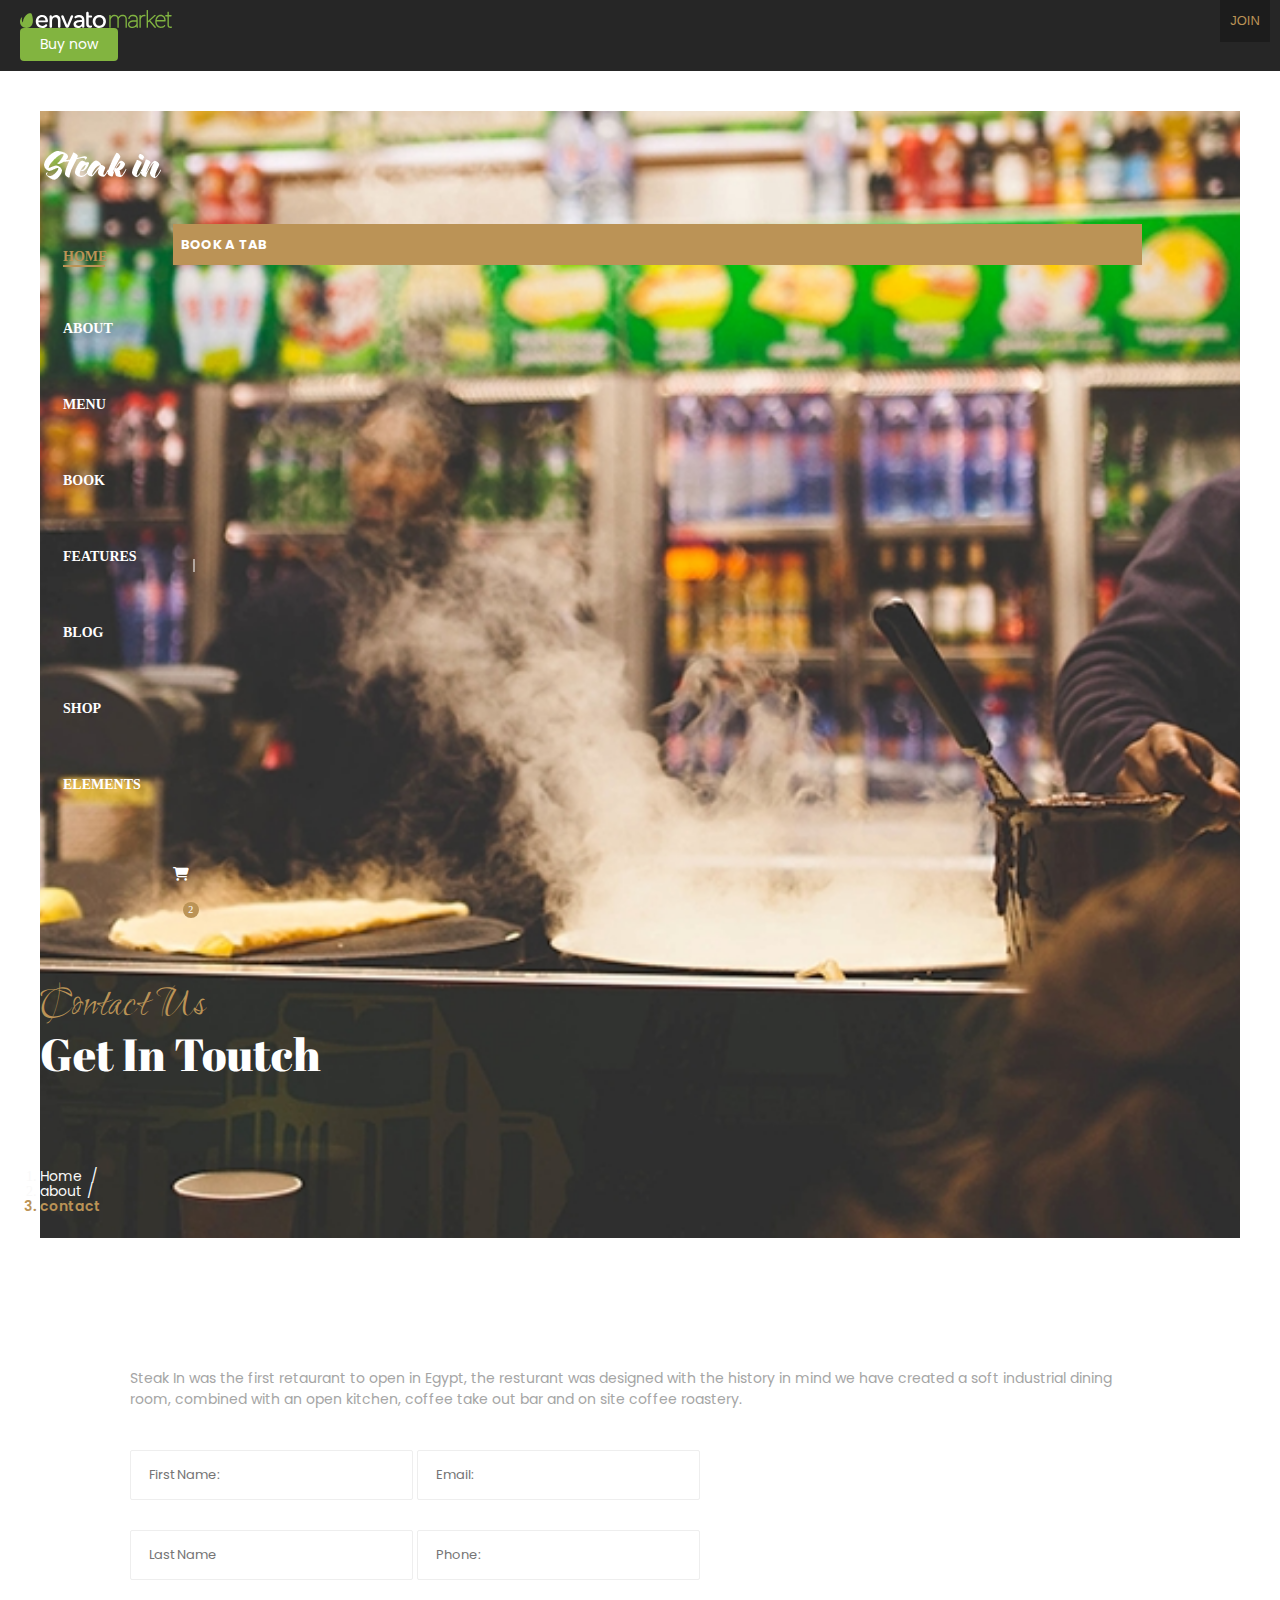
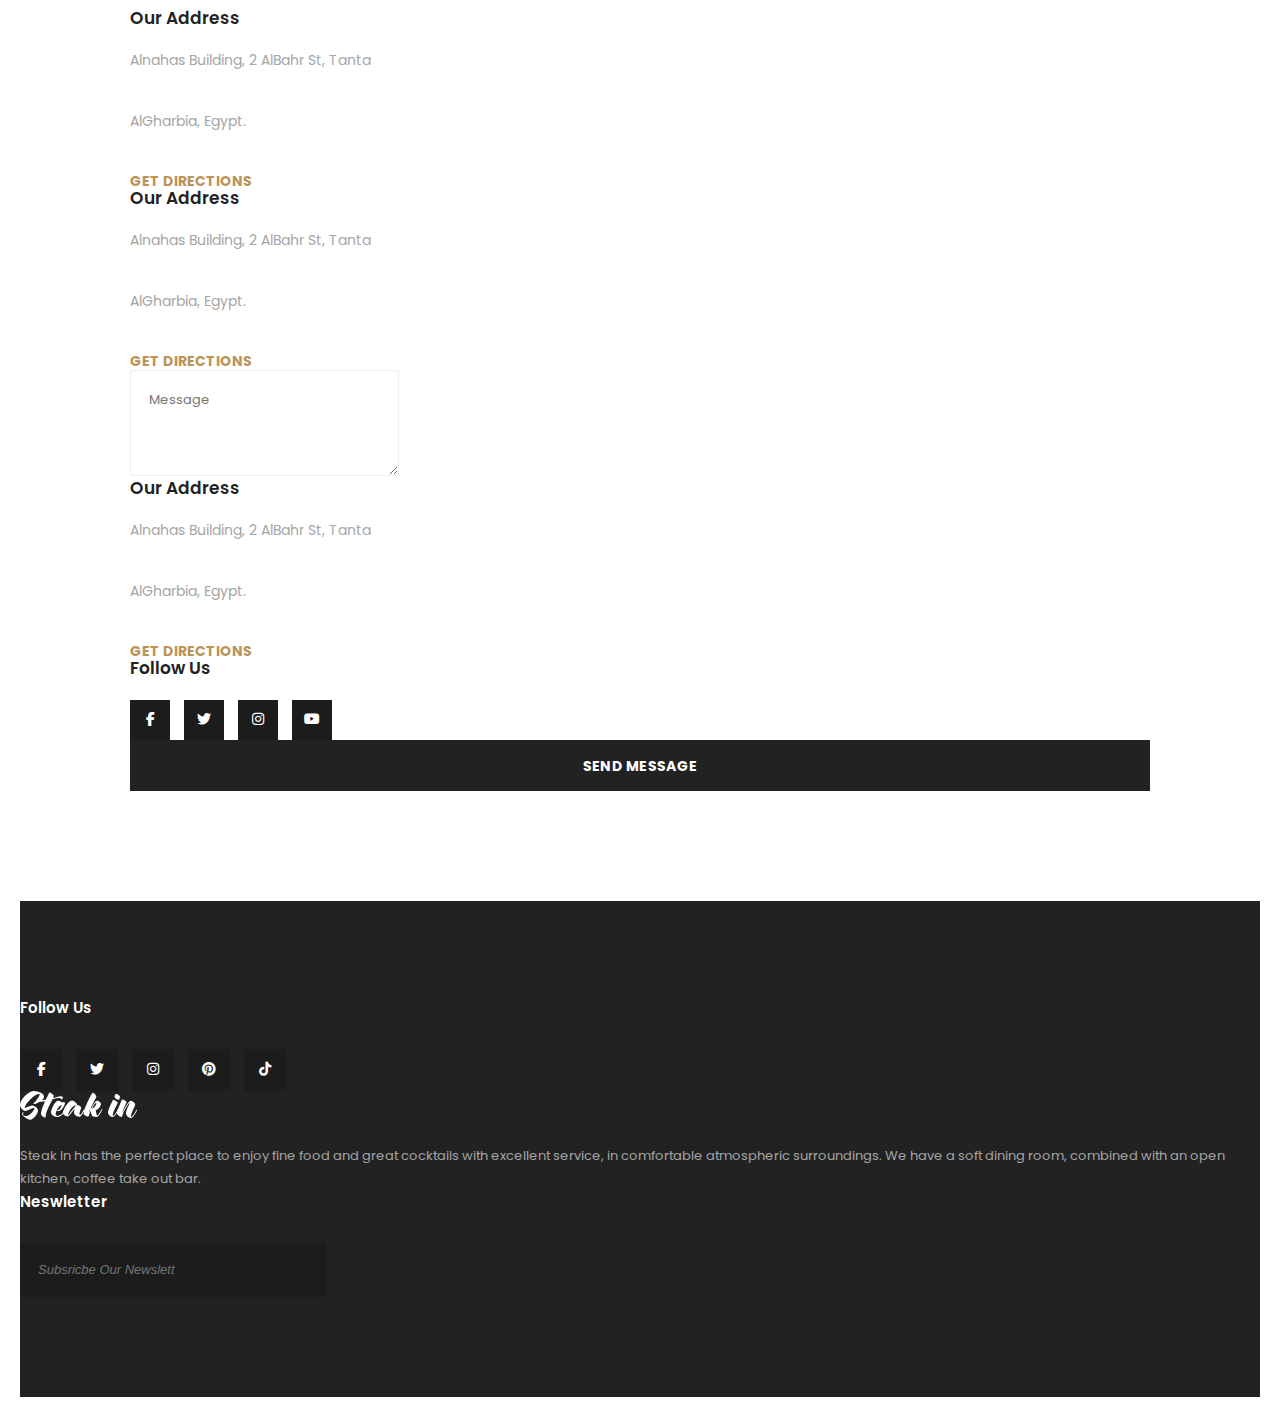
<file: about us/index.html>
<!DOCTYPE html>
<html lang="en">
  <head>
    <meta charset="UTF-8" />
    <meta name="viewport" content="width=device-width, initial-scale=1.0" />
    <title>Document</title>
    <link
      href="https://cdn.jsdelivr.net/npm/bootstrap@5.0.2/dist/css/bootstrap.min.css"
      rel="stylesheet"
      integrity="sha384-EVSTQN3/azprG1Anm3QDgpJLIm9Nao0Yz1ztcQTwFspd3yD65VohhpuuCOmLASjC"
      crossorigin="anonymous"
    />
    <link rel="stylesheet" href="style.css" />
    <link
      rel="stylesheet"
      href="https://cdnjs.cloudflare.com/ajax/libs/font-awesome/6.4.2/css/all.min.css"
    />
    <link rel="preconnect" href="https://fonts.googleapis.com" />
    <link rel="preconnect" href="https://fonts.gstatic.com" crossorigin />
    <link
      href="https://fonts.googleapis.com/css2?family=Poppins&family=Roboto:wght@100&family=Ruthie&display=swap"
      rel="stylesheet"
    />
    <link rel="preconnect" href="https://fonts.googleapis.com" />
    <link rel="preconnect" href="https://fonts.gstatic.com" crossorigin />
    <link
      href="https://fonts.googleapis.com/css2?family=Abril+Fatface&family=Poppins&family=Roboto:wght@100&family=Ruthie&display=swap"
      rel="stylesheet"
    />
  </head>
  <body>
    <section class="container-fluid header-bg">
      <div class="row header">
        <div class="col-7 d-flex align-items-center">
          <div class="for-logo"><span>Envato</span></div>
        </div>
        <div class="col-5 d-flex justify-content-end">
          <div class="for-button-in-header">
            <button class="buy-now d-flex align-items-center">Buy now</button>
          </div>
        </div>
      </div>
    </section>
    <div style="margin: 20px" class="container-big">
      
      <div id="wrapper" class="wrapper clearfix p-0">
        <div class="bg-img-under-header position-relative">
          <div class="container big-navbar">
            <div class="">
              <div class="container in-big-navbar">
                <div class="row">
                  <div class="col-2 px-0 left-navbar">
                    <div
                      style="padding-top: 40px; padding-bottom: 40px"
                      class="navbar-big"
                    >
                      <div class="for-logo2">
                        <img src="logo2.png" alt="" />
                      </div>
                    </div>
                  </div>
                  <div class="col-10 none-icon">
                    <span class="for-none-icon">
                      <i class="fa-solid fa-bars"></i>
                    </span>
                  </div>
                  <div
                    style="padding-left: 23px; padding-right: 0px"
                    class="col-10 right-navbar"
                  >
                    <ul class="d-flex align-items-center m-0 p-0">
                      <li class="home">
                        Home
                        <div class="under-home-line"></div>
                        <ul class="position-absolute big-dropdown">
                          <li>
                            <div class="container">
                              <div class="row">
                                <div class="col-3">
                                  <ul>
                                    <li class="in-home-li">
                                      <a class="in-home-a" href="">home main</a>
                                    </li>
                                    <li class="in-home-li">
                                      <a class="in-home-a" href=""
                                        >homeoage 2</a
                                      >
                                    </li>
                                    <li class="in-home-li">
                                      <a class="in-home-a" href=""
                                        >homeoage 3</a
                                      >
                                    </li>
                                    <li class="in-home-li">
                                      <a class="in-home-a" href=""
                                        >homeoage 4</a
                                      >
                                    </li>
                                  </ul>
                                </div>
                                <div class="col-3">
                                  <ul>
                                    <li class="in-home-li">
                                      <a class="in-home-a" href=""
                                        >homepage 5</a
                                      >
                                    </li>
                                    <li class="in-home-li">
                                      <a class="in-home-a" href=""
                                        >homepage 6</a
                                      >
                                    </li>
                                    <li class="in-home-li">
                                      <a class="in-home-a" href=""
                                        >homepage 7</a
                                      >
                                    </li>
                                    <li class="in-home-li">
                                      <a class="in-home-a" href=""
                                        >homepage 8</a
                                      >
                                    </li>
                                  </ul>
                                </div>
                                <div class="col-3">
                                  <ul>
                                    <li class="in-home-li">
                                      <a class="in-home-a" href=""
                                        >homepage 9 (boxed)</a
                                      >
                                    </li>
                                    <li class="in-home-li">
                                      <a class="in-home-a" href=""
                                        >homepage 10 (wide)</a
                                      >
                                    </li>
                                    <li class="in-home-li">
                                      <a class="in-home-a" href=""
                                        >homepage 11 (dark)</a
                                      >
                                    </li>
                                    <li class="in-home-li">
                                      <a class="in-home-a" href=""
                                        >homepage 12 (shop)</a
                                      >
                                    </li>
                                  </ul>
                                </div>
                                <div class="col-3">
                                  <ul>
                                    <li class="in-home-li">
                                      <a class="in-home-a" href=""
                                        >homepage RTL</a
                                      >
                                    </li>
                                    <li class="in-home-li">
                                      <a class="in-home-a" href=""
                                        >homepage Arabic</a
                                      >
                                    </li>
                                  </ul>
                                </div>
                              </div>
                            </div>
                          </li>
                        </ul>
                      </li>
                      <li class="about position-relative">
                        ABOUT
                        <div class="under-about-line"></div>

                        <ul class="dropdown-in-about position-absolute">
                          <li class="in-home-li">
                            <a class="in-home-a" href="">Our Stary</a>
                          </li>
                          <li class="in-home-li">
                            <a class="in-home-a" href="">Our Chefs</a>
                          </li>
                          <li class="in-home-li">
                            <a class="in-home-a" href="">Chefs Ziya</a>
                          </li>
                          <li class="in-home-li">
                            <a class="in-home-a" href="">Our Checken</a>
                          </li>
                          <li class="in-home-li">
                            <a class="in-home-a" href="">Our Meet</a>
                          </li>
                          <li class="in-home-li">
                            <a class="in-home-a" href="">Our Stary</a>
                          </li>
                        </ul>
                      </li>
                      <li class="about position-relative">
                        Menu
                        <div class="under-about-line"></div>

                        <ul class="dropdown-in-about position-absolute">
                          <li class="in-home-li">
                            <a class="in-home-a" href="">Menu Stary</a>
                          </li>
                          <li class="in-home-li">
                            <a class="in-home-a" href="">Menu Chefs</a>
                          </li>
                          <li class="in-home-li">
                            <a class="in-home-a" href="">Chefs Ziya</a>
                          </li>
                          <li class="in-home-li">
                            <a class="in-home-a" href="">Menu Checken</a>
                          </li>
                          <li class="in-home-li">
                            <a class="in-home-a" href="">Menu Meet</a>
                          </li>
                          <li class="in-home-li">
                            <a class="in-home-a" href="">Menu Stary</a>
                          </li>
                        </ul>
                      </li>
                      <li class="about">
                        BOOK
                        <div class="under-about-line"></div>
                      </li>
                      <li class="about position-relative">
                        FEATURES
                        <div class="under-about-line"></div>

                        <ul
                          style="padding-right: 20px"
                          class="dropdown-in-about position-absolute"
                        >
                          <li
                            class="in-home-li d-flex justify-content-between align-items-center position-relative"
                          >
                            <a class="in-home-a" href="">Revolution </a
                            ><i
                              class="fa-solid fa-angle-right icon-drowdown"
                            ></i>

                            <ul class="in-in-dropdown position-absolute">
                              <li
                                class="in-in-home-li d-flex justify-content-between align-items-center position-relative"
                              >
                                <a class="in-in-home-a" href="">Silders 1</a
                                ><i
                                  class="fa-solid fa-angle-right icon-in-in-drowdown"
                                ></i>

                                <ul class="in-in-in-dropdown position-absolute">
                                  <li class="in-in-in-in-home-li">
                                    <a class="in-in-in-in-home-a" href=""
                                      >Silders 1</a
                                    >
                                  </li>
                                  <li class="in-in-in-in-home-li">
                                    <a class="in-in-in-in-home-a" href=""
                                      >Silders 2</a
                                    >
                                  </li>
                                  <li class="in-in-in-in-home-li">
                                    <a class="in-in-in-in-home-a" href=""
                                      >Silders 3</a
                                    >
                                  </li>
                                  <li class="in-in-in-in-home-li">
                                    <a class="in-in-in-in-home-a" href=""
                                      >Silders 4</a
                                    >
                                  </li>
                                </ul>
                              </li>
                              <li
                                class="in-in-home-li d-flex justify-content-between align-items-center position-relative"
                              >
                                <a class="in-in-home-a" href="">Silders 2</a
                                ><i
                                  class="fa-solid fa-angle-right icon-in-in-drowdown"
                                ></i>
                                <ul class="in-in-in-dropdown position-absolute">
                                  <li class="in-in-in-in-home-li">
                                    <a class="in-in-in-in-home-a" href=""
                                      >Silders 1</a
                                    >
                                  </li>
                                  <li class="in-in-in-in-home-li">
                                    <a class="in-in-in-in-home-a" href=""
                                      >Silders 2</a
                                    >
                                  </li>
                                  <li class="in-in-in-in-home-li">
                                    <a class="in-in-in-in-home-a" href=""
                                      >Silders 3</a
                                    >
                                  </li>
                                  <li class="in-in-in-in-home-li">
                                    <a class="in-in-in-in-home-a" href=""
                                      >Silders 4</a
                                    >
                                  </li>
                                  <li class="in-in-in-in-home-li">
                                    <a class="in-in-in-in-home-a" href=""
                                      >Silders 5</a
                                    >
                                  </li>
                                  <li class="in-in-in-in-home-li">
                                    <a class="in-in-in-in-home-a" href=""
                                      >Silders 6</a
                                    >
                                  </li>
                                  <li class="in-in-in-in-home-li">
                                    <a class="in-in-in-in-home-a" href=""
                                      >Silders 7</a
                                    >
                                  </li>
                                  <li class="in-in-in-in-home-li">
                                    <a class="in-in-in-in-home-a" href=""
                                      >Silders 8</a
                                    >
                                  </li>
                                </ul>
                              </li>
                            </ul>
                          </li>
                          <li
                            class="in-home-li d-flex justify-content-between align-items-center position-relative"
                          >
                            <a class="in-home-a" href="">Header</a
                            ><i
                              class="fa-solid fa-angle-right icon-drowdown"
                            ></i>

                            <ul class="in-in-dropdown position-absolute">
                              <li class="in-in-home-li position-relative">
                                <a class="in-in-home-a" href="">Transparent</a
                                ><i
                                  class="fa-solid fa-angle-right icon-in-in-drowdown"
                                ></i>
                                <ul class="in-in-in-dropdown position-absolute">
                                  <li class="in-in-in-in-home-li">
                                    <a class="in-in-in-in-home-a" href=""
                                      >Silders 1</a
                                    >
                                  </li>
                                  <li class="in-in-in-in-home-li">
                                    <a class="in-in-in-in-home-a" href=""
                                      >Silders 2</a
                                    >
                                  </li>
                                  <li class="in-in-in-in-home-li">
                                    <a class="in-in-in-in-home-a" href=""
                                      >Silders 3</a
                                    >
                                  </li>
                                  <li class="in-in-in-in-home-li">
                                    <a class="in-in-in-in-home-a" href=""
                                      >Silders 4</a
                                    >
                                  </li>
                                  <li class="in-in-in-in-home-li">
                                    <a class="in-in-in-in-home-a" href=""
                                      >Silders 5</a
                                    >
                                  </li>
                                  <li class="in-in-in-in-home-li">
                                    <a class="in-in-in-in-home-a" href=""
                                      >Silders 6</a
                                    >
                                  </li>
                                  <li class="in-in-in-in-home-li">
                                    <a class="in-in-in-in-home-a" href=""
                                      >Silders 7</a
                                    >
                                  </li>
                                  <li class="in-in-in-in-home-li">
                                    <a class="in-in-in-in-home-a" href=""
                                      >Silders 8</a
                                    >
                                  </li>
                                </ul>
                              </li>
                              <li class="in-in-home-li position-relative">
                                <a class="in-in-home-a" href="">Centered</a
                                ><i
                                  class="fa-solid fa-angle-right icon-in-in-drowdown"
                                ></i>
                                <ul class="in-in-in-dropdown position-absolute">
                                  <li class="in-in-in-in-home-li">
                                    <a class="in-in-in-in-home-a" href=""
                                      >Silders 1</a
                                    >
                                  </li>
                                  <li class="in-in-in-in-home-li">
                                    <a class="in-in-in-in-home-a" href=""
                                      >Silders 2</a
                                    >
                                  </li>
                                </ul>
                              </li>
                              <li class="in-in-home-li position-relative">
                                <a class="in-in-home-a" href="">With Topbar</a
                                ><i
                                  class="fa-solid fa-angle-right icon-in-in-drowdown"
                                ></i>
                                <ul class="in-in-in-dropdown position-absolute">
                                  <li class="in-in-in-in-home-li">
                                    <a class="in-in-in-in-home-a" href=""
                                      >Silders 1</a
                                    >
                                  </li>
                                </ul>
                              </li>
                              <li class="in-in-home-li position-relative">
                                <a class="in-in-home-a" href="">Fixed Topbar</a
                                ><i
                                  class="fa-solid fa-angle-right icon-in-in-drowdown"
                                ></i>
                                <ul class="in-in-in-dropdown position-absolute">
                                  <li class="in-in-in-in-home-li">
                                    <a class="in-in-in-in-home-a" href=""
                                      >Silders 1</a
                                    >
                                  </li>
                                  <li class="in-in-in-in-home-li">
                                    <a class="in-in-in-in-home-a" href=""
                                      >Silders 2</a
                                    >
                                  </li>
                                </ul>
                              </li>
                              <li class="in-in-home-li position-relative">
                                <a class="in-in-home-a" href="">Border</a
                                ><i
                                  class="fa-solid fa-angle-right icon-in-in-drowdown"
                                ></i>
                                <ul class="in-in-in-dropdown position-absolute">
                                  <li class="in-in-in-in-home-li">
                                    <a class="in-in-in-in-home-a" href=""
                                      >Silders 1</a
                                    >
                                  </li>
                                  <li class="in-in-in-in-home-li">
                                    <a class="in-in-in-in-home-a" href=""
                                      >Silders 2</a
                                    >
                                  </li>
                                </ul>
                              </li>
                            </ul>
                          </li>
                          <li
                            class="in-home-li d-flex justify-content-between align-items-center position-relative"
                          >
                            <a class="in-home-a" href="">Footers</a
                            ><i
                              class="fa-solid fa-angle-right icon-drowdown"
                            ></i>
                            <ul class="in-in-dropdown position-absolute">
                              <li class="in-in-home-li position-relative">
                                <a class="in-in-home-a" href="">Footer 1</a>
                              </li>
                              <li class="in-in-home-li position-relative">
                                <a class="in-in-home-a" href="">Footer 2</a>
                              </li>
                              <li class="in-in-home-li position-relative">
                                <a class="in-in-home-a" href="">Footer 3</a>
                              </li>
                              <li class="in-in-home-li position-relative">
                                <a class="in-in-home-a" href="">Footer 4</a>
                              </li>
                              <li class="in-in-home-li position-relative">
                                <a class="in-in-home-a" href="">Footer 5</a>
                              </li>
                              <li class="in-in-home-li position-relative">
                                <a class="in-in-home-a" href="">Footer 6</a>
                              </li>
                              <li class="in-in-home-li position-relative">
                                <a class="in-in-home-a" href="">Footer 7</a>
                              </li>
                              <li class="in-in-home-li">
                                <a
                                  class="in-in-home-a position-relative"
                                  href=""
                                  >Footer 8</a
                                >
                              </li>
                            </ul>
                          </li>
                          <li
                            class="in-home-li d-flex justify-content-between align-items-center position-relative"
                          >
                            <a class="in-home-a" href="">Page Titels</a
                            ><i
                              class="fa-solid fa-angle-right icon-drowdown"
                            ></i>
                            <ul class="in-in-dropdown position-absolute">
                              <li class="in-in-home-li position-relative">
                                <a class="in-in-home-a" href="">Page title 1</a>
                              </li>
                              <li class="in-in-home-li position-relative">
                                <a class="in-in-home-a" href="">Page title 2</a>
                              </li>
                              <li class="in-in-home-li position-relative">
                                <a class="in-in-home-a" href="">Page title 3</a>
                              </li>
                              <li class="in-in-home-li position-relative">
                                <a class="in-in-home-a" href="">Page title 4</a>
                              </li>
                              <li class="in-in-home-li">
                                <a
                                  class="in-in-home-a position-relative"
                                  href=""
                                  >Page title 5</a
                                >
                              </li>
                              <li class="in-in-home-li">
                                <a
                                  class="in-in-home-a position-relative"
                                  href=""
                                  >Page title 6</a
                                >
                              </li>
                              <li class="in-in-home-li">
                                <a
                                  class="in-in-home-a position-relative"
                                  href=""
                                  >Page title 7</a
                                >
                              </li>
                              <li class="in-in-home-li">
                                <a
                                  class="in-in-home-a position-relative"
                                  href=""
                                  >Page title 8</a
                                >
                              </li>
                              <li class="in-in-home-li">
                                <a
                                  class="in-in-home-a position-relative"
                                  href=""
                                  >Page title 9</a
                                >
                              </li>
                              <li class="in-in-home-li">
                                <a
                                  class="in-in-home-a position-relative"
                                  href=""
                                  >Page title 10</a
                                >
                              </li>
                              <li class="in-in-home-li">
                                <a
                                  class="in-in-home-a position-relative"
                                  href=""
                                  >Page title 11</a
                                >
                              </li>
                            </ul>
                          </li>
                          <li
                            class="in-home-li d-flex justify-content-between align-items-center position-relative"
                          >
                            <a class="in-home-a" href="">Widgets</a
                            ><i
                              class="fa-solid fa-angle-right icon-drowdown"
                            ></i>

                            <ul class="in-in-dropdown position-absolute">
                              <li class="in-in-home-li position-relative">
                                <a class="in-in-home-a" href="">Transparent</a>
                              </li>
                              <li class="in-in-home-li position-relative">
                                <a class="in-in-home-a" href="">Centered</a>
                              </li>
                              <li class="in-in-home-li position-relative">
                                <a class="in-in-home-a" href="">With Topbar</a>
                              </li>
                              <li class="in-in-home-li position-relative">
                                <a class="in-in-home-a" href="">Fixed Topbar</a>
                              </li>
                              <li class="in-in-home-li">
                                <a
                                  class="in-in-home-a position-relative"
                                  href=""
                                  >Border</a
                                >
                              </li>
                            </ul>
                          </li>
                          <li
                            class="in-home-li d-flex justify-content-between align-items-center position-relative"
                          >
                            <a class="in-home-a" href="">Untility Pages</a
                            ><i
                              class="fa-solid fa-angle-right icon-drowdown"
                            ></i>
                            <ul class="in-in-dropdown position-absolute">
                              <li class="in-in-home-li position-relative">
                                <a class="in-in-home-a" href="">Transparent</a>
                              </li>
                              <li class="in-in-home-li position-relative">
                                <a class="in-in-home-a" href="">Centered</a>
                              </li>
                              <li class="in-in-home-li position-relative">
                                <a class="in-in-home-a" href="">With Topbar</a>
                              </li>
                              <li class="in-in-home-li position-relative">
                                <a class="in-in-home-a" href="">Fixed Topbar</a>
                              </li>
                              <li class="in-in-home-li">
                                <a
                                  class="in-in-home-a position-relative"
                                  href=""
                                  >Border</a
                                >
                              </li>
                            </ul>
                          </li>
                          <li
                            class="in-home-li d-flex justify-content-between align-items-center position-relative"
                          >
                            <a class="in-home-a" href="">Tempalates</a
                            ><i
                              class="fa-solid fa-angle-right icon-drowdown"
                            ></i>
                            <ul class="in-in-dropdown position-absolute">
                              <li class="in-in-home-li position-relative">
                                <a class="in-in-home-a" href="">Transparent</a>
                              </li>
                              <li class="in-in-home-li position-relative">
                                <a class="in-in-home-a" href="">Centered</a>
                              </li>
                              <li class="in-in-home-li position-relative">
                                <a class="in-in-home-a" href="">With Topbar</a>
                              </li>
                            </ul>
                          </li>
                          <li
                            class="in-home-li d-flex justify-content-between align-items-center"
                          >
                            <a class="in-home-a" href="">Lading Page</a>
                          </li>
                        </ul>
                      </li>
                      <li class="about position-relative">
                        BLOG
                        <div class="under-about-line"></div>
                        <ul class="dropdown-in-about position-absolute">
                          <li class="in-home-li">
                            <a class="in-home-a" href="">Blog Stary</a>
                          </li>
                          <li class="in-home-li">
                            <a class="in-home-a" href="">Blog Chefs</a>
                          </li>
                          <li class="in-home-li">
                            <a class="in-home-a" href="">Chefs Ziya</a>
                          </li>
                          <li class="in-home-li">
                            <a class="in-home-a" href="">blog Checken</a>
                          </li>
                          <li class="in-home-li">
                            <a class="in-home-a" href="">blog Meet</a>
                          </li>
                          <li class="in-home-li">
                            <a class="in-home-a" href="">blog Stary</a>
                          </li>
                        </ul>
                      </li>
                      <li class="about position-relative">
                        SHOP
                        <div class="under-about-line">
                          <ul class="dropdown-in-about position-absolute">
                            <li class="in-home-li">
                              <a class="in-home-a" href="">Shop Colomn</a>
                            </li>
                            <li class="in-home-li">
                              <a class="in-home-a" href="">Shop Product</a>
                            </li>
                            <li class="in-home-li">
                              <a class="in-home-a" href="">Shop Single</a>
                            </li>
                            <li class="in-home-li">
                              <a class="in-home-a" href="">Shop Bershka</a>
                            </li>
                            <li class="in-home-li">
                              <a class="in-home-a" href="">Shop Pull bear </a>
                            </li>
                            <li class="in-home-li">
                              <a class="in-home-a" href="">Shop Zara</a>
                            </li>
                          </ul>
                        </div>
                      </li>
                      <li class="about">
                        ELEMENTS
                        <div class="under-about-line"></div>
                        <ul class="position-absolute big-dropdown-last">
                          <li>
                            <div class="container">
                              <div class="row">
                                <div class="col-3">
                                  <ul>
                                    <li>
                                      <a class="in-big-dropdown-main" href="#"
                                        >interactive elements</a
                                      >
                                    </li>
                                    <li class="in-home-li">
                                      <a
                                        style="margin: 0px"
                                        class="in-home-a"
                                        href=""
                                        ><i class="fa-brands fa-youtube"></i>
                                        home main</a
                                      >
                                    </li>
                                    <li class="in-home-li">
                                      <a
                                        style="margin: 0px"
                                        class="in-home-a"
                                        href=""
                                        ><i class="fa-brands fa-youtube"></i>
                                        homeoage 2</a
                                      >
                                    </li>
                                    <li class="in-home-li">
                                      <a
                                        style="margin: 0px"
                                        class="in-home-a"
                                        href=""
                                        ><i class="fa-brands fa-youtube"></i>
                                        homeoage 3</a
                                      >
                                    </li>
                                    <li class="in-home-li">
                                      <a
                                        style="margin: 0px"
                                        class="in-home-a"
                                        href=""
                                        ><i class="fa-brands fa-youtube"></i>
                                        homeoage 4</a
                                      >
                                    </li>
                                  </ul>
                                </div>
                                <div class="col-3">
                                  <ul>
                                    <li>
                                      <a class="in-big-dropdown-main" href="#"
                                        >standard elements</a
                                      >
                                    </li>
                                    <li class="in-home-li">
                                      <a
                                        style="margin: 0px"
                                        class="in-home-a"
                                        href=""
                                        ><i class="fa-brands fa-youtube"></i>
                                        homepage 5</a
                                      >
                                    </li>
                                    <li class="in-home-li">
                                      <a
                                        style="margin: 0px"
                                        class="in-home-a"
                                        href=""
                                        ><i class="fa-brands fa-youtube"></i>
                                        homepage 6</a
                                      >
                                    </li>
                                    <li class="in-home-li">
                                      <a
                                        style="margin: 0px"
                                        class="in-home-a"
                                        href=""
                                        ><i class="fa-brands fa-youtube"></i>
                                        homepage 7</a
                                      >
                                    </li>
                                    <li class="in-home-li">
                                      <a
                                        style="margin: 0px"
                                        class="in-home-a"
                                        href=""
                                        ><i class="fa-brands fa-youtube"></i>
                                        homepage 8</a
                                      >
                                    </li>
                                  </ul>
                                </div>
                                <div class="col-3">
                                  <ul>
                                    <li>
                                      <a class="in-big-dropdown-main" href="#"
                                        >infographics elements</a
                                      >
                                    </li>
                                    <li class="in-home-li">
                                      <a
                                        style="margin: 0px"
                                        class="in-home-a"
                                        href=""
                                        ><i class="fa-brands fa-youtube"></i>
                                        homepage 9 (boxed)</a
                                      >
                                    </li>
                                    <li class="in-home-li">
                                      <a
                                        style="margin: 0px"
                                        class="in-home-a"
                                        href=""
                                        ><i class="fa-brands fa-youtube"></i>
                                        homepage 10 (wide)</a
                                      >
                                    </li>
                                    <li class="in-home-li">
                                      <a
                                        style="margin: 0px"
                                        class="in-home-a"
                                        href=""
                                        ><i class="fa-brands fa-youtube"></i>
                                        homepage 11 (dark)</a
                                      >
                                    </li>
                                    <li class="in-home-li">
                                      <a
                                        style="margin: 0px"
                                        class="in-home-a"
                                        href=""
                                        ><i class="fa-brands fa-youtube"></i>
                                        homepage 12 (shop)</a
                                      >
                                    </li>
                                  </ul>
                                </div>
                                <div class="col-3">
                                  <ul>
                                    <li>
                                      <a class="in-big-dropdown-main" href="#"
                                        >typography</a
                                      >
                                    </li>
                                    <li class="in-home-li">
                                      <a
                                        style="margin: 0px"
                                        class="in-home-a"
                                        href=""
                                      >
                                        <i class="fa-brands fa-youtube"></i>
                                        homepage RTL</a
                                      >
                                    </li>
                                    <li class="in-home-li">
                                      <a
                                        style="margin: 0px"
                                        class="in-home-a"
                                        href=""
                                        ><i class="fa-brands fa-youtube"></i>
                                        homepage Arabic</a
                                      >
                                    </li>
                                  </ul>
                                </div>
                              </div>
                            </div>
                          </li>
                        </ul>
                      </li>
                    </ul>
                    <div class="navbar-right">
                      <div
                        style="height: 100%"
                        class="d-flex align-items-center"
                      >
                        <a class="Book-a-table" href="">Book A Tab</a>
                        <div style="height: 100%" class="right-border">
                          <div class="right-book-a-table"></div>
                        </div>
                        <div
                          style="
                            height: 100%;
                            margin-right: 20px;
                            position: relative;
                          "
                          class="d-flex align-items-center"
                        >
                          <i class="fa-solid fa-cart-shopping navbar-icon"></i>
                          <span class="notification position-absolute">2</span>
                        </div>
                        <div
                          style="height: 100%; margin-right: 20px"
                          class="d-flex align-items-center"
                        >
                          <i
                            class="fa-solid fa-magnifying-glass navbar-icon"
                          ></i>
                        </div>
                        <div
                          style="height: 100%; margin-right: 20px"
                          class="d-flex align-items-center"
                        >
                          <i class="fa-solid fa-bars navbar-icon"></i>
                        </div>
                      </div>
                    </div>
                  </div>
                </div>
              </div>
            </div>
          </div>
          <!--  main-decorate under-decorate center-last -->
          <div class="container">
            <div style="padding-top: 160px" class="row">
              <div class="col-sm-12 col-12 text-center">
                <div class="main-decorate">Contact Us</div>
                <h1 class="under-decorate">Get In Toutch</h1>
                <ol class="breadcrumb justify-content-center">
                  <li>
                    <a class="about-us" href="index.html"
                      >Home <span style="padding: 0px 5px">/</span>
                    </a>
                  </li>
                  <li>
                    <a class="about-us" href="index.html"
                      >about<span style="padding: 0px 5px">/</span>
                    </a>
                  </li>
                  <li class="active">contact</li>
                </ol>
              </div>
            </div>
          </div>
        </div>
      </div>
      <div style="padding: 110px" class="container px-xl-5 px-lg-2 px-0">
        <div>
          <div class="row input-container">
            <div class="col-lg-6 col-12">
              <p class="m-0 steal-p">
                Steak In was the first retaurant to open in Egypt, the resturant
                was designed with the history in mind we have created a soft
                industrial dining room, combined with an open kitchen, coffee
                take out bar and on site coffee roastery.
              </p>
            </div>
            <div class="col-lg-3">
              <input
                type="text"
                class="form-control"
                placeholder="First Name:"
              />
              <input
                type="email"
                class="form-control"
                placeholder="Email:"
              />
            </div>
            <div class="col-lg-3">
              <input
                type="text"
                class="form-control"
                name="contact-last"
                placeholder="Last Name"
               
              />
              <input
                type="text"
                class="form-control"
                name="contact-phone"
                placeholder="Phone:"
              />
            </div>
          </div>
          <div class="row">
            <div class="col-lg-3 col-sm-6 col-12">
              <h3 class="our-adress">Our Address</h3>
              <p class="steal-p pb-1">Alnahas Building, 2 AlBahr St, Tanta</p>
              <p class="steal-p pb-1">AlGharbia, Egypt.</p>
              <a class="link--styled" href="#">Get Directions</a>
            </div>
            <div class="col-lg-3  col-sm-6 col-12 mt-sm-0 mt-4">
              <h3 class="our-adress">Our Address</h3>
              <p class="steal-p pb-1">Alnahas Building, 2 AlBahr St, Tanta</p>
              <p class="steal-p pb-1">AlGharbia, Egypt.</p>
              <a class="link--styled" href="#">Get Directions</a>
            </div>
            <div class="col-lg-6 mt-lg-0 mt-3">
              <textarea
                class="form-control valid"
                name="contact-message"
                id="message"
                rows="2"
                placeholder="Message"
              ></textarea>
            </div>
          </div>
          <div class="row pt-4">
            <div class="col-lg-3 col-sm-6 col-12">
              <h3 class="our-adress">Our Address</h3>
              <p class="steal-p pb-1">Alnahas Building, 2 AlBahr St, Tanta</p>
              <p class="steal-p pb-1">AlGharbia, Egypt.</p>
              <a class="link--styled" href="#">Get Directions</a>
            </div>
            <div class="col-lg-3  col-sm-6 col-12 mt-sm-0 mt-4 ">
              <h3 class="our-adress">Follow Us</h3>
              <div class="social-icons">
                <a class="a-firlanan" href="#"><i class="firlanan-i fa-brands fa-facebook-f"></i></a>
                <a class="a-firlanan" href="#"><i class="firlanan-i fa-brands fa-twitter"></i></a>
                <a class="a-firlanan" href="#"><i class="firlanan-i fa-brands fa-instagram"></i></i></a>
                <a class="a-firlanan" href="#"><i class="firlanan-i fa-brands fa-youtube"></i></a>
            </div>
            </div>
            <div class="col-lg-6 col-12 mt-lg-0 mt-3"><input style="width: 100%;" type="submit" value="Send Message" name="submit" class="btn btn--secondary btn--block mt-10"></div>
          </div>
        </div>
        <div></div>
      </div>
      <footer class="container-fluid p-0">
        <div style="padding-bottom: 100px" class="for-bg-last">
          <div class="container margin-laty">
            <div class="row d-flex justify-content-center">
              <div class="col-xxl-3 col-lg-4 col-12">
                <h3 class="follow text-center">Follow Us</h3>
                <ul class="p-0 m-0 social-ul">
                  <li><i class="fa-brands fa-facebook-f"></i></li>
                  <li><i class="fa-brands fa-twitter"></i></li>
                  <li><i class="fa-brands fa-instagram"></i></li>
                  <li><i class="fa-brands fa-pinterest"></i></li>
                  <li><i class="fa-brands fa-tiktok"></i></li>
                </ul>
              </div>
              <div class="col-xxl-3 col-lg-3 col-12 mt-lg-0 mt-4">
                <div
                  style="margin-bottom: 20px"
                  class="footer-logo-img text-center"
                >
                  <img src="footer-logo.png" alt="" />
                </div>
                <p class="footer-p text-center">
                  Steak In has the perfect place to enjoy fine food and great
                  cocktails with excellent service, in comfortable atmospheric
                  surroundings. We have a soft dining room, combined with an
                  open kitchen, coffee take out bar.
                </p>
              </div>
              <div class="col-xxl-3 col-lg-4 col-12 ms-lg-5 ms-0">
                <h3
                  style="
                    font-family: Poppins, sans-serif;
                    font-size: 15px;
                    font-weight: 600;
                    color: white;
                    margin-bottom: 30px;
                  "
                  class="text-center"
                >
                  Neswletter
                </h3>
                <div class="for-button">
                  <div style="width: 312px" class="position-relative">
                    <input
                      class="input-last"
                      type="text "
                      placeholder="Subsricbe Our Newslett"
                    />
                    <button class="button-last">Join</button>
                  </div>
                </div>
              </div>
            </div>
          </div>
        </div>
      </footer>
    </div>
  </body>
</html>
</file>
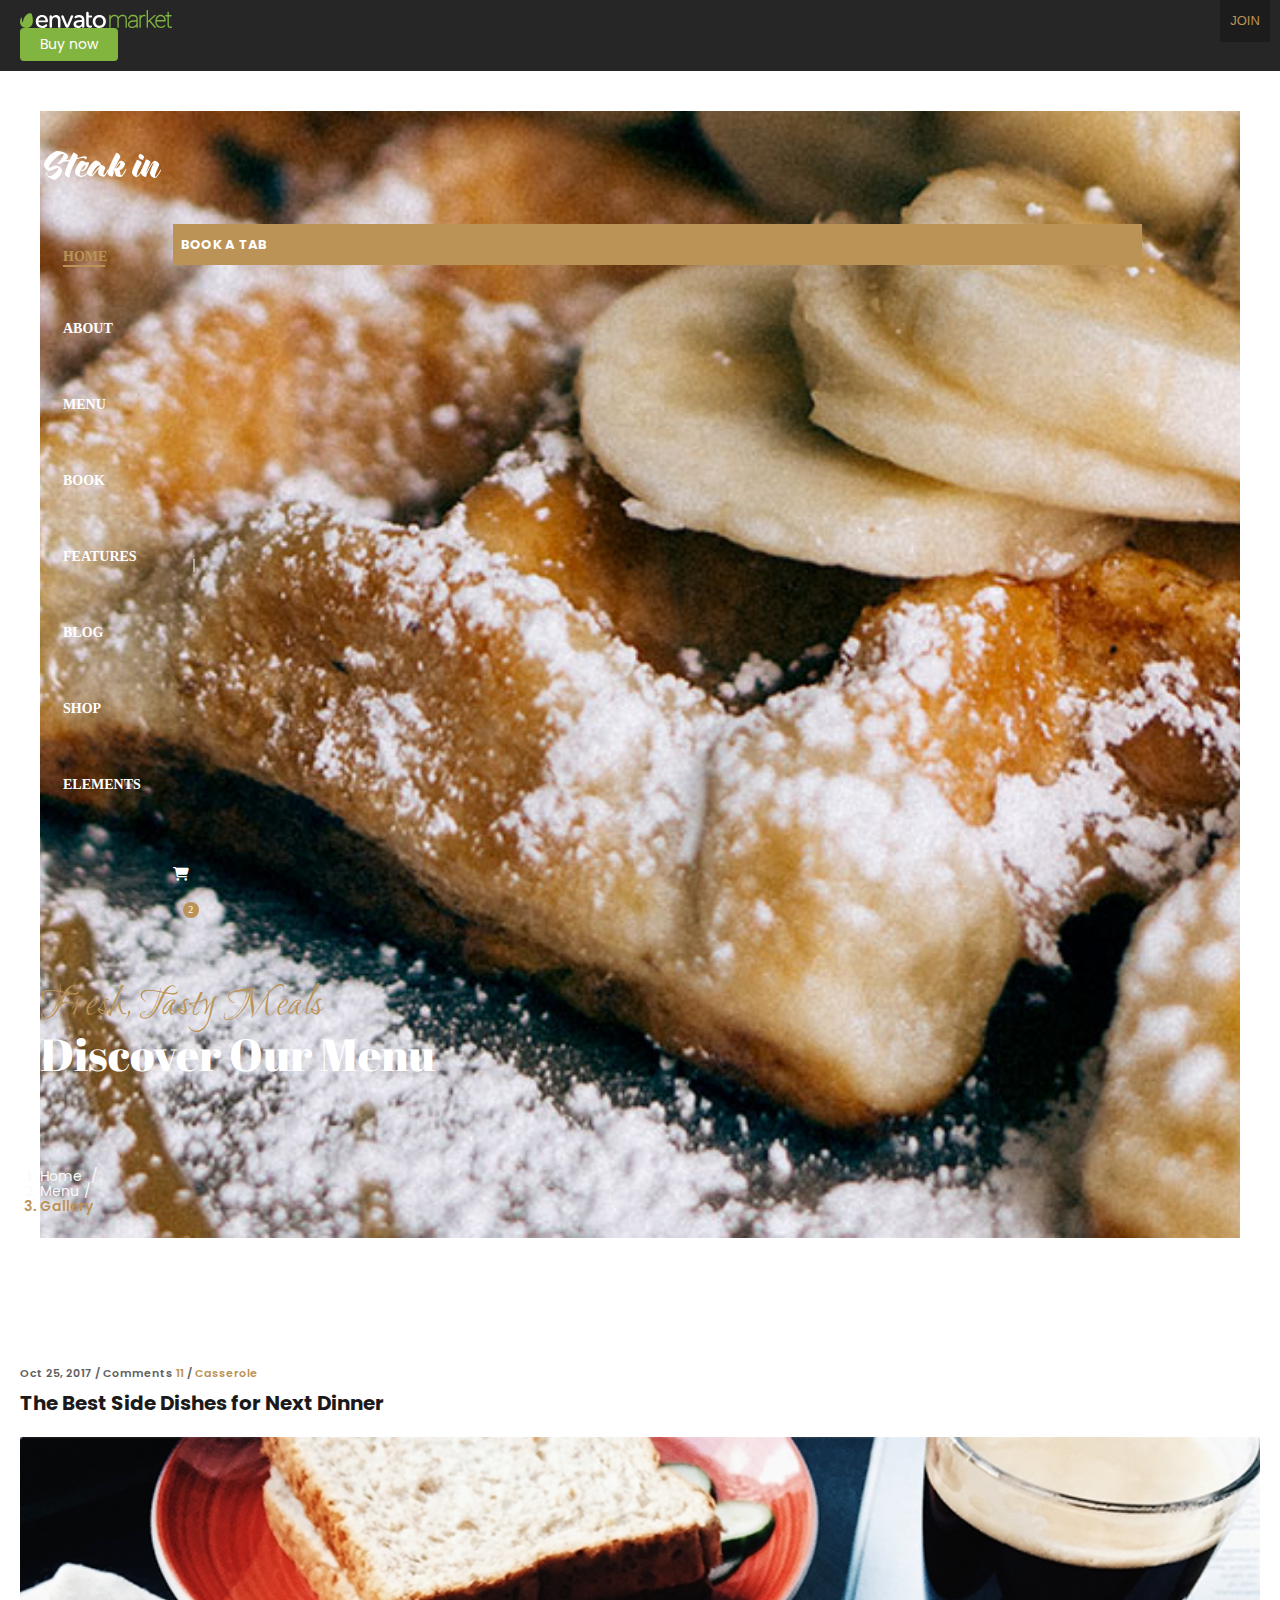
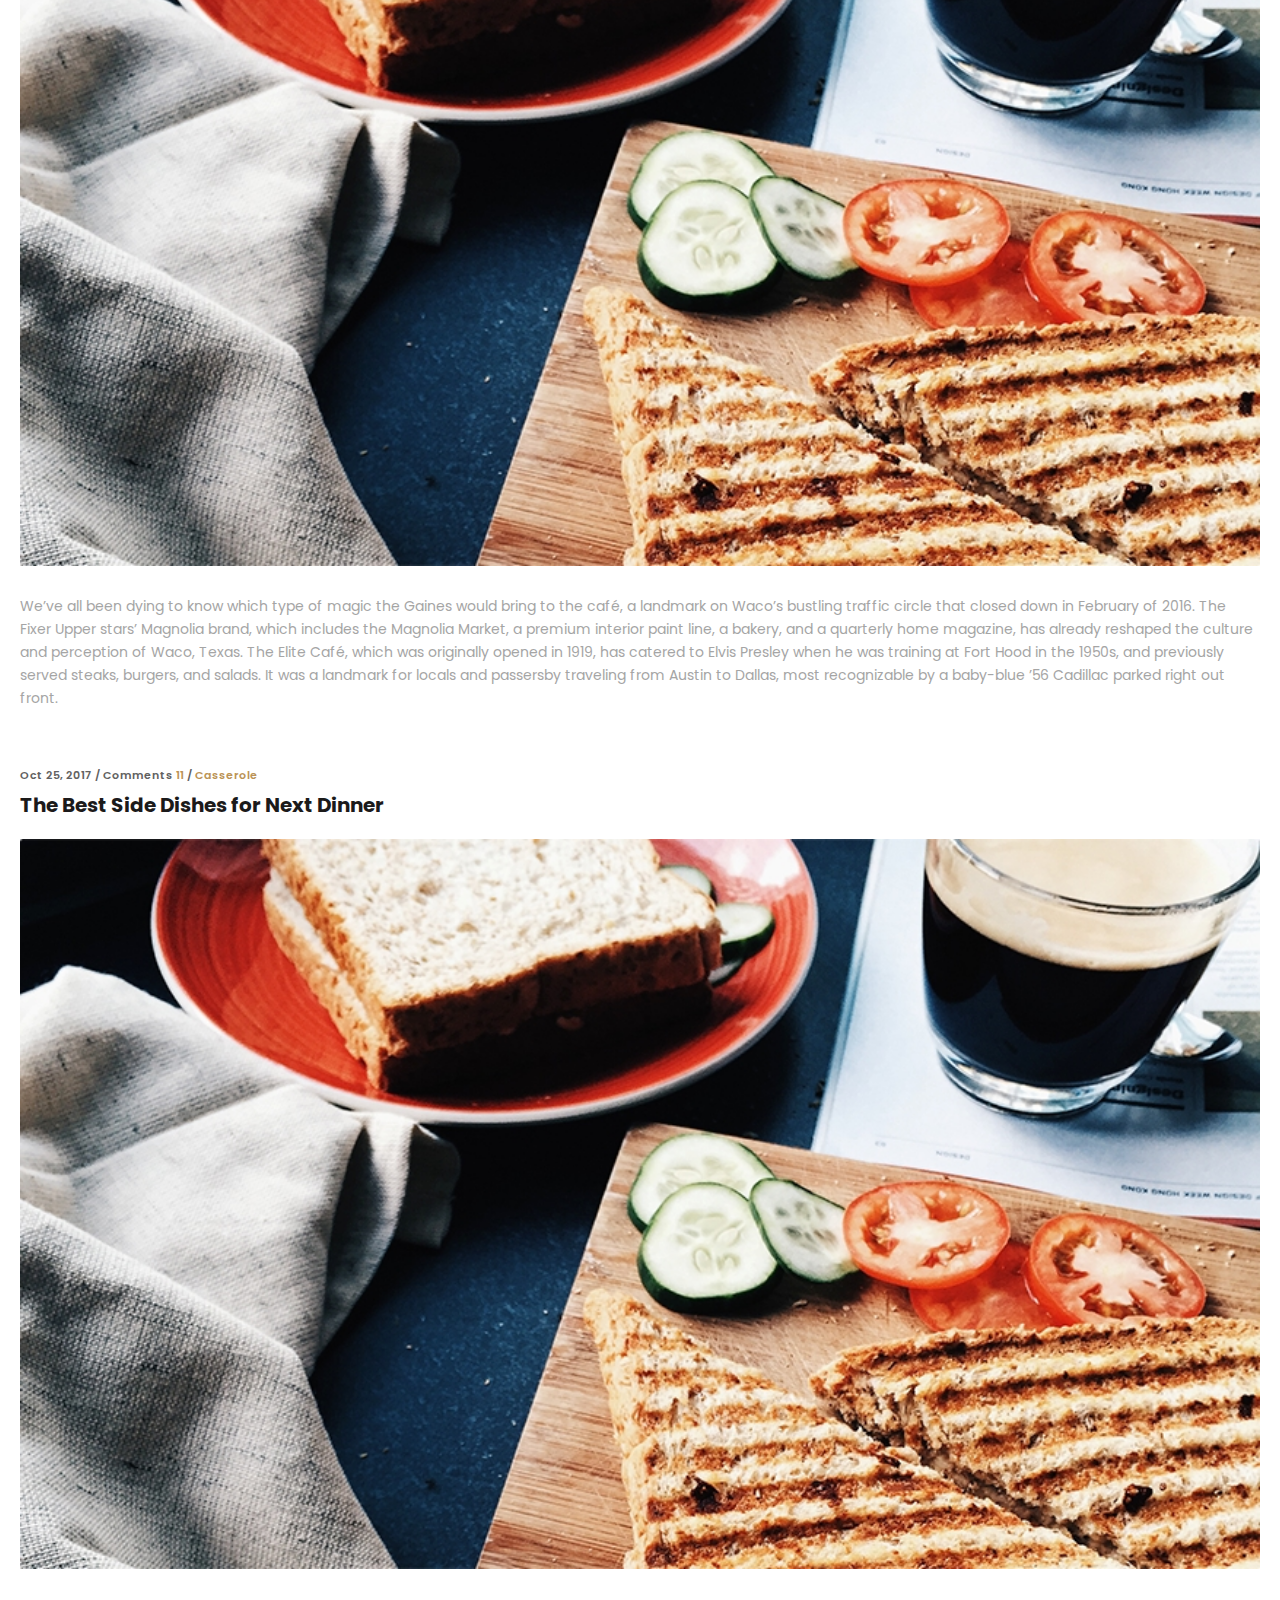
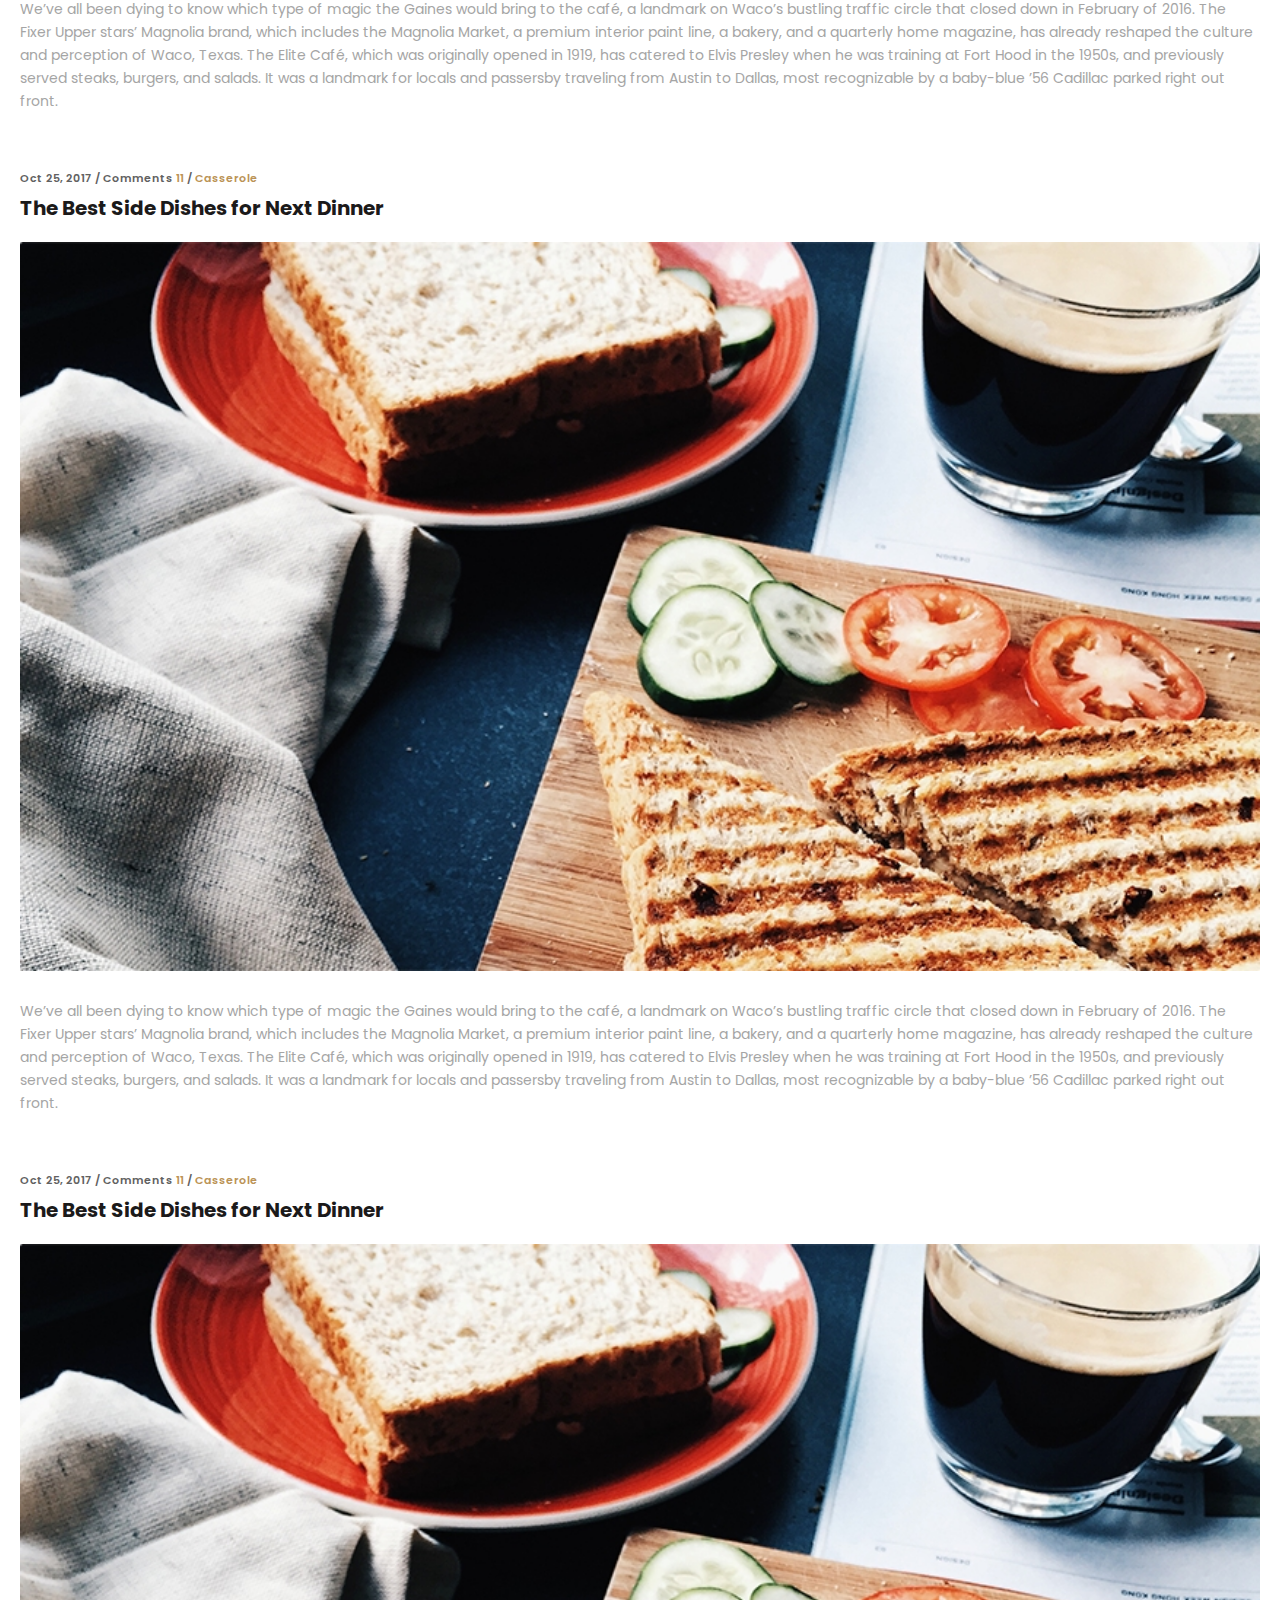
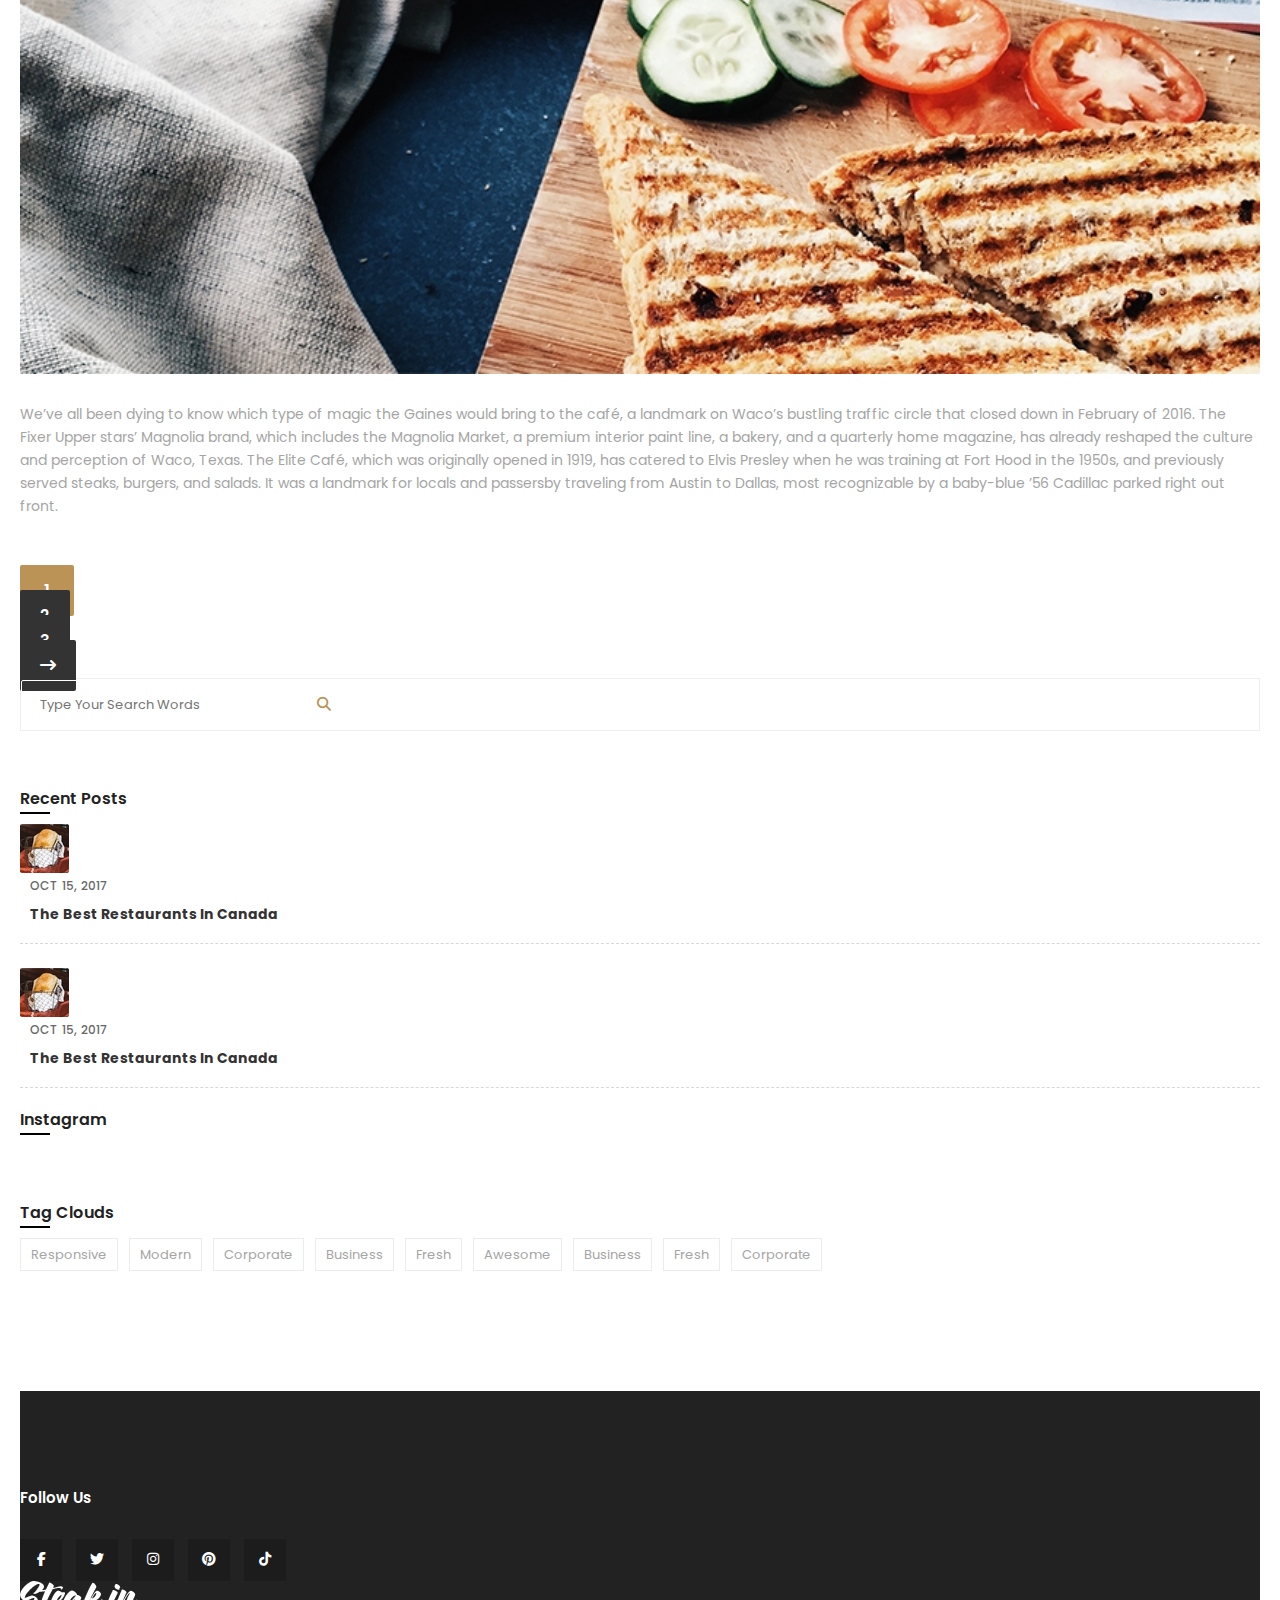
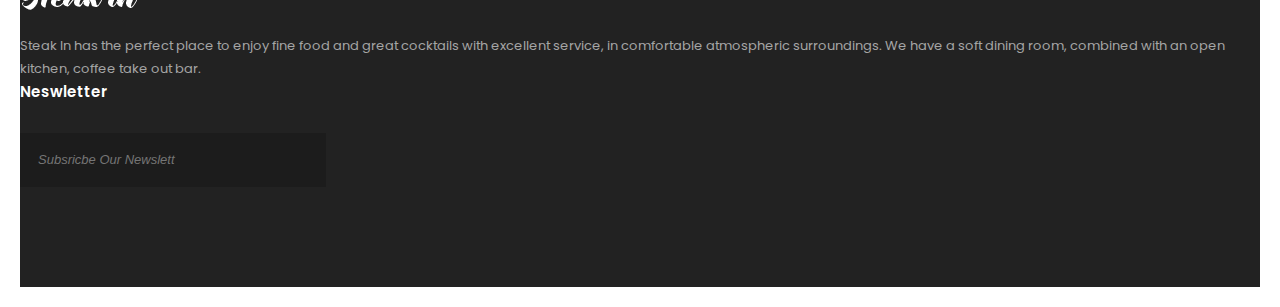
<file: blog-blog-standart/index.html>
<!DOCTYPE html>
<html lang="en">
  <head>
    <meta charset="UTF-8" />
    <meta name="viewport" content="width=device-width, initial-scale=1.0" />
    <title>Document</title>
    <link
      href="https://cdn.jsdelivr.net/npm/bootstrap@5.0.2/dist/css/bootstrap.min.css"
      rel="stylesheet"
      integrity="sha384-EVSTQN3/azprG1Anm3QDgpJLIm9Nao0Yz1ztcQTwFspd3yD65VohhpuuCOmLASjC"
      crossorigin="anonymous"
    />
    <link rel="stylesheet" href="style.css" />
    <link
      rel="stylesheet"
      href="https://cdnjs.cloudflare.com/ajax/libs/font-awesome/6.4.2/css/all.min.css"
    />
    <link rel="preconnect" href="https://fonts.googleapis.com" />
    <link rel="preconnect" href="https://fonts.gstatic.com" crossorigin />
    <link
      href="https://fonts.googleapis.com/css2?family=Poppins&family=Roboto:wght@100&family=Ruthie&display=swap"
      rel="stylesheet"
    />
    <link rel="preconnect" href="https://fonts.googleapis.com" />
    <link rel="preconnect" href="https://fonts.gstatic.com" crossorigin />
    <link
      href="https://fonts.googleapis.com/css2?family=Abril+Fatface&family=Poppins&family=Roboto:wght@100&family=Ruthie&display=swap"
      rel="stylesheet"
    />
  </head>
  <body>
    <section class="container-fluid header-bg">
      <div class="row header">
        <div class="col-7 d-flex align-items-center">
          <div class="for-logo"><span>Envato</span></div>
        </div>
        <div class="col-5 d-flex justify-content-end">
          <div class="for-button-in-header">
            <button class="buy-now d-flex align-items-center">Buy now</button>
          </div>
        </div>
      </div>
    </section>
    <div style="margin: 20px" class="container-big">
      <div id="wrapper" class="wrapper clearfix p-0">
        <div class="bg-img-under-header position-relative">
          <div class="container big-navbar">
            <div class="">
              <div class="container in-big-navbar">
                <div class="row">
                  <div class="col-2 px-0 left-navbar">
                    <div
                      style="padding-top: 40px; padding-bottom: 40px"
                      class="navbar-big"
                    >
                      <div class="for-logo2">
                        <img src="logo2.png" alt="" />
                      </div>
                    </div>
                  </div>
                  <div class="col-10 none-icon">
                    <span class="for-none-icon">
                      <i class="fa-solid fa-bars"></i>
                    </span>
                  </div>
                  <div
                    style="padding-left: 23px; padding-right: 0px"
                    class="col-10 right-navbar"
                  >
                    <ul class="d-flex align-items-center m-0 p-0">
                      <li class="home">
                        Home
                        <div class="under-home-line"></div>
                        <ul class="position-absolute big-dropdown">
                          <li>
                            <div class="container">
                              <div class="row">
                                <div class="col-3">
                                  <ul>
                                    <li class="in-home-li">
                                      <a class="in-home-a" href="">home main</a>
                                    </li>
                                    <li class="in-home-li">
                                      <a class="in-home-a" href=""
                                        >homeoage 2</a
                                      >
                                    </li>
                                    <li class="in-home-li">
                                      <a class="in-home-a" href=""
                                        >homeoage 3</a
                                      >
                                    </li>
                                    <li class="in-home-li">
                                      <a class="in-home-a" href=""
                                        >homeoage 4</a
                                      >
                                    </li>
                                  </ul>
                                </div>
                                <div class="col-3">
                                  <ul>
                                    <li class="in-home-li">
                                      <a class="in-home-a" href=""
                                        >homepage 5</a
                                      >
                                    </li>
                                    <li class="in-home-li">
                                      <a class="in-home-a" href=""
                                        >homepage 6</a
                                      >
                                    </li>
                                    <li class="in-home-li">
                                      <a class="in-home-a" href=""
                                        >homepage 7</a
                                      >
                                    </li>
                                    <li class="in-home-li">
                                      <a class="in-home-a" href=""
                                        >homepage 8</a
                                      >
                                    </li>
                                  </ul>
                                </div>
                                <div class="col-3">
                                  <ul>
                                    <li class="in-home-li">
                                      <a class="in-home-a" href=""
                                        >homepage 9 (boxed)</a
                                      >
                                    </li>
                                    <li class="in-home-li">
                                      <a class="in-home-a" href=""
                                        >homepage 10 (wide)</a
                                      >
                                    </li>
                                    <li class="in-home-li">
                                      <a class="in-home-a" href=""
                                        >homepage 11 (dark)</a
                                      >
                                    </li>
                                    <li class="in-home-li">
                                      <a class="in-home-a" href=""
                                        >homepage 12 (shop)</a
                                      >
                                    </li>
                                  </ul>
                                </div>
                                <div class="col-3">
                                  <ul>
                                    <li class="in-home-li">
                                      <a class="in-home-a" href=""
                                        >homepage RTL</a
                                      >
                                    </li>
                                    <li class="in-home-li">
                                      <a class="in-home-a" href=""
                                        >homepage Arabic</a
                                      >
                                    </li>
                                  </ul>
                                </div>
                              </div>
                            </div>
                          </li>
                        </ul>
                      </li>
                      <li class="about position-relative">
                        ABOUT
                        <div class="under-about-line"></div>

                        <ul class="dropdown-in-about position-absolute">
                          <li class="in-home-li">
                            <a class="in-home-a" href="">Our Stary</a>
                          </li>
                          <li class="in-home-li">
                            <a class="in-home-a" href="">Our Chefs</a>
                          </li>
                          <li class="in-home-li">
                            <a class="in-home-a" href="">Chefs Ziya</a>
                          </li>
                          <li class="in-home-li">
                            <a class="in-home-a" href="">Our Checken</a>
                          </li>
                          <li class="in-home-li">
                            <a class="in-home-a" href="">Our Meet</a>
                          </li>
                          <li class="in-home-li">
                            <a class="in-home-a" href="">Our Stary</a>
                          </li>
                        </ul>
                      </li>
                      <li class="about position-relative">
                        Menu
                        <div class="under-about-line"></div>

                        <ul class="dropdown-in-about position-absolute">
                          <li class="in-home-li">
                            <a class="in-home-a" href="">Menu Stary</a>
                          </li>
                          <li class="in-home-li">
                            <a class="in-home-a" href="">Menu Chefs</a>
                          </li>
                          <li class="in-home-li">
                            <a class="in-home-a" href="">Chefs Ziya</a>
                          </li>
                          <li class="in-home-li">
                            <a class="in-home-a" href="">Menu Checken</a>
                          </li>
                          <li class="in-home-li">
                            <a class="in-home-a" href="">Menu Meet</a>
                          </li>
                          <li class="in-home-li">
                            <a class="in-home-a" href="">Menu Stary</a>
                          </li>
                        </ul>
                      </li>
                      <li class="about">
                        BOOK
                        <div class="under-about-line"></div>
                      </li>
                      <li class="about position-relative">
                        FEATURES
                        <div class="under-about-line"></div>

                        <ul
                          style="padding-right: 20px"
                          class="dropdown-in-about position-absolute"
                        >
                          <li
                            class="in-home-li d-flex justify-content-between align-items-center position-relative"
                          >
                            <a class="in-home-a" href="">Revolution </a
                            ><i
                              class="fa-solid fa-angle-right icon-drowdown"
                            ></i>

                            <ul class="in-in-dropdown position-absolute">
                              <li
                                class="in-in-home-li d-flex justify-content-between align-items-center position-relative"
                              >
                                <a class="in-in-home-a" href="">Silders 1</a
                                ><i
                                  class="fa-solid fa-angle-right icon-in-in-drowdown"
                                ></i>

                                <ul class="in-in-in-dropdown position-absolute">
                                  <li class="in-in-in-in-home-li">
                                    <a class="in-in-in-in-home-a" href=""
                                      >Silders 1</a
                                    >
                                  </li>
                                  <li class="in-in-in-in-home-li">
                                    <a class="in-in-in-in-home-a" href=""
                                      >Silders 2</a
                                    >
                                  </li>
                                  <li class="in-in-in-in-home-li">
                                    <a class="in-in-in-in-home-a" href=""
                                      >Silders 3</a
                                    >
                                  </li>
                                  <li class="in-in-in-in-home-li">
                                    <a class="in-in-in-in-home-a" href=""
                                      >Silders 4</a
                                    >
                                  </li>
                                </ul>
                              </li>
                              <li
                                class="in-in-home-li d-flex justify-content-between align-items-center position-relative"
                              >
                                <a class="in-in-home-a" href="">Silders 2</a
                                ><i
                                  class="fa-solid fa-angle-right icon-in-in-drowdown"
                                ></i>
                                <ul class="in-in-in-dropdown position-absolute">
                                  <li class="in-in-in-in-home-li">
                                    <a class="in-in-in-in-home-a" href=""
                                      >Silders 1</a
                                    >
                                  </li>
                                  <li class="in-in-in-in-home-li">
                                    <a class="in-in-in-in-home-a" href=""
                                      >Silders 2</a
                                    >
                                  </li>
                                  <li class="in-in-in-in-home-li">
                                    <a class="in-in-in-in-home-a" href=""
                                      >Silders 3</a
                                    >
                                  </li>
                                  <li class="in-in-in-in-home-li">
                                    <a class="in-in-in-in-home-a" href=""
                                      >Silders 4</a
                                    >
                                  </li>
                                  <li class="in-in-in-in-home-li">
                                    <a class="in-in-in-in-home-a" href=""
                                      >Silders 5</a
                                    >
                                  </li>
                                  <li class="in-in-in-in-home-li">
                                    <a class="in-in-in-in-home-a" href=""
                                      >Silders 6</a
                                    >
                                  </li>
                                  <li class="in-in-in-in-home-li">
                                    <a class="in-in-in-in-home-a" href=""
                                      >Silders 7</a
                                    >
                                  </li>
                                  <li class="in-in-in-in-home-li">
                                    <a class="in-in-in-in-home-a" href=""
                                      >Silders 8</a
                                    >
                                  </li>
                                </ul>
                              </li>
                            </ul>
                          </li>
                          <li
                            class="in-home-li d-flex justify-content-between align-items-center position-relative"
                          >
                            <a class="in-home-a" href="">Header</a
                            ><i
                              class="fa-solid fa-angle-right icon-drowdown"
                            ></i>

                            <ul class="in-in-dropdown position-absolute">
                              <li class="in-in-home-li position-relative">
                                <a class="in-in-home-a" href="">Transparent</a
                                ><i
                                  class="fa-solid fa-angle-right icon-in-in-drowdown"
                                ></i>
                                <ul class="in-in-in-dropdown position-absolute">
                                  <li class="in-in-in-in-home-li">
                                    <a class="in-in-in-in-home-a" href=""
                                      >Silders 1</a
                                    >
                                  </li>
                                  <li class="in-in-in-in-home-li">
                                    <a class="in-in-in-in-home-a" href=""
                                      >Silders 2</a
                                    >
                                  </li>
                                  <li class="in-in-in-in-home-li">
                                    <a class="in-in-in-in-home-a" href=""
                                      >Silders 3</a
                                    >
                                  </li>
                                  <li class="in-in-in-in-home-li">
                                    <a class="in-in-in-in-home-a" href=""
                                      >Silders 4</a
                                    >
                                  </li>
                                  <li class="in-in-in-in-home-li">
                                    <a class="in-in-in-in-home-a" href=""
                                      >Silders 5</a
                                    >
                                  </li>
                                  <li class="in-in-in-in-home-li">
                                    <a class="in-in-in-in-home-a" href=""
                                      >Silders 6</a
                                    >
                                  </li>
                                  <li class="in-in-in-in-home-li">
                                    <a class="in-in-in-in-home-a" href=""
                                      >Silders 7</a
                                    >
                                  </li>
                                  <li class="in-in-in-in-home-li">
                                    <a class="in-in-in-in-home-a" href=""
                                      >Silders 8</a
                                    >
                                  </li>
                                </ul>
                              </li>
                              <li class="in-in-home-li position-relative">
                                <a class="in-in-home-a" href="">Centered</a
                                ><i
                                  class="fa-solid fa-angle-right icon-in-in-drowdown"
                                ></i>
                                <ul class="in-in-in-dropdown position-absolute">
                                  <li class="in-in-in-in-home-li">
                                    <a class="in-in-in-in-home-a" href=""
                                      >Silders 1</a
                                    >
                                  </li>
                                  <li class="in-in-in-in-home-li">
                                    <a class="in-in-in-in-home-a" href=""
                                      >Silders 2</a
                                    >
                                  </li>
                                </ul>
                              </li>
                              <li class="in-in-home-li position-relative">
                                <a class="in-in-home-a" href="">With Topbar</a
                                ><i
                                  class="fa-solid fa-angle-right icon-in-in-drowdown"
                                ></i>
                                <ul class="in-in-in-dropdown position-absolute">
                                  <li class="in-in-in-in-home-li">
                                    <a class="in-in-in-in-home-a" href=""
                                      >Silders 1</a
                                    >
                                  </li>
                                </ul>
                              </li>
                              <li class="in-in-home-li position-relative">
                                <a class="in-in-home-a" href="">Fixed Topbar</a
                                ><i
                                  class="fa-solid fa-angle-right icon-in-in-drowdown"
                                ></i>
                                <ul class="in-in-in-dropdown position-absolute">
                                  <li class="in-in-in-in-home-li">
                                    <a class="in-in-in-in-home-a" href=""
                                      >Silders 1</a
                                    >
                                  </li>
                                  <li class="in-in-in-in-home-li">
                                    <a class="in-in-in-in-home-a" href=""
                                      >Silders 2</a
                                    >
                                  </li>
                                </ul>
                              </li>
                              <li class="in-in-home-li position-relative">
                                <a class="in-in-home-a" href="">Border</a
                                ><i
                                  class="fa-solid fa-angle-right icon-in-in-drowdown"
                                ></i>
                                <ul class="in-in-in-dropdown position-absolute">
                                  <li class="in-in-in-in-home-li">
                                    <a class="in-in-in-in-home-a" href=""
                                      >Silders 1</a
                                    >
                                  </li>
                                  <li class="in-in-in-in-home-li">
                                    <a class="in-in-in-in-home-a" href=""
                                      >Silders 2</a
                                    >
                                  </li>
                                </ul>
                              </li>
                            </ul>
                          </li>
                          <li
                            class="in-home-li d-flex justify-content-between align-items-center position-relative"
                          >
                            <a class="in-home-a" href="">Footers</a
                            ><i
                              class="fa-solid fa-angle-right icon-drowdown"
                            ></i>
                            <ul class="in-in-dropdown position-absolute">
                              <li class="in-in-home-li position-relative">
                                <a class="in-in-home-a" href="">Footer 1</a>
                              </li>
                              <li class="in-in-home-li position-relative">
                                <a class="in-in-home-a" href="">Footer 2</a>
                              </li>
                              <li class="in-in-home-li position-relative">
                                <a class="in-in-home-a" href="">Footer 3</a>
                              </li>
                              <li class="in-in-home-li position-relative">
                                <a class="in-in-home-a" href="">Footer 4</a>
                              </li>
                              <li class="in-in-home-li position-relative">
                                <a class="in-in-home-a" href="">Footer 5</a>
                              </li>
                              <li class="in-in-home-li position-relative">
                                <a class="in-in-home-a" href="">Footer 6</a>
                              </li>
                              <li class="in-in-home-li position-relative">
                                <a class="in-in-home-a" href="">Footer 7</a>
                              </li>
                              <li class="in-in-home-li">
                                <a
                                  class="in-in-home-a position-relative"
                                  href=""
                                  >Footer 8</a
                                >
                              </li>
                            </ul>
                          </li>
                          <li
                            class="in-home-li d-flex justify-content-between align-items-center position-relative"
                          >
                            <a class="in-home-a" href="">Page Titels</a
                            ><i
                              class="fa-solid fa-angle-right icon-drowdown"
                            ></i>
                            <ul class="in-in-dropdown position-absolute">
                              <li class="in-in-home-li position-relative">
                                <a class="in-in-home-a" href="">Page title 1</a>
                              </li>
                              <li class="in-in-home-li position-relative">
                                <a class="in-in-home-a" href="">Page title 2</a>
                              </li>
                              <li class="in-in-home-li position-relative">
                                <a class="in-in-home-a" href="">Page title 3</a>
                              </li>
                              <li class="in-in-home-li position-relative">
                                <a class="in-in-home-a" href="">Page title 4</a>
                              </li>
                              <li class="in-in-home-li">
                                <a
                                  class="in-in-home-a position-relative"
                                  href=""
                                  >Page title 5</a
                                >
                              </li>
                              <li class="in-in-home-li">
                                <a
                                  class="in-in-home-a position-relative"
                                  href=""
                                  >Page title 6</a
                                >
                              </li>
                              <li class="in-in-home-li">
                                <a
                                  class="in-in-home-a position-relative"
                                  href=""
                                  >Page title 7</a
                                >
                              </li>
                              <li class="in-in-home-li">
                                <a
                                  class="in-in-home-a position-relative"
                                  href=""
                                  >Page title 8</a
                                >
                              </li>
                              <li class="in-in-home-li">
                                <a
                                  class="in-in-home-a position-relative"
                                  href=""
                                  >Page title 9</a
                                >
                              </li>
                              <li class="in-in-home-li">
                                <a
                                  class="in-in-home-a position-relative"
                                  href=""
                                  >Page title 10</a
                                >
                              </li>
                              <li class="in-in-home-li">
                                <a
                                  class="in-in-home-a position-relative"
                                  href=""
                                  >Page title 11</a
                                >
                              </li>
                            </ul>
                          </li>
                          <li
                            class="in-home-li d-flex justify-content-between align-items-center position-relative"
                          >
                            <a class="in-home-a" href="">Widgets</a
                            ><i
                              class="fa-solid fa-angle-right icon-drowdown"
                            ></i>

                            <ul class="in-in-dropdown position-absolute">
                              <li class="in-in-home-li position-relative">
                                <a class="in-in-home-a" href="">Transparent</a>
                              </li>
                              <li class="in-in-home-li position-relative">
                                <a class="in-in-home-a" href="">Centered</a>
                              </li>
                              <li class="in-in-home-li position-relative">
                                <a class="in-in-home-a" href="">With Topbar</a>
                              </li>
                              <li class="in-in-home-li position-relative">
                                <a class="in-in-home-a" href="">Fixed Topbar</a>
                              </li>
                              <li class="in-in-home-li">
                                <a
                                  class="in-in-home-a position-relative"
                                  href=""
                                  >Border</a
                                >
                              </li>
                            </ul>
                          </li>
                          <li
                            class="in-home-li d-flex justify-content-between align-items-center position-relative"
                          >
                            <a class="in-home-a" href="">Untility Pages</a
                            ><i
                              class="fa-solid fa-angle-right icon-drowdown"
                            ></i>
                            <ul class="in-in-dropdown position-absolute">
                              <li class="in-in-home-li position-relative">
                                <a class="in-in-home-a" href="">Transparent</a>
                              </li>
                              <li class="in-in-home-li position-relative">
                                <a class="in-in-home-a" href="">Centered</a>
                              </li>
                              <li class="in-in-home-li position-relative">
                                <a class="in-in-home-a" href="">With Topbar</a>
                              </li>
                              <li class="in-in-home-li position-relative">
                                <a class="in-in-home-a" href="">Fixed Topbar</a>
                              </li>
                              <li class="in-in-home-li">
                                <a
                                  class="in-in-home-a position-relative"
                                  href=""
                                  >Border</a
                                >
                              </li>
                            </ul>
                          </li>
                          <li
                            class="in-home-li d-flex justify-content-between align-items-center position-relative"
                          >
                            <a class="in-home-a" href="">Tempalates</a
                            ><i
                              class="fa-solid fa-angle-right icon-drowdown"
                            ></i>
                            <ul class="in-in-dropdown position-absolute">
                              <li class="in-in-home-li position-relative">
                                <a class="in-in-home-a" href="">Transparent</a>
                              </li>
                              <li class="in-in-home-li position-relative">
                                <a class="in-in-home-a" href="">Centered</a>
                              </li>
                              <li class="in-in-home-li position-relative">
                                <a class="in-in-home-a" href="">With Topbar</a>
                              </li>
                            </ul>
                          </li>
                          <li
                            class="in-home-li d-flex justify-content-between align-items-center"
                          >
                            <a class="in-home-a" href="">Lading Page</a>
                          </li>
                        </ul>
                      </li>
                      <li class="about position-relative">
                        BLOG
                        <div class="under-about-line"></div>
                        <ul class="dropdown-in-about position-absolute">
                          <li class="in-home-li">
                            <a class="in-home-a" href="">Blog Stary</a>
                          </li>
                          <li class="in-home-li">
                            <a class="in-home-a" href="">Blog Chefs</a>
                          </li>
                          <li class="in-home-li">
                            <a class="in-home-a" href="">Chefs Ziya</a>
                          </li>
                          <li class="in-home-li">
                            <a class="in-home-a" href="">blog Checken</a>
                          </li>
                          <li class="in-home-li">
                            <a class="in-home-a" href="">blog Meet</a>
                          </li>
                          <li class="in-home-li">
                            <a class="in-home-a" href="">blog Stary</a>
                          </li>
                        </ul>
                      </li>
                      <li class="about position-relative">
                        SHOP
                        <div class="under-about-line">
                          <ul class="dropdown-in-about position-absolute">
                            <li class="in-home-li">
                              <a class="in-home-a" href="">Shop Colomn</a>
                            </li>
                            <li class="in-home-li">
                              <a class="in-home-a" href="">Shop Product</a>
                            </li>
                            <li class="in-home-li">
                              <a class="in-home-a" href="">Shop Single</a>
                            </li>
                            <li class="in-home-li">
                              <a class="in-home-a" href="">Shop Bershka</a>
                            </li>
                            <li class="in-home-li">
                              <a class="in-home-a" href="">Shop Pull bear </a>
                            </li>
                            <li class="in-home-li">
                              <a class="in-home-a" href="">Shop Zara</a>
                            </li>
                          </ul>
                        </div>
                      </li>
                      <li class="about">
                        ELEMENTS
                        <div class="under-about-line"></div>
                        <ul class="position-absolute big-dropdown-last">
                          <li>
                            <div class="container">
                              <div class="row">
                                <div class="col-3">
                                  <ul>
                                    <li>
                                      <a class="in-big-dropdown-main" href="#"
                                        >interactive elements</a
                                      >
                                    </li>
                                    <li class="in-home-li">
                                      <a
                                        style="margin: 0px"
                                        class="in-home-a"
                                        href=""
                                        ><i class="fa-brands fa-youtube"></i>
                                        home main</a
                                      >
                                    </li>
                                    <li class="in-home-li">
                                      <a
                                        style="margin: 0px"
                                        class="in-home-a"
                                        href=""
                                        ><i class="fa-brands fa-youtube"></i>
                                        homeoage 2</a
                                      >
                                    </li>
                                    <li class="in-home-li">
                                      <a
                                        style="margin: 0px"
                                        class="in-home-a"
                                        href=""
                                        ><i class="fa-brands fa-youtube"></i>
                                        homeoage 3</a
                                      >
                                    </li>
                                    <li class="in-home-li">
                                      <a
                                        style="margin: 0px"
                                        class="in-home-a"
                                        href=""
                                        ><i class="fa-brands fa-youtube"></i>
                                        homeoage 4</a
                                      >
                                    </li>
                                  </ul>
                                </div>
                                <div class="col-3">
                                  <ul>
                                    <li>
                                      <a class="in-big-dropdown-main" href="#"
                                        >standard elements</a
                                      >
                                    </li>
                                    <li class="in-home-li">
                                      <a
                                        style="margin: 0px"
                                        class="in-home-a"
                                        href=""
                                        ><i class="fa-brands fa-youtube"></i>
                                        homepage 5</a
                                      >
                                    </li>
                                    <li class="in-home-li">
                                      <a
                                        style="margin: 0px"
                                        class="in-home-a"
                                        href=""
                                        ><i class="fa-brands fa-youtube"></i>
                                        homepage 6</a
                                      >
                                    </li>
                                    <li class="in-home-li">
                                      <a
                                        style="margin: 0px"
                                        class="in-home-a"
                                        href=""
                                        ><i class="fa-brands fa-youtube"></i>
                                        homepage 7</a
                                      >
                                    </li>
                                    <li class="in-home-li">
                                      <a
                                        style="margin: 0px"
                                        class="in-home-a"
                                        href=""
                                        ><i class="fa-brands fa-youtube"></i>
                                        homepage 8</a
                                      >
                                    </li>
                                  </ul>
                                </div>
                                <div class="col-3">
                                  <ul>
                                    <li>
                                      <a class="in-big-dropdown-main" href="#"
                                        >infographics elements</a
                                      >
                                    </li>
                                    <li class="in-home-li">
                                      <a
                                        style="margin: 0px"
                                        class="in-home-a"
                                        href=""
                                        ><i class="fa-brands fa-youtube"></i>
                                        homepage 9 (boxed)</a
                                      >
                                    </li>
                                    <li class="in-home-li">
                                      <a
                                        style="margin: 0px"
                                        class="in-home-a"
                                        href=""
                                        ><i class="fa-brands fa-youtube"></i>
                                        homepage 10 (wide)</a
                                      >
                                    </li>
                                    <li class="in-home-li">
                                      <a
                                        style="margin: 0px"
                                        class="in-home-a"
                                        href=""
                                        ><i class="fa-brands fa-youtube"></i>
                                        homepage 11 (dark)</a
                                      >
                                    </li>
                                    <li class="in-home-li">
                                      <a
                                        style="margin: 0px"
                                        class="in-home-a"
                                        href=""
                                        ><i class="fa-brands fa-youtube"></i>
                                        homepage 12 (shop)</a
                                      >
                                    </li>
                                  </ul>
                                </div>
                                <div class="col-3">
                                  <ul>
                                    <li>
                                      <a class="in-big-dropdown-main" href="#"
                                        >typography</a
                                      >
                                    </li>
                                    <li class="in-home-li">
                                      <a
                                        style="margin: 0px"
                                        class="in-home-a"
                                        href=""
                                      >
                                        <i class="fa-brands fa-youtube"></i>
                                        homepage RTL</a
                                      >
                                    </li>
                                    <li class="in-home-li">
                                      <a
                                        style="margin: 0px"
                                        class="in-home-a"
                                        href=""
                                        ><i class="fa-brands fa-youtube"></i>
                                        homepage Arabic</a
                                      >
                                    </li>
                                  </ul>
                                </div>
                              </div>
                            </div>
                          </li>
                        </ul>
                      </li>
                    </ul>
                    <div class="navbar-right">
                      <div
                        style="height: 100%"
                        class="d-flex align-items-center"
                      >
                        <a class="Book-a-table" href="">Book A Tab</a>
                        <div style="height: 100%" class="right-border">
                          <div class="right-book-a-table"></div>
                        </div>
                        <div
                          style="
                            height: 100%;
                            margin-right: 20px;
                            position: relative;
                          "
                          class="d-flex align-items-center"
                        >
                          <i class="fa-solid fa-cart-shopping navbar-icon"></i>
                          <span class="notification position-absolute">2</span>
                        </div>
                        <div
                          style="height: 100%; margin-right: 20px"
                          class="d-flex align-items-center"
                        >
                          <i
                            class="fa-solid fa-magnifying-glass navbar-icon"
                          ></i>
                        </div>
                        <div
                          style="height: 100%; margin-right: 20px"
                          class="d-flex align-items-center"
                        >
                          <i class="fa-solid fa-bars navbar-icon"></i>
                        </div>
                      </div>
                    </div>
                  </div>
                </div>
              </div>
            </div>
          </div>
          <!--  main-decorate under-decorate center-last -->
          <div class="container">
            <div style="padding-top: 160px" class="row">
              <div class="col-sm-12 col-12 text-center">
                <div class="main-decorate">Fresh, Tasty Meals</div>
                <h1 class="under-decorate">Discover Our Menu</h1>
                <ol class="breadcrumb justify-content-center">
                  <li>
                    <a class="about-us" href="index.html"
                      >Home <span style="padding: 0px 5px">/</span>
                    </a>
                  </li>
                  <li>
                    <a class="about-us" href="index.html"
                      >Menu<span style="padding: 0px 5px">/</span>
                    </a>
                  </li>
                  <li class="active">Gallery</li>
                </ol>
              </div>
            </div>
          </div>
        </div>
      </div>
      <section style="padding-top: 110px; padding-bottom: 110px" class="">
        <div class="container">
          <div class="row">
            <div class="col-xxl-9 col-lg-8 col-12">
              <div class="row">
                <div class="col-11">
                  <div style="margin-bottom: 60px" class="blog--entery">
                    <div class="entry--meta">
                      <span>Oct 25, 2017</span>
                      / <span>comments <a href="#">11</a></span> /
                      <span><a href="#">Casserole</a></span>
                    </div>
                    <div class="entry--title">
                      <h4>
                        <a href="#">The Best Side Dishes for Next Dinner</a>
                      </h4>
                    </div>
                    <div class="entry--img">
                      <a href="#">
                        <img src="salat.jpg" alt="entry image" />
                      </a>
                    </div>
                    <div class="entry--bio">
                      We’ve all been dying to know which type of magic the
                      Gaines would bring to the café, a landmark on Waco’s
                      bustling traffic circle that closed down in February of
                      2016. The Fixer Upper stars’ Magnolia brand, which
                      includes the Magnolia Market, a premium interior paint
                      line, a bakery, and a quarterly home magazine, has already
                      reshaped the culture and perception of Waco, Texas. The
                      Elite Café, which was originally opened in 1919, has
                      catered to Elvis Presley when he was training at Fort Hood
                      in the 1950s, and previously served steaks, burgers, and
                      salads. It was a landmark for locals and passersby
                      traveling from Austin to Dallas, most recognizable by a
                      baby-blue ’56 Cadillac parked right out front.
                    </div>
                  </div>
                </div>
                <div class="col-11">
                  <div style="margin-bottom: 60px" class="blog--entery">
                    <div class="entry--meta">
                      <span>Oct 25, 2017</span>
                      / <span>comments <a href="#">11</a></span> /
                      <span><a href="#">Casserole</a></span>
                    </div>
                    <div class="entry--title">
                      <h4>
                        <a href="#">The Best Side Dishes for Next Dinner</a>
                      </h4>
                    </div>
                    <div class="entry--img">
                      <a href="#">
                        <img src="salat.jpg" alt="entry image" />
                      </a>
                    </div>
                    <div class="entry--bio">
                      We’ve all been dying to know which type of magic the
                      Gaines would bring to the café, a landmark on Waco’s
                      bustling traffic circle that closed down in February of
                      2016. The Fixer Upper stars’ Magnolia brand, which
                      includes the Magnolia Market, a premium interior paint
                      line, a bakery, and a quarterly home magazine, has already
                      reshaped the culture and perception of Waco, Texas. The
                      Elite Café, which was originally opened in 1919, has
                      catered to Elvis Presley when he was training at Fort Hood
                      in the 1950s, and previously served steaks, burgers, and
                      salads. It was a landmark for locals and passersby
                      traveling from Austin to Dallas, most recognizable by a
                      baby-blue ’56 Cadillac parked right out front.
                    </div>
                  </div>
                </div>
                <div class="col-11">
                  <div style="margin-bottom: 60px" class="blog--entery">
                    <div class="entry--meta">
                      <span>Oct 25, 2017</span>
                      / <span>comments <a href="#">11</a></span> /
                      <span><a href="#">Casserole</a></span>
                    </div>
                    <div class="entry--title">
                      <h4>
                        <a href="#">The Best Side Dishes for Next Dinner</a>
                      </h4>
                    </div>
                    <div class="entry--img">
                      <a href="#">
                        <img src="salat.jpg" alt="entry image" />
                      </a>
                    </div>
                    <div class="entry--bio">
                      We’ve all been dying to know which type of magic the
                      Gaines would bring to the café, a landmark on Waco’s
                      bustling traffic circle that closed down in February of
                      2016. The Fixer Upper stars’ Magnolia brand, which
                      includes the Magnolia Market, a premium interior paint
                      line, a bakery, and a quarterly home magazine, has already
                      reshaped the culture and perception of Waco, Texas. The
                      Elite Café, which was originally opened in 1919, has
                      catered to Elvis Presley when he was training at Fort Hood
                      in the 1950s, and previously served steaks, burgers, and
                      salads. It was a landmark for locals and passersby
                      traveling from Austin to Dallas, most recognizable by a
                      baby-blue ’56 Cadillac parked right out front.
                    </div>
                  </div>
                </div>
                <div class="col-11">
                  <div style="margin-bottom: 60px" class="blog--entery">
                    <div class="entry--meta">
                      <span>Oct 25, 2017</span>
                      / <span>comments <a href="#">11</a></span> /
                      <span><a href="#">Casserole</a></span>
                    </div>
                    <div class="entry--title">
                      <h4>
                        <a href="#">The Best Side Dishes for Next Dinner</a>
                      </h4>
                    </div>
                    <div class="entry--img">
                      <a href="#">
                        <img src="salat.jpg" alt="entry image" />
                      </a>
                    </div>
                    <div class="entry--bio">
                      We’ve all been dying to know which type of magic the
                      Gaines would bring to the café, a landmark on Waco’s
                      bustling traffic circle that closed down in February of
                      2016. The Fixer Upper stars’ Magnolia brand, which
                      includes the Magnolia Market, a premium interior paint
                      line, a bakery, and a quarterly home magazine, has already
                      reshaped the culture and perception of Waco, Texas. The
                      Elite Café, which was originally opened in 1919, has
                      catered to Elvis Presley when he was training at Fort Hood
                      in the 1950s, and previously served steaks, burgers, and
                      salads. It was a landmark for locals and passersby
                      traveling from Austin to Dallas, most recognizable by a
                      baby-blue ’56 Cadillac parked right out front.
                    </div>
                  </div>
                </div>

                <div class="col-11">
                  <ul class="pagination">
                    <li class="active">
                      <a
                        style="padding: 14px 24px; background-color: #bb9356"
                        href="#"
                        >1</a
                      >
                    </li>
                    <li><a href="#">2</a></li>
                    <li><a href="#">3</a></li>
                    <li>
                      <a href="#" aria-label="Next">
                        <span aria-hidden="true"
                          ><i class="fa fa-long-arrow-right"></i
                        ></span>
                      </a>
                    </li>
                  </ul>
                </div>
              </div>
            </div>
            <div class="col-xxl-3 col-lg-4 col-12">
              <div style="border: 1px solid #eee; margin-bottom: 60px;" class="input-group">
                <input style="margin-bottom: 0px; border-color: white;"
                  type="text"
                  class="form-control"
                  placeholder="Type Your Search Words"
                />
                <span class="input-group-btn">
                  <button style="width: 33px; background-color: white ; border: white; " class="btn" type="button">
                    <i style="color: #bb9356;" class="fa fa-search"></i>
                  </button>
                </span>
              </div>
              <div class="widget widget-recent-posts">
                <div class="widget--title">
                  <h5>recent posts 
                    <div style="width: 30px; height: 2px; background-color: black; margin-top: 5px;" class=""></div>
                  </h5>
                </div>
                <div class="widget--content">
                  <div class="entry d-flex ">
                    <img src="2122.jpg" alt="title">
                    <div style="padding-left: 10px;" class="entry-desc">
                      <div class="entry-meta">
                        <a href="#">Oct 15, 2017</a>
                      </div>
                      <div class="entry-title">
                        <a href="#">The Best Restaurants in Canada</a>
                      </div>
                    </div>
                  </div>
                  <!-- .recent-entry end -->
              
                  <div class="entry d-flex ">
                    <img src="2122.jpg" alt="title">
                    <div style="padding-left: 10px;" class="entry-desc">
                      <div class="entry-meta">
                        <a href="#">Oct 15, 2017</a>
                      </div>
                      <div class="entry-title">
                        <a href="#">The Best Restaurants in Canada</a>
                      </div>
                    </div>
                  </div>
                  <!-- .recent-entry end -->
              
                </div>
                <div style="    margin-bottom: 60px;" class="widget--title">
                  <h5>instagram
                    <div style="width: 30px; height: 2px; background-color: black; margin-top: 5px;" class=""></div>
                  </h5>
                </div>
                <div class="widget--title">
                  <h5>Tag Clouds 
                    <div style="width: 30px; height: 2px; background-color: black; margin-top: 5px;" class=""></div>
                  </h5>
                </div>
                <div class="widget--contentt">
                  <a href="#">responsive</a>
                  <a href="#">modern</a>
                  <a href="#">corporate</a>
                  <a href="#">business</a>
                  <a href="#">fresh</a>
                  <a href="#">awesome</a>
                  <a href="#">business</a>
                  <a href="#">fresh</a>
                  <a href="#">corporate</a>
                </div>
              </div>
            </div>
          </div>
        </div>
      </section>
      <footer class="container-fluid p-0">
        <div style="padding-bottom: 100px" class="for-bg-last">
          <div class="container margin-laty">
            <div class="row d-flex justify-content-center">
              <div class="col-xxl-3 col-lg-4 col-12">
                <h3 class="follow text-center">Follow Us</h3>
                <ul class="p-0 m-0 social-ul">
                  <li><i class="fa-brands fa-facebook-f"></i></li>
                  <li><i class="fa-brands fa-twitter"></i></li>
                  <li><i class="fa-brands fa-instagram"></i></li>
                  <li><i class="fa-brands fa-pinterest"></i></li>
                  <li><i class="fa-brands fa-tiktok"></i></li>
                </ul>
              </div>
              <div class="col-xxl-3 col-lg-3 col-12 mt-lg-0 mt-4">
                <div
                  style="margin-bottom: 20px"
                  class="footer-logo-img text-center"
                >
                  <img src="footer-logo.png" alt="" />
                </div>
                <p class="footer-p text-center">
                  Steak In has the perfect place to enjoy fine food and great
                  cocktails with excellent service, in comfortable atmospheric
                  surroundings. We have a soft dining room, combined with an
                  open kitchen, coffee take out bar.
                </p>
              </div>
              <div class="col-xxl-3 col-lg-4 col-12 ms-lg-5 ms-0">
                <h3
                  style="
                    font-family: Poppins, sans-serif;
                    font-size: 15px;
                    font-weight: 600;
                    color: white;
                    margin-bottom: 30px;
                  "
                  class="text-center"
                >
                  Neswletter
                </h3>
                <div class="for-button">
                  <div style="width: 312px" class="position-relative">
                    <input
                      class="input-last"
                      type="text "
                      placeholder="Subsricbe Our Newslett"
                    />
                    <button class="button-last">Join</button>
                  </div>
                </div>
              </div>
            </div>
          </div>
        </div>
      </footer>
    </div>
  </body>
</html>
</file>
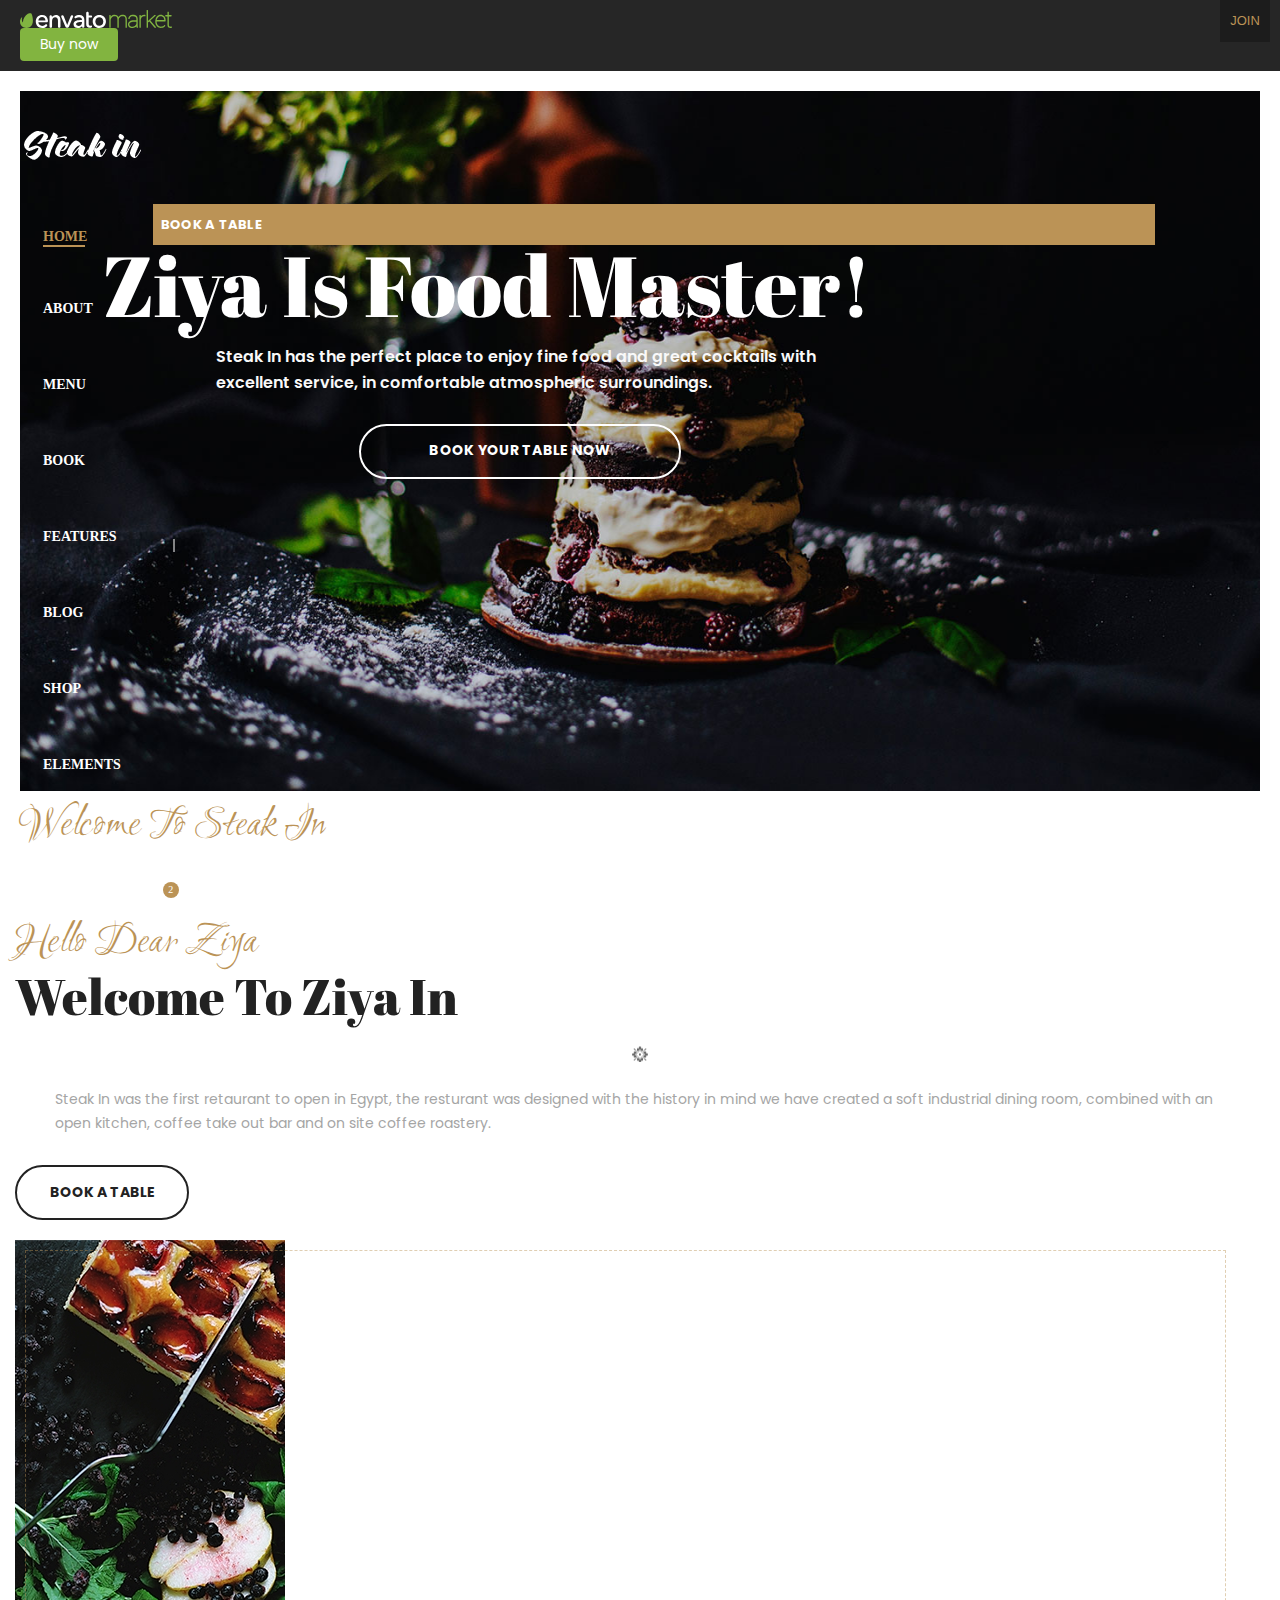
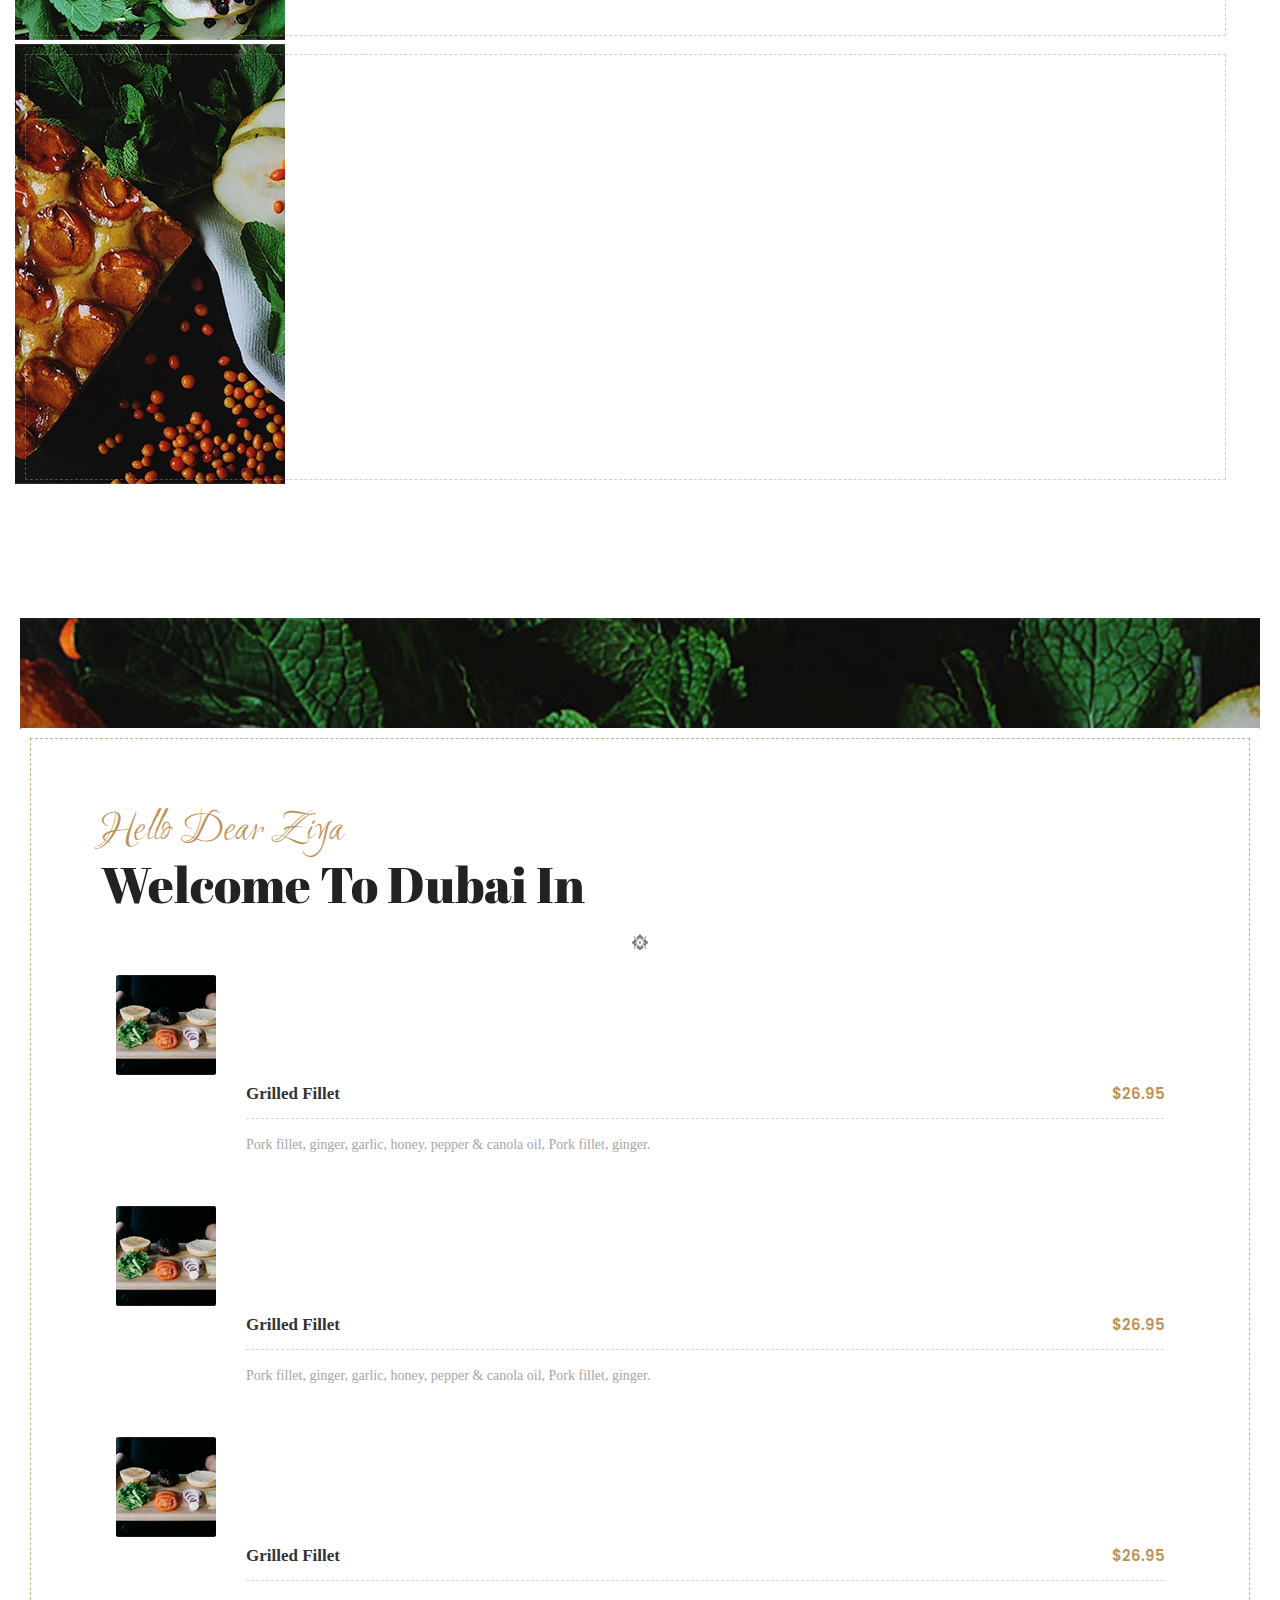
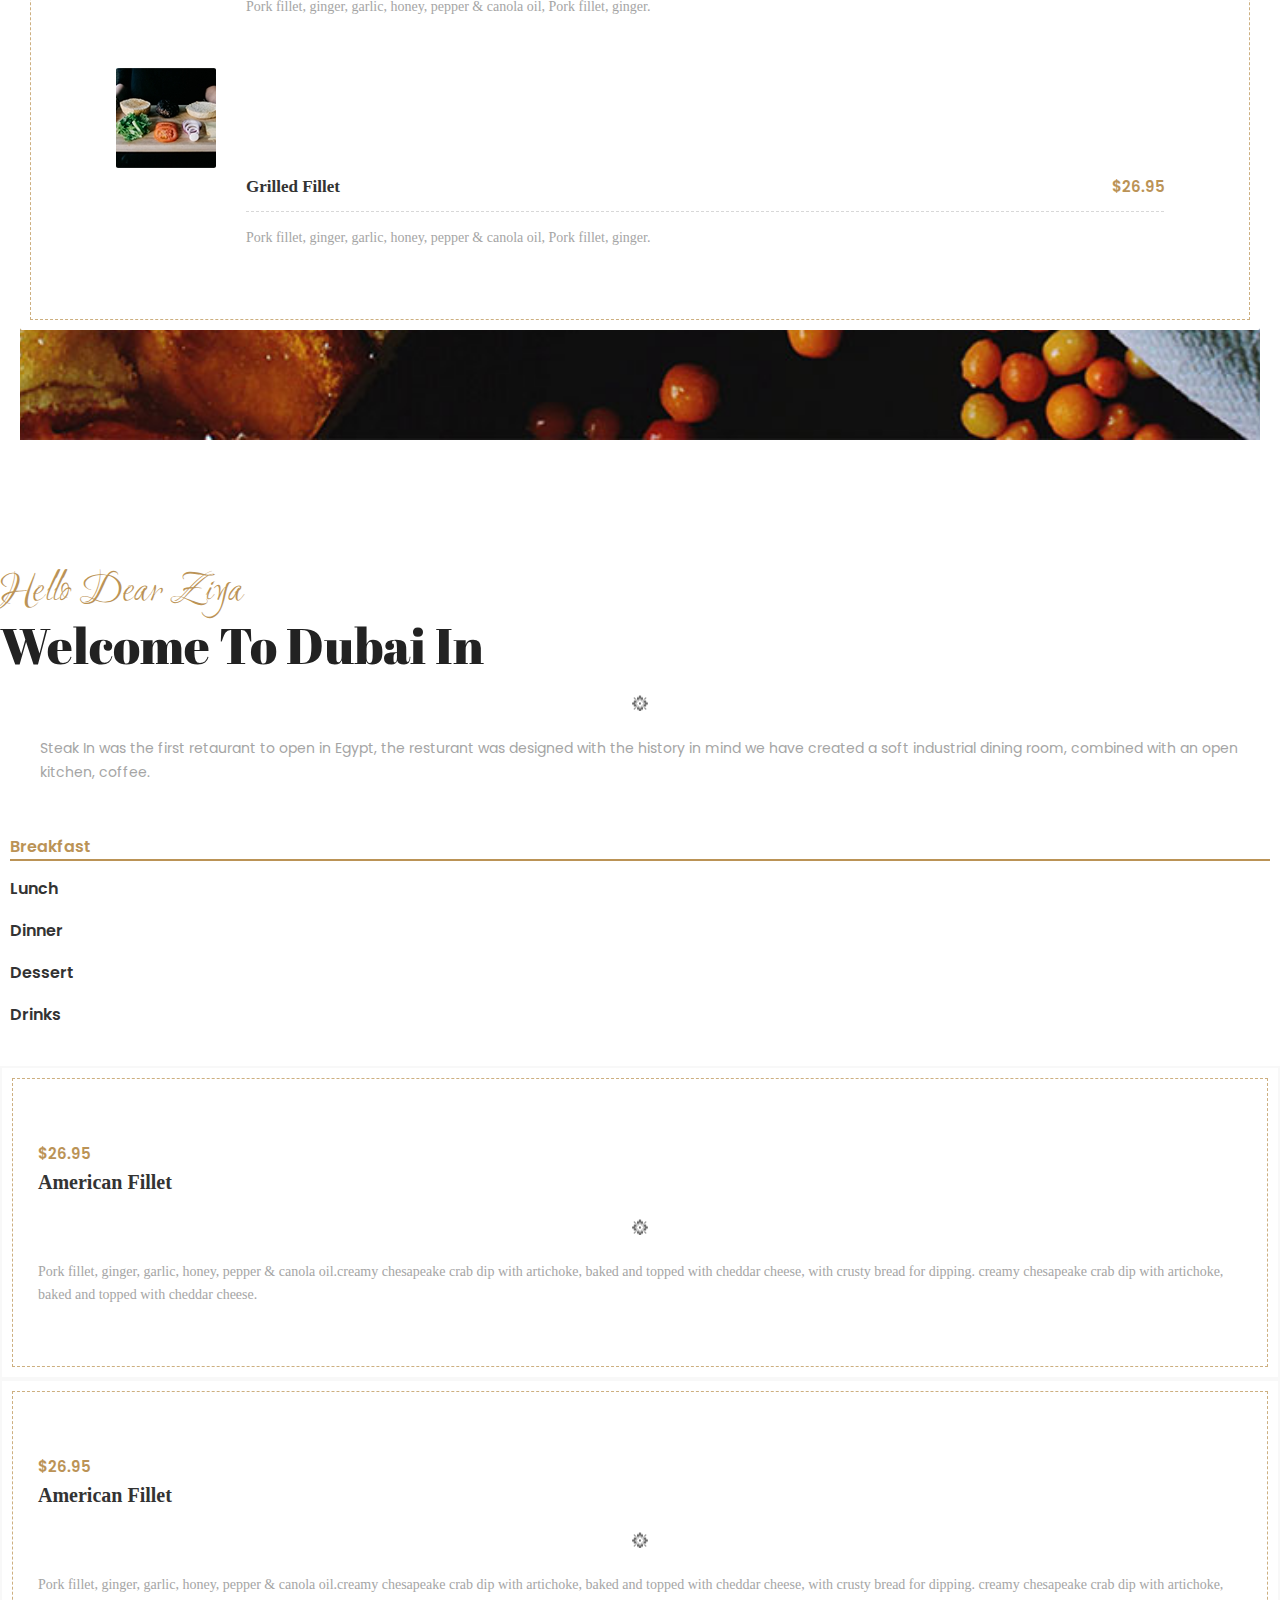
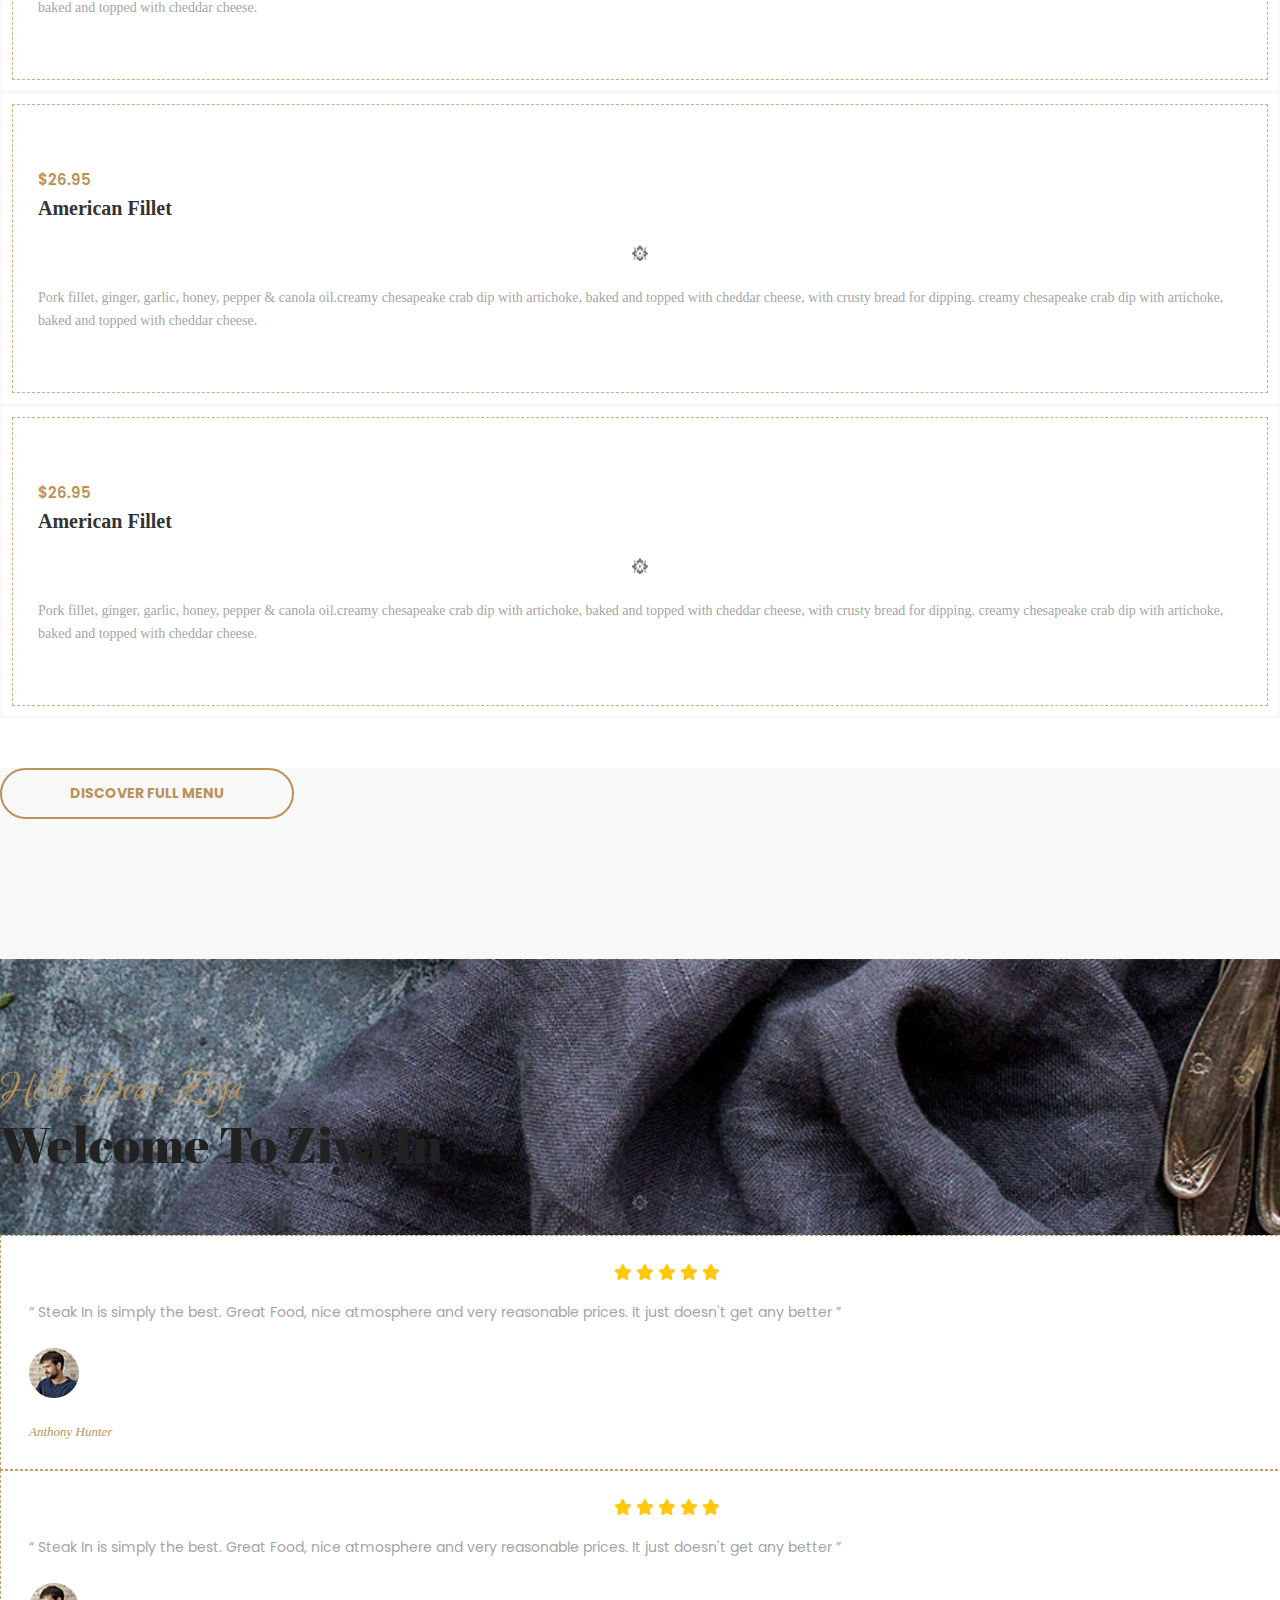
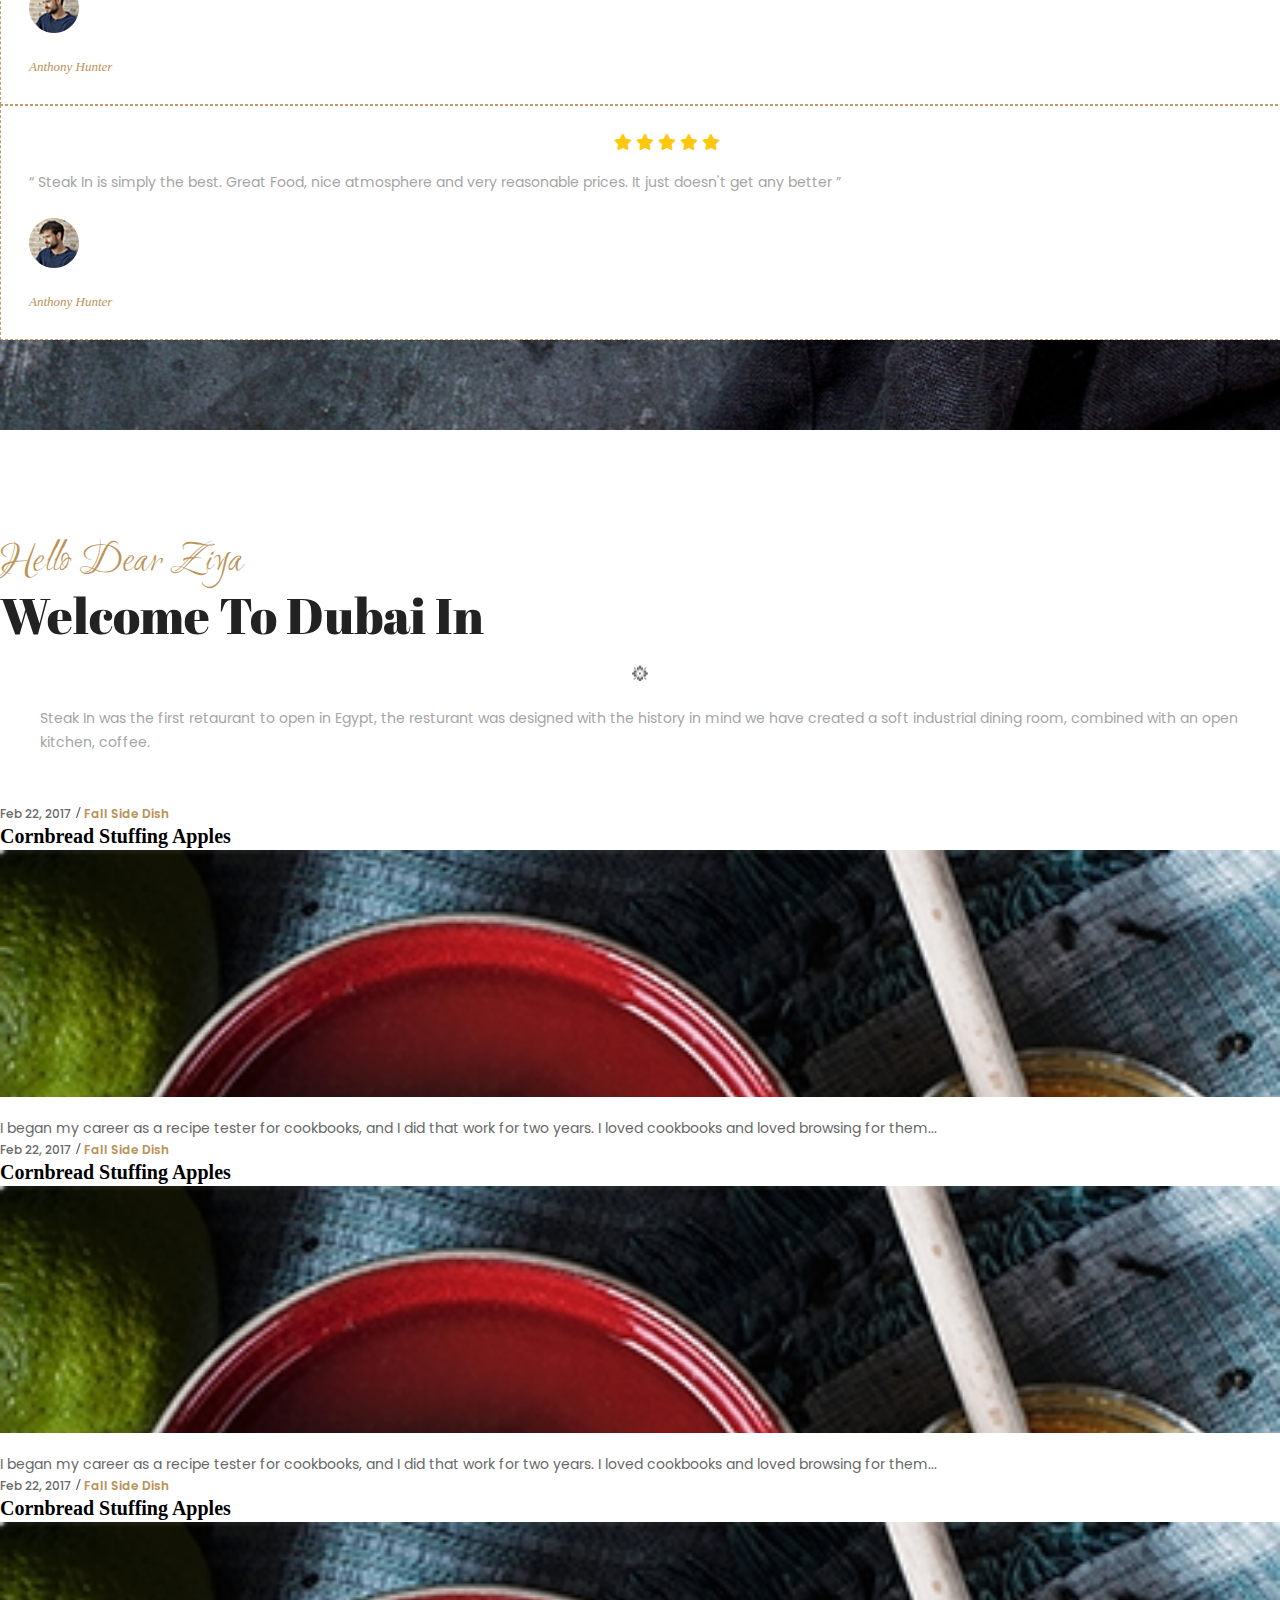
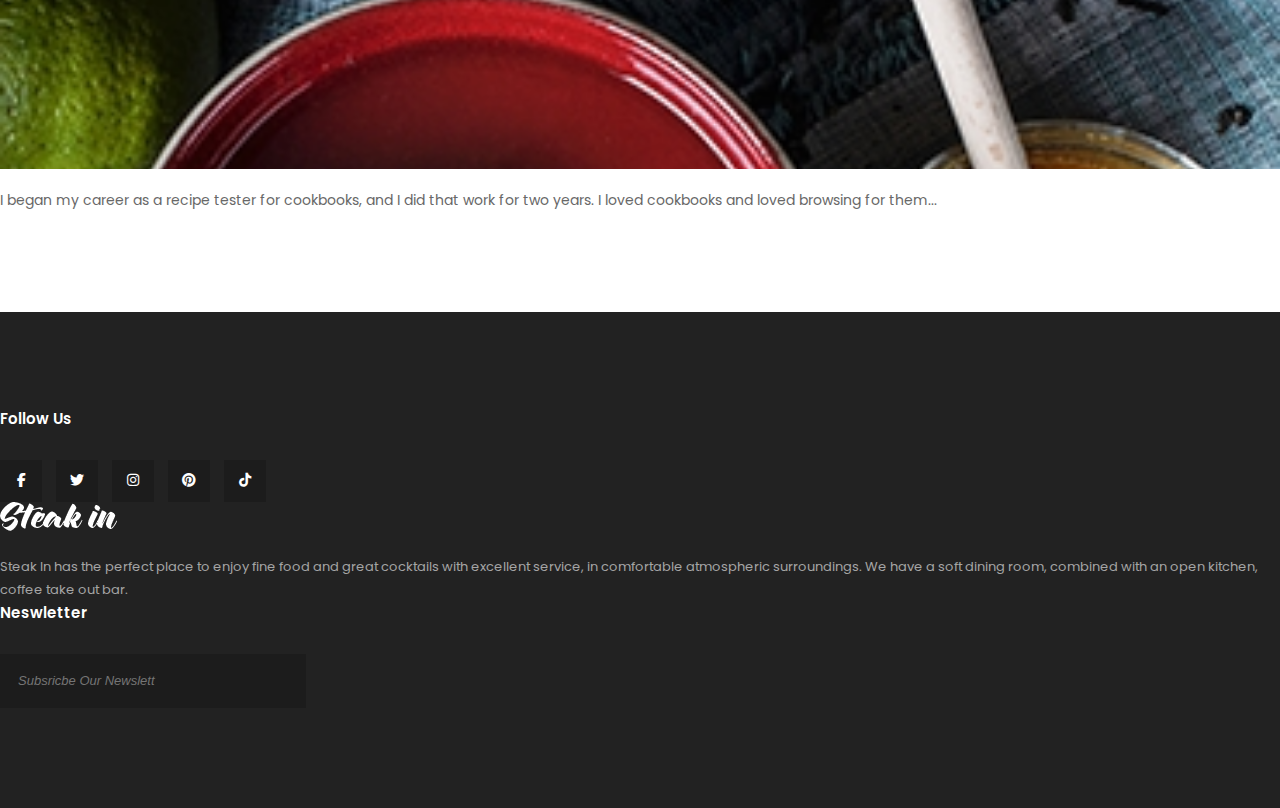
<file: Home first/index.html>
<!DOCTYPE html>
<html lang="en">
  <head>
    <meta charset="UTF-8" />
    <meta name="viewport" content="width=device-width, initial-scale=1.0" />
    <title>Document</title>
    <link
      href="https://cdn.jsdelivr.net/npm/bootstrap@5.0.2/dist/css/bootstrap.min.css"
      rel="stylesheet"
      integrity="sha384-EVSTQN3/azprG1Anm3QDgpJLIm9Nao0Yz1ztcQTwFspd3yD65VohhpuuCOmLASjC"
      crossorigin="anonymous"
    />
    <link rel="stylesheet" href="style.css" />
    <link
      rel="stylesheet"
      href="https://cdnjs.cloudflare.com/ajax/libs/font-awesome/6.4.2/css/all.min.css"
    />
    <link rel="preconnect" href="https://fonts.googleapis.com" />
    <link rel="preconnect" href="https://fonts.gstatic.com" crossorigin />
    <link
      href="https://fonts.googleapis.com/css2?family=Poppins&family=Roboto:wght@100&family=Ruthie&display=swap"
      rel="stylesheet"
    />
    <link rel="preconnect" href="https://fonts.googleapis.com" />
    <link rel="preconnect" href="https://fonts.gstatic.com" crossorigin />
    <link
      href="https://fonts.googleapis.com/css2?family=Abril+Fatface&family=Poppins&family=Roboto:wght@100&family=Ruthie&display=swap"
      rel="stylesheet"
    />
  </head>
  <body>
    <div class="container-big">
      <section class="container-fluid header-bg">
        <div class="row header">
          <div class="col-7 d-flex align-items-center">
            <div class="for-logo"><span>Envato</span></div>
          </div>
          <div class="col-5 d-flex justify-content-end">
            <div class="for-button-in-header">
              <button class="buy-now d-flex align-items-center">Buy now</button>
            </div>
          </div>
        </div>
      </section>

      <div id="wrapper" class="wrapper clearfix">
        <div class="bg-img-under-header position-relative">
          <div class="container big-navbar">
            <div class="">
              <div class="container in-big-navbar">
                <div class="row">
                  <div class="col-2 px-0 left-navbar">
                    <div
                      style="padding-top: 40px; padding-bottom: 40px"
                      class="navbar-big"
                    >
                      <div class="for-logo2">
                        <img src="logo2.png" alt="" />
                      </div>
                    </div>
                  </div>
                  <div class="col-10 none-icon">
                    <span class="for-none-icon">
                      <i class="fa-solid fa-bars"></i>
                    </span>
                  </div>
                  <div
                    style="padding-left: 23px; padding-right: 0px"
                    class="col-10 right-navbar"
                  >
                    <ul class="d-flex align-items-center m-0 p-0">
                      <li class="home">
                        Home
                        <div class="under-home-line"></div>
                        <ul class="position-absolute big-dropdown">
                          <li>
                            <div class="container">
                              <div class="row">
                                <div class="col-3">
                                  <ul>
                                    <li class="in-home-li">
                                      <a class="in-home-a" href="">home main</a>
                                    </li>
                                    <li class="in-home-li">
                                      <a class="in-home-a" href=""
                                        >homeoage 2</a
                                      >
                                    </li>
                                    <li class="in-home-li">
                                      <a class="in-home-a" href=""
                                        >homeoage 3</a
                                      >
                                    </li>
                                    <li class="in-home-li">
                                      <a class="in-home-a" href=""
                                        >homeoage 4</a
                                      >
                                    </li>
                                  </ul>
                                </div>
                                <div class="col-3">
                                  <ul>
                                    <li class="in-home-li">
                                      <a class="in-home-a" href=""
                                        >homepage 5</a
                                      >
                                    </li>
                                    <li class="in-home-li">
                                      <a class="in-home-a" href=""
                                        >homepage 6</a
                                      >
                                    </li>
                                    <li class="in-home-li">
                                      <a class="in-home-a" href=""
                                        >homepage 7</a
                                      >
                                    </li>
                                    <li class="in-home-li">
                                      <a class="in-home-a" href=""
                                        >homepage 8</a
                                      >
                                    </li>
                                  </ul>
                                </div>
                                <div class="col-3">
                                  <ul>
                                    <li class="in-home-li">
                                      <a class="in-home-a" href=""
                                        >homepage 9 (boxed)</a
                                      >
                                    </li>
                                    <li class="in-home-li">
                                      <a class="in-home-a" href=""
                                        >homepage 10 (wide)</a
                                      >
                                    </li>
                                    <li class="in-home-li">
                                      <a class="in-home-a" href=""
                                        >homepage 11 (dark)</a
                                      >
                                    </li>
                                    <li class="in-home-li">
                                      <a class="in-home-a" href=""
                                        >homepage 12 (shop)</a
                                      >
                                    </li>
                                  </ul>
                                </div>
                                <div class="col-3">
                                  <ul>
                                    <li class="in-home-li">
                                      <a class="in-home-a" href=""
                                        >homepage RTL</a
                                      >
                                    </li>
                                    <li class="in-home-li">
                                      <a class="in-home-a" href=""
                                        >homepage Arabic</a
                                      >
                                    </li>
                                  </ul>
                                </div>
                              </div>
                            </div>
                          </li>
                        </ul>
                      </li>
                      <li class="about position-relative">
                        ABOUT
                        <div class="under-about-line"></div>

                        <ul class="dropdown-in-about position-absolute">
                          <li class="in-home-li">
                            <a class="in-home-a" href="">Our Stary</a>
                          </li>
                          <li class="in-home-li">
                            <a class="in-home-a" href="">Our Chefs</a>
                          </li>
                          <li class="in-home-li">
                            <a class="in-home-a" href="">Chefs Ziya</a>
                          </li>
                          <li class="in-home-li">
                            <a class="in-home-a" href="">Our Checken</a>
                          </li>
                          <li class="in-home-li">
                            <a class="in-home-a" href="">Our Meet</a>
                          </li>
                          <li class="in-home-li">
                            <a class="in-home-a" href="">Our Stary</a>
                          </li>
                        </ul>
                      </li>
                      <li class="about position-relative">
                        Menu
                        <div class="under-about-line"></div>

                        <ul class="dropdown-in-about position-absolute">
                          <li class="in-home-li">
                            <a class="in-home-a" href="">Menu Stary</a>
                          </li>
                          <li class="in-home-li">
                            <a class="in-home-a" href="">Menu Chefs</a>
                          </li>
                          <li class="in-home-li">
                            <a class="in-home-a" href="">Chefs Ziya</a>
                          </li>
                          <li class="in-home-li">
                            <a class="in-home-a" href="">Menu Checken</a>
                          </li>
                          <li class="in-home-li">
                            <a class="in-home-a" href="">Menu Meet</a>
                          </li>
                          <li class="in-home-li">
                            <a class="in-home-a" href="">Menu Stary</a>
                          </li>
                        </ul>
                      </li>
                      <li class="about">
                        BOOK
                        <div class="under-about-line"></div>
                      </li>
                      <li class="about position-relative">
                        FEATURES
                        <div class="under-about-line"></div>

                        <ul
                          style="padding-right: 20px"
                          class="dropdown-in-about position-absolute"
                        >
                          <li
                            class="in-home-li d-flex justify-content-between align-items-center position-relative"
                          >
                            <a class="in-home-a" href="">Revolution </a
                            ><i
                              class="fa-solid fa-angle-right icon-drowdown"
                            ></i>

                            <ul class="in-in-dropdown position-absolute">
                              <li
                                class="in-in-home-li d-flex justify-content-between align-items-center position-relative"
                              >
                                <a class="in-in-home-a" href="">Silders 1</a
                                ><i
                                  class="fa-solid fa-angle-right icon-in-in-drowdown"
                                ></i>

                                <ul class="in-in-in-dropdown position-absolute">
                                  <li class="in-in-in-in-home-li">
                                    <a class="in-in-in-in-home-a" href=""
                                      >Silders 1</a
                                    >
                                  </li>
                                  <li class="in-in-in-in-home-li">
                                    <a class="in-in-in-in-home-a" href=""
                                      >Silders 2</a
                                    >
                                  </li>
                                  <li class="in-in-in-in-home-li">
                                    <a class="in-in-in-in-home-a" href=""
                                      >Silders 3</a
                                    >
                                  </li>
                                  <li class="in-in-in-in-home-li">
                                    <a class="in-in-in-in-home-a" href=""
                                      >Silders 4</a
                                    >
                                  </li>
                                </ul>
                              </li>
                              <li
                                class="in-in-home-li d-flex justify-content-between align-items-center position-relative"
                              >
                                <a class="in-in-home-a" href="">Silders 2</a
                                ><i
                                  class="fa-solid fa-angle-right icon-in-in-drowdown"
                                ></i>
                                <ul class="in-in-in-dropdown position-absolute">
                                  <li class="in-in-in-in-home-li">
                                    <a class="in-in-in-in-home-a" href=""
                                      >Silders 1</a
                                    >
                                  </li>
                                  <li class="in-in-in-in-home-li">
                                    <a class="in-in-in-in-home-a" href=""
                                      >Silders 2</a
                                    >
                                  </li>
                                  <li class="in-in-in-in-home-li">
                                    <a class="in-in-in-in-home-a" href=""
                                      >Silders 3</a
                                    >
                                  </li>
                                  <li class="in-in-in-in-home-li">
                                    <a class="in-in-in-in-home-a" href=""
                                      >Silders 4</a
                                    >
                                  </li>
                                  <li class="in-in-in-in-home-li">
                                    <a class="in-in-in-in-home-a" href=""
                                      >Silders 5</a
                                    >
                                  </li>
                                  <li class="in-in-in-in-home-li">
                                    <a class="in-in-in-in-home-a" href=""
                                      >Silders 6</a
                                    >
                                  </li>
                                  <li class="in-in-in-in-home-li">
                                    <a class="in-in-in-in-home-a" href=""
                                      >Silders 7</a
                                    >
                                  </li>
                                  <li class="in-in-in-in-home-li">
                                    <a class="in-in-in-in-home-a" href=""
                                      >Silders 8</a
                                    >
                                  </li>
                                </ul>
                              </li>
                            </ul>
                          </li>
                          <li
                            class="in-home-li d-flex justify-content-between align-items-center position-relative"
                          >
                            <a class="in-home-a" href="">Header</a
                            ><i
                              class="fa-solid fa-angle-right icon-drowdown"
                            ></i>

                            <ul class="in-in-dropdown position-absolute">
                              <li class="in-in-home-li position-relative">
                                <a class="in-in-home-a" href="">Transparent</a
                                ><i
                                  class="fa-solid fa-angle-right icon-in-in-drowdown"
                                ></i>
                                <ul class="in-in-in-dropdown position-absolute">
                                  <li class="in-in-in-in-home-li">
                                    <a class="in-in-in-in-home-a" href=""
                                      >Silders 1</a
                                    >
                                  </li>
                                  <li class="in-in-in-in-home-li">
                                    <a class="in-in-in-in-home-a" href=""
                                      >Silders 2</a
                                    >
                                  </li>
                                  <li class="in-in-in-in-home-li">
                                    <a class="in-in-in-in-home-a" href=""
                                      >Silders 3</a
                                    >
                                  </li>
                                  <li class="in-in-in-in-home-li">
                                    <a class="in-in-in-in-home-a" href=""
                                      >Silders 4</a
                                    >
                                  </li>
                                  <li class="in-in-in-in-home-li">
                                    <a class="in-in-in-in-home-a" href=""
                                      >Silders 5</a
                                    >
                                  </li>
                                  <li class="in-in-in-in-home-li">
                                    <a class="in-in-in-in-home-a" href=""
                                      >Silders 6</a
                                    >
                                  </li>
                                  <li class="in-in-in-in-home-li">
                                    <a class="in-in-in-in-home-a" href=""
                                      >Silders 7</a
                                    >
                                  </li>
                                  <li class="in-in-in-in-home-li">
                                    <a class="in-in-in-in-home-a" href=""
                                      >Silders 8</a
                                    >
                                  </li>
                                </ul>
                              </li>
                              <li class="in-in-home-li position-relative">
                                <a class="in-in-home-a" href="">Centered</a
                                ><i
                                  class="fa-solid fa-angle-right icon-in-in-drowdown"
                                ></i>
                                <ul class="in-in-in-dropdown position-absolute">
                                  <li class="in-in-in-in-home-li">
                                    <a class="in-in-in-in-home-a" href=""
                                      >Silders 1</a
                                    >
                                  </li>
                                  <li class="in-in-in-in-home-li">
                                    <a class="in-in-in-in-home-a" href=""
                                      >Silders 2</a
                                    >
                                  </li>
                                </ul>
                              </li>
                              <li class="in-in-home-li position-relative">
                                <a class="in-in-home-a" href="">With Topbar</a
                                ><i
                                  class="fa-solid fa-angle-right icon-in-in-drowdown"
                                ></i>
                                <ul class="in-in-in-dropdown position-absolute">
                                  <li class="in-in-in-in-home-li">
                                    <a class="in-in-in-in-home-a" href=""
                                      >Silders 1</a
                                    >
                                  </li>
                                </ul>
                              </li>
                              <li class="in-in-home-li position-relative">
                                <a class="in-in-home-a" href="">Fixed Topbar</a
                                ><i
                                  class="fa-solid fa-angle-right icon-in-in-drowdown"
                                ></i>
                                <ul class="in-in-in-dropdown position-absolute">
                                  <li class="in-in-in-in-home-li">
                                    <a class="in-in-in-in-home-a" href=""
                                      >Silders 1</a
                                    >
                                  </li>
                                  <li class="in-in-in-in-home-li">
                                    <a class="in-in-in-in-home-a" href=""
                                      >Silders 2</a
                                    >
                                  </li>
                                </ul>
                              </li>
                              <li class="in-in-home-li position-relative">
                                <a class="in-in-home-a" href="">Border</a
                                ><i
                                  class="fa-solid fa-angle-right icon-in-in-drowdown"
                                ></i>
                                <ul class="in-in-in-dropdown position-absolute">
                                  <li class="in-in-in-in-home-li">
                                    <a class="in-in-in-in-home-a" href=""
                                      >Silders 1</a
                                    >
                                  </li>
                                  <li class="in-in-in-in-home-li">
                                    <a class="in-in-in-in-home-a" href=""
                                      >Silders 2</a
                                    >
                                  </li>
                                </ul>
                              </li>
                            </ul>
                          </li>
                          <li
                            class="in-home-li d-flex justify-content-between align-items-center position-relative"
                          >
                            <a class="in-home-a" href="">Footers</a
                            ><i
                              class="fa-solid fa-angle-right icon-drowdown"
                            ></i>
                            <ul class="in-in-dropdown position-absolute">
                              <li class="in-in-home-li position-relative">
                                <a class="in-in-home-a" href="">Footer 1</a>
                              </li>
                              <li class="in-in-home-li position-relative">
                                <a class="in-in-home-a" href="">Footer 2</a>
                              </li>
                              <li class="in-in-home-li position-relative">
                                <a class="in-in-home-a" href="">Footer 3</a>
                              </li>
                              <li class="in-in-home-li position-relative">
                                <a class="in-in-home-a" href="">Footer 4</a>
                              </li>
                              <li class="in-in-home-li position-relative">
                                <a class="in-in-home-a" href="">Footer 5</a>
                              </li>
                              <li class="in-in-home-li position-relative">
                                <a class="in-in-home-a" href="">Footer 6</a>
                              </li>
                              <li class="in-in-home-li position-relative">
                                <a class="in-in-home-a" href="">Footer 7</a>
                              </li>
                              <li class="in-in-home-li">
                                <a
                                  class="in-in-home-a position-relative"
                                  href=""
                                  >Footer 8</a
                                >
                              </li>
                            </ul>
                          </li>
                          <li
                            class="in-home-li d-flex justify-content-between align-items-center position-relative"
                          >
                            <a class="in-home-a" href="">Page Titels</a
                            ><i
                              class="fa-solid fa-angle-right icon-drowdown"
                            ></i>
                            <ul class="in-in-dropdown position-absolute">
                              <li class="in-in-home-li position-relative">
                                <a class="in-in-home-a" href="">Page title 1</a>
                              </li>
                              <li class="in-in-home-li position-relative">
                                <a class="in-in-home-a" href="">Page title 2</a>
                              </li>
                              <li class="in-in-home-li position-relative">
                                <a class="in-in-home-a" href="">Page title 3</a>
                              </li>
                              <li class="in-in-home-li position-relative">
                                <a class="in-in-home-a" href="">Page title 4</a>
                              </li>
                              <li class="in-in-home-li">
                                <a
                                  class="in-in-home-a position-relative"
                                  href=""
                                  >Page title 5</a
                                >
                              </li>
                              <li class="in-in-home-li">
                                <a
                                  class="in-in-home-a position-relative"
                                  href=""
                                  >Page title 6</a
                                >
                              </li>
                              <li class="in-in-home-li">
                                <a
                                  class="in-in-home-a position-relative"
                                  href=""
                                  >Page title 7</a
                                >
                              </li>
                              <li class="in-in-home-li">
                                <a
                                  class="in-in-home-a position-relative"
                                  href=""
                                  >Page title 8</a
                                >
                              </li>
                              <li class="in-in-home-li">
                                <a
                                  class="in-in-home-a position-relative"
                                  href=""
                                  >Page title 9</a
                                >
                              </li>
                              <li class="in-in-home-li">
                                <a
                                  class="in-in-home-a position-relative"
                                  href=""
                                  >Page title 10</a
                                >
                              </li>
                              <li class="in-in-home-li">
                                <a
                                  class="in-in-home-a position-relative"
                                  href=""
                                  >Page title 11</a
                                >
                              </li>
                            </ul>
                          </li>
                          <li
                            class="in-home-li d-flex justify-content-between align-items-center position-relative"
                          >
                            <a class="in-home-a" href="">Widgets</a
                            ><i
                              class="fa-solid fa-angle-right icon-drowdown"
                            ></i>

                            <ul class="in-in-dropdown position-absolute">
                              <li class="in-in-home-li position-relative">
                                <a class="in-in-home-a" href="">Transparent</a>
                              </li>
                              <li class="in-in-home-li position-relative">
                                <a class="in-in-home-a" href="">Centered</a>
                              </li>
                              <li class="in-in-home-li position-relative">
                                <a class="in-in-home-a" href="">With Topbar</a>
                              </li>
                              <li class="in-in-home-li position-relative">
                                <a class="in-in-home-a" href="">Fixed Topbar</a>
                              </li>
                              <li class="in-in-home-li">
                                <a
                                  class="in-in-home-a position-relative"
                                  href=""
                                  >Border</a
                                >
                              </li>
                            </ul>
                          </li>
                          <li
                            class="in-home-li d-flex justify-content-between align-items-center position-relative"
                          >
                            <a class="in-home-a" href="">Untility Pages</a
                            ><i
                              class="fa-solid fa-angle-right icon-drowdown"
                            ></i>
                            <ul class="in-in-dropdown position-absolute">
                              <li class="in-in-home-li position-relative">
                                <a class="in-in-home-a" href="">Transparent</a>
                              </li>
                              <li class="in-in-home-li position-relative">
                                <a class="in-in-home-a" href="">Centered</a>
                              </li>
                              <li class="in-in-home-li position-relative">
                                <a class="in-in-home-a" href="">With Topbar</a>
                              </li>
                              <li class="in-in-home-li position-relative">
                                <a class="in-in-home-a" href="">Fixed Topbar</a>
                              </li>
                              <li class="in-in-home-li">
                                <a
                                  class="in-in-home-a position-relative"
                                  href=""
                                  >Border</a
                                >
                              </li>
                            </ul>
                          </li>
                          <li
                            class="in-home-li d-flex justify-content-between align-items-center position-relative"
                          >
                            <a class="in-home-a" href="">Tempalates</a
                            ><i
                              class="fa-solid fa-angle-right icon-drowdown"
                            ></i>
                            <ul class="in-in-dropdown position-absolute">
                              <li class="in-in-home-li position-relative">
                                <a class="in-in-home-a" href="">Transparent</a>
                              </li>
                              <li class="in-in-home-li position-relative">
                                <a class="in-in-home-a" href="">Centered</a>
                              </li>
                              <li class="in-in-home-li position-relative">
                                <a class="in-in-home-a" href="">With Topbar</a>
                              </li>
                            </ul>
                          </li>
                          <li
                            class="in-home-li d-flex justify-content-between align-items-center"
                          >
                            <a class="in-home-a" href="">Lading Page</a>
                          </li>
                        </ul>
                      </li>
                      <li class="about position-relative">
                        BLOG
                        <div class="under-about-line"></div>
                        <ul class="dropdown-in-about position-absolute">
                          <li class="in-home-li">
                            <a class="in-home-a" href="">Blog Stary</a>
                          </li>
                          <li class="in-home-li">
                            <a class="in-home-a" href="">Blog Chefs</a>
                          </li>
                          <li class="in-home-li">
                            <a class="in-home-a" href="">Chefs Ziya</a>
                          </li>
                          <li class="in-home-li">
                            <a class="in-home-a" href="">blog Checken</a>
                          </li>
                          <li class="in-home-li">
                            <a class="in-home-a" href="">blog Meet</a>
                          </li>
                          <li class="in-home-li">
                            <a class="in-home-a" href="">blog Stary</a>
                          </li>
                        </ul>
                      </li>
                      <li class="about position-relative">
                        SHOP
                        <div class="under-about-line">
                          <ul class="dropdown-in-about position-absolute">
                            <li class="in-home-li">
                              <a class="in-home-a" href="">Shop Colomn</a>
                            </li>
                            <li class="in-home-li">
                              <a class="in-home-a" href="">Shop Product</a>
                            </li>
                            <li class="in-home-li">
                              <a class="in-home-a" href="">Shop Single</a>
                            </li>
                            <li class="in-home-li">
                              <a class="in-home-a" href="">Shop Bershka</a>
                            </li>
                            <li class="in-home-li">
                              <a class="in-home-a" href="">Shop Pull bear </a>
                            </li>
                            <li class="in-home-li">
                              <a class="in-home-a" href="">Shop Zara</a>
                            </li>
                          </ul>
                        </div>
                      </li>
                      <li class="about">
                        ELEMENTS
                        <div class="under-about-line"></div>
                        <ul class="position-absolute big-dropdown-last">
                          <li>
                            <div class="container">
                              <div class="row">
                                <div class="col-3">
                                  <ul>
                                    <li>
                                      <a class="in-big-dropdown-main" href="#"
                                        >interactive elements</a
                                      >
                                    </li>
                                    <li class="in-home-li">
                                      <a
                                        style="margin: 0px"
                                        class="in-home-a"
                                        href=""
                                        ><i class="fa-brands fa-youtube"></i>
                                        home main</a
                                      >
                                    </li>
                                    <li class="in-home-li">
                                      <a
                                        style="margin: 0px"
                                        class="in-home-a"
                                        href=""
                                        ><i class="fa-brands fa-youtube"></i>
                                        homeoage 2</a
                                      >
                                    </li>
                                    <li class="in-home-li">
                                      <a
                                        style="margin: 0px"
                                        class="in-home-a"
                                        href=""
                                        ><i class="fa-brands fa-youtube"></i>
                                        homeoage 3</a
                                      >
                                    </li>
                                    <li class="in-home-li">
                                      <a
                                        style="margin: 0px"
                                        class="in-home-a"
                                        href=""
                                        ><i class="fa-brands fa-youtube"></i>
                                        homeoage 4</a
                                      >
                                    </li>
                                  </ul>
                                </div>
                                <div class="col-3">
                                  <ul>
                                    <li>
                                      <a class="in-big-dropdown-main" href="#"
                                        >standard elements</a
                                      >
                                    </li>
                                    <li class="in-home-li">
                                      <a
                                        style="margin: 0px"
                                        class="in-home-a"
                                        href=""
                                        ><i class="fa-brands fa-youtube"></i>
                                        homepage 5</a
                                      >
                                    </li>
                                    <li class="in-home-li">
                                      <a
                                        style="margin: 0px"
                                        class="in-home-a"
                                        href=""
                                        ><i class="fa-brands fa-youtube"></i>
                                        homepage 6</a
                                      >
                                    </li>
                                    <li class="in-home-li">
                                      <a
                                        style="margin: 0px"
                                        class="in-home-a"
                                        href=""
                                        ><i class="fa-brands fa-youtube"></i>
                                        homepage 7</a
                                      >
                                    </li>
                                    <li class="in-home-li">
                                      <a
                                        style="margin: 0px"
                                        class="in-home-a"
                                        href=""
                                        ><i class="fa-brands fa-youtube"></i>
                                        homepage 8</a
                                      >
                                    </li>
                                  </ul>
                                </div>
                                <div class="col-3">
                                  <ul>
                                    <li>
                                      <a class="in-big-dropdown-main" href="#"
                                        >infographics elements</a
                                      >
                                    </li>
                                    <li class="in-home-li">
                                      <a
                                        style="margin: 0px"
                                        class="in-home-a"
                                        href=""
                                        ><i class="fa-brands fa-youtube"></i>
                                        homepage 9 (boxed)</a
                                      >
                                    </li>
                                    <li class="in-home-li">
                                      <a
                                        style="margin: 0px"
                                        class="in-home-a"
                                        href=""
                                        ><i class="fa-brands fa-youtube"></i>
                                        homepage 10 (wide)</a
                                      >
                                    </li>
                                    <li class="in-home-li">
                                      <a
                                        style="margin: 0px"
                                        class="in-home-a"
                                        href=""
                                        ><i class="fa-brands fa-youtube"></i>
                                        homepage 11 (dark)</a
                                      >
                                    </li>
                                    <li class="in-home-li">
                                      <a
                                        style="margin: 0px"
                                        class="in-home-a"
                                        href=""
                                        ><i class="fa-brands fa-youtube"></i>
                                        homepage 12 (shop)</a
                                      >
                                    </li>
                                  </ul>
                                </div>
                                <div class="col-3">
                                  <ul>
                                    <li>
                                      <a class="in-big-dropdown-main" href="#"
                                        >typography</a
                                      >
                                    </li>
                                    <li class="in-home-li">
                                      <a
                                        style="margin: 0px"
                                        class="in-home-a"
                                        href=""
                                      >
                                        <i class="fa-brands fa-youtube"></i>
                                        homepage RTL</a
                                      >
                                    </li>
                                    <li class="in-home-li">
                                      <a
                                        style="margin: 0px"
                                        class="in-home-a"
                                        href=""
                                        ><i class="fa-brands fa-youtube"></i>
                                        homepage Arabic</a
                                      >
                                    </li>
                                  </ul>
                                </div>
                              </div>
                            </div>
                          </li>
                        </ul>
                      </li>
                    </ul>
                    <div class="navbar-right">
                      <div
                        style="height: 100%"
                        class="d-flex align-items-center"
                      >
                        <a class="Book-a-table" href="">Book A Table</a>
                        <div style="height: 100%" class="right-border">
                          <div class="right-book-a-table"></div>
                        </div>
                        <div
                          style="
                            height: 100%;
                            margin-right: 20px;
                            position: relative;
                          "
                          class="d-flex align-items-center"
                        >
                          <i class="fa-solid fa-cart-shopping navbar-icon"></i>
                          <span class="notification position-absolute">2</span>
                        </div>
                        <div
                          style="height: 100%; margin-right: 20px"
                          class="d-flex align-items-center"
                        >
                          <i
                            class="fa-solid fa-magnifying-glass navbar-icon"
                          ></i>
                        </div>
                        <div
                          style="height: 100%; margin-right: 20px"
                          class="d-flex align-items-center"
                        >
                          <i class="fa-solid fa-bars navbar-icon"></i>
                        </div>
                      </div>
                    </div>
                  </div>
                </div>
              </div>
            </div>
          </div>
          <div class="main-decorate position-absolute">Welcome To Steak In</div>
          <div class="under-decorate">Ziya is food master!</div>
          <div class="center-last">
            Steak In has the perfect place to enjoy fine food and great
            cocktails with <br />excellent service, in comfortable atmospheric
            surroundings.
          </div>
          <div class="center-button">Book Your Table Now</div>
        </div>
      </div>
      <section class="container-part-2">
        <div class="container">
          <div class="row">
            <div
              style="padding: 0px 15px"
              class="col-xs-12 col-sm-12 col-md-6 text-center"
            >
              <p class="heading--subtitle">Hello dear Ziya</p>
              <h2 class="heading--title">Welcome To Ziya In</h2>
              <div class="divider--shape-4"></div>
              <p class="heading--desc">
                Steak In was the first retaurant to open in Egypt, the resturant
                was designed with the history in mind we have created a soft
                industrial dining room, combined with an open kitchen, coffee
                take out bar and on site coffee roastery.
              </p>
              <div
                style="margin-top: 30px"
                class="d-flex justify-content-center"
              >
                <div class="btn-under-heading">Book A Table</div>
              </div>
            </div>
            <div
              style="padding: 0px 15px"
              class="col-xs-12 col-sm-6 col-md-3 pizza-main"
            >
              <div class="container-img-pizza-1">
                <img src="pizza1.jpg" alt="" />
              </div>
            </div>
            <div
              style="padding: 0px 15px"
              class="col-xs-12 col-sm-6 col-md-3 pizza-main2"
            >
              <div class="container-img-pizza-2">
                <img src="pizza2.jpg" alt="" />
              </div>
            </div>
          </div>
        </div>
      </section>
      <section style="padding: 20px" class="wrapper clearfix">
        <div class="container-part-3">
          <div class="container">
            <div class="row d-flex justify-content-center">
              <div class="col-12 col-sm-12 big-menu p-0 m-0">
                <div class="dishes-wrapper">
                  <div class="border-dishes">
                    <div class="row mb-4">
                      <div style="padding: 0px" class="col-12 text-center">
                        <p class="heading--subtitle">Hello dear Ziya</p>
                        <h2 class="heading--title">Welcome To Dubai In</h2>
                        <div class="divider--shape-4"></div>
                      </div>
                    </div>
                    <div class="row">
                      <div
                        style="padding: 0px 15px"
                        class="col-xl-6 col-lg-6 col-md-6 main-menu"
                      >
                        <div class="container-menu position-relative">
                          <div class="menu-img position-absolute">
                            <img src="menu.jpg" alt="dish" />
                          </div>
                          <div class="dish-content">
                            <div class="dish-content-bio">
                              <h3 class="dish-title">Grilled Fillet</h3>
                              <div class="dish-price">$26.95</div>
                            </div>
                            <p class="dish-desc">
                              Pork fillet, ginger, garlic, honey, pepper &amp;
                              canola oil, Pork fillet, ginger.
                            </p>
                          </div>
                        </div>
                      </div>
                      <div
                        style="padding: 0px 15px"
                        class="col-xl-6 col-lg-6 col-md-6 main-menu"
                      >
                        <div class="container-menu position-relative">
                          <div class="menu-img position-absolute">
                            <img src="menu.jpg" alt="dish" />
                          </div>
                          <div class="dish-content">
                            <div class="dish-content-bio">
                              <h3 class="dish-title">Grilled Fillet</h3>
                              <div class="dish-price">$26.95</div>
                            </div>
                            <p class="dish-desc">
                              Pork fillet, ginger, garlic, honey, pepper &amp;
                              canola oil, Pork fillet, ginger.
                            </p>
                          </div>
                        </div>
                      </div>
                      <div
                        style="padding: 0px 15px"
                        class="col-xl-6 col-lg-6 col-md-6 main-menu"
                      >
                        <div class="container-menu position-relative">
                          <div class="menu-img position-absolute">
                            <img src="menu.jpg" alt="dish" />
                          </div>
                          <div class="dish-content">
                            <div class="dish-content-bio">
                              <h3 class="dish-title">Grilled Fillet</h3>
                              <div class="dish-price">$26.95</div>
                            </div>
                            <p class="dish-desc">
                              Pork fillet, ginger, garlic, honey, pepper &amp;
                              canola oil, Pork fillet, ginger.
                            </p>
                          </div>
                        </div>
                      </div>
                      <div
                        style="padding: 0px 15px"
                        class="col-xl-6 col-lg-6 col-md-6 main-menu"
                      >
                        <div class="container-menu position-relative">
                          <div class="menu-img position-absolute">
                            <img src="menu.jpg" alt="dish" />
                          </div>
                          <div class="dish-content">
                            <div class="dish-content-bio">
                              <h3 class="dish-title">Grilled Fillet</h3>
                              <div class="dish-price">$26.95</div>
                            </div>
                            <p class="dish-desc">
                              Pork fillet, ginger, garlic, honey, pepper &amp;
                              canola oil, Pork fillet, ginger.
                            </p>
                          </div>
                        </div>
                      </div>
                    </div>
                  </div>
                </div>
              </div>
            </div>
          </div>
        </div>
      </section>
      <section style="padding-top: 110px" class="container-part-4">
        <div class="container">
          <div class="row d-flex justify-content-center">
            <div style="margin-bottom: 50px" class="col-xl-7 col-lg-8">
              <p class="heading--subtitle text-center">Hello dear Ziya</p>
              <h2 class="heading--title text-center">Welcome To Dubai In</h2>
              <div class="divider--shape-4"></div>
              <p class="heading--desc text-center">
                Steak In was the first retaurant to open in Egypt, the resturant
                was designed with the history in mind we have created a soft
                industrial dining room, combined with an open kitchen, coffee.
              </p>
            </div>
            <ul class="nav d-flex justify-content-center">
              <li class="active">
                Breakfast
                <div class="border-under-breakfast"></div>
              </li>
              <li class="lunch">
                Lunch
                <div class="border-under-lunch"></div>
              </li>
              <li class="lunch">
                Dinner
                <div class="border-under-lunch"></div>
              </li>
              <li class="lunch">
                Dessert
                <div class="border-under-lunch"></div>
              </li>
              <li class="lunch">
                Drinks
                <div class="border-under-lunch"></div>
              </li>
            </ul>
          </div>
        </div>
        <div style="margin-top: 37px" class="container-fluid p-0">
          <div class="row mx-3">
            <div class="col-lg-3 col-sm-6 m-0 p-0 bg-for">
              <div class="container-dish text-center">
                <div class="dish-price2">$26.95</div>
                <h3 class="dish-title2">American Fillet</h3>
                <div class="divider--shape-4"></div>
                <p class="dish-desc">
                  Pork fillet, ginger, garlic, honey, pepper &amp; canola
                  oil.creamy chesapeake crab dip with artichoke, baked and
                  topped with cheddar cheese, with crusty bread for dipping.
                  creamy chesapeake crab dip with artichoke, baked and topped
                  with cheddar cheese.
                </p>
              </div>
            </div>
            <div
              class="col-lg-3 col-sm-6 m-0 p-0 position-relative for-a-color"
            >
              <a class="position-absolute a-color" href=""></a>
              <div class="container-isgender"></div>
            </div>
            <div class="col-lg-3 col-sm-6 m-0 p-0 bg-for">
              <div class="container-dish text-center">
                <div class="dish-price2">$26.95</div>
                <h3 class="dish-title2">American Fillet</h3>
                <div class="divider--shape-4"></div>
                <p class="dish-desc">
                  Pork fillet, ginger, garlic, honey, pepper &amp; canola
                  oil.creamy chesapeake crab dip with artichoke, baked and
                  topped with cheddar cheese, with crusty bread for dipping.
                  creamy chesapeake crab dip with artichoke, baked and topped
                  with cheddar cheese.
                </p>
              </div>
            </div>
            <div
              class="col-lg-3 col-sm-6 m-0 p-0 position-relative for-a-color"
            >
              <a class="position-absolute a-color" href=""></a>
              <div class="container-isgender"></div>
            </div>
          </div>
          <div class="row mx-3">
            <div
              class="col-lg-3 col-sm-6 m-0 p-0 position-relative for-a-color"
            >
              <a class="position-absolute a-color" href=""></a>
              <div class="container-isgender"></div>
            </div>
            <div class="col-lg-3 col-sm-6 m-0 p-0 bg-for">
              <div class="container-dish text-center">
                <div class="dish-price2">$26.95</div>
                <h3 class="dish-title2">American Fillet</h3>
                <div class="divider--shape-4"></div>
                <p class="dish-desc">
                  Pork fillet, ginger, garlic, honey, pepper &amp; canola
                  oil.creamy chesapeake crab dip with artichoke, baked and
                  topped with cheddar cheese, with crusty bread for dipping.
                  creamy chesapeake crab dip with artichoke, baked and topped
                  with cheddar cheese.
                </p>
              </div>
            </div>

            <div
              class="col-lg-3 col-sm-6 m-0 p-0 position-relative for-a-color"
            >
              <a class="position-absolute a-color" href=""></a>
              <div class="container-isgender"></div>
            </div>
            <div class="col-lg-3 col-sm-6 m-0 p-0 bg-for">
              <div class="container-dish text-center">
                <div class="dish-price2">$26.95</div>
                <h3 class="dish-title2">American Fillet</h3>
                <div class="divider--shape-4"></div>
                <p class="dish-desc">
                  Pork fillet, ginger, garlic, honey, pepper &amp; canola
                  oil.creamy chesapeake crab dip with artichoke, baked and
                  topped with cheddar cheese, with crusty bread for dipping.
                  creamy chesapeake crab dip with artichoke, baked and topped
                  with cheddar cheese.
                </p>
              </div>
            </div>
          </div>
        </div>
      </section>
      <div class="container-fluid">
        <div
          style="background-color: rgba(240, 240, 240, 0.474)"
          class="bg-for-fluid mx-1"
        >
          <div style="margin-bottom: 50px" class="container">
            <div class="row">
              <div class="col-12">
                <div
                  style="margin-top: 50px; padding-bottom: 90px"
                  class="d-flex justify-content-center"
                >
                  <div class="btn-under-heading-2">Discover Full Menu</div>
                </div>
              </div>
            </div>
          </div>
          <div class="bg-last">
            <div class="container">
              <p class="heading--subtitle text-center">Hello dear Ziya</p>
              <h2 class="heading--title text-center text-white">
                Welcome To Ziya In
              </h2>
              <div class="divider--shape-4 text-white"></div>
            </div>
            <div class="container">
              <div class="row d-flex justify-content-center">
                <div
                  style="background-color: white"
                  class="col-lg-3 p-2 me-lg-4 m-0"
                >
                  <div style="padding: 28px" class="last-border">
                    <div class="for-icon-last">
                      <i class="fa-solid fa-star i-star"></i
                      ><i class="fa-solid fa-star i-star"></i
                      ><i class="fa-solid fa-star i-star"></i
                      ><i class="fa-solid fa-star i-star"></i
                      ><i class="fa-solid fa-star i-star"></i>
                    </div>
                    <p class="last-p">
                      “ Steak In is simply the best. Great Food, nice atmosphere
                      and very reasonable prices. It just doesn't get any better
                      ”
                    </p>
                    <div
                      style="margin-bottom: 22px"
                      class="d-flex justify-content-center"
                    >
                      <img src="profil.png" alt="" />
                    </div>
                    <h4 class="h4-last text-center">Anthony Hunter</h4>
                  </div>
                </div>
                <div
                  style="background-color: white"
                  class="col-lg-3 d-lg-block d-none p-2 me-4"
                >
                  <div style="padding: 28px" class="last-border">
                    <div class="for-icon-last">
                      <i class="fa-solid fa-star i-star"></i
                      ><i class="fa-solid fa-star i-star"></i
                      ><i class="fa-solid fa-star i-star"></i
                      ><i class="fa-solid fa-star i-star"></i
                      ><i class="fa-solid fa-star i-star"></i>
                    </div>
                    <p class="last-p">
                      “ Steak In is simply the best. Great Food, nice atmosphere
                      and very reasonable prices. It just doesn't get any better
                      ”
                    </p>
                    <div
                      style="margin-bottom: 22px"
                      class="d-flex justify-content-center"
                    >
                      <img src="profil.png" alt="" />
                    </div>
                    <h4 class="h4-last text-center">Anthony Hunter</h4>
                  </div>
                </div>
                <div
                  style="background-color: white"
                  class="col-lg-3 d-lg-block d-none p-2"
                >
                  <div style="padding: 28px" class="last-border">
                    <div class="for-icon-last">
                      <i class="fa-solid fa-star i-star"></i
                      ><i class="fa-solid fa-star i-star"></i
                      ><i class="fa-solid fa-star i-star"></i
                      ><i class="fa-solid fa-star i-star"></i
                      ><i class="fa-solid fa-star i-star"></i>
                    </div>
                    <p class="last-p">
                      “ Steak In is simply the best. Great Food, nice atmosphere
                      and very reasonable prices. It just doesn't get any better
                      ”
                    </p>
                    <div
                      style="margin-bottom: 22px"
                      class="d-flex justify-content-center"
                    >
                      <img src="profil.png" alt="" />
                    </div>
                    <h4 class="h4-last text-center">Anthony Hunter</h4>
                  </div>
                </div>
              </div>
            </div>
          </div>
        </div>
      </div>

      <div style="padding-top: 110px" class="container">
        <div class="row d-flex justify-content-center">
          <div style="margin-bottom: 50px" class="col-xl-7 col-lg-8">
            <p class="heading--subtitle text-center">Hello dear Ziya</p>
            <h2 class="heading--title text-center">Welcome To Dubai In</h2>
            <div class="divider--shape-4"></div>
            <p class="heading--desc text-center">
              Steak In was the first retaurant to open in Egypt, the resturant
              was designed with the history in mind we have created a soft
              industrial dining room, combined with an open kitchen, coffee.
            </p>
          </div>
        </div>
      </div>
      <div style="padding-bottom: 100px" class="container">
        <div class="row d-flex justify-content-center">
          <div class="col-lg-3 col-sm-6 col-10">
            <div class="entry--meta">
              <span class="entry--date">Feb 22, 2017</span> /
              <span class="entry--date" style="font-weight: 600; color: #bb9356"
                >Fall Side Dish</span
              >
            </div>
            <h4 style="font-size: 20px; line-height: 28px" class="mb-4">
              Cornbread Stuffing Apples
            </h4>
            <div class="for-honey"></div>
            <div class="entry--bio">
              I began my career as a recipe tester for cookbooks, and I did that
              work for two years. I loved cookbooks and loved browsing for
              them...
            </div>
          </div>
          <div class="col-lg-3 col-sm-6 d-sm-block d-none">
            <div class="entry--meta">
              <span class="entry--date">Feb 22, 2017</span> /
              <span class="entry--date" style="font-weight: 600; color: #bb9356"
                >Fall Side Dish</span
              >
            </div>
            <h4 style="font-size: 20px; line-height: 28px" class="mb-4">
              Cornbread Stuffing Apples
            </h4>
            <div class="for-honey"></div>
            <div class="entry--bio">
              I began my career as a recipe tester for cookbooks, and I did that
              work for two years. I loved cookbooks and loved browsing for
              them...
            </div>
          </div>
          <div class="col-lg-3 d-lg-block d-none">
            <div class="entry--meta">
              <span class="entry--date">Feb 22, 2017</span> /
              <span class="entry--date" style="font-weight: 600; color: #bb9356"
                >Fall Side Dish</span
              >
            </div>
            <h4 style="font-size: 20px; line-height: 28px" class="mb-4">
              Cornbread Stuffing Apples
            </h4>
            <div class="for-honey"></div>
            <div class="entry--bio">
              I began my career as a recipe tester for cookbooks, and I did that
              work for two years. I loved cookbooks and loved browsing for
              them...
            </div>
          </div>
        </div>
      </div>
      <footer class="container-fluid">
        <div style="padding-bottom: 100px;" class="for-bg-last">
          <div class="container margin-laty">
            <div class="row d-flex justify-content-center">
              <div class="col-xxl-3 col-lg-4 col-12">
                <h3 class="follow text-center">Follow Us</h3>
                <ul class="p-0 m-0 social-ul">
                  <li><i class="fa-brands fa-facebook-f"></i></li>
                  <li><i class="fa-brands fa-twitter"></i></li>
                  <li><i class="fa-brands fa-instagram"></i></li>
                  <li><i class="fa-brands fa-pinterest"></i></li>
                  <li><i class="fa-brands fa-tiktok"></i></li>
                </ul>
              </div>
              <div class="col-xxl-3 col-lg-3 col-12  mt-lg-0 mt-4">
                <div style="margin-bottom: 20px" class="footer-logo-img text-center">
                  <img src="footer-logo.png" alt="" />
                </div>
                <p class="footer-p text-center">
                  Steak In has the perfect place to enjoy fine food and great
                  cocktails with excellent service, in comfortable atmospheric
                  surroundings. We have a soft dining room, combined with an
                  open kitchen, coffee take out bar.
                </p>
              </div>
              <div class="col-xxl-3 col-lg-4 col-12  ms-lg-5 ms-0">
                <h3 style="font-family: Poppins, sans-serif; font-size: 15px;
                font-weight :600; color: white; margin-bottom: 30px;" class="text-center">Neswletter</h3>
               <div class="for-button">
               <div style="width: 312px;" class="position-relative">
                  <input class="input-last" type="text " placeholder="Subsricbe Our Newslett">
                  <button class="button-last">Join</button>
                </div>
              </div>
              </div>
            </div>
          </div>
        </div>
      </footer>
    </div>
  </body>
</html>
</file>
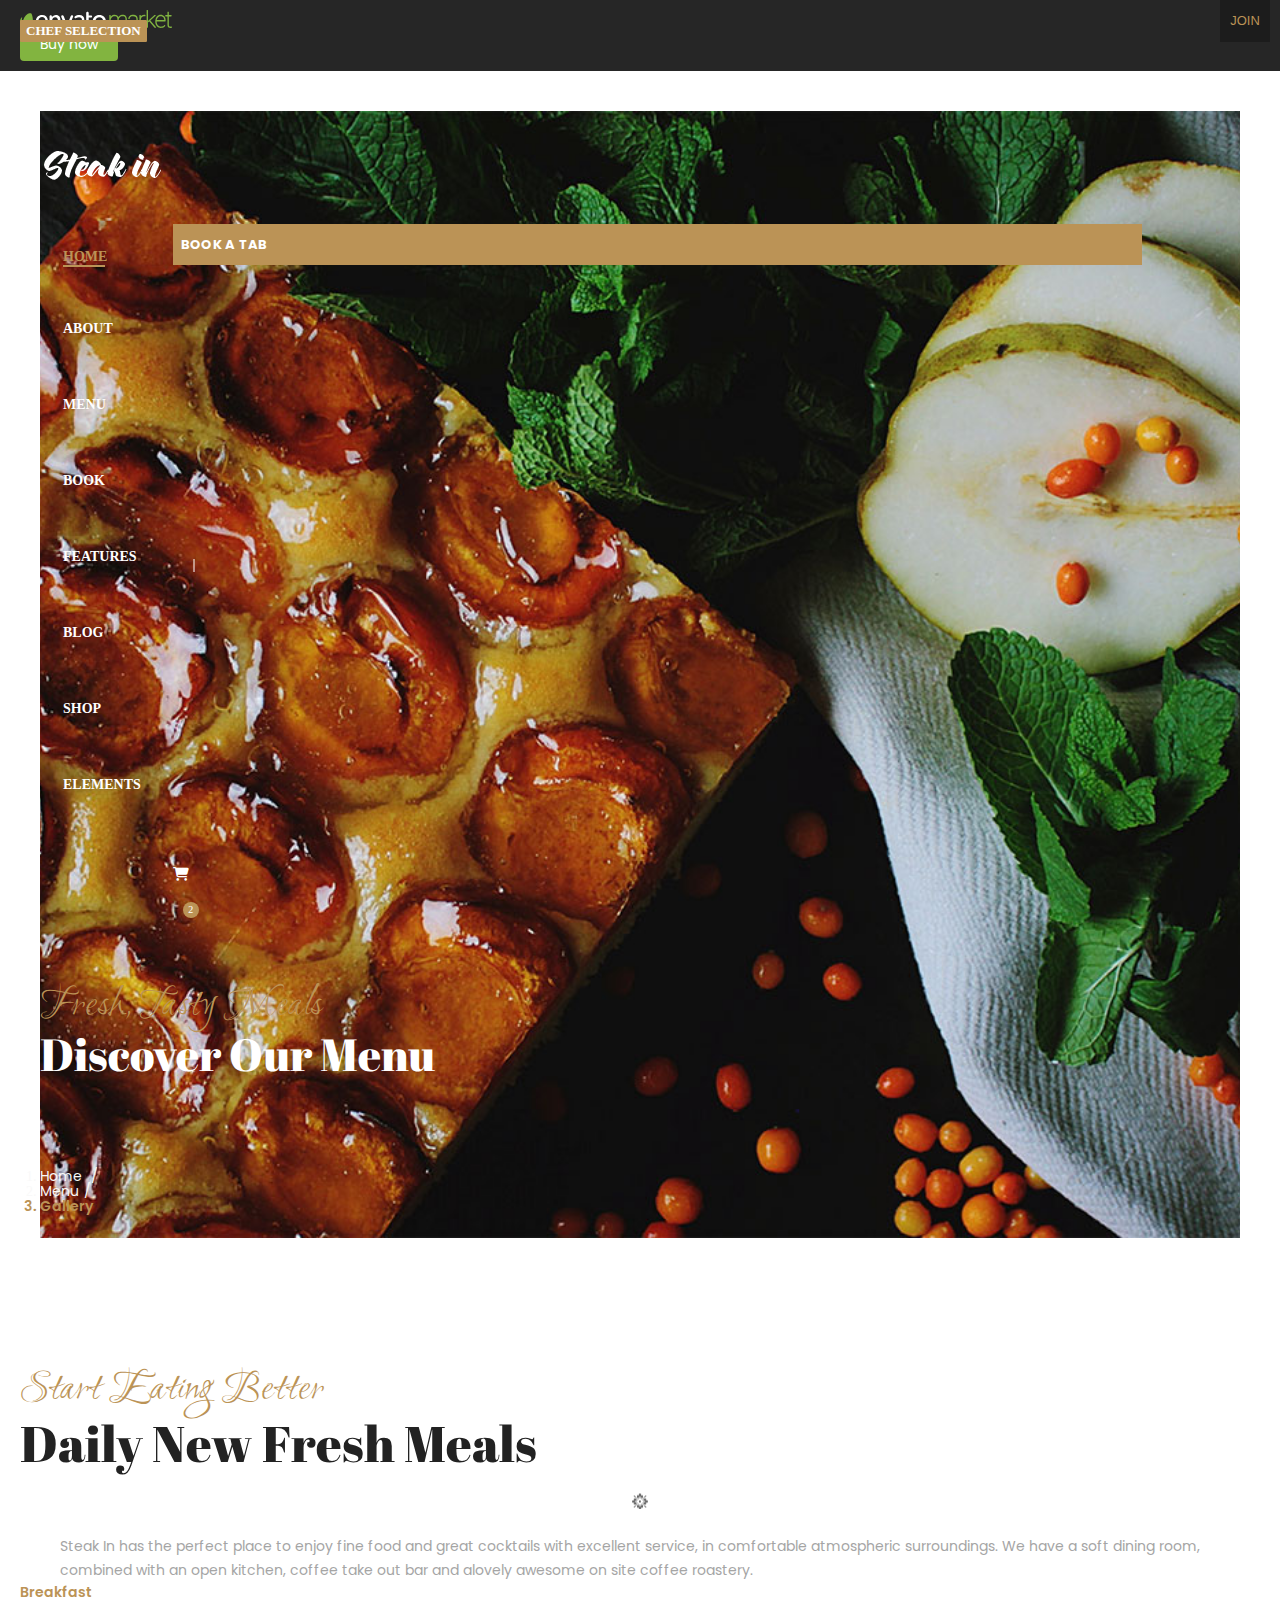
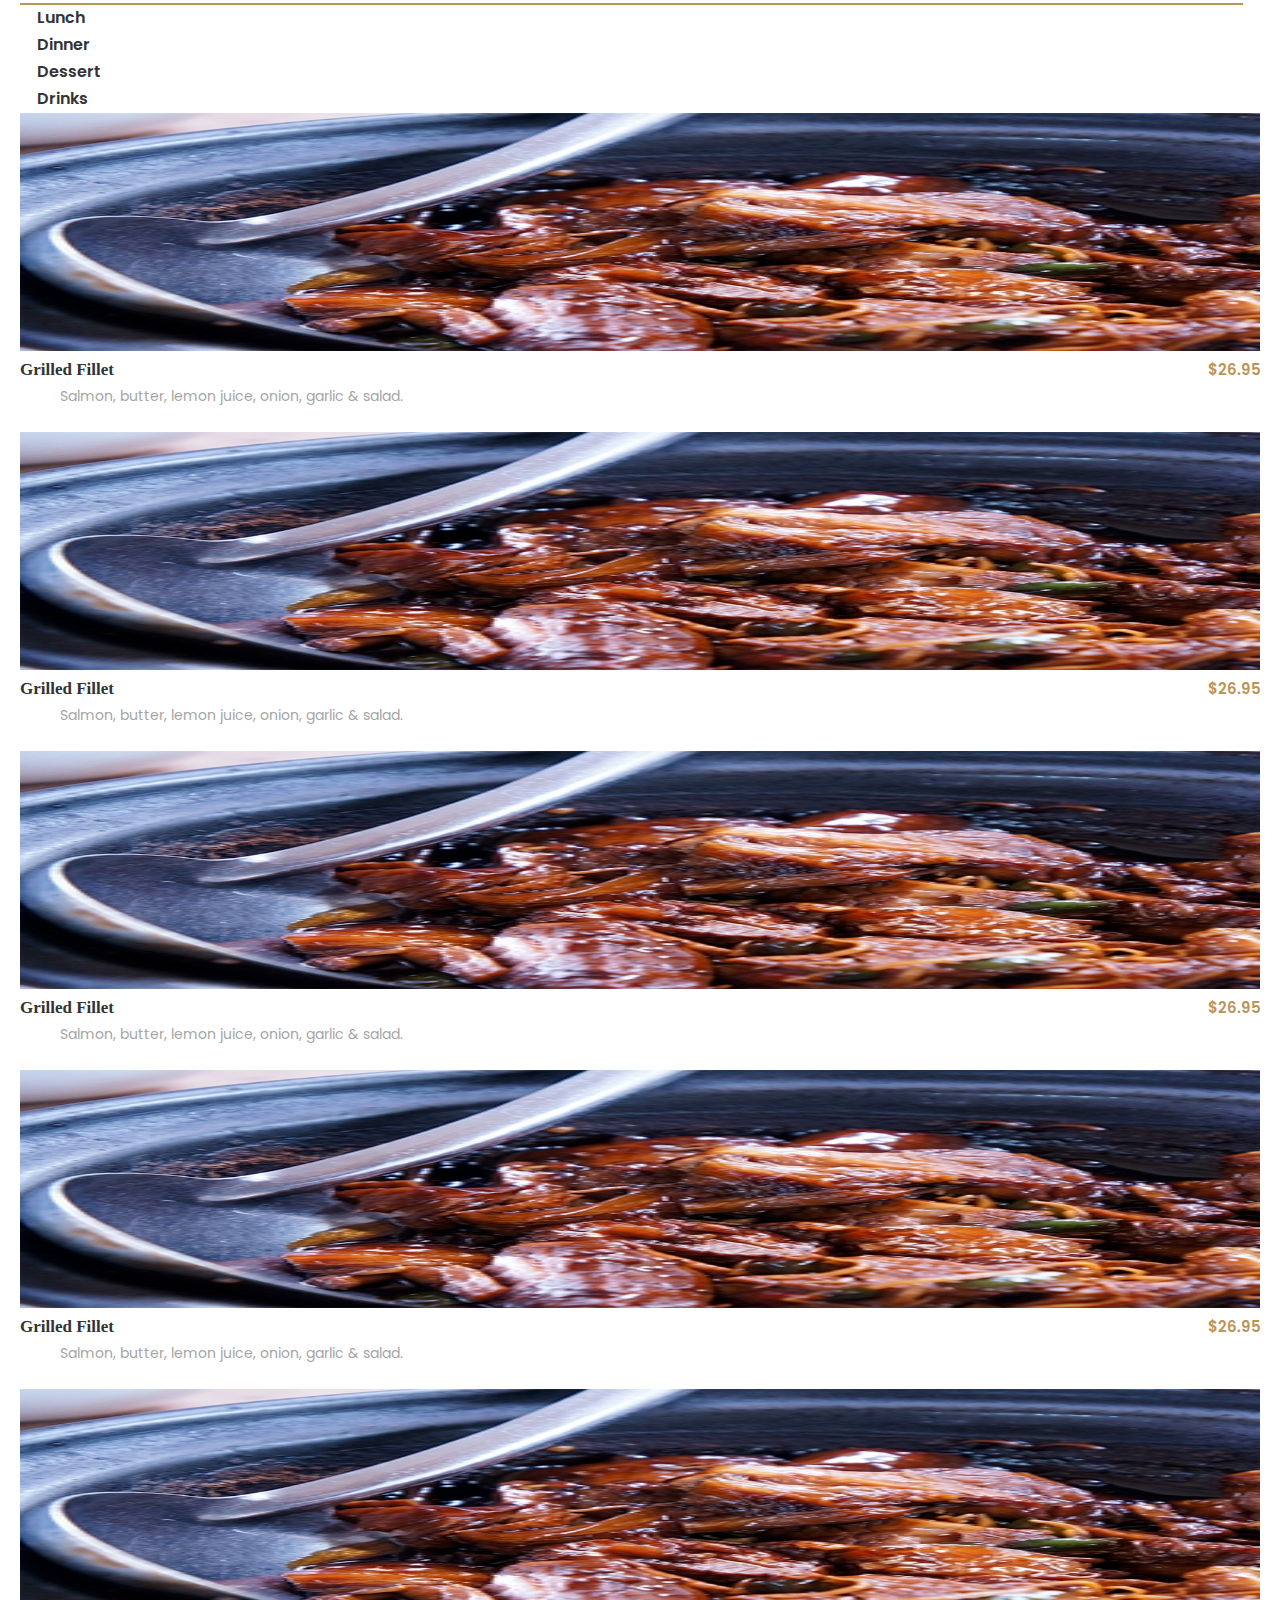
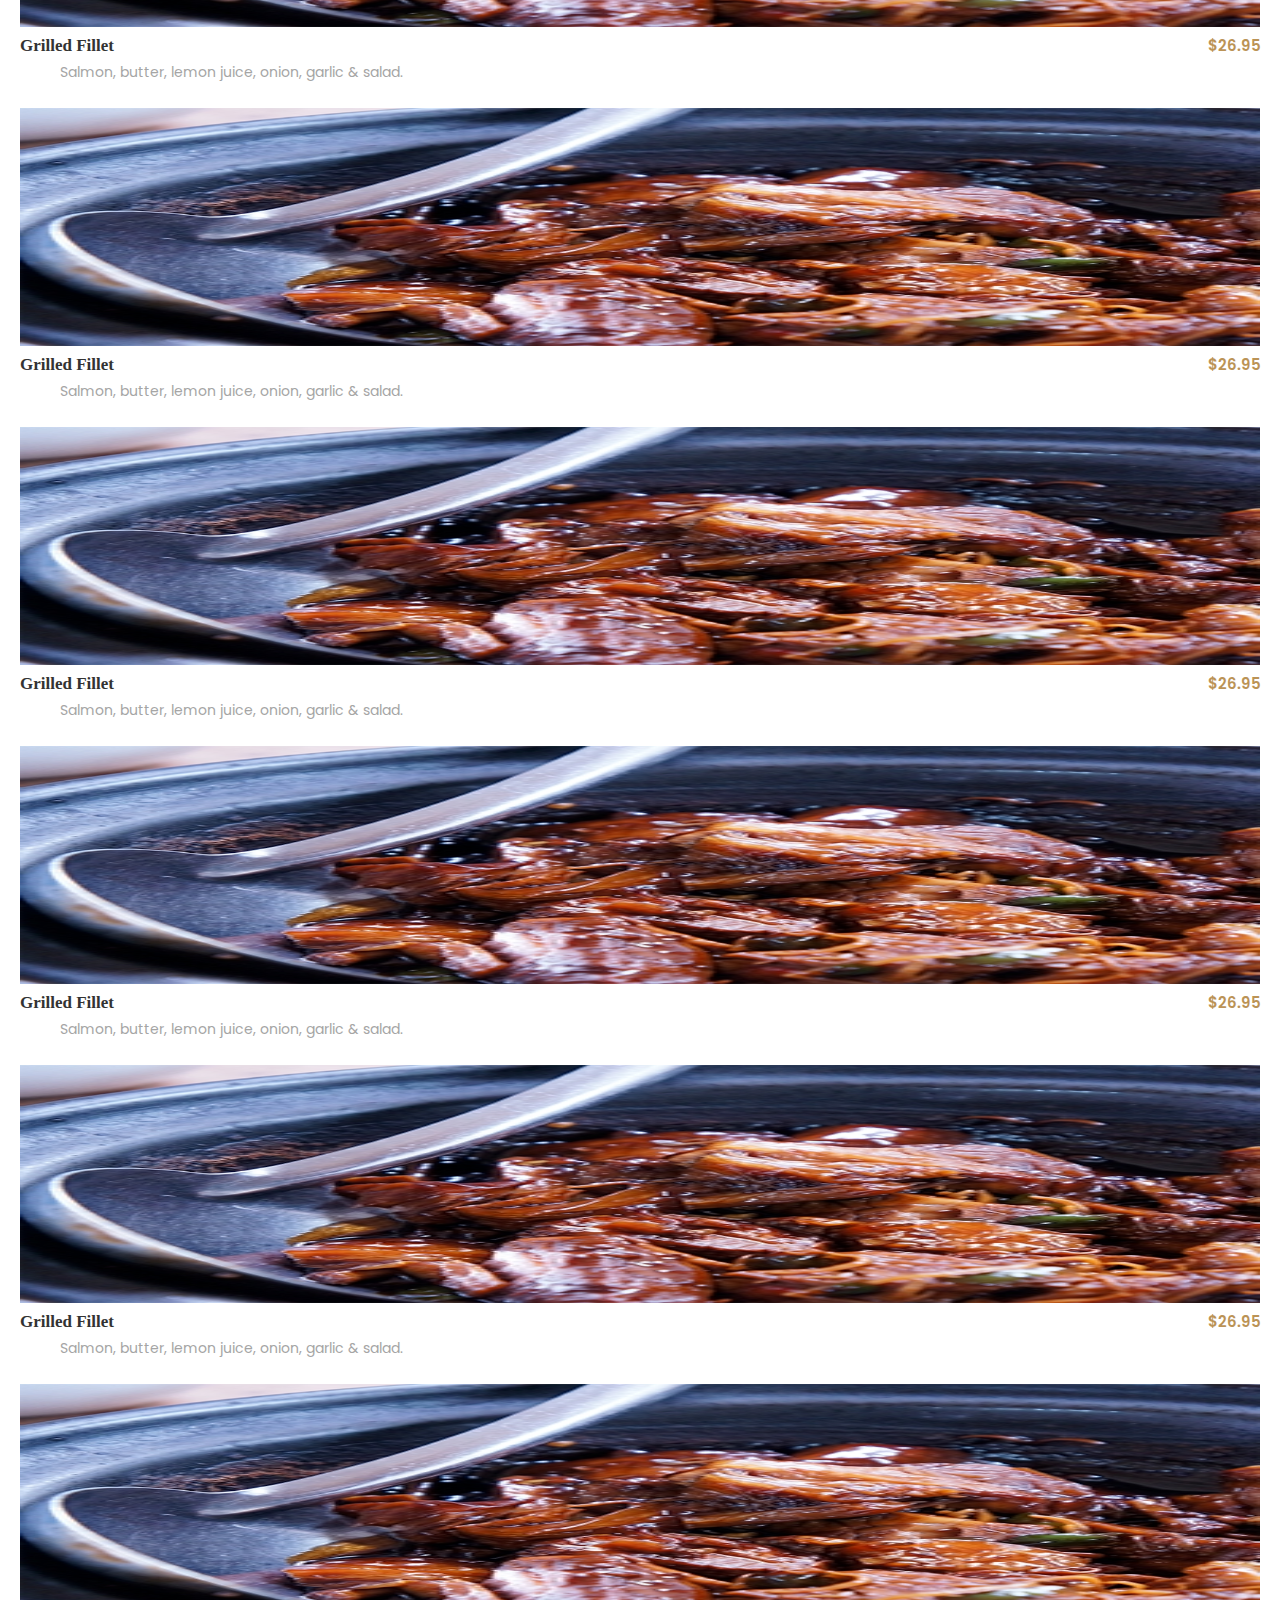
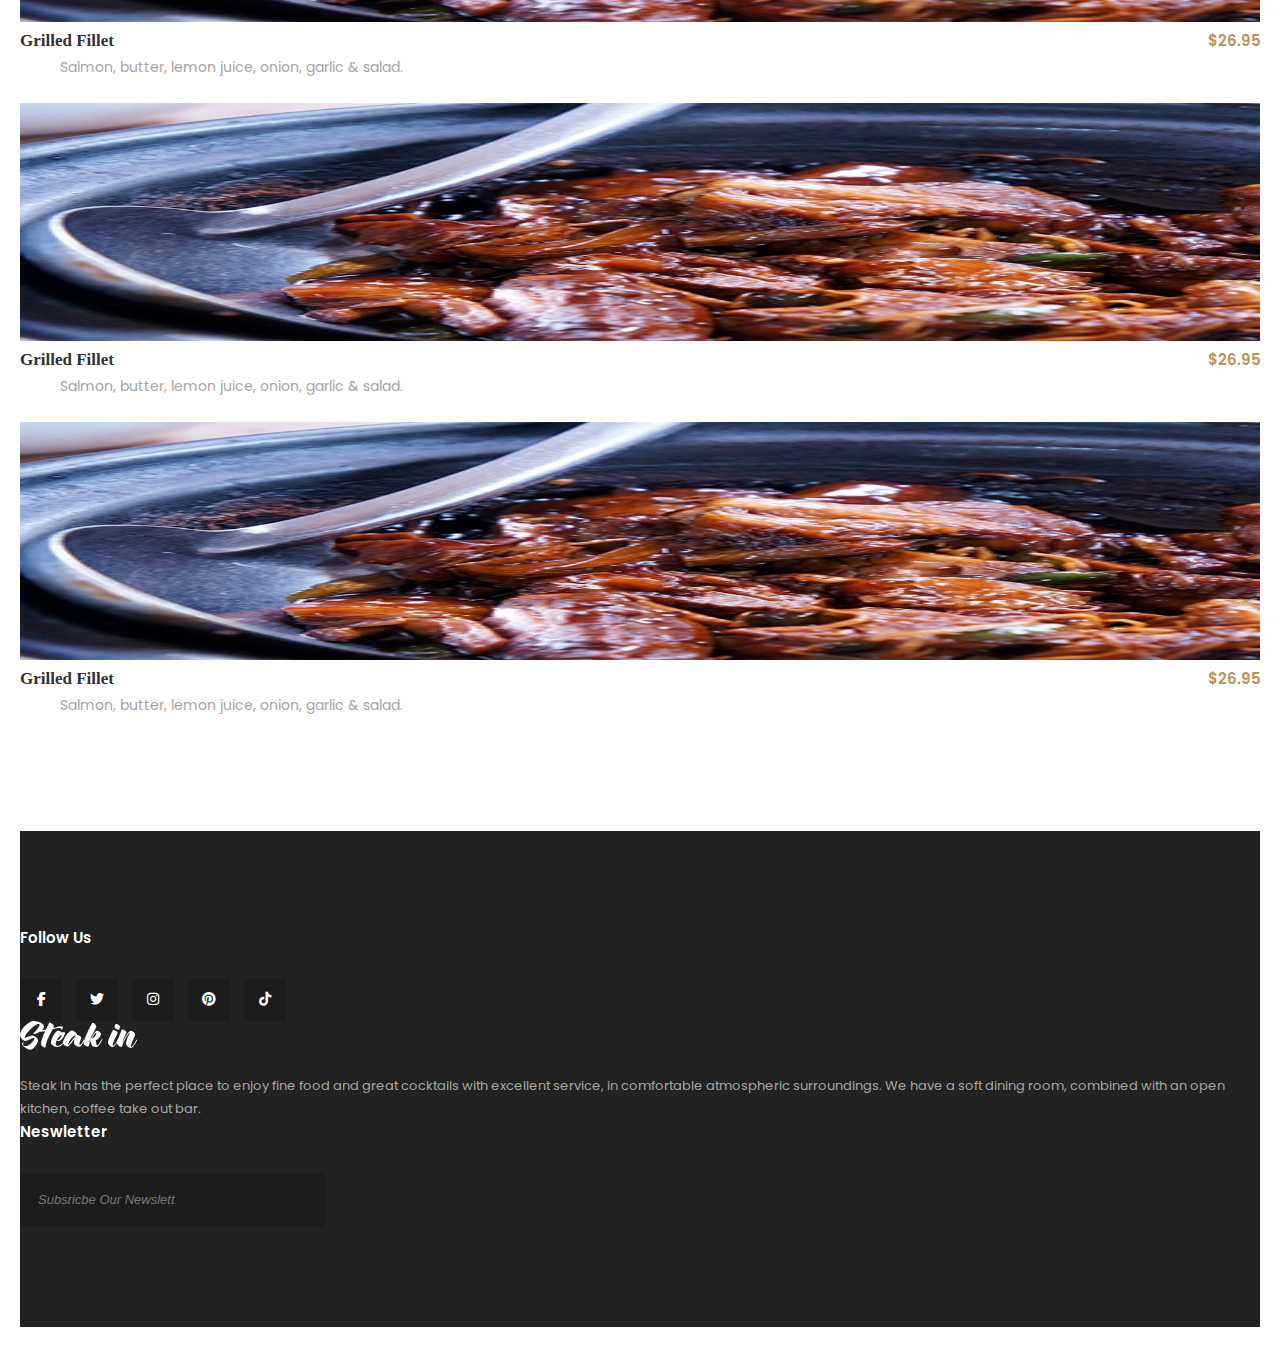
<file: Menu-Menu Gallery/index.html>
<!DOCTYPE html>
<html lang="en">
  <head>
    <meta charset="UTF-8" />
    <meta name="viewport" content="width=device-width, initial-scale=1.0" />
    <title>Document</title>
    <link
      href="https://cdn.jsdelivr.net/npm/bootstrap@5.0.2/dist/css/bootstrap.min.css"
      rel="stylesheet"
      integrity="sha384-EVSTQN3/azprG1Anm3QDgpJLIm9Nao0Yz1ztcQTwFspd3yD65VohhpuuCOmLASjC"
      crossorigin="anonymous"
    />
    <link rel="stylesheet" href="style.css" />
    <link
      rel="stylesheet"
      href="https://cdnjs.cloudflare.com/ajax/libs/font-awesome/6.4.2/css/all.min.css"
    />
    <link rel="preconnect" href="https://fonts.googleapis.com" />
    <link rel="preconnect" href="https://fonts.gstatic.com" crossorigin />
    <link
      href="https://fonts.googleapis.com/css2?family=Poppins&family=Roboto:wght@100&family=Ruthie&display=swap"
      rel="stylesheet"
    />
    <link rel="preconnect" href="https://fonts.googleapis.com" />
    <link rel="preconnect" href="https://fonts.gstatic.com" crossorigin />
    <link
      href="https://fonts.googleapis.com/css2?family=Abril+Fatface&family=Poppins&family=Roboto:wght@100&family=Ruthie&display=swap"
      rel="stylesheet"
    />
  </head>
  <body>
    <section class="container-fluid header-bg">
      <div class="row header">
        <div class="col-7 d-flex align-items-center">
          <div class="for-logo"><span>Envato</span></div>
        </div>
        <div class="col-5 d-flex justify-content-end">
          <div class="for-button-in-header">
            <button class="buy-now d-flex align-items-center">Buy now</button>
          </div>
        </div>
      </div>
    </section>
    <div style="margin: 20px" class="container-big">
      <div id="wrapper" class="wrapper clearfix p-0">
        <div class="bg-img-under-header position-relative">
          <div class="container big-navbar">
            <div class="">
              <div class="container in-big-navbar">
                <div class="row">
                  <div class="col-2 px-0 left-navbar">
                    <div
                      style="padding-top: 40px; padding-bottom: 40px"
                      class="navbar-big"
                    >
                      <div class="for-logo2">
                        <img src="logo2.png" alt="" />
                      </div>
                    </div>
                  </div>
                  <div class="col-10 none-icon">
                    <span class="for-none-icon">
                      <i class="fa-solid fa-bars"></i>
                    </span>
                  </div>
                  <div
                    style="padding-left: 23px; padding-right: 0px"
                    class="col-10 right-navbar"
                  >
                    <ul class="d-flex align-items-center m-0 p-0">
                      <li class="home">
                        Home
                        <div class="under-home-line"></div>
                        <ul class="position-absolute big-dropdown">
                          <li>
                            <div class="container">
                              <div class="row">
                                <div class="col-3">
                                  <ul>
                                    <li class="in-home-li">
                                      <a class="in-home-a" href="">home main</a>
                                    </li>
                                    <li class="in-home-li">
                                      <a class="in-home-a" href=""
                                        >homeoage 2</a
                                      >
                                    </li>
                                    <li class="in-home-li">
                                      <a class="in-home-a" href=""
                                        >homeoage 3</a
                                      >
                                    </li>
                                    <li class="in-home-li">
                                      <a class="in-home-a" href=""
                                        >homeoage 4</a
                                      >
                                    </li>
                                  </ul>
                                </div>
                                <div class="col-3">
                                  <ul>
                                    <li class="in-home-li">
                                      <a class="in-home-a" href=""
                                        >homepage 5</a
                                      >
                                    </li>
                                    <li class="in-home-li">
                                      <a class="in-home-a" href=""
                                        >homepage 6</a
                                      >
                                    </li>
                                    <li class="in-home-li">
                                      <a class="in-home-a" href=""
                                        >homepage 7</a
                                      >
                                    </li>
                                    <li class="in-home-li">
                                      <a class="in-home-a" href=""
                                        >homepage 8</a
                                      >
                                    </li>
                                  </ul>
                                </div>
                                <div class="col-3">
                                  <ul>
                                    <li class="in-home-li">
                                      <a class="in-home-a" href=""
                                        >homepage 9 (boxed)</a
                                      >
                                    </li>
                                    <li class="in-home-li">
                                      <a class="in-home-a" href=""
                                        >homepage 10 (wide)</a
                                      >
                                    </li>
                                    <li class="in-home-li">
                                      <a class="in-home-a" href=""
                                        >homepage 11 (dark)</a
                                      >
                                    </li>
                                    <li class="in-home-li">
                                      <a class="in-home-a" href=""
                                        >homepage 12 (shop)</a
                                      >
                                    </li>
                                  </ul>
                                </div>
                                <div class="col-3">
                                  <ul>
                                    <li class="in-home-li">
                                      <a class="in-home-a" href=""
                                        >homepage RTL</a
                                      >
                                    </li>
                                    <li class="in-home-li">
                                      <a class="in-home-a" href=""
                                        >homepage Arabic</a
                                      >
                                    </li>
                                  </ul>
                                </div>
                              </div>
                            </div>
                          </li>
                        </ul>
                      </li>
                      <li class="about position-relative">
                        ABOUT
                        <div class="under-about-line"></div>

                        <ul class="dropdown-in-about position-absolute">
                          <li class="in-home-li">
                            <a class="in-home-a" href="">Our Stary</a>
                          </li>
                          <li class="in-home-li">
                            <a class="in-home-a" href="">Our Chefs</a>
                          </li>
                          <li class="in-home-li">
                            <a class="in-home-a" href="">Chefs Ziya</a>
                          </li>
                          <li class="in-home-li">
                            <a class="in-home-a" href="">Our Checken</a>
                          </li>
                          <li class="in-home-li">
                            <a class="in-home-a" href="">Our Meet</a>
                          </li>
                          <li class="in-home-li">
                            <a class="in-home-a" href="">Our Stary</a>
                          </li>
                        </ul>
                      </li>
                      <li class="about position-relative">
                        Menu
                        <div class="under-about-line"></div>

                        <ul class="dropdown-in-about position-absolute">
                          <li class="in-home-li">
                            <a class="in-home-a" href="">Menu Stary</a>
                          </li>
                          <li class="in-home-li">
                            <a class="in-home-a" href="">Menu Chefs</a>
                          </li>
                          <li class="in-home-li">
                            <a class="in-home-a" href="">Chefs Ziya</a>
                          </li>
                          <li class="in-home-li">
                            <a class="in-home-a" href="">Menu Checken</a>
                          </li>
                          <li class="in-home-li">
                            <a class="in-home-a" href="">Menu Meet</a>
                          </li>
                          <li class="in-home-li">
                            <a class="in-home-a" href="">Menu Stary</a>
                          </li>
                        </ul>
                      </li>
                      <li class="about">
                        BOOK
                        <div class="under-about-line"></div>
                      </li>
                      <li class="about position-relative">
                        FEATURES
                        <div class="under-about-line"></div>

                        <ul
                          style="padding-right: 20px"
                          class="dropdown-in-about position-absolute"
                        >
                          <li
                            class="in-home-li d-flex justify-content-between align-items-center position-relative"
                          >
                            <a class="in-home-a" href="">Revolution </a
                            ><i
                              class="fa-solid fa-angle-right icon-drowdown"
                            ></i>

                            <ul class="in-in-dropdown position-absolute">
                              <li
                                class="in-in-home-li d-flex justify-content-between align-items-center position-relative"
                              >
                                <a class="in-in-home-a" href="">Silders 1</a
                                ><i
                                  class="fa-solid fa-angle-right icon-in-in-drowdown"
                                ></i>

                                <ul class="in-in-in-dropdown position-absolute">
                                  <li class="in-in-in-in-home-li">
                                    <a class="in-in-in-in-home-a" href=""
                                      >Silders 1</a
                                    >
                                  </li>
                                  <li class="in-in-in-in-home-li">
                                    <a class="in-in-in-in-home-a" href=""
                                      >Silders 2</a
                                    >
                                  </li>
                                  <li class="in-in-in-in-home-li">
                                    <a class="in-in-in-in-home-a" href=""
                                      >Silders 3</a
                                    >
                                  </li>
                                  <li class="in-in-in-in-home-li">
                                    <a class="in-in-in-in-home-a" href=""
                                      >Silders 4</a
                                    >
                                  </li>
                                </ul>
                              </li>
                              <li
                                class="in-in-home-li d-flex justify-content-between align-items-center position-relative"
                              >
                                <a class="in-in-home-a" href="">Silders 2</a
                                ><i
                                  class="fa-solid fa-angle-right icon-in-in-drowdown"
                                ></i>
                                <ul class="in-in-in-dropdown position-absolute">
                                  <li class="in-in-in-in-home-li">
                                    <a class="in-in-in-in-home-a" href=""
                                      >Silders 1</a
                                    >
                                  </li>
                                  <li class="in-in-in-in-home-li">
                                    <a class="in-in-in-in-home-a" href=""
                                      >Silders 2</a
                                    >
                                  </li>
                                  <li class="in-in-in-in-home-li">
                                    <a class="in-in-in-in-home-a" href=""
                                      >Silders 3</a
                                    >
                                  </li>
                                  <li class="in-in-in-in-home-li">
                                    <a class="in-in-in-in-home-a" href=""
                                      >Silders 4</a
                                    >
                                  </li>
                                  <li class="in-in-in-in-home-li">
                                    <a class="in-in-in-in-home-a" href=""
                                      >Silders 5</a
                                    >
                                  </li>
                                  <li class="in-in-in-in-home-li">
                                    <a class="in-in-in-in-home-a" href=""
                                      >Silders 6</a
                                    >
                                  </li>
                                  <li class="in-in-in-in-home-li">
                                    <a class="in-in-in-in-home-a" href=""
                                      >Silders 7</a
                                    >
                                  </li>
                                  <li class="in-in-in-in-home-li">
                                    <a class="in-in-in-in-home-a" href=""
                                      >Silders 8</a
                                    >
                                  </li>
                                </ul>
                              </li>
                            </ul>
                          </li>
                          <li
                            class="in-home-li d-flex justify-content-between align-items-center position-relative"
                          >
                            <a class="in-home-a" href="">Header</a
                            ><i
                              class="fa-solid fa-angle-right icon-drowdown"
                            ></i>

                            <ul class="in-in-dropdown position-absolute">
                              <li class="in-in-home-li position-relative">
                                <a class="in-in-home-a" href="">Transparent</a
                                ><i
                                  class="fa-solid fa-angle-right icon-in-in-drowdown"
                                ></i>
                                <ul class="in-in-in-dropdown position-absolute">
                                  <li class="in-in-in-in-home-li">
                                    <a class="in-in-in-in-home-a" href=""
                                      >Silders 1</a
                                    >
                                  </li>
                                  <li class="in-in-in-in-home-li">
                                    <a class="in-in-in-in-home-a" href=""
                                      >Silders 2</a
                                    >
                                  </li>
                                  <li class="in-in-in-in-home-li">
                                    <a class="in-in-in-in-home-a" href=""
                                      >Silders 3</a
                                    >
                                  </li>
                                  <li class="in-in-in-in-home-li">
                                    <a class="in-in-in-in-home-a" href=""
                                      >Silders 4</a
                                    >
                                  </li>
                                  <li class="in-in-in-in-home-li">
                                    <a class="in-in-in-in-home-a" href=""
                                      >Silders 5</a
                                    >
                                  </li>
                                  <li class="in-in-in-in-home-li">
                                    <a class="in-in-in-in-home-a" href=""
                                      >Silders 6</a
                                    >
                                  </li>
                                  <li class="in-in-in-in-home-li">
                                    <a class="in-in-in-in-home-a" href=""
                                      >Silders 7</a
                                    >
                                  </li>
                                  <li class="in-in-in-in-home-li">
                                    <a class="in-in-in-in-home-a" href=""
                                      >Silders 8</a
                                    >
                                  </li>
                                </ul>
                              </li>
                              <li class="in-in-home-li position-relative">
                                <a class="in-in-home-a" href="">Centered</a
                                ><i
                                  class="fa-solid fa-angle-right icon-in-in-drowdown"
                                ></i>
                                <ul class="in-in-in-dropdown position-absolute">
                                  <li class="in-in-in-in-home-li">
                                    <a class="in-in-in-in-home-a" href=""
                                      >Silders 1</a
                                    >
                                  </li>
                                  <li class="in-in-in-in-home-li">
                                    <a class="in-in-in-in-home-a" href=""
                                      >Silders 2</a
                                    >
                                  </li>
                                </ul>
                              </li>
                              <li class="in-in-home-li position-relative">
                                <a class="in-in-home-a" href="">With Topbar</a
                                ><i
                                  class="fa-solid fa-angle-right icon-in-in-drowdown"
                                ></i>
                                <ul class="in-in-in-dropdown position-absolute">
                                  <li class="in-in-in-in-home-li">
                                    <a class="in-in-in-in-home-a" href=""
                                      >Silders 1</a
                                    >
                                  </li>
                                </ul>
                              </li>
                              <li class="in-in-home-li position-relative">
                                <a class="in-in-home-a" href="">Fixed Topbar</a
                                ><i
                                  class="fa-solid fa-angle-right icon-in-in-drowdown"
                                ></i>
                                <ul class="in-in-in-dropdown position-absolute">
                                  <li class="in-in-in-in-home-li">
                                    <a class="in-in-in-in-home-a" href=""
                                      >Silders 1</a
                                    >
                                  </li>
                                  <li class="in-in-in-in-home-li">
                                    <a class="in-in-in-in-home-a" href=""
                                      >Silders 2</a
                                    >
                                  </li>
                                </ul>
                              </li>
                              <li class="in-in-home-li position-relative">
                                <a class="in-in-home-a" href="">Border</a
                                ><i
                                  class="fa-solid fa-angle-right icon-in-in-drowdown"
                                ></i>
                                <ul class="in-in-in-dropdown position-absolute">
                                  <li class="in-in-in-in-home-li">
                                    <a class="in-in-in-in-home-a" href=""
                                      >Silders 1</a
                                    >
                                  </li>
                                  <li class="in-in-in-in-home-li">
                                    <a class="in-in-in-in-home-a" href=""
                                      >Silders 2</a
                                    >
                                  </li>
                                </ul>
                              </li>
                            </ul>
                          </li>
                          <li
                            class="in-home-li d-flex justify-content-between align-items-center position-relative"
                          >
                            <a class="in-home-a" href="">Footers</a
                            ><i
                              class="fa-solid fa-angle-right icon-drowdown"
                            ></i>
                            <ul class="in-in-dropdown position-absolute">
                              <li class="in-in-home-li position-relative">
                                <a class="in-in-home-a" href="">Footer 1</a>
                              </li>
                              <li class="in-in-home-li position-relative">
                                <a class="in-in-home-a" href="">Footer 2</a>
                              </li>
                              <li class="in-in-home-li position-relative">
                                <a class="in-in-home-a" href="">Footer 3</a>
                              </li>
                              <li class="in-in-home-li position-relative">
                                <a class="in-in-home-a" href="">Footer 4</a>
                              </li>
                              <li class="in-in-home-li position-relative">
                                <a class="in-in-home-a" href="">Footer 5</a>
                              </li>
                              <li class="in-in-home-li position-relative">
                                <a class="in-in-home-a" href="">Footer 6</a>
                              </li>
                              <li class="in-in-home-li position-relative">
                                <a class="in-in-home-a" href="">Footer 7</a>
                              </li>
                              <li class="in-in-home-li">
                                <a
                                  class="in-in-home-a position-relative"
                                  href=""
                                  >Footer 8</a
                                >
                              </li>
                            </ul>
                          </li>
                          <li
                            class="in-home-li d-flex justify-content-between align-items-center position-relative"
                          >
                            <a class="in-home-a" href="">Page Titels</a
                            ><i
                              class="fa-solid fa-angle-right icon-drowdown"
                            ></i>
                            <ul class="in-in-dropdown position-absolute">
                              <li class="in-in-home-li position-relative">
                                <a class="in-in-home-a" href="">Page title 1</a>
                              </li>
                              <li class="in-in-home-li position-relative">
                                <a class="in-in-home-a" href="">Page title 2</a>
                              </li>
                              <li class="in-in-home-li position-relative">
                                <a class="in-in-home-a" href="">Page title 3</a>
                              </li>
                              <li class="in-in-home-li position-relative">
                                <a class="in-in-home-a" href="">Page title 4</a>
                              </li>
                              <li class="in-in-home-li">
                                <a
                                  class="in-in-home-a position-relative"
                                  href=""
                                  >Page title 5</a
                                >
                              </li>
                              <li class="in-in-home-li">
                                <a
                                  class="in-in-home-a position-relative"
                                  href=""
                                  >Page title 6</a
                                >
                              </li>
                              <li class="in-in-home-li">
                                <a
                                  class="in-in-home-a position-relative"
                                  href=""
                                  >Page title 7</a
                                >
                              </li>
                              <li class="in-in-home-li">
                                <a
                                  class="in-in-home-a position-relative"
                                  href=""
                                  >Page title 8</a
                                >
                              </li>
                              <li class="in-in-home-li">
                                <a
                                  class="in-in-home-a position-relative"
                                  href=""
                                  >Page title 9</a
                                >
                              </li>
                              <li class="in-in-home-li">
                                <a
                                  class="in-in-home-a position-relative"
                                  href=""
                                  >Page title 10</a
                                >
                              </li>
                              <li class="in-in-home-li">
                                <a
                                  class="in-in-home-a position-relative"
                                  href=""
                                  >Page title 11</a
                                >
                              </li>
                            </ul>
                          </li>
                          <li
                            class="in-home-li d-flex justify-content-between align-items-center position-relative"
                          >
                            <a class="in-home-a" href="">Widgets</a
                            ><i
                              class="fa-solid fa-angle-right icon-drowdown"
                            ></i>

                            <ul class="in-in-dropdown position-absolute">
                              <li class="in-in-home-li position-relative">
                                <a class="in-in-home-a" href="">Transparent</a>
                              </li>
                              <li class="in-in-home-li position-relative">
                                <a class="in-in-home-a" href="">Centered</a>
                              </li>
                              <li class="in-in-home-li position-relative">
                                <a class="in-in-home-a" href="">With Topbar</a>
                              </li>
                              <li class="in-in-home-li position-relative">
                                <a class="in-in-home-a" href="">Fixed Topbar</a>
                              </li>
                              <li class="in-in-home-li">
                                <a
                                  class="in-in-home-a position-relative"
                                  href=""
                                  >Border</a
                                >
                              </li>
                            </ul>
                          </li>
                          <li
                            class="in-home-li d-flex justify-content-between align-items-center position-relative"
                          >
                            <a class="in-home-a" href="">Untility Pages</a
                            ><i
                              class="fa-solid fa-angle-right icon-drowdown"
                            ></i>
                            <ul class="in-in-dropdown position-absolute">
                              <li class="in-in-home-li position-relative">
                                <a class="in-in-home-a" href="">Transparent</a>
                              </li>
                              <li class="in-in-home-li position-relative">
                                <a class="in-in-home-a" href="">Centered</a>
                              </li>
                              <li class="in-in-home-li position-relative">
                                <a class="in-in-home-a" href="">With Topbar</a>
                              </li>
                              <li class="in-in-home-li position-relative">
                                <a class="in-in-home-a" href="">Fixed Topbar</a>
                              </li>
                              <li class="in-in-home-li">
                                <a
                                  class="in-in-home-a position-relative"
                                  href=""
                                  >Border</a
                                >
                              </li>
                            </ul>
                          </li>
                          <li
                            class="in-home-li d-flex justify-content-between align-items-center position-relative"
                          >
                            <a class="in-home-a" href="">Tempalates</a
                            ><i
                              class="fa-solid fa-angle-right icon-drowdown"
                            ></i>
                            <ul class="in-in-dropdown position-absolute">
                              <li class="in-in-home-li position-relative">
                                <a class="in-in-home-a" href="">Transparent</a>
                              </li>
                              <li class="in-in-home-li position-relative">
                                <a class="in-in-home-a" href="">Centered</a>
                              </li>
                              <li class="in-in-home-li position-relative">
                                <a class="in-in-home-a" href="">With Topbar</a>
                              </li>
                            </ul>
                          </li>
                          <li
                            class="in-home-li d-flex justify-content-between align-items-center"
                          >
                            <a class="in-home-a" href="">Lading Page</a>
                          </li>
                        </ul>
                      </li>
                      <li class="about position-relative">
                        BLOG
                        <div class="under-about-line"></div>
                        <ul class="dropdown-in-about position-absolute">
                          <li class="in-home-li">
                            <a class="in-home-a" href="">Blog Stary</a>
                          </li>
                          <li class="in-home-li">
                            <a class="in-home-a" href="">Blog Chefs</a>
                          </li>
                          <li class="in-home-li">
                            <a class="in-home-a" href="">Chefs Ziya</a>
                          </li>
                          <li class="in-home-li">
                            <a class="in-home-a" href="">blog Checken</a>
                          </li>
                          <li class="in-home-li">
                            <a class="in-home-a" href="">blog Meet</a>
                          </li>
                          <li class="in-home-li">
                            <a class="in-home-a" href="">blog Stary</a>
                          </li>
                        </ul>
                      </li>
                      <li class="about position-relative">
                        SHOP
                        <div class="under-about-line">
                          <ul class="dropdown-in-about position-absolute">
                            <li class="in-home-li">
                              <a class="in-home-a" href="">Shop Colomn</a>
                            </li>
                            <li class="in-home-li">
                              <a class="in-home-a" href="">Shop Product</a>
                            </li>
                            <li class="in-home-li">
                              <a class="in-home-a" href="">Shop Single</a>
                            </li>
                            <li class="in-home-li">
                              <a class="in-home-a" href="">Shop Bershka</a>
                            </li>
                            <li class="in-home-li">
                              <a class="in-home-a" href="">Shop Pull bear </a>
                            </li>
                            <li class="in-home-li">
                              <a class="in-home-a" href="">Shop Zara</a>
                            </li>
                          </ul>
                        </div>
                      </li>
                      <li class="about">
                        ELEMENTS
                        <div class="under-about-line"></div>
                        <ul class="position-absolute big-dropdown-last">
                          <li>
                            <div class="container">
                              <div class="row">
                                <div class="col-3">
                                  <ul>
                                    <li>
                                      <a class="in-big-dropdown-main" href="#"
                                        >interactive elements</a
                                      >
                                    </li>
                                    <li class="in-home-li">
                                      <a
                                        style="margin: 0px"
                                        class="in-home-a"
                                        href=""
                                        ><i class="fa-brands fa-youtube"></i>
                                        home main</a
                                      >
                                    </li>
                                    <li class="in-home-li">
                                      <a
                                        style="margin: 0px"
                                        class="in-home-a"
                                        href=""
                                        ><i class="fa-brands fa-youtube"></i>
                                        homeoage 2</a
                                      >
                                    </li>
                                    <li class="in-home-li">
                                      <a
                                        style="margin: 0px"
                                        class="in-home-a"
                                        href=""
                                        ><i class="fa-brands fa-youtube"></i>
                                        homeoage 3</a
                                      >
                                    </li>
                                    <li class="in-home-li">
                                      <a
                                        style="margin: 0px"
                                        class="in-home-a"
                                        href=""
                                        ><i class="fa-brands fa-youtube"></i>
                                        homeoage 4</a
                                      >
                                    </li>
                                  </ul>
                                </div>
                                <div class="col-3">
                                  <ul>
                                    <li>
                                      <a class="in-big-dropdown-main" href="#"
                                        >standard elements</a
                                      >
                                    </li>
                                    <li class="in-home-li">
                                      <a
                                        style="margin: 0px"
                                        class="in-home-a"
                                        href=""
                                        ><i class="fa-brands fa-youtube"></i>
                                        homepage 5</a
                                      >
                                    </li>
                                    <li class="in-home-li">
                                      <a
                                        style="margin: 0px"
                                        class="in-home-a"
                                        href=""
                                        ><i class="fa-brands fa-youtube"></i>
                                        homepage 6</a
                                      >
                                    </li>
                                    <li class="in-home-li">
                                      <a
                                        style="margin: 0px"
                                        class="in-home-a"
                                        href=""
                                        ><i class="fa-brands fa-youtube"></i>
                                        homepage 7</a
                                      >
                                    </li>
                                    <li class="in-home-li">
                                      <a
                                        style="margin: 0px"
                                        class="in-home-a"
                                        href=""
                                        ><i class="fa-brands fa-youtube"></i>
                                        homepage 8</a
                                      >
                                    </li>
                                  </ul>
                                </div>
                                <div class="col-3">
                                  <ul>
                                    <li>
                                      <a class="in-big-dropdown-main" href="#"
                                        >infographics elements</a
                                      >
                                    </li>
                                    <li class="in-home-li">
                                      <a
                                        style="margin: 0px"
                                        class="in-home-a"
                                        href=""
                                        ><i class="fa-brands fa-youtube"></i>
                                        homepage 9 (boxed)</a
                                      >
                                    </li>
                                    <li class="in-home-li">
                                      <a
                                        style="margin: 0px"
                                        class="in-home-a"
                                        href=""
                                        ><i class="fa-brands fa-youtube"></i>
                                        homepage 10 (wide)</a
                                      >
                                    </li>
                                    <li class="in-home-li">
                                      <a
                                        style="margin: 0px"
                                        class="in-home-a"
                                        href=""
                                        ><i class="fa-brands fa-youtube"></i>
                                        homepage 11 (dark)</a
                                      >
                                    </li>
                                    <li class="in-home-li">
                                      <a
                                        style="margin: 0px"
                                        class="in-home-a"
                                        href=""
                                        ><i class="fa-brands fa-youtube"></i>
                                        homepage 12 (shop)</a
                                      >
                                    </li>
                                  </ul>
                                </div>
                                <div class="col-3">
                                  <ul>
                                    <li>
                                      <a class="in-big-dropdown-main" href="#"
                                        >typography</a
                                      >
                                    </li>
                                    <li class="in-home-li">
                                      <a
                                        style="margin: 0px"
                                        class="in-home-a"
                                        href=""
                                      >
                                        <i class="fa-brands fa-youtube"></i>
                                        homepage RTL</a
                                      >
                                    </li>
                                    <li class="in-home-li">
                                      <a
                                        style="margin: 0px"
                                        class="in-home-a"
                                        href=""
                                        ><i class="fa-brands fa-youtube"></i>
                                        homepage Arabic</a
                                      >
                                    </li>
                                  </ul>
                                </div>
                              </div>
                            </div>
                          </li>
                        </ul>
                      </li>
                    </ul>
                    <div class="navbar-right">
                      <div
                        style="height: 100%"
                        class="d-flex align-items-center"
                      >
                        <a class="Book-a-table" href="">Book A Tab</a>
                        <div style="height: 100%" class="right-border">
                          <div class="right-book-a-table"></div>
                        </div>
                        <div
                          style="
                            height: 100%;
                            margin-right: 20px;
                            position: relative;
                          "
                          class="d-flex align-items-center"
                        >
                          <i class="fa-solid fa-cart-shopping navbar-icon"></i>
                          <span class="notification position-absolute">2</span>
                        </div>
                        <div
                          style="height: 100%; margin-right: 20px"
                          class="d-flex align-items-center"
                        >
                          <i
                            class="fa-solid fa-magnifying-glass navbar-icon"
                          ></i>
                        </div>
                        <div
                          style="height: 100%; margin-right: 20px"
                          class="d-flex align-items-center"
                        >
                          <i class="fa-solid fa-bars navbar-icon"></i>
                        </div>
                      </div>
                    </div>
                  </div>
                </div>
              </div>
            </div>
          </div>
          <!--  main-decorate under-decorate center-last -->
          <div   class="container ">
            <div style="padding-top: 160px" class="row">
              <div class="col-sm-12 col-12 text-center">
                <div class="main-decorate">Fresh, Tasty Meals</div>
                <h1 class="under-decorate">Discover Our Menu</h1>
                <ol class="breadcrumb justify-content-center">
                  <li>
                    <a class="about-us" href="index.html"
                      >Home <span style="padding: 0px 5px">/</span>
                    </a>
                  </li>
                  <li>
                    <a class="about-us" href="index.html"
                      >Menu<span style="padding: 0px 5px">/</span>
                    </a>
                  </li>
                  <li class="active">Gallery</li>
                </ol>
              </div>
            </div>
          </div>
        </div>
      </div>
      <div  class="container-lg">
        <div class="row justify-content-center">
          <div style="padding-top: 110px;" class="col-xl-6 col-lg-8  col-sm-10 col-12">
            <p class="heading--subtitle text-center">Start Eating Better</p>
            <h2 class="heading--title mb-0 text-center">Daily New Fresh Meals</h2>
            <div class="divider--shape-4"></div>
            <p class="heading--desc text-center p-0">
              Steak In has the perfect place to enjoy fine food and great
              cocktails with excellent service, in comfortable atmospheric
              surroundings. We have a soft dining room, combined with an open
              kitchen, coffee take out bar and alovely awesome on site coffee
              roastery.
            </p>
          </div>
          <div class="row">
            <div class="col-12">
              <ul class="nav d-flex justify-content-center my-4">
                <li class="active">
                  Breakfast
                  <div class="border-under-breakfast"></div>
                </li>
                <li class="lunch">
                  Lunch
                  <div class="border-under-lunch"></div>
                </li>
                <li class="lunch">
                  Dinner
                  <div class="border-under-lunch"></div>
                </li>
                <li class="lunch">
                  Dessert
                  <div class="border-under-lunch"></div>
                </li>
                <li class="lunch">
                  Drinks
                  <div class="border-under-lunch"></div>
                </li>
              </ul>
            </div>
          </div>
          <div style="padding-bottom: 90px;" class="row justify-content-center">
           <div class="col-xl-3 col-lg-4 col-10   col-sm-5 m-lg-0 mx-3 p-0 p-xl-0 p-lg-3 ">
            <div class="position-relative">
              <div class="div-hover position-absolute"></div>
            <div class="dish--tag">Chef Selection</div>
              <img class="img-isgdender" src="isgender.jpg" alt="">
            </div>
            <div style="border-bottom: 0px;" class="dish-content-bio pt-3">
              <h3 class="dish-title">Grilled Fillet</h3>
              <div class="dish-price">$26.95</div>
              <p class="heading--desc p-0">Salmon, butter, lemon juice, onion, garlic &amp; salad.</p>
            </div>
           </div>
           <div class="col-xl-3 col-lg-4  col-10    col-sm-5 m-lg-0 mx-3 p-0 p-xl-0 p-lg-3 mx-xl-4 col-lg-0">
            <div class="position-relative">
              <div class="div-hover position-absolute"></div>
            <div class="dish--tag">Chef Selection</div>
              <img class="img-isgdender" src="isgender.jpg" alt="">
            </div>
            <div style="border-bottom: 0px;" class="dish-content-bio pt-3 ">
              <h3 class="dish-title">Grilled Fillet</h3>
              <div class="dish-price">$26.95</div>
              <p class="heading--desc p-0">Salmon, butter, lemon juice, onion, garlic &amp; salad.</p>
            </div>
           </div>
           <div class="col-xl-3 col-lg-4  col-sm-5 m-lg-0 mx-3 col-10   p-0 p-xl-0 p-lg-3">
            <div class="position-relative">
              <div class="div-hover position-absolute"></div>
            <div class="dish--tag">Chef Selection</div>
              <img class="img-isgdender" src="isgender.jpg" alt="">
            </div>
            <div style="border-bottom: 0px;" class="dish-content-bio pt-3">
              <h3 class="dish-title">Grilled Fillet</h3>
              <div class="dish-price">$26.95</div>
              <p class="heading--desc p-0">Salmon, butter, lemon juice, onion, garlic &amp; salad.</p>
            </div>
           </div>
           <div class="col-xl-3 col-lg-4   col-sm-5 m-lg-0 mx-3 col-10  p-0 p-xl-0 p-lg-3 ">
            <div class="position-relative">
              <div class="div-hover position-absolute"></div>
            <div class="dish--tag">Chef Selection</div>
              <img class="img-isgdender" src="isgender.jpg" alt="">
            </div>
            <div style="border-bottom: 0px;" class="dish-content-bio pt-3">
              <h3 class="dish-title">Grilled Fillet</h3>
              <div class="dish-price">$26.95</div>
              <p class="heading--desc p-0">Salmon, butter, lemon juice, onion, garlic &amp; salad.</p>
            </div>
           </div>
           <div class="col-xl-3 col-lg-4  col-sm-5 m-lg-0 mx-3  col-10   p-0 p-xl-0 p-lg-3 mx-xl-4 col-lg-0">
            <div class="position-relative">
              <div class="div-hover position-absolute"></div>
            <div class="dish--tag">Chef Selection</div>
              <img class="img-isgdender" src="isgender.jpg" alt="">
            </div>
            <div style="border-bottom: 0px;" class="dish-content-bio pt-3 ">
              <h3 class="dish-title">Grilled Fillet</h3>
              <div class="dish-price">$26.95</div>
              <p class="heading--desc p-0">Salmon, butter, lemon juice, onion, garlic &amp; salad.</p>
            </div>
           </div>
           <div class="col-xl-3 col-lg-4   col-sm-5 m-lg-0 mx-3 col-10   p-0 p-xl-0 p-lg-3">
            <div class="position-relative">
              <div class="div-hover position-absolute"></div>
            <div class="dish--tag">Chef Selection</div>
              <img class="img-isgdender" src="isgender.jpg" alt="">
            </div>
            <div style="border-bottom: 0px;" class="dish-content-bio pt-3">
              <h3 class="dish-title">Grilled Fillet</h3>
              <div class="dish-price">$26.95</div>
              <p class="heading--desc p-0">Salmon, butter, lemon juice, onion, garlic &amp; salad.</p>
            </div>
           </div>
        
        
           <div class="col-xl-3 col-lg-4  col-sm-5 m-lg-0 mx-3 col-10  p-0 p-xl-0 p-lg-3">
            <div class="position-relative">
              <div class="div-hover position-absolute"></div>
            <div class="dish--tag">Chef Selection</div>
              <img class="img-isgdender" src="isgender.jpg" alt="">
            </div>
            <div style="border-bottom: 0px;" class="dish-content-bio pt-3">
              <h3 class="dish-title">Grilled Fillet</h3>
              <div class="dish-price">$26.95</div>
              <p class="heading--desc p-0">Salmon, butter, lemon juice, onion, garlic &amp; salad.</p>
            </div>
           </div>
           <div class="col-xl-3 col-lg-4  col-sm-5 m-lg-0 mx-3 col-10  p-0 p-xl-0 p-lg-3 mx-xl-4 col-lg-0">
            <div class="position-relative">
              <div class="div-hover position-absolute"></div>
            <div class="dish--tag">Chef Selection</div>
              <img class="img-isgdender" src="isgender.jpg" alt="">
            </div>
            <div style="border-bottom: 0px;" class="dish-content-bio pt-3 ">
              <h3 class="dish-title">Grilled Fillet</h3>
              <div class="dish-price">$26.95</div>
              <p class="heading--desc p-0">Salmon, butter, lemon juice, onion, garlic &amp; salad.</p>
            </div>
           </div>
           <div class="col-xl-3 col-lg-4  col-sm-5 m-lg-0 mx-3 col-10   p-0 p-xl-0 p-lg-3 ">
            <div class="position-relative">
              <div class="div-hover position-absolute"></div>
            <div class="dish--tag">Chef Selection</div>
              <img class="img-isgdender" src="isgender.jpg" alt="">
            </div>
            <div style="border-bottom: 0px;" class="dish-content-bio pt-3">
              <h3 class="dish-title">Grilled Fillet</h3>
              <div class="dish-price">$26.95</div>
              <p class="heading--desc p-0">Salmon, butter, lemon juice, onion, garlic &amp; salad.</p>
            </div>
           </div>
          
     
           <div class="col-xl-3 col-lg-4  col-sm-5 m-lg-0 mx-3 col-10   p-0 p-xl-0 p-lg-3 ">
            <div class="position-relative">
              <div class="div-hover position-absolute"></div>
            <div class="dish--tag">Chef Selection</div>
              <img class="img-isgdender" src="isgender.jpg" alt="">
            </div>
            <div style="border-bottom: 0px;" class="dish-content-bio pt-3">
              <h3 class="dish-title">Grilled Fillet</h3>
              <div class="dish-price">$26.95</div>
              <p class="heading--desc p-0">Salmon, butter, lemon juice, onion, garlic &amp; salad.</p>
            </div>
           </div>
           <div class="col-xl-3 col-lg-4  col-sm-5 m-lg-0 mx-3  col-10   p-0 p-xl-0 p-lg-3 mx-xl-4 col-lg-0">
            <div class="position-relative">
              <div class="div-hover position-absolute"></div>
            <div class="dish--tag">Chef Selection</div>
              <img class="img-isgdender" src="isgender.jpg" alt="">
            </div>
            <div style="border-bottom: 0px;" class="dish-content-bio pt-3 ">
              <h3 class="dish-title">Grilled Fillet</h3>
              <div class="dish-price">$26.95</div>
              <p class="heading--desc p-0">Salmon, butter, lemon juice, onion, garlic &amp; salad.</p>
            </div>
           </div>
           <div class="col-xl-3 col-lg-4  col-sm-5 m-lg-0 mx-3 col-10  p-0 p-xl-0 p-lg-3 ">
            <div class="position-relative">
              <div class="div-hover position-absolute"></div>
            <div class="dish--tag">Chef Selection</div>
              <img class="img-isgdender" src="isgender.jpg" alt="">
            </div>
            <div style="border-bottom: 0px;" class="dish-content-bio pt-3">
              <h3 class="dish-title">Grilled Fillet</h3>
              <div class="dish-price">$26.95</div>
              <p class="heading--desc p-0">Salmon, butter, lemon juice, onion, garlic &amp; salad.</p>
            </div>
           </div>
          </div>
        
         
          
        </div>
      </div>
      <footer class="container-fluid p-0">
        <div style="padding-bottom: 100px" class="for-bg-last">
          <div class="container margin-laty">
            <div class="row d-flex justify-content-center">
              <div class="col-xxl-3 col-lg-4 col-12">
                <h3 class="follow text-center">Follow Us</h3>
                <ul class="p-0 m-0 social-ul">
                  <li><i class="fa-brands fa-facebook-f"></i></li>
                  <li><i class="fa-brands fa-twitter"></i></li>
                  <li><i class="fa-brands fa-instagram"></i></li>
                  <li><i class="fa-brands fa-pinterest"></i></li>
                  <li><i class="fa-brands fa-tiktok"></i></li>
                </ul>
              </div>
              <div class="col-xxl-3 col-lg-3 col-12 mt-lg-0 mt-4">
                <div
                  style="margin-bottom: 20px"
                  class="footer-logo-img text-center"
                >
                  <img src="footer-logo.png" alt="" />
                </div>
                <p class="footer-p text-center">
                  Steak In has the perfect place to enjoy fine food and great
                  cocktails with excellent service, in comfortable atmospheric
                  surroundings. We have a soft dining room, combined with an
                  open kitchen, coffee take out bar.
                </p>
              </div>
              <div class="col-xxl-3 col-lg-4 col-12 ms-lg-5 ms-0">
                <h3
                  style="
                    font-family: Poppins, sans-serif;
                    font-size: 15px;
                    font-weight: 600;
                    color: white;
                    margin-bottom: 30px;
                  "
                  class="text-center"
                >
                  Neswletter
                </h3>
                <div class="for-button">
                  <div style="width: 312px" class="position-relative">
                    <input
                      class="input-last"
                      type="text "
                      placeholder="Subsricbe Our Newslett"
                    />
                    <button class="button-last">Join</button>
                  </div>
                </div>
              </div>
            </div>
          </div>
        </div>
      </footer>
    </div>
  </body>
</html>
</file>
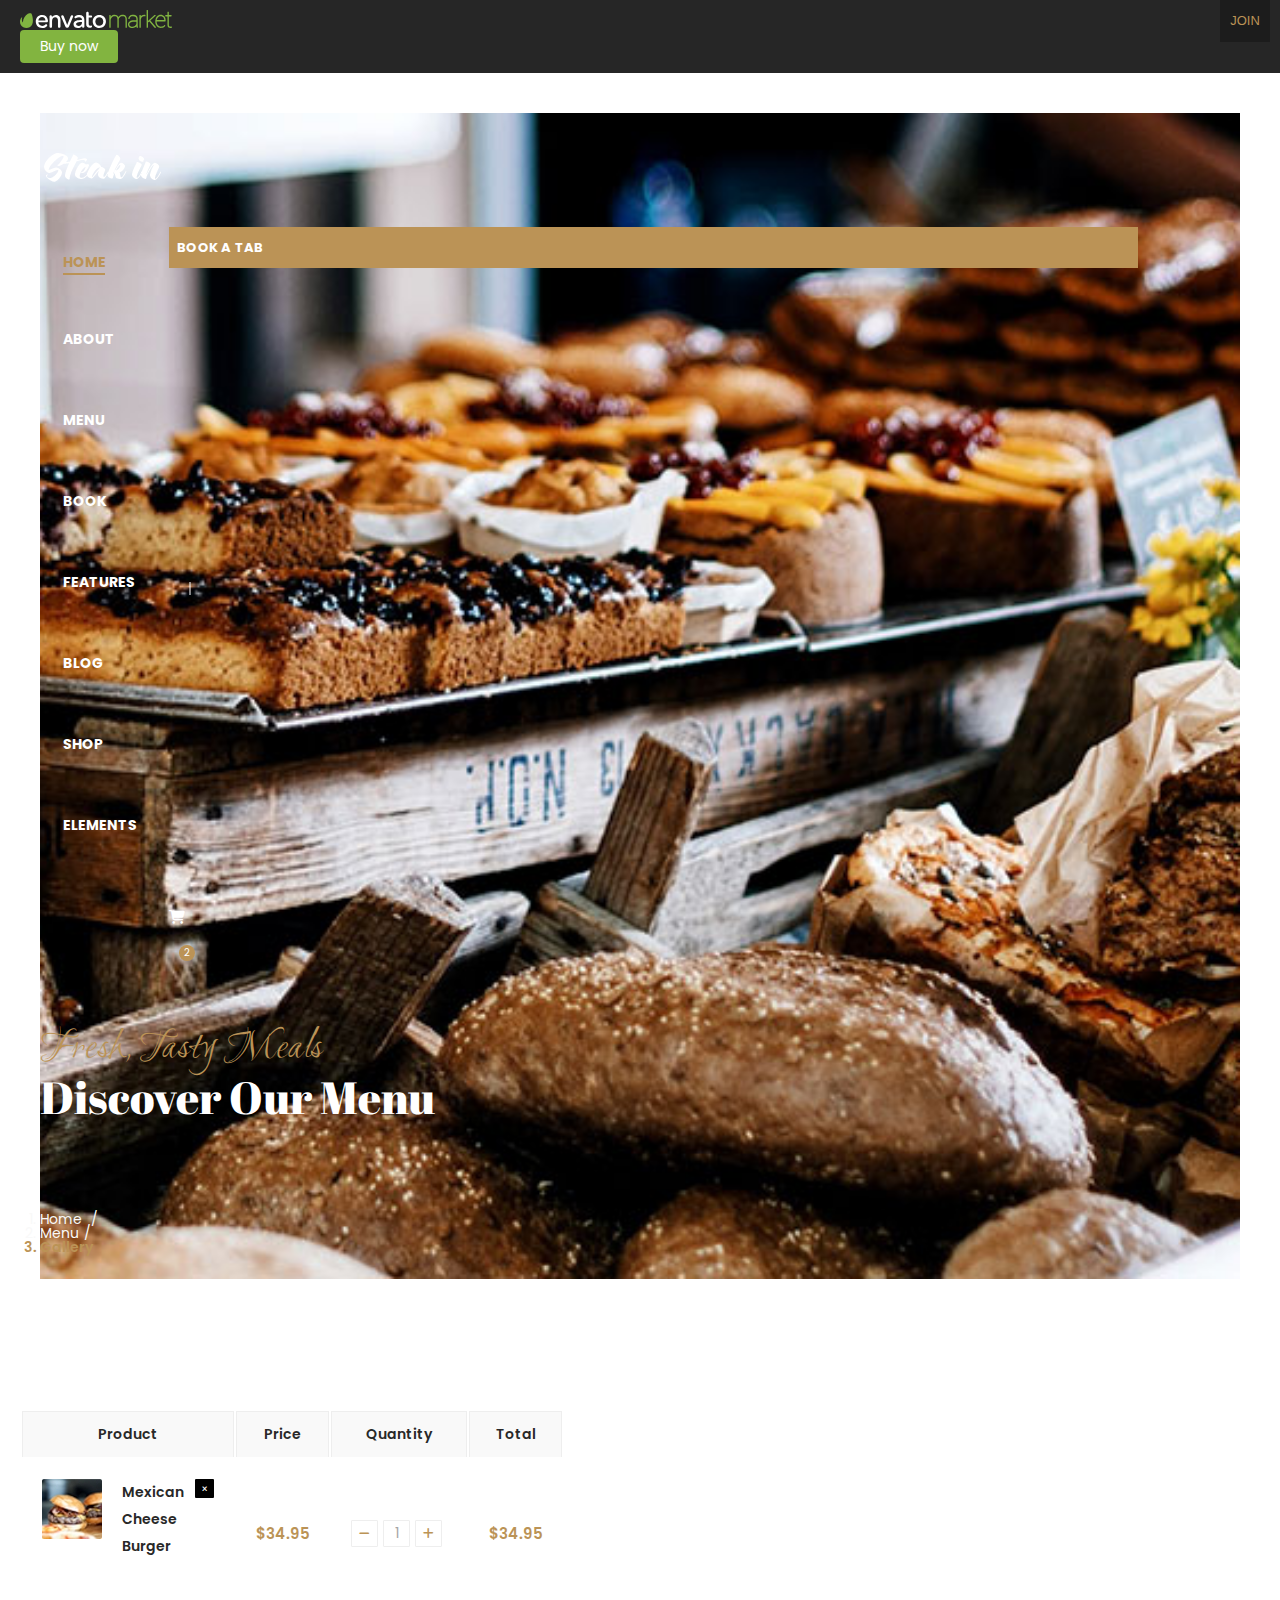
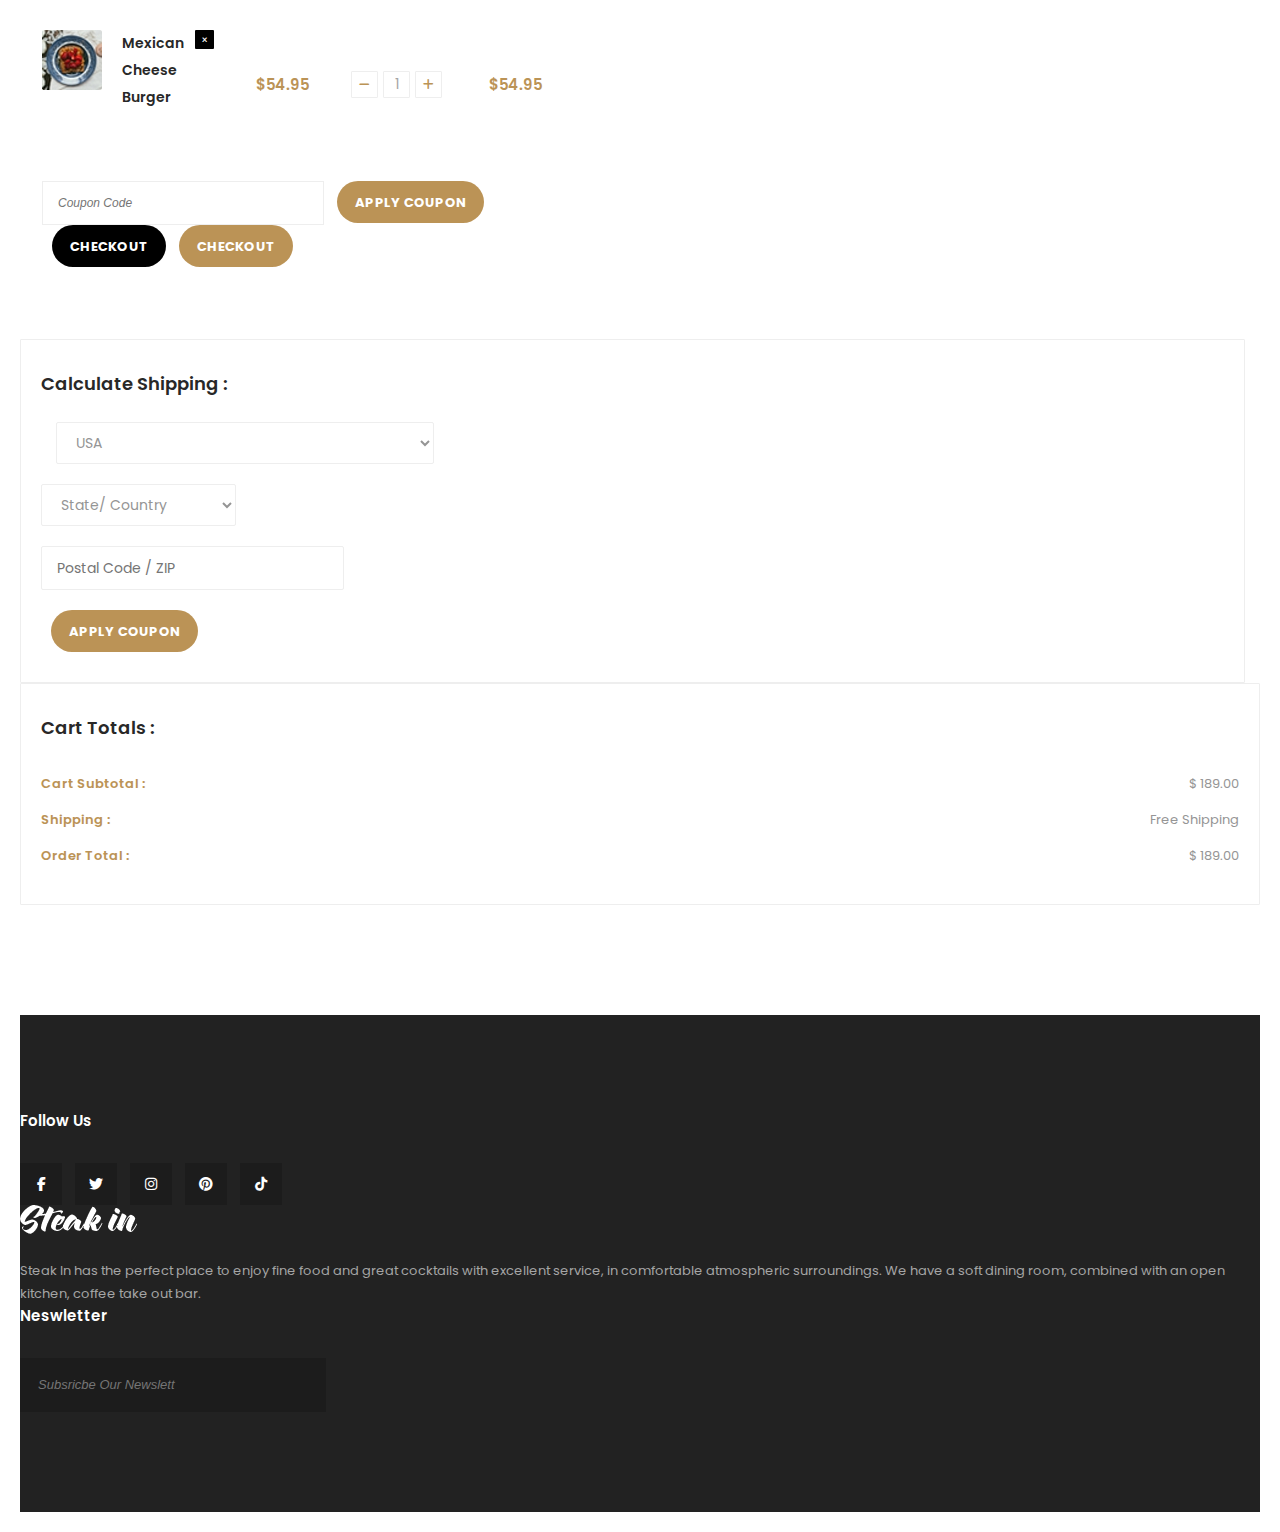
<file: Shop-cart/index.html>
<!DOCTYPE html>
<html lang="en">
  <head>
    <meta charset="UTF-8" />
    <meta name="viewport" content="width=device-width, initial-scale=1.0" />
    <title>Document</title>
    <link
      href="https://cdn.jsdelivr.net/npm/bootstrap@5.0.2/dist/css/bootstrap.min.css"
      rel="stylesheet"
      integrity="sha384-EVSTQN3/azprG1Anm3QDgpJLIm9Nao0Yz1ztcQTwFspd3yD65VohhpuuCOmLASjC"
      crossorigin="anonymous"
    />
    <link rel="stylesheet" href="style.css" />
    <link
      rel="stylesheet"
      href="https://cdnjs.cloudflare.com/ajax/libs/font-awesome/6.4.2/css/all.min.css"
    />
    <link rel="preconnect" href="https://fonts.googleapis.com" />
    <link rel="preconnect" href="https://fonts.gstatic.com" crossorigin />
    <link
      href="https://fonts.googleapis.com/css2?family=Poppins&family=Roboto:wght@100&family=Ruthie&display=swap"
      rel="stylesheet"
    />
    <link rel="preconnect" href="https://fonts.googleapis.com" />
    <link rel="preconnect" href="https://fonts.gstatic.com" crossorigin />
    <link
      href="https://fonts.googleapis.com/css2?family=Abril+Fatface&family=Poppins&family=Roboto:wght@100&family=Ruthie&display=swap"
      rel="stylesheet"
    />
  </head>
  <body>
    <section class="container-fluid header-bg">
      <div class="row header">
        <div class="col-7 d-flex align-items-center">
          <div class="for-logo"><span>Envato</span></div>
        </div>
        <div class="col-5 d-flex justify-content-end">
          <div class="for-button-in-header">
            <button class="buy-now d-flex align-items-center">Buy now</button>
          </div>
        </div>
      </div>
    </section>
    <div style="margin: 20px" class="container-big">
      <div id="wrapper" class="wrapper clearfix p-0">
        <div class="bg-img-under-header position-relative">
          <div class="container big-navbar">
            <div class="">
              <div class="container in-big-navbar">
                <div class="row">
                  <div class="col-2 px-0 left-navbar">
                    <div
                      style="padding-top: 40px; padding-bottom: 40px"
                      class="navbar-big"
                    >
                      <div class="for-logo2">
                        <img src="logo2.png" alt="" />
                      </div>
                    </div>
                  </div>
                  <div class="col-10 none-icon">
                    <span class="for-none-icon">
                      <i class="fa-solid fa-bars"></i>
                    </span>
                  </div>
                  <div
                    style="padding-left: 23px; padding-right: 0px"
                    class="col-10 right-navbar"
                  >
                    <ul class="d-flex align-items-center m-0 p-0">
                      <li class="home">
                        Home
                        <div class="under-home-line"></div>
                        <ul class="position-absolute big-dropdown">
                          <li>
                            <div class="container">
                              <div class="row">
                                <div class="col-3">
                                  <ul>
                                    <li class="in-home-li">
                                      <a class="in-home-a" href="">home main</a>
                                    </li>
                                    <li class="in-home-li">
                                      <a class="in-home-a" href=""
                                        >homeoage 2</a
                                      >
                                    </li>
                                    <li class="in-home-li">
                                      <a class="in-home-a" href=""
                                        >homeoage 3</a
                                      >
                                    </li>
                                    <li class="in-home-li">
                                      <a class="in-home-a" href=""
                                        >homeoage 4</a
                                      >
                                    </li>
                                  </ul>
                                </div>
                                <div class="col-3">
                                  <ul>
                                    <li class="in-home-li">
                                      <a class="in-home-a" href=""
                                        >homepage 5</a
                                      >
                                    </li>
                                    <li class="in-home-li">
                                      <a class="in-home-a" href=""
                                        >homepage 6</a
                                      >
                                    </li>
                                    <li class="in-home-li">
                                      <a class="in-home-a" href=""
                                        >homepage 7</a
                                      >
                                    </li>
                                    <li class="in-home-li">
                                      <a class="in-home-a" href=""
                                        >homepage 8</a
                                      >
                                    </li>
                                  </ul>
                                </div>
                                <div class="col-3">
                                  <ul>
                                    <li class="in-home-li">
                                      <a class="in-home-a" href=""
                                        >homepage 9 (boxed)</a
                                      >
                                    </li>
                                    <li class="in-home-li">
                                      <a class="in-home-a" href=""
                                        >homepage 10 (wide)</a
                                      >
                                    </li>
                                    <li class="in-home-li">
                                      <a class="in-home-a" href=""
                                        >homepage 11 (dark)</a
                                      >
                                    </li>
                                    <li class="in-home-li">
                                      <a class="in-home-a" href=""
                                        >homepage 12 (shop)</a
                                      >
                                    </li>
                                  </ul>
                                </div>
                                <div class="col-3">
                                  <ul>
                                    <li class="in-home-li">
                                      <a class="in-home-a" href=""
                                        >homepage RTL</a
                                      >
                                    </li>
                                    <li class="in-home-li">
                                      <a class="in-home-a" href=""
                                        >homepage Arabic</a
                                      >
                                    </li>
                                  </ul>
                                </div>
                              </div>
                            </div>
                          </li>
                        </ul>
                      </li>
                      <li class="about position-relative">
                        ABOUT
                        <div class="under-about-line"></div>

                        <ul class="dropdown-in-about position-absolute">
                          <li class="in-home-li">
                            <a class="in-home-a" href="">Our Stary</a>
                          </li>
                          <li class="in-home-li">
                            <a class="in-home-a" href="">Our Chefs</a>
                          </li>
                          <li class="in-home-li">
                            <a class="in-home-a" href="">Chefs Ziya</a>
                          </li>
                          <li class="in-home-li">
                            <a class="in-home-a" href="">Our Checken</a>
                          </li>
                          <li class="in-home-li">
                            <a class="in-home-a" href="">Our Meet</a>
                          </li>
                          <li class="in-home-li">
                            <a class="in-home-a" href="">Our Stary</a>
                          </li>
                        </ul>
                      </li>
                      <li class="about position-relative">
                        Menu
                        <div class="under-about-line"></div>

                        <ul class="dropdown-in-about position-absolute">
                          <li class="in-home-li">
                            <a class="in-home-a" href="">Menu Stary</a>
                          </li>
                          <li class="in-home-li">
                            <a class="in-home-a" href="">Menu Chefs</a>
                          </li>
                          <li class="in-home-li">
                            <a class="in-home-a" href="">Chefs Ziya</a>
                          </li>
                          <li class="in-home-li">
                            <a class="in-home-a" href="">Menu Checken</a>
                          </li>
                          <li class="in-home-li">
                            <a class="in-home-a" href="">Menu Meet</a>
                          </li>
                          <li class="in-home-li">
                            <a class="in-home-a" href="">Menu Stary</a>
                          </li>
                        </ul>
                      </li>
                      <li class="about">
                        BOOK
                        <div class="under-about-line"></div>
                      </li>
                      <li class="about position-relative">
                        FEATURES
                        <div class="under-about-line"></div>

                        <ul
                          style="padding-right: 20px"
                          class="dropdown-in-about position-absolute"
                        >
                          <li
                            class="in-home-li d-flex justify-content-between align-items-center position-relative"
                          >
                            <a class="in-home-a" href="">Revolution </a
                            ><i
                              class="fa-solid fa-angle-right icon-drowdown"
                            ></i>

                            <ul class="in-in-dropdown position-absolute">
                              <li
                                class="in-in-home-li d-flex justify-content-between align-items-center position-relative"
                              >
                                <a class="in-in-home-a" href="">Silders 1</a
                                ><i
                                  class="fa-solid fa-angle-right icon-in-in-drowdown"
                                ></i>

                                <ul class="in-in-in-dropdown position-absolute">
                                  <li class="in-in-in-in-home-li">
                                    <a class="in-in-in-in-home-a" href=""
                                      >Silders 1</a
                                    >
                                  </li>
                                  <li class="in-in-in-in-home-li">
                                    <a class="in-in-in-in-home-a" href=""
                                      >Silders 2</a
                                    >
                                  </li>
                                  <li class="in-in-in-in-home-li">
                                    <a class="in-in-in-in-home-a" href=""
                                      >Silders 3</a
                                    >
                                  </li>
                                  <li class="in-in-in-in-home-li">
                                    <a class="in-in-in-in-home-a" href=""
                                      >Silders 4</a
                                    >
                                  </li>
                                </ul>
                              </li>
                              <li
                                class="in-in-home-li d-flex justify-content-between align-items-center position-relative"
                              >
                                <a class="in-in-home-a" href="">Silders 2</a
                                ><i
                                  class="fa-solid fa-angle-right icon-in-in-drowdown"
                                ></i>
                                <ul class="in-in-in-dropdown position-absolute">
                                  <li class="in-in-in-in-home-li">
                                    <a class="in-in-in-in-home-a" href=""
                                      >Silders 1</a
                                    >
                                  </li>
                                  <li class="in-in-in-in-home-li">
                                    <a class="in-in-in-in-home-a" href=""
                                      >Silders 2</a
                                    >
                                  </li>
                                  <li class="in-in-in-in-home-li">
                                    <a class="in-in-in-in-home-a" href=""
                                      >Silders 3</a
                                    >
                                  </li>
                                  <li class="in-in-in-in-home-li">
                                    <a class="in-in-in-in-home-a" href=""
                                      >Silders 4</a
                                    >
                                  </li>
                                  <li class="in-in-in-in-home-li">
                                    <a class="in-in-in-in-home-a" href=""
                                      >Silders 5</a
                                    >
                                  </li>
                                  <li class="in-in-in-in-home-li">
                                    <a class="in-in-in-in-home-a" href=""
                                      >Silders 6</a
                                    >
                                  </li>
                                  <li class="in-in-in-in-home-li">
                                    <a class="in-in-in-in-home-a" href=""
                                      >Silders 7</a
                                    >
                                  </li>
                                  <li class="in-in-in-in-home-li">
                                    <a class="in-in-in-in-home-a" href=""
                                      >Silders 8</a
                                    >
                                  </li>
                                </ul>
                              </li>
                            </ul>
                          </li>
                          <li
                            class="in-home-li d-flex justify-content-between align-items-center position-relative"
                          >
                            <a class="in-home-a" href="">Header</a
                            ><i
                              class="fa-solid fa-angle-right icon-drowdown"
                            ></i>

                            <ul class="in-in-dropdown position-absolute">
                              <li class="in-in-home-li position-relative">
                                <a class="in-in-home-a" href="">Transparent</a
                                ><i
                                  class="fa-solid fa-angle-right icon-in-in-drowdown"
                                ></i>
                                <ul class="in-in-in-dropdown position-absolute">
                                  <li class="in-in-in-in-home-li">
                                    <a class="in-in-in-in-home-a" href=""
                                      >Silders 1</a
                                    >
                                  </li>
                                  <li class="in-in-in-in-home-li">
                                    <a class="in-in-in-in-home-a" href=""
                                      >Silders 2</a
                                    >
                                  </li>
                                  <li class="in-in-in-in-home-li">
                                    <a class="in-in-in-in-home-a" href=""
                                      >Silders 3</a
                                    >
                                  </li>
                                  <li class="in-in-in-in-home-li">
                                    <a class="in-in-in-in-home-a" href=""
                                      >Silders 4</a
                                    >
                                  </li>
                                  <li class="in-in-in-in-home-li">
                                    <a class="in-in-in-in-home-a" href=""
                                      >Silders 5</a
                                    >
                                  </li>
                                  <li class="in-in-in-in-home-li">
                                    <a class="in-in-in-in-home-a" href=""
                                      >Silders 6</a
                                    >
                                  </li>
                                  <li class="in-in-in-in-home-li">
                                    <a class="in-in-in-in-home-a" href=""
                                      >Silders 7</a
                                    >
                                  </li>
                                  <li class="in-in-in-in-home-li">
                                    <a class="in-in-in-in-home-a" href=""
                                      >Silders 8</a
                                    >
                                  </li>
                                </ul>
                              </li>
                              <li class="in-in-home-li position-relative">
                                <a class="in-in-home-a" href="">Centered</a
                                ><i
                                  class="fa-solid fa-angle-right icon-in-in-drowdown"
                                ></i>
                                <ul class="in-in-in-dropdown position-absolute">
                                  <li class="in-in-in-in-home-li">
                                    <a class="in-in-in-in-home-a" href=""
                                      >Silders 1</a
                                    >
                                  </li>
                                  <li class="in-in-in-in-home-li">
                                    <a class="in-in-in-in-home-a" href=""
                                      >Silders 2</a
                                    >
                                  </li>
                                </ul>
                              </li>
                              <li class="in-in-home-li position-relative">
                                <a class="in-in-home-a" href="">With Topbar</a
                                ><i
                                  class="fa-solid fa-angle-right icon-in-in-drowdown"
                                ></i>
                                <ul class="in-in-in-dropdown position-absolute">
                                  <li class="in-in-in-in-home-li">
                                    <a class="in-in-in-in-home-a" href=""
                                      >Silders 1</a
                                    >
                                  </li>
                                </ul>
                              </li>
                              <li class="in-in-home-li position-relative">
                                <a class="in-in-home-a" href="">Fixed Topbar</a
                                ><i
                                  class="fa-solid fa-angle-right icon-in-in-drowdown"
                                ></i>
                                <ul class="in-in-in-dropdown position-absolute">
                                  <li class="in-in-in-in-home-li">
                                    <a class="in-in-in-in-home-a" href=""
                                      >Silders 1</a
                                    >
                                  </li>
                                  <li class="in-in-in-in-home-li">
                                    <a class="in-in-in-in-home-a" href=""
                                      >Silders 2</a
                                    >
                                  </li>
                                </ul>
                              </li>
                              <li class="in-in-home-li position-relative">
                                <a class="in-in-home-a" href="">Border</a
                                ><i
                                  class="fa-solid fa-angle-right icon-in-in-drowdown"
                                ></i>
                                <ul class="in-in-in-dropdown position-absolute">
                                  <li class="in-in-in-in-home-li">
                                    <a class="in-in-in-in-home-a" href=""
                                      >Silders 1</a
                                    >
                                  </li>
                                  <li class="in-in-in-in-home-li">
                                    <a class="in-in-in-in-home-a" href=""
                                      >Silders 2</a
                                    >
                                  </li>
                                </ul>
                              </li>
                            </ul>
                          </li>
                          <li
                            class="in-home-li d-flex justify-content-between align-items-center position-relative"
                          >
                            <a class="in-home-a" href="">Footers</a
                            ><i
                              class="fa-solid fa-angle-right icon-drowdown"
                            ></i>
                            <ul class="in-in-dropdown position-absolute">
                              <li class="in-in-home-li position-relative">
                                <a class="in-in-home-a" href="">Footer 1</a>
                              </li>
                              <li class="in-in-home-li position-relative">
                                <a class="in-in-home-a" href="">Footer 2</a>
                              </li>
                              <li class="in-in-home-li position-relative">
                                <a class="in-in-home-a" href="">Footer 3</a>
                              </li>
                              <li class="in-in-home-li position-relative">
                                <a class="in-in-home-a" href="">Footer 4</a>
                              </li>
                              <li class="in-in-home-li position-relative">
                                <a class="in-in-home-a" href="">Footer 5</a>
                              </li>
                              <li class="in-in-home-li position-relative">
                                <a class="in-in-home-a" href="">Footer 6</a>
                              </li>
                              <li class="in-in-home-li position-relative">
                                <a class="in-in-home-a" href="">Footer 7</a>
                              </li>
                              <li class="in-in-home-li">
                                <a
                                  class="in-in-home-a position-relative"
                                  href=""
                                  >Footer 8</a
                                >
                              </li>
                            </ul>
                          </li>
                          <li
                            class="in-home-li d-flex justify-content-between align-items-center position-relative"
                          >
                            <a class="in-home-a" href="">Page Titels</a
                            ><i
                              class="fa-solid fa-angle-right icon-drowdown"
                            ></i>
                            <ul class="in-in-dropdown position-absolute">
                              <li class="in-in-home-li position-relative">
                                <a class="in-in-home-a" href="">Page title 1</a>
                              </li>
                              <li class="in-in-home-li position-relative">
                                <a class="in-in-home-a" href="">Page title 2</a>
                              </li>
                              <li class="in-in-home-li position-relative">
                                <a class="in-in-home-a" href="">Page title 3</a>
                              </li>
                              <li class="in-in-home-li position-relative">
                                <a class="in-in-home-a" href="">Page title 4</a>
                              </li>
                              <li class="in-in-home-li">
                                <a
                                  class="in-in-home-a position-relative"
                                  href=""
                                  >Page title 5</a
                                >
                              </li>
                              <li class="in-in-home-li">
                                <a
                                  class="in-in-home-a position-relative"
                                  href=""
                                  >Page title 6</a
                                >
                              </li>
                              <li class="in-in-home-li">
                                <a
                                  class="in-in-home-a position-relative"
                                  href=""
                                  >Page title 7</a
                                >
                              </li>
                              <li class="in-in-home-li">
                                <a
                                  class="in-in-home-a position-relative"
                                  href=""
                                  >Page title 8</a
                                >
                              </li>
                              <li class="in-in-home-li">
                                <a
                                  class="in-in-home-a position-relative"
                                  href=""
                                  >Page title 9</a
                                >
                              </li>
                              <li class="in-in-home-li">
                                <a
                                  class="in-in-home-a position-relative"
                                  href=""
                                  >Page title 10</a
                                >
                              </li>
                              <li class="in-in-home-li">
                                <a
                                  class="in-in-home-a position-relative"
                                  href=""
                                  >Page title 11</a
                                >
                              </li>
                            </ul>
                          </li>
                          <li
                            class="in-home-li d-flex justify-content-between align-items-center position-relative"
                          >
                            <a class="in-home-a" href="">Widgets</a
                            ><i
                              class="fa-solid fa-angle-right icon-drowdown"
                            ></i>

                            <ul class="in-in-dropdown position-absolute">
                              <li class="in-in-home-li position-relative">
                                <a class="in-in-home-a" href="">Transparent</a>
                              </li>
                              <li class="in-in-home-li position-relative">
                                <a class="in-in-home-a" href="">Centered</a>
                              </li>
                              <li class="in-in-home-li position-relative">
                                <a class="in-in-home-a" href="">With Topbar</a>
                              </li>
                              <li class="in-in-home-li position-relative">
                                <a class="in-in-home-a" href="">Fixed Topbar</a>
                              </li>
                              <li class="in-in-home-li">
                                <a
                                  class="in-in-home-a position-relative"
                                  href=""
                                  >Border</a
                                >
                              </li>
                            </ul>
                          </li>
                          <li
                            class="in-home-li d-flex justify-content-between align-items-center position-relative"
                          >
                            <a class="in-home-a" href="">Untility Pages</a
                            ><i
                              class="fa-solid fa-angle-right icon-drowdown"
                            ></i>
                            <ul class="in-in-dropdown position-absolute">
                              <li class="in-in-home-li position-relative">
                                <a class="in-in-home-a" href="">Transparent</a>
                              </li>
                              <li class="in-in-home-li position-relative">
                                <a class="in-in-home-a" href="">Centered</a>
                              </li>
                              <li class="in-in-home-li position-relative">
                                <a class="in-in-home-a" href="">With Topbar</a>
                              </li>
                              <li class="in-in-home-li position-relative">
                                <a class="in-in-home-a" href="">Fixed Topbar</a>
                              </li>
                              <li class="in-in-home-li">
                                <a
                                  class="in-in-home-a position-relative"
                                  href=""
                                  >Border</a
                                >
                              </li>
                            </ul>
                          </li>
                          <li
                            class="in-home-li d-flex justify-content-between align-items-center position-relative"
                          >
                            <a class="in-home-a" href="">Tempalates</a
                            ><i
                              class="fa-solid fa-angle-right icon-drowdown"
                            ></i>
                            <ul class="in-in-dropdown position-absolute">
                              <li class="in-in-home-li position-relative">
                                <a class="in-in-home-a" href="">Transparent</a>
                              </li>
                              <li class="in-in-home-li position-relative">
                                <a class="in-in-home-a" href="">Centered</a>
                              </li>
                              <li class="in-in-home-li position-relative">
                                <a class="in-in-home-a" href="">With Topbar</a>
                              </li>
                            </ul>
                          </li>
                          <li
                            class="in-home-li d-flex justify-content-between align-items-center"
                          >
                            <a class="in-home-a" href="">Lading Page</a>
                          </li>
                        </ul>
                      </li>
                      <li class="about position-relative">
                        BLOG
                        <div class="under-about-line"></div>
                        <ul class="dropdown-in-about position-absolute">
                          <li class="in-home-li">
                            <a class="in-home-a" href="">Blog Stary</a>
                          </li>
                          <li class="in-home-li">
                            <a class="in-home-a" href="">Blog Chefs</a>
                          </li>
                          <li class="in-home-li">
                            <a class="in-home-a" href="">Chefs Ziya</a>
                          </li>
                          <li class="in-home-li">
                            <a class="in-home-a" href="">blog Checken</a>
                          </li>
                          <li class="in-home-li">
                            <a class="in-home-a" href="">blog Meet</a>
                          </li>
                          <li class="in-home-li">
                            <a class="in-home-a" href="">blog Stary</a>
                          </li>
                        </ul>
                      </li>
                      <li class="about position-relative">
                        SHOP
                        <div class="under-about-line">
                          <ul class="dropdown-in-about position-absolute">
                            <li class="in-home-li">
                              <a class="in-home-a" href="">Shop Colomn</a>
                            </li>
                            <li class="in-home-li">
                              <a class="in-home-a" href="">Shop Product</a>
                            </li>
                            <li class="in-home-li">
                              <a class="in-home-a" href="">Shop Single</a>
                            </li>
                            <li class="in-home-li">
                              <a class="in-home-a" href="">Shop Bershka</a>
                            </li>
                            <li class="in-home-li">
                              <a class="in-home-a" href="">Shop Pull bear </a>
                            </li>
                            <li class="in-home-li">
                              <a class="in-home-a" href="">Shop Zara</a>
                            </li>
                          </ul>
                        </div>
                      </li>
                      <li class="about">
                        ELEMENTS
                        <div class="under-about-line"></div>
                        <ul class="position-absolute big-dropdown-last">
                          <li>
                            <div class="container">
                              <div class="row">
                                <div class="col-3">
                                  <ul>
                                    <li>
                                      <a class="in-big-dropdown-main" href="#"
                                        >interactive elements</a
                                      >
                                    </li>
                                    <li class="in-home-li">
                                      <a
                                        style="margin: 0px"
                                        class="in-home-a"
                                        href=""
                                        ><i class="fa-brands fa-youtube"></i>
                                        home main</a
                                      >
                                    </li>
                                    <li class="in-home-li">
                                      <a
                                        style="margin: 0px"
                                        class="in-home-a"
                                        href=""
                                        ><i class="fa-brands fa-youtube"></i>
                                        homeoage 2</a
                                      >
                                    </li>
                                    <li class="in-home-li">
                                      <a
                                        style="margin: 0px"
                                        class="in-home-a"
                                        href=""
                                        ><i class="fa-brands fa-youtube"></i>
                                        homeoage 3</a
                                      >
                                    </li>
                                    <li class="in-home-li">
                                      <a
                                        style="margin: 0px"
                                        class="in-home-a"
                                        href=""
                                        ><i class="fa-brands fa-youtube"></i>
                                        homeoage 4</a
                                      >
                                    </li>
                                  </ul>
                                </div>
                                <div class="col-3">
                                  <ul>
                                    <li>
                                      <a class="in-big-dropdown-main" href="#"
                                        >standard elements</a
                                      >
                                    </li>
                                    <li class="in-home-li">
                                      <a
                                        style="margin: 0px"
                                        class="in-home-a"
                                        href=""
                                        ><i class="fa-brands fa-youtube"></i>
                                        homepage 5</a
                                      >
                                    </li>
                                    <li class="in-home-li">
                                      <a
                                        style="margin: 0px"
                                        class="in-home-a"
                                        href=""
                                        ><i class="fa-brands fa-youtube"></i>
                                        homepage 6</a
                                      >
                                    </li>
                                    <li class="in-home-li">
                                      <a
                                        style="margin: 0px"
                                        class="in-home-a"
                                        href=""
                                        ><i class="fa-brands fa-youtube"></i>
                                        homepage 7</a
                                      >
                                    </li>
                                    <li class="in-home-li">
                                      <a
                                        style="margin: 0px"
                                        class="in-home-a"
                                        href=""
                                        ><i class="fa-brands fa-youtube"></i>
                                        homepage 8</a
                                      >
                                    </li>
                                  </ul>
                                </div>
                                <div class="col-3">
                                  <ul>
                                    <li>
                                      <a class="in-big-dropdown-main" href="#"
                                        >infographics elements</a
                                      >
                                    </li>
                                    <li class="in-home-li">
                                      <a
                                        style="margin: 0px"
                                        class="in-home-a"
                                        href=""
                                        ><i class="fa-brands fa-youtube"></i>
                                        homepage 9 (boxed)</a
                                      >
                                    </li>
                                    <li class="in-home-li">
                                      <a
                                        style="margin: 0px"
                                        class="in-home-a"
                                        href=""
                                        ><i class="fa-brands fa-youtube"></i>
                                        homepage 10 (wide)</a
                                      >
                                    </li>
                                    <li class="in-home-li">
                                      <a
                                        style="margin: 0px"
                                        class="in-home-a"
                                        href=""
                                        ><i class="fa-brands fa-youtube"></i>
                                        homepage 11 (dark)</a
                                      >
                                    </li>
                                    <li class="in-home-li">
                                      <a
                                        style="margin: 0px"
                                        class="in-home-a"
                                        href=""
                                        ><i class="fa-brands fa-youtube"></i>
                                        homepage 12 (shop)</a
                                      >
                                    </li>
                                  </ul>
                                </div>
                                <div class="col-3">
                                  <ul>
                                    <li>
                                      <a class="in-big-dropdown-main" href="#"
                                        >typography</a
                                      >
                                    </li>
                                    <li class="in-home-li">
                                      <a
                                        style="margin: 0px"
                                        class="in-home-a"
                                        href=""
                                      >
                                        <i class="fa-brands fa-youtube"></i>
                                        homepage RTL</a
                                      >
                                    </li>
                                    <li class="in-home-li">
                                      <a
                                        style="margin: 0px"
                                        class="in-home-a"
                                        href=""
                                        ><i class="fa-brands fa-youtube"></i>
                                        homepage Arabic</a
                                      >
                                    </li>
                                  </ul>
                                </div>
                              </div>
                            </div>
                          </li>
                        </ul>
                      </li>
                    </ul>
                    <div class="navbar-right">
                      <div
                        style="height: 100%"
                        class="d-flex align-items-center"
                      >
                        <a class="Book-a-table" href="">Book A Tab</a>
                        <div style="height: 100%" class="right-border">
                          <div class="right-book-a-table"></div>
                        </div>
                        <div
                          style="
                            height: 100%;
                            margin-right: 20px;
                            position: relative;
                          "
                          class="d-flex align-items-center"
                        >
                          <i class="fa-solid fa-cart-shopping navbar-icon"></i>
                          <span class="notification position-absolute">2</span>
                        </div>
                        <div
                          style="height: 100%; margin-right: 20px"
                          class="d-flex align-items-center"
                        >
                          <i
                            class="fa-solid fa-magnifying-glass navbar-icon"
                          ></i>
                        </div>
                        <div
                          style="height: 100%; margin-right: 20px"
                          class="d-flex align-items-center"
                        >
                          <i class="fa-solid fa-bars navbar-icon"></i>
                        </div>
                      </div>
                    </div>
                  </div>
                </div>
              </div>
            </div>
          </div>
          <!--  main-decorate under-decorate center-last -->
          <div class="container">
            <div style="padding-top: 160px" class="row">
              <div class="col-sm-12 col-12 text-center">
                <div class="main-decorate">Fresh, Tasty Meals</div>
                <h1 class="under-decorate">Discover Our Menu</h1>
                <ol class="breadcrumb justify-content-center">
                  <li>
                    <a class="about-us" href="index.html"
                      >Home <span style="padding: 0px 5px">/</span>
                    </a>
                  </li>
                  <li>
                    <a class="about-us" href="index.html"
                      >Menu<span style="padding: 0px 5px">/</span>
                    </a>
                  </li>
                  <li class="active">Gallery</li>
                </ol>
              </div>
            </div>
          </div>
        </div>
      </div>
      <section style="padding-top: 110px; padding-bottom: 110px" class="">
        <div class="container">
          <div class="row">
            <div class="col-12">
              <table style="margin-bottom: 50px" class="table table-bordered">
                <thead>
                  <tr>
                    <th>Product</th>
                    <th>Price</th>
                    <th>Quantity</th>
                    <th>Total</th>
                  </tr>
                </thead>
                <tbody>
                  <tr>
                    <td style="padding: 20px">
                      <div class="cart-product-remove">
                        <i class="fa fa-close"></i>
                      </div>
                      <div class="cart-product-img">
                        <img src="burger-smal.jpg" alt="product" />
                      </div>
                      <div class="cart-product-name">
                        <h6>Mexican Cheese Burger</h6>
                      </div>
                    </td>
                    <td
                      style="padding: 20px"
                      class="cart-product-price text-center"
                    >
                      $34.95
                    </td>
                    <td style="padding: 20px">
                      <div class="product-quantity">
                        <div><i class="fa fa-minus iconsss"></i></div>
                        <div style="font-size: 14px">1</div>
                        <div><i class="fa fa-plus iconsss"></i></div>
                      </div>
                    </td>
                    <td
                      style="padding: 20px"
                      class="cart-product-price text-center"
                    >
                      $34.95
                    </td>
                  </tr>
                  <tr>
                    <td style="padding: 20px">
                      <div class="cart-product-remove">
                        <i class="fa fa-close"></i>
                      </div>
                      <div class="cart-product-img">
                        <img src="smal2.jpg" alt="product" />
                      </div>
                      <div class="cart-product-name">
                        <h6>Mexican Cheese Burger</h6>
                      </div>
                    </td>
                    <td
                      style="padding: 20px"
                      class="cart-product-price text-center"
                    >
                      $54.95
                    </td>
                    <td style="padding: 20px">
                      <div class="product-quantity">
                        <div><i class="fa fa-minus iconsss"></i></div>
                        <div style="font-size: 14px">1</div>
                        <div><i class="fa fa-plus iconsss"></i></div>
                      </div>
                    </td>
                    <td
                      style="padding: 20px"
                      class="cart-product-price text-center"
                    >
                      $54.95
                    </td>
                  </tr>
                  <tr>
                    <td style="padding: 20px" colspan="4">
                      <div class="row">
                        <div class="col-6">
                          <form
                            action="
    "
                          >
                            <input
                              class="inputt"
                              type="text"
                              placeholder="Coupon Code"
                            />
                            <button type="submit " class="submit-button">
                              apply coupon
                            </button>
                          </form>
                        </div>
                        <div class="col-6">
                          <form
                            class="text-end"
                            action="
    "
                          >
                            <button
                              id=" bg-darkk"
                              style="background-color: black"
                              type="submit "
                              class="submit-button"
                            >
                              checkout
                            </button>
                            <button type="submit " class="submit-button">
                              checkout
                            </button>
                          </form>
                        </div>
                      </div>
                    </td>
                  </tr>
                </tbody>
              </table>
              <div class="row">
              <div style="padding: 0px 15px 0px 0px" class="col-md-6 col-12">
                <div class="cart-shiping">
                  <h6>Calculate Shipping :</h6>
                  <div class="row">
                    <div
                      style="padding: 0px 15px"
                      class="col-12 position-relative"
                    >
                      <i class="fa fa-angle-down i-down"></i>
                      <select class="form-control">
                        <option value="USA">USA</option>
                        <option value="AFG">Afghanistan</option>
                        <option value="ALA">Åland Islands</option>
                        <option value="ALB">Albania</option>
                        <option value="DZA">Algeria</option>
                        <option value="ASM">American Samoa</option>
                        <option value="AND">Andorra</option>
                        <option value="AGO">Angola</option>
                        <option value="AIA">Anguilla</option>
                        <option value="ATA">Antarctica</option>
                        <option value="ATG">Antigua and Barbuda</option>
                        <option value="ARG">Argentina</option>
                        <option value="ARM">Armenia</option>
                        <option value="ABW">Aruba</option>
                        <option value="AUS">Australia</option>
                        <option value="AUT">Austria</option>
                        <option value="AZE">Azerbaijan</option>
                        <option value="BHS">Bahamas</option>
                        <option value="BHR">Bahrain</option>
                        <option value="BGD">Bangladesh</option>
                        <option value="BRB">Barbados</option>
                        <option value="BLR">Belarus</option>
                        <option value="BEL">Belgium</option>
                        <option value="BLZ">Belize</option>
                        <option value="BEN">Benin</option>
                        <option value="BMU">Bermuda</option>
                        <option value="BTN">Bhutan</option>
                        <option value="BOL">
                          Bolivia, Plurinational State of
                        </option>
                        <option value="BES">
                          Bonaire, Sint Eustatius and Saba
                        </option>
                        <option value="BIH">Bosnia and Herzegovina</option>
                        <option value="BWA">Botswana</option>
                        <option value="BVT">Bouvet Island</option>
                        <option value="BRA">Brazil</option>
                        <option value="IOT">
                          British Indian Ocean Territory
                        </option>
                        <option value="BRN">Brunei Darussalam</option>
                        <option value="BGR">Bulgaria</option>
                        <option value="BFA">Burkina Faso</option>
                        <option value="BDI">Burundi</option>
                        <option value="KHM">Cambodia</option>
                        <option value="CMR">Cameroon</option>
                        <option value="CAN">Canada</option>
                        <option value="CPV">Cape Verde</option>
                        <option value="CYM">Cayman Islands</option>
                        <option value="CAF">Central African Republic</option>
                        <option value="TCD">Chad</option>
                        <option value="CHL">Chile</option>
                        <option value="CHN">China</option>
                        <option value="CXR">Christmas Island</option>
                        <option value="CCK">Cocos (Keeling) Islands</option>
                        <option value="COL">Colombia</option>
                        <option value="COM">Comoros</option>
                        <option value="COG">Congo</option>
                        <option value="COD">
                          Congo, the Democratic Republic of the
                        </option>
                        <option value="COK">Cook Islands</option>
                        <option value="CRI">Costa Rica</option>
                        <option value="CIV">Côte d'Ivoire</option>
                        <option value="HRV">Croatia</option>
                        <option value="CUB">Cuba</option>
                        <option value="CUW">Curaçao</option>
                        <option value="CYP">Cyprus</option>
                        <option value="CZE">Czech Republic</option>
                        <option value="DNK">Denmark</option>
                        <option value="DJI">Djibouti</option>
                        <option value="DMA">Dominica</option>
                        <option value="DOM">Dominican Republic</option>
                        <option value="ECU">Ecuador</option>
                        <option value="EGY">Egypt</option>
                        <option value="SLV">El Salvador</option>
                        <option value="GNQ">Equatorial Guinea</option>
                        <option value="ERI">Eritrea</option>
                        <option value="EST">Estonia</option>
                        <option value="ETH">Ethiopia</option>
                        <option value="FLK">Falkland Islands (Malvinas)</option>
                        <option value="FRO">Faroe Islands</option>
                        <option value="FJI">Fiji</option>
                        <option value="FIN">Finland</option>
                        <option value="FRA">France</option>
                        <option value="GUF">French Guiana</option>
                        <option value="PYF">French Polynesia</option>
                        <option value="ATF">French Southern Territories</option>
                        <option value="GAB">Gabon</option>
                        <option value="GMB">Gambia</option>
                        <option value="GEO">Georgia</option>
                        <option value="DEU">Germany</option>
                        <option value="GHA">Ghana</option>
                        <option value="GIB">Gibraltar</option>
                        <option value="GRC">Greece</option>
                        <option value="GRL">Greenland</option>
                        <option value="GRD">Grenada</option>
                        <option value="GLP">Guadeloupe</option>
                        <option value="GUM">Guam</option>
                        <option value="GTM">Guatemala</option>
                        <option value="GGY">Guernsey</option>
                        <option value="GIN">Guinea</option>
                        <option value="GNB">Guinea-Bissau</option>
                        <option value="GUY">Guyana</option>
                        <option value="HTI">Haiti</option>
                        <option value="HMD">
                          Heard Island and McDonald Islands
                        </option>
                        <option value="VAT">
                          Holy See (Vatican City State)
                        </option>
                        <option value="HND">Honduras</option>
                        <option value="HKG">Hong Kong</option>
                        <option value="HUN">Hungary</option>
                        <option value="ISL">Iceland</option>
                        <option value="IND">India</option>
                        <option value="IDN">Indonesia</option>
                        <option value="IRN">Iran, Islamic Republic of</option>
                        <option value="IRQ">Iraq</option>
                        <option value="IRL">Ireland</option>
                        <option value="IMN">Isle of Man</option>
                        <option value="ISR">Israel</option>
                        <option value="ITA">Italy</option>
                        <option value="JAM">Jamaica</option>
                        <option value="JPN">Japan</option>
                        <option value="JEY">Jersey</option>
                        <option value="JOR">Jordan</option>
                        <option value="KAZ">Kazakhstan</option>
                        <option value="KEN">Kenya</option>
                        <option value="KIR">Kiribati</option>
                        <option value="PRK">
                          Korea, Democratic People's Republic of
                        </option>
                        <option value="KOR">Korea, Republic of</option>
                        <option value="KWT">Kuwait</option>
                        <option value="KGZ">Kyrgyzstan</option>
                        <option value="LAO">
                          Lao People's Democratic Republic
                        </option>
                        <option value="LVA">Latvia</option>
                        <option value="LBN">Lebanon</option>
                        <option value="LSO">Lesotho</option>
                        <option value="LBR">Liberia</option>
                        <option value="LBY">Libya</option>
                        <option value="LIE">Liechtenstein</option>
                        <option value="LTU">Lithuania</option>
                        <option value="LUX">Luxembourg</option>
                        <option value="MAC">Macao</option>
                        <option value="MKD">
                          Macedonia, the former Yugoslav Republic of
                        </option>
                        <option value="MDG">Madagascar</option>
                        <option value="MWI">Malawi</option>
                        <option value="MYS">Malaysia</option>
                        <option value="MDV">Maldives</option>
                        <option value="MLI">Mali</option>
                        <option value="MLT">Malta</option>
                        <option value="MHL">Marshall Islands</option>
                        <option value="MTQ">Martinique</option>
                        <option value="MRT">Mauritania</option>
                        <option value="MUS">Mauritius</option>
                        <option value="MYT">Mayotte</option>
                        <option value="MEX">Mexico</option>
                        <option value="FSM">
                          Micronesia, Federated States of
                        </option>
                        <option value="MDA">Moldova, Republic of</option>
                        <option value="MCO">Monaco</option>
                        <option value="MNG">Mongolia</option>
                        <option value="MNE">Montenegro</option>
                        <option value="MSR">Montserrat</option>
                        <option value="MAR">Morocco</option>
                        <option value="MOZ">Mozambique</option>
                        <option value="MMR">Myanmar</option>
                        <option value="NAM">Namibia</option>
                        <option value="NRU">Nauru</option>
                        <option value="NPL">Nepal</option>
                        <option value="NLD">Netherlands</option>
                        <option value="NCL">New Caledonia</option>
                        <option value="NZL">New Zealand</option>
                        <option value="NIC">Nicaragua</option>
                        <option value="NER">Niger</option>
                        <option value="NGA">Nigeria</option>
                        <option value="NIU">Niue</option>
                        <option value="NFK">Norfolk Island</option>
                        <option value="MNP">Northern Mariana Islands</option>
                        <option value="NOR">Norway</option>
                        <option value="OMN">Oman</option>
                        <option value="PAK">Pakistan</option>
                        <option value="PLW">Palau</option>
                        <option value="PSE">
                          Palestinian Territory, Occupied
                        </option>
                        <option value="PAN">Panama</option>
                        <option value="PNG">Papua New Guinea</option>
                        <option value="PRY">Paraguay</option>
                        <option value="PER">Peru</option>
                        <option value="PHL">Philippines</option>
                        <option value="PCN">Pitcairn</option>
                        <option value="POL">Poland</option>
                        <option value="PRT">Portugal</option>
                        <option value="PRI">Puerto Rico</option>
                        <option value="QAT">Qatar</option>
                        <option value="REU">Réunion</option>
                        <option value="ROU">Romania</option>
                        <option value="RUS">Russian Federation</option>
                        <option value="RWA">Rwanda</option>
                        <option value="BLM">Saint Barthélemy</option>
                        <option value="SHN">
                          Saint Helena, Ascension and Tristan da Cunha
                        </option>
                        <option value="KNA">Saint Kitts and Nevis</option>
                        <option value="LCA">Saint Lucia</option>
                        <option value="MAF">Saint Martin (French part)</option>
                        <option value="SPM">Saint Pierre and Miquelon</option>
                        <option value="VCT">
                          Saint Vincent and the Grenadines
                        </option>
                        <option value="WSM">Samoa</option>
                        <option value="SMR">San Marino</option>
                        <option value="STP">Sao Tome and Principe</option>
                        <option value="SAU">Saudi Arabia</option>
                        <option value="SEN">Senegal</option>
                        <option value="SRB">Serbia</option>
                        <option value="SYC">Seychelles</option>
                        <option value="SLE">Sierra Leone</option>
                        <option value="SGP">Singapore</option>
                        <option value="SXM">Sint Maarten (Dutch part)</option>
                        <option value="SVK">Slovakia</option>
                        <option value="SVN">Slovenia</option>
                        <option value="SLB">Solomon Islands</option>
                        <option value="SOM">Somalia</option>
                        <option value="ZAF">South Africa</option>
                        <option value="SGS">
                          South Georgia and the South Sandwich Islands
                        </option>
                        <option value="SSD">South Sudan</option>
                        <option value="ESP">Spain</option>
                        <option value="LKA">Sri Lanka</option>
                        <option value="SDN">Sudan</option>
                        <option value="SUR">Suriname</option>
                        <option value="SJM">Svalbard and Jan Mayen</option>
                        <option value="SWZ">Swaziland</option>
                        <option value="SWE">Sweden</option>
                        <option value="CHE">Switzerland</option>
                        <option value="SYR">Syrian Arab Republic</option>
                        <option value="TWN">Taiwan, Province of China</option>
                        <option value="TJK">Tajikistan</option>
                        <option value="TZA">
                          Tanzania, United Republic of
                        </option>
                        <option value="THA">Thailand</option>
                        <option value="TLS">Timor-Leste</option>
                        <option value="TGO">Togo</option>
                        <option value="TKL">Tokelau</option>
                        <option value="TON">Tonga</option>
                        <option value="TTO">Trinidad and Tobago</option>
                        <option value="TUN">Tunisia</option>
                        <option value="TUR">Turkey</option>
                        <option value="TKM">Turkmenistan</option>
                        <option value="TCA">Turks and Caicos Islands</option>
                        <option value="TUV">Tuvalu</option>
                        <option value="UGA">Uganda</option>
                        <option value="UKR">Ukraine</option>
                        <option value="ARE">United Arab Emirates</option>
                        <option value="GBR">United Kingdom</option>
                        <option value="USA">United States</option>
                        <option value="UMI">
                          United States Minor Outlying Islands
                        </option>
                        <option value="URY">Uruguay</option>
                        <option value="UZB">Uzbekistan</option>
                        <option value="VUT">Vanuatu</option>
                        <option value="VEN">
                          Venezuela, Bolivarian Republic of
                        </option>
                        <option value="VNM">Viet Nam</option>
                        <option value="VGB">Virgin Islands, British</option>
                        <option value="VIR">Virgin Islands, U.S.</option>
                        <option value="WLF">Wallis and Futuna</option>
                        <option value="ESH">Western Sahara</option>
                        <option value="YEM">Yemen</option>
                        <option value="ZMB">Zambia</option>
                        <option value="ZWE">Zimbabwe</option>
                      </select>
                    </div>
                    <div class="col-6 position-relative"><i class="fa fa-angle-down i-down"></i><select class="form-control">
                      <option value="default">State/ Country</option>
                      <option value="AL">Alabama</option>
                      <option value="AK">Alaska</option>
                      <option value="AZ">Arizona</option>
                      <option value="AR">Arkansas</option>
                      <option value="CA">California</option>
                      <option value="CO">Colorado</option>
                      <option value="CT">Connecticut</option>
                      <option value="DE">Delaware</option>
                      <option value="DC">District Of Columbia</option>
                      <option value="FL">Florida</option>
                      <option value="GA">Georgia</option>
                      <option value="HI">Hawaii</option>
                      <option value="ID">Idaho</option>
                      <option value="IL">Illinois</option>
                      <option value="IN">Indiana</option>
                      <option value="IA">Iowa</option>
                      <option value="KS">Kansas</option>
                      <option value="KY">Kentucky</option>
                      <option value="LA">Louisiana</option>
                      <option value="ME">Maine</option>
                      <option value="MD">Maryland</option>
                      <option value="MA">Massachusetts</option>
                      <option value="MI">Michigan</option>
                      <option value="MN">Minnesota</option>
                      <option value="MS">Mississippi</option>
                      <option value="MO">Missouri</option>
                      <option value="MT">Montana</option>
                      <option value="NE">Nebraska</option>
                      <option value="NV">Nevada</option>
                      <option value="NH">New Hampshire</option>
                      <option value="NJ">New Jersey</option>
                      <option value="NM">New Mexico</option>
                      <option value="NY">New York</option>
                      <option value="NC">North Carolina</option>
                      <option value="ND">North Dakota</option>
                      <option value="OH">Ohio</option>
                      <option value="OK">Oklahoma</option>
                      <option value="OR">Oregon</option>
                      <option value="PA">Pennsylvania</option>
                      <option value="RI">Rhode Island</option>
                      <option value="SC">South Carolina</option>
                      <option value="SD">South Dakota</option>
                      <option value="TN">Tennessee</option>
                      <option value="TX">Texas</option>
                      <option value="UT">Utah</option>
                      <option value="VT">Vermont</option>
                      <option value="VA">Virginia</option>
                      <option value="WA">Washington</option>
                      <option value="WV">West Virginia</option>
                      <option value="WI">Wisconsin</option>
                      <option value="WY">Wyoming</option>
                    </select></div>
                    <div class="col-6"><input type="text" class="form-control" id="postal-code" placeholder="Postal Code / ZIP"></div>
                 <div class="col-12 text-end">
                  <button type="submit " class="submit-button">
                    apply coupon
                  </button>
                 </div>
                 
                  </div>
                </div>
              </div>
              <div class="col-md-6 col-12">
                <div class="cart-shiping">
                  <h6>Cart Totals :</h6>
                  <ul class="list-unstyled">
                    <li>Cart Subtotal :<span class="pull-right text-right">$ 189.00</span></li>
                    <li>Shipping :<span class="pull-right text-right">Free Shipping</span></li>
                    <li>Order Total :<span class="pull-right text-right">$ 189.00</span></li>
                  </ul>
                </div>
              </div></div>
            </div>
          </div>
        </div>
      </section>
      <footer class="container-fluid p-0">
        <div style="padding-bottom: 100px" class="for-bg-last">
          <div class="container margin-laty">
            <div class="row d-flex justify-content-center">
              <div class="col-xxl-3 col-lg-4 col-12">
                <h3 class="follow text-center">Follow Us</h3>
                <ul class="p-0 m-0 social-ul">
                  <li><i class="fa-brands fa-facebook-f"></i></li>
                  <li><i class="fa-brands fa-twitter"></i></li>
                  <li><i class="fa-brands fa-instagram"></i></li>
                  <li><i class="fa-brands fa-pinterest"></i></li>
                  <li><i class="fa-brands fa-tiktok"></i></li>
                </ul>
              </div>
              <div class="col-xxl-3 col-lg-3 col-12 mt-lg-0 mt-4">
                <div
                  style="margin-bottom: 20px"
                  class="footer-logo-img text-center"
                >
                  <img src="footer-logo.png" alt="" />
                </div>
                <p class="footer-p text-center">
                  Steak In has the perfect place to enjoy fine food and great
                  cocktails with excellent service, in comfortable atmospheric
                  surroundings. We have a soft dining room, combined with an
                  open kitchen, coffee take out bar.
                </p>
              </div>
              <div class="col-xxl-3 col-lg-4 col-12 ms-lg-5 ms-0">
                <h3
                  style="
                    font-family: Poppins, sans-serif;
                    font-size: 15px;
                    font-weight: 600;
                    color: white;
                    margin-bottom: 30px;
                  "
                  class="text-center"
                >
                  Neswletter
                </h3>
                <div class="for-button">
                  <div style="width: 312px" class="position-relative">
                    <input
                      class="input-last"
                      type="text "
                      placeholder="Subsricbe Our Newslett"
                    />
                    <button class="button-last">Join</button>
                  </div>
                </div>
              </div>
            </div>
          </div>
        </div>
      </footer>
    </div>
  </body>
</html>
</file>
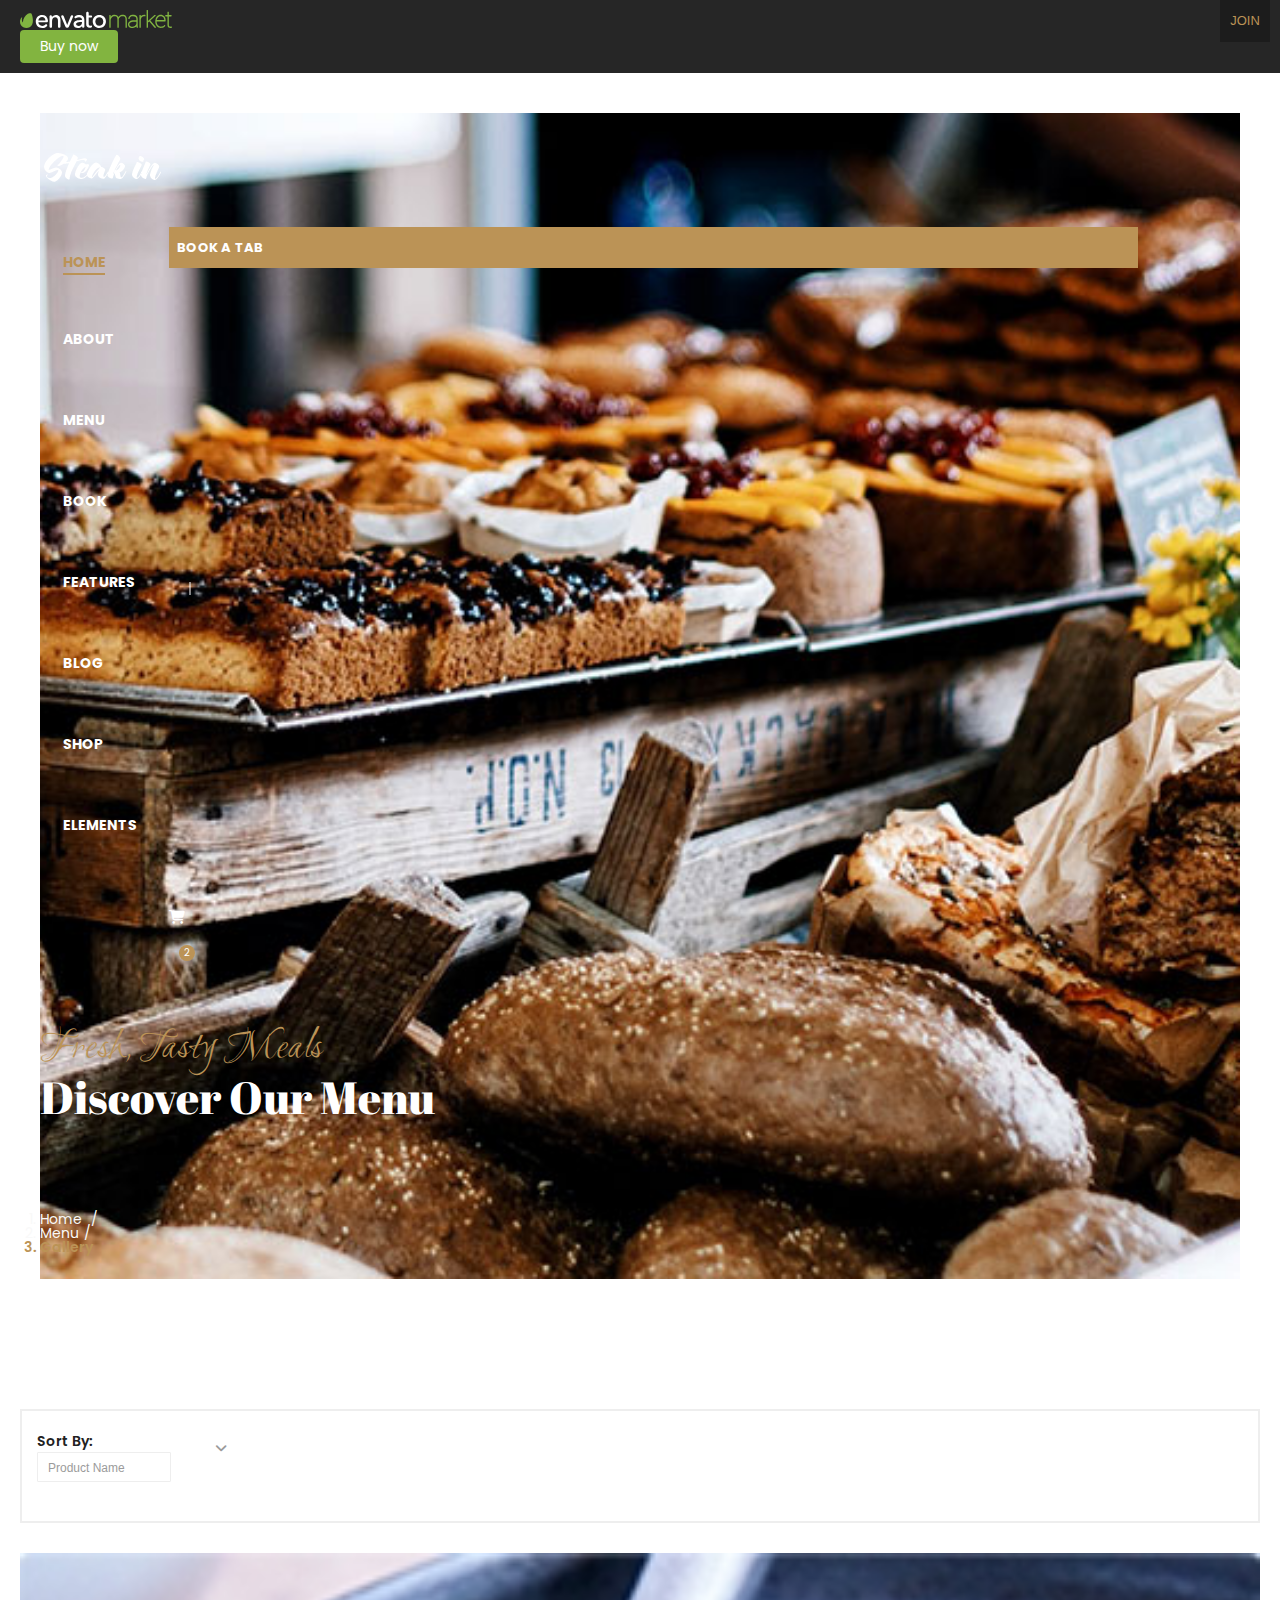
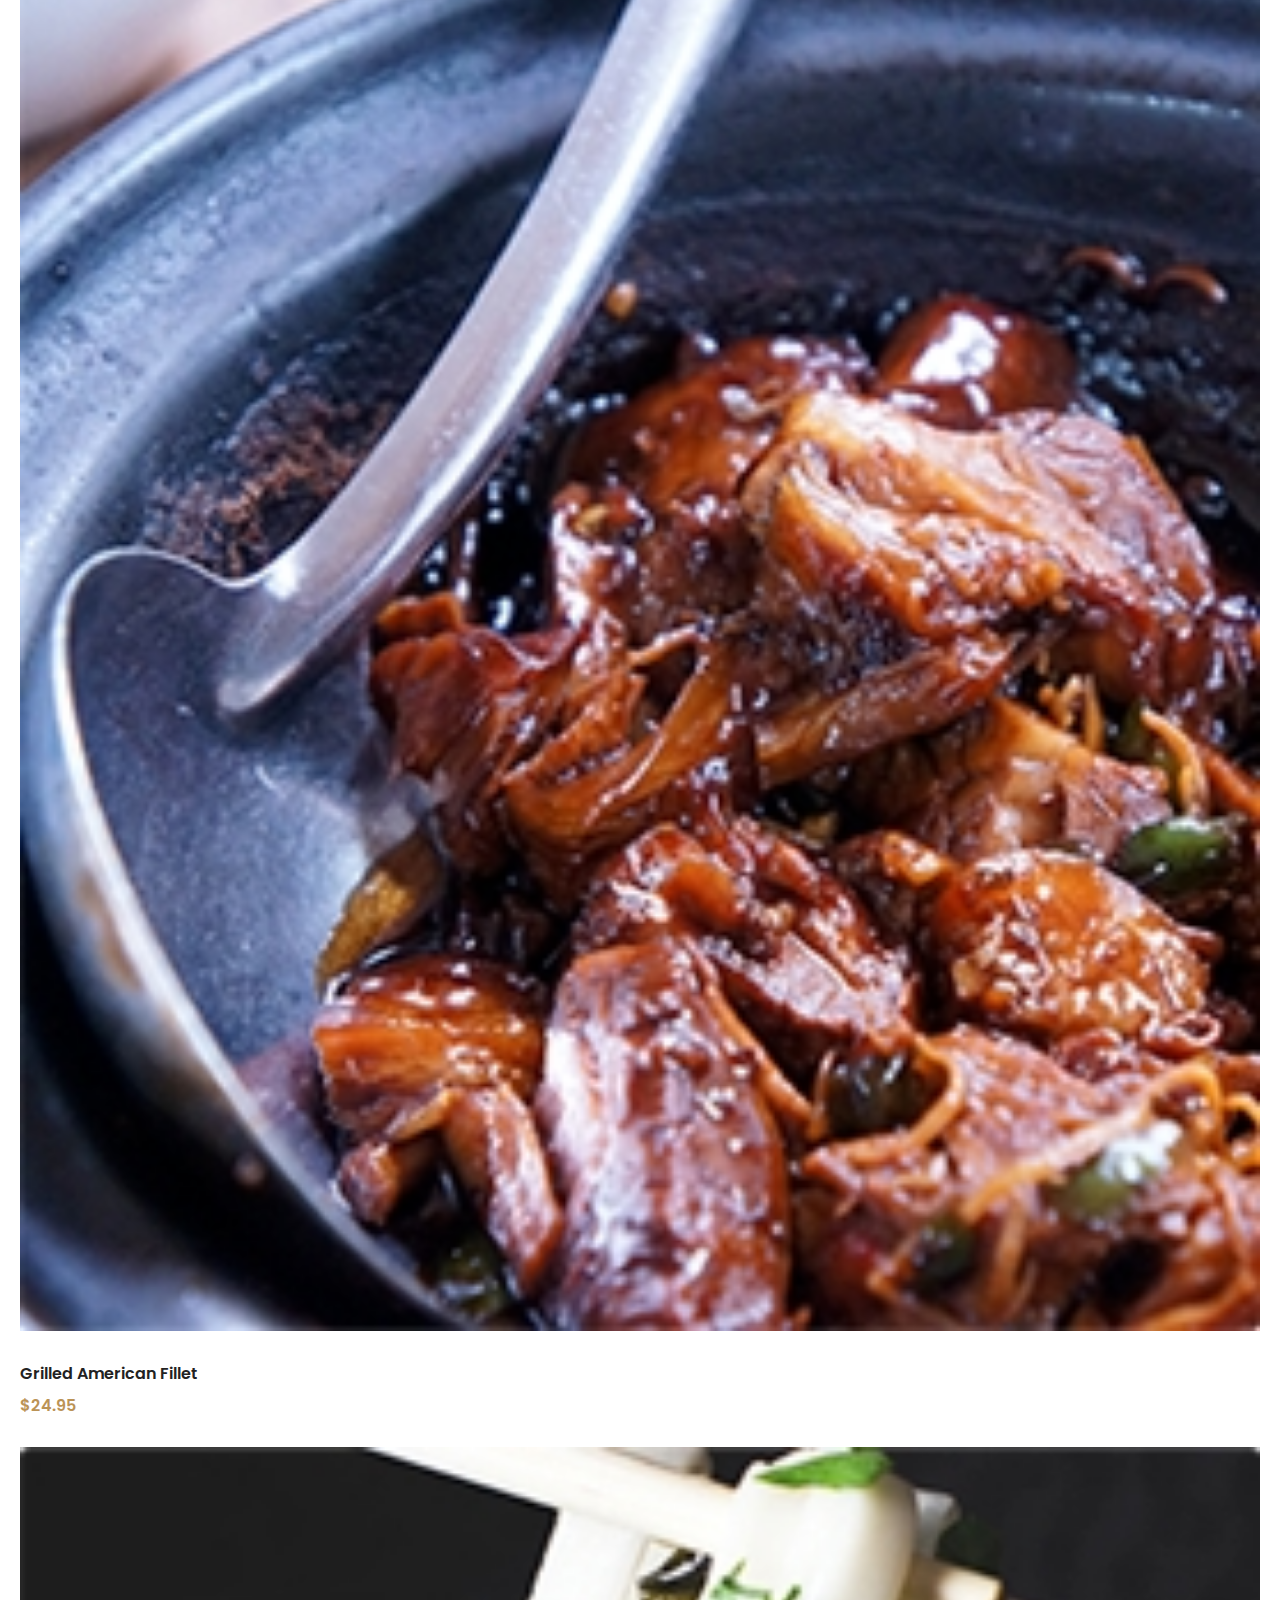
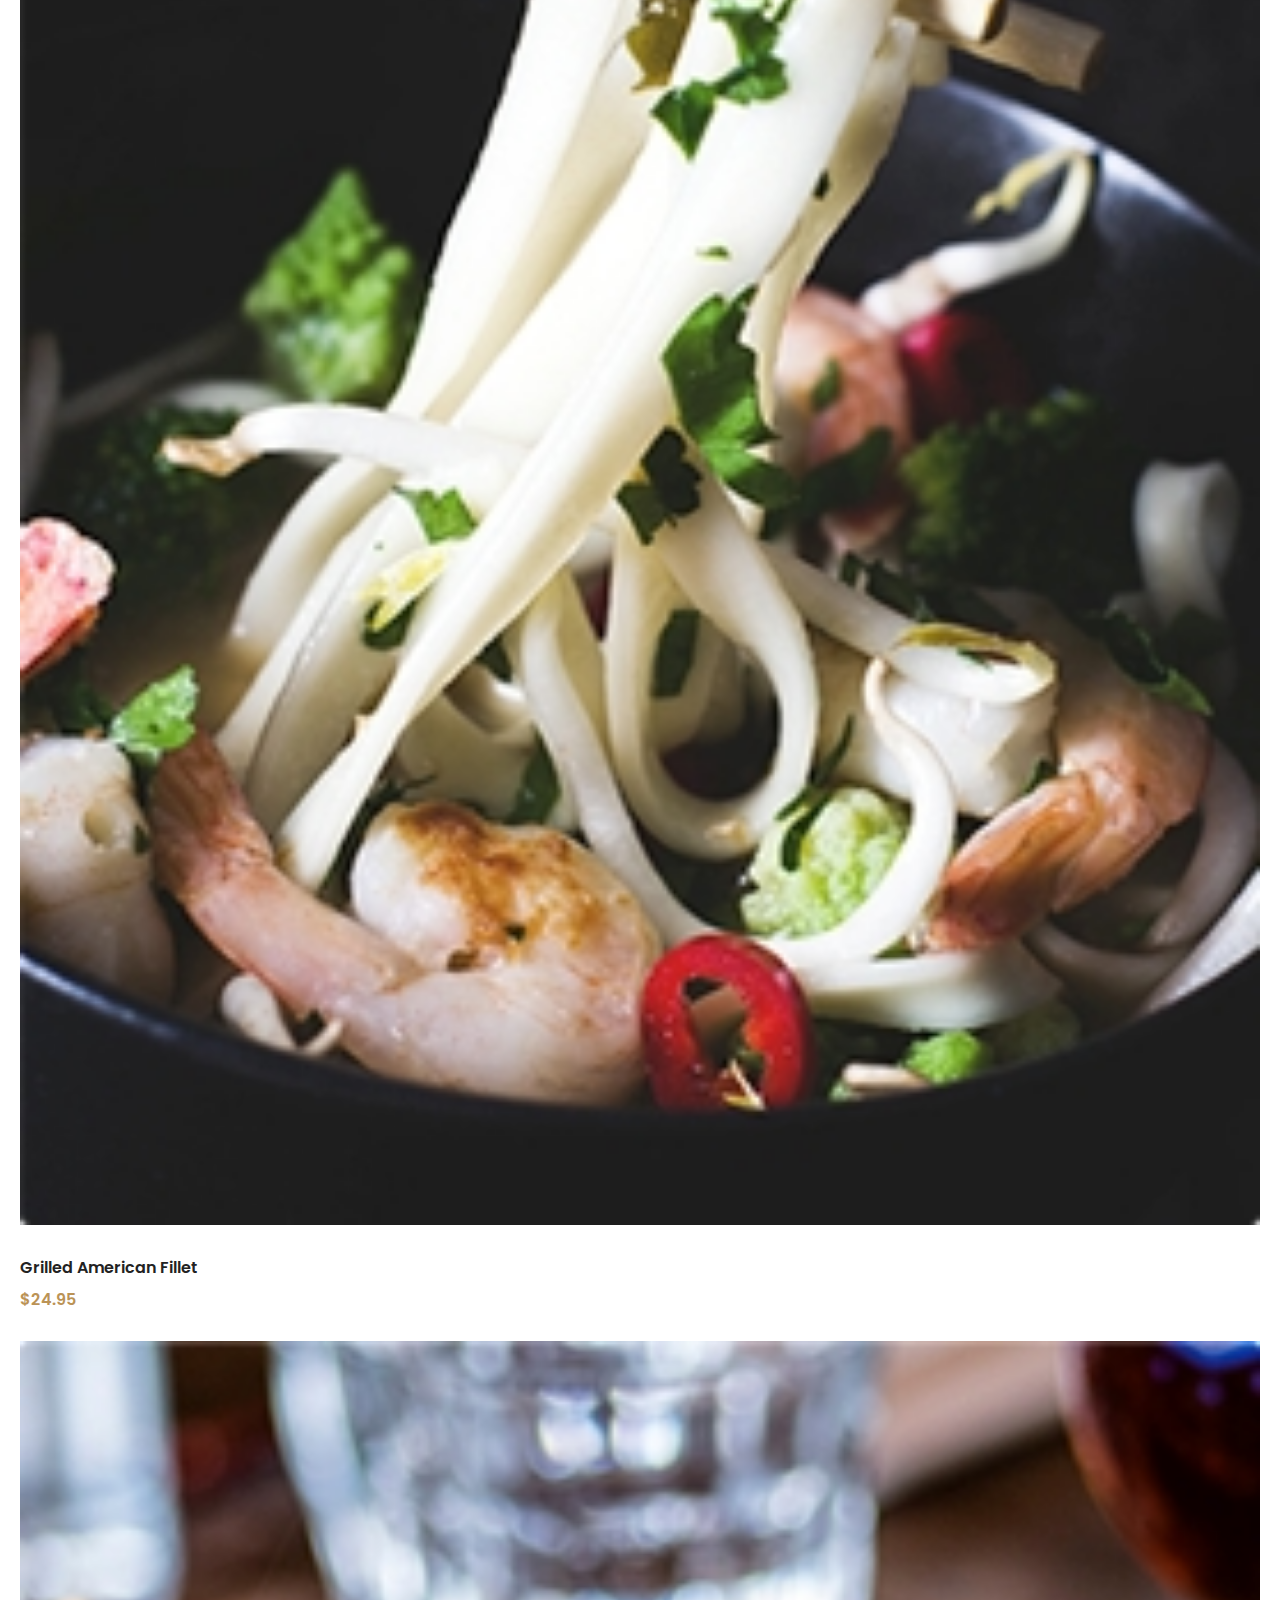
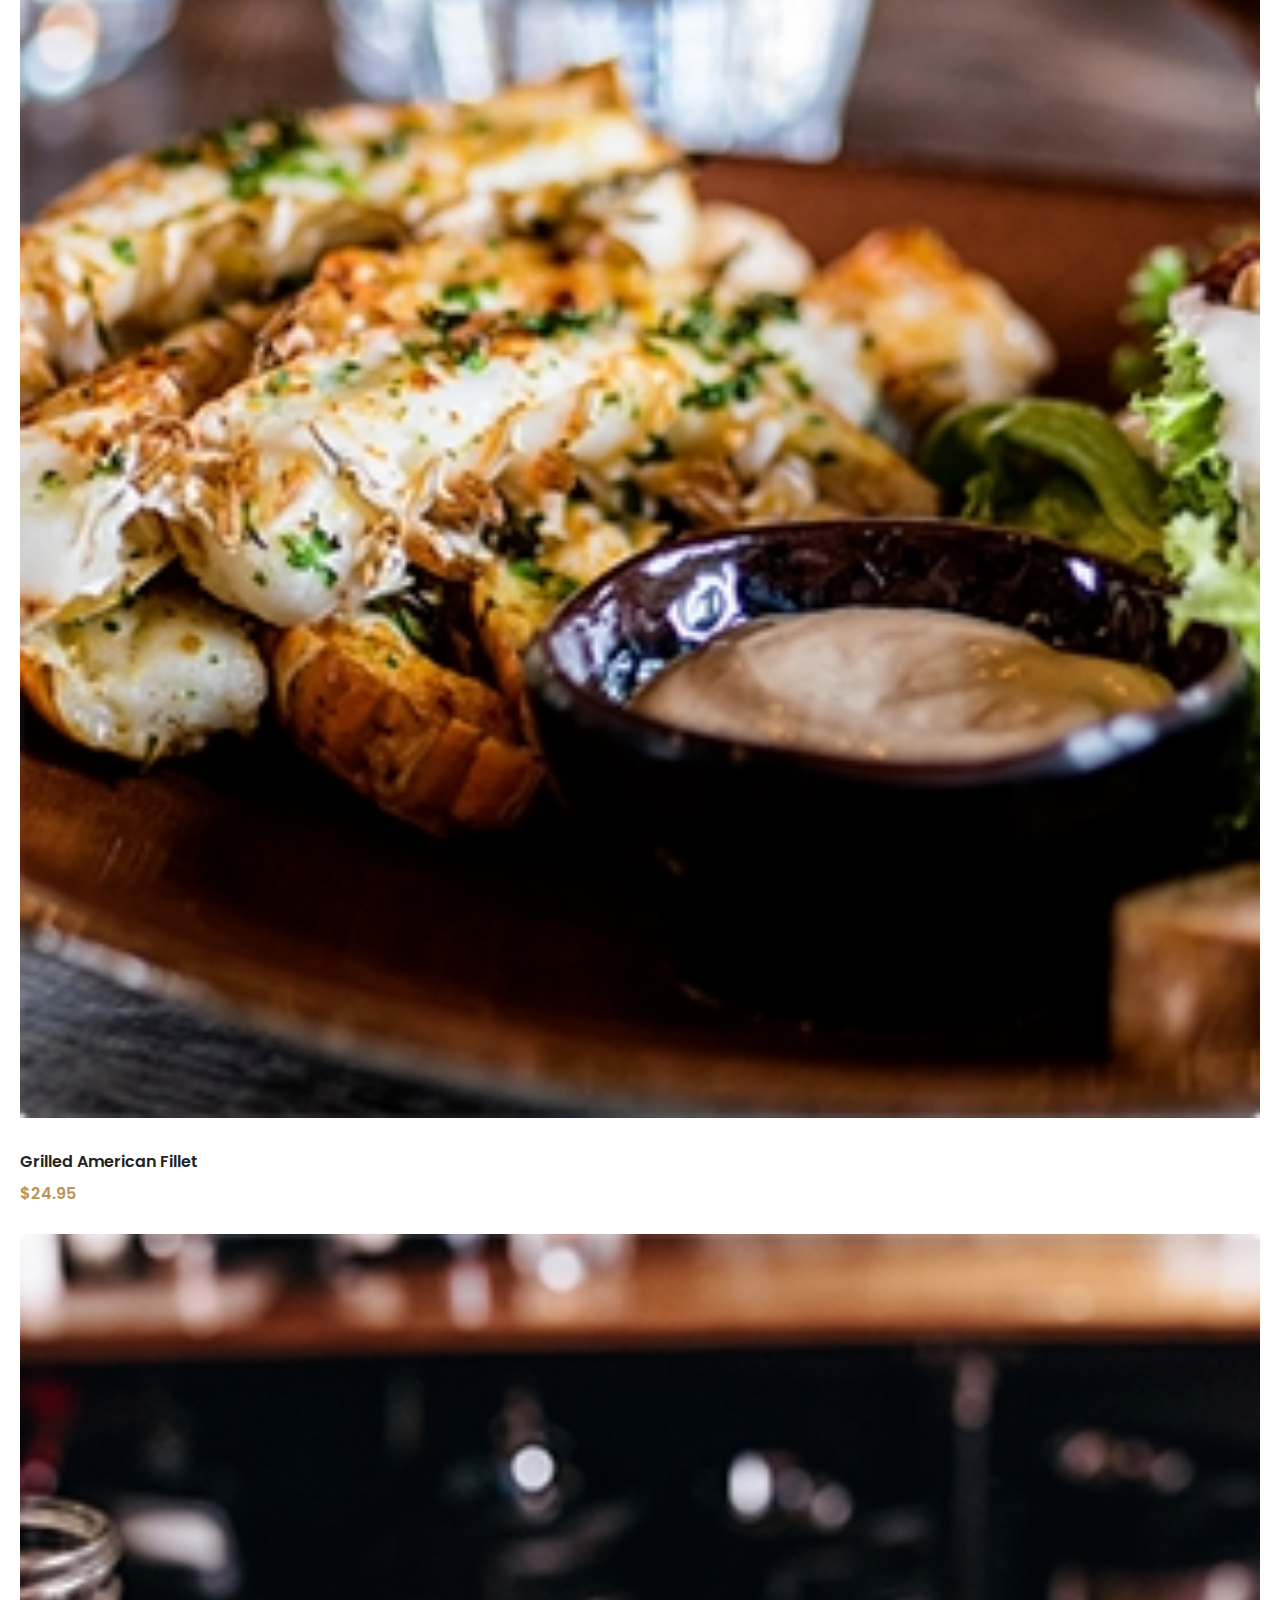
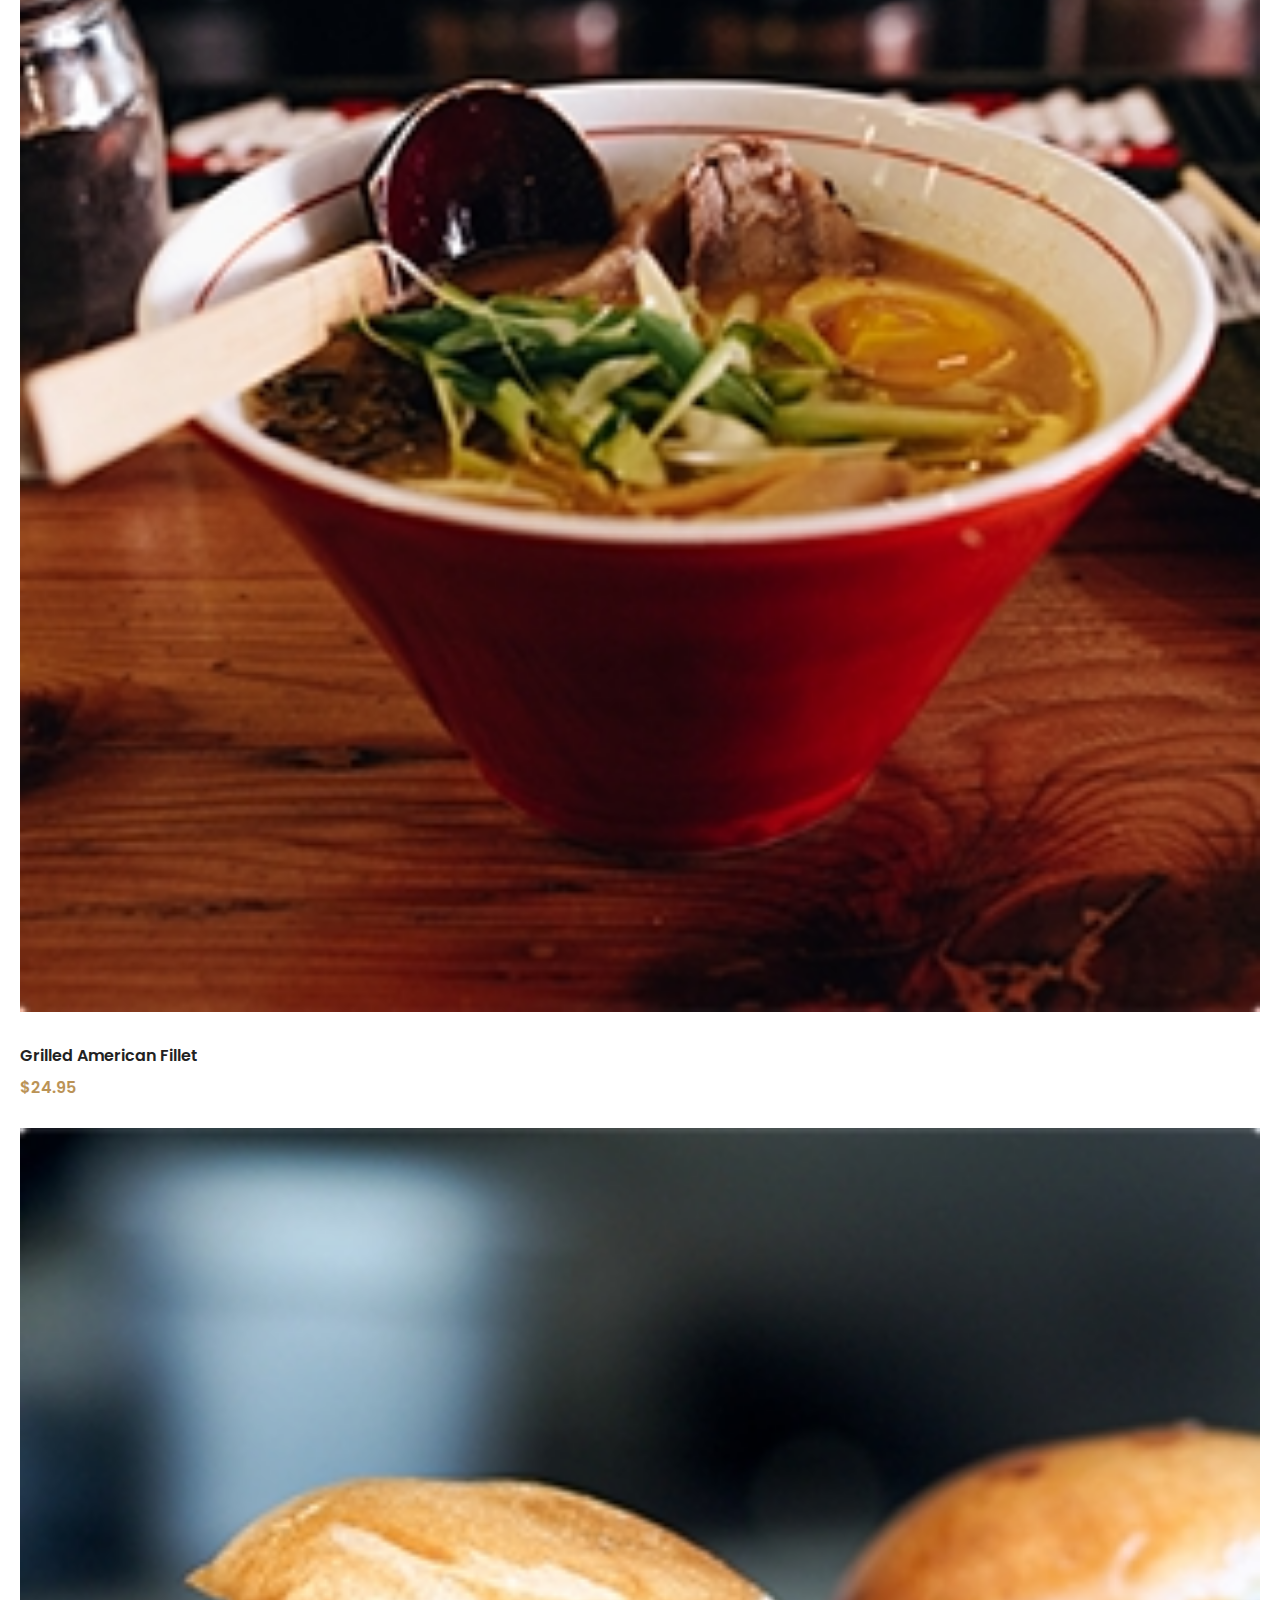
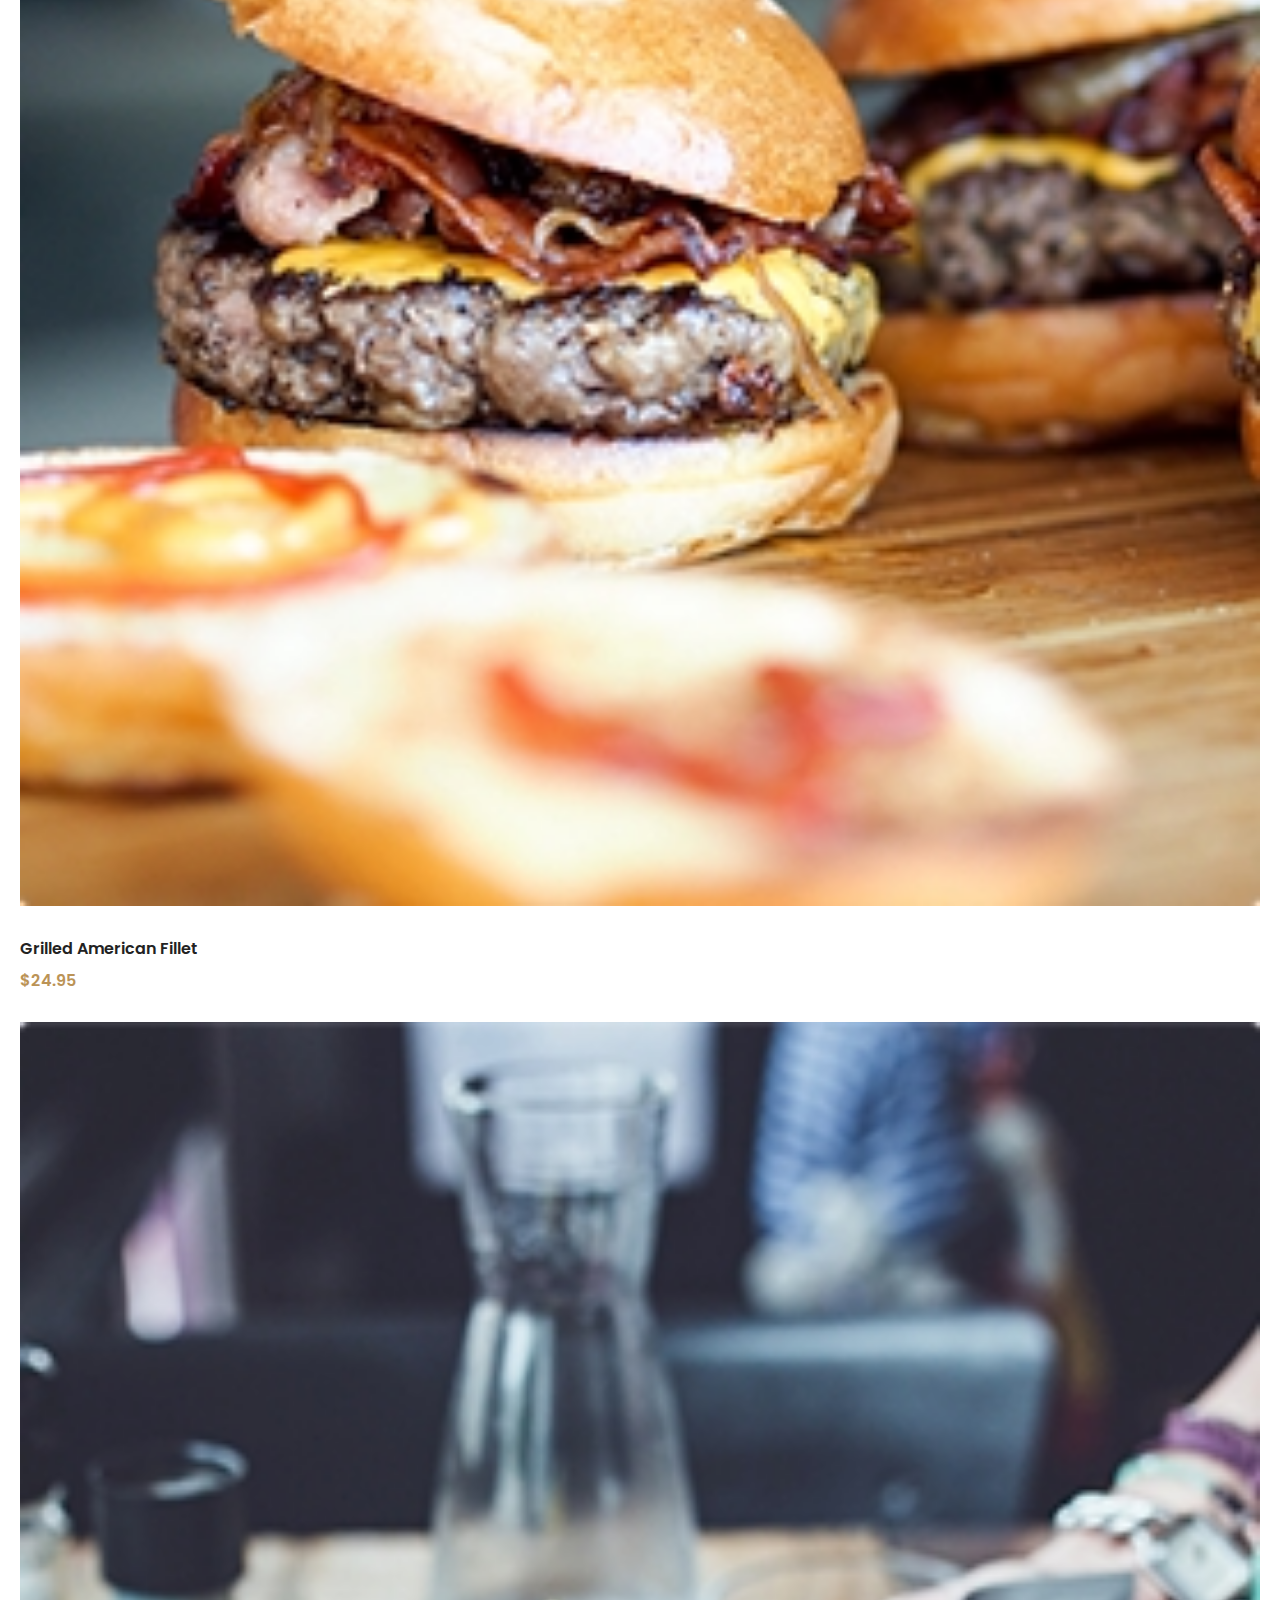
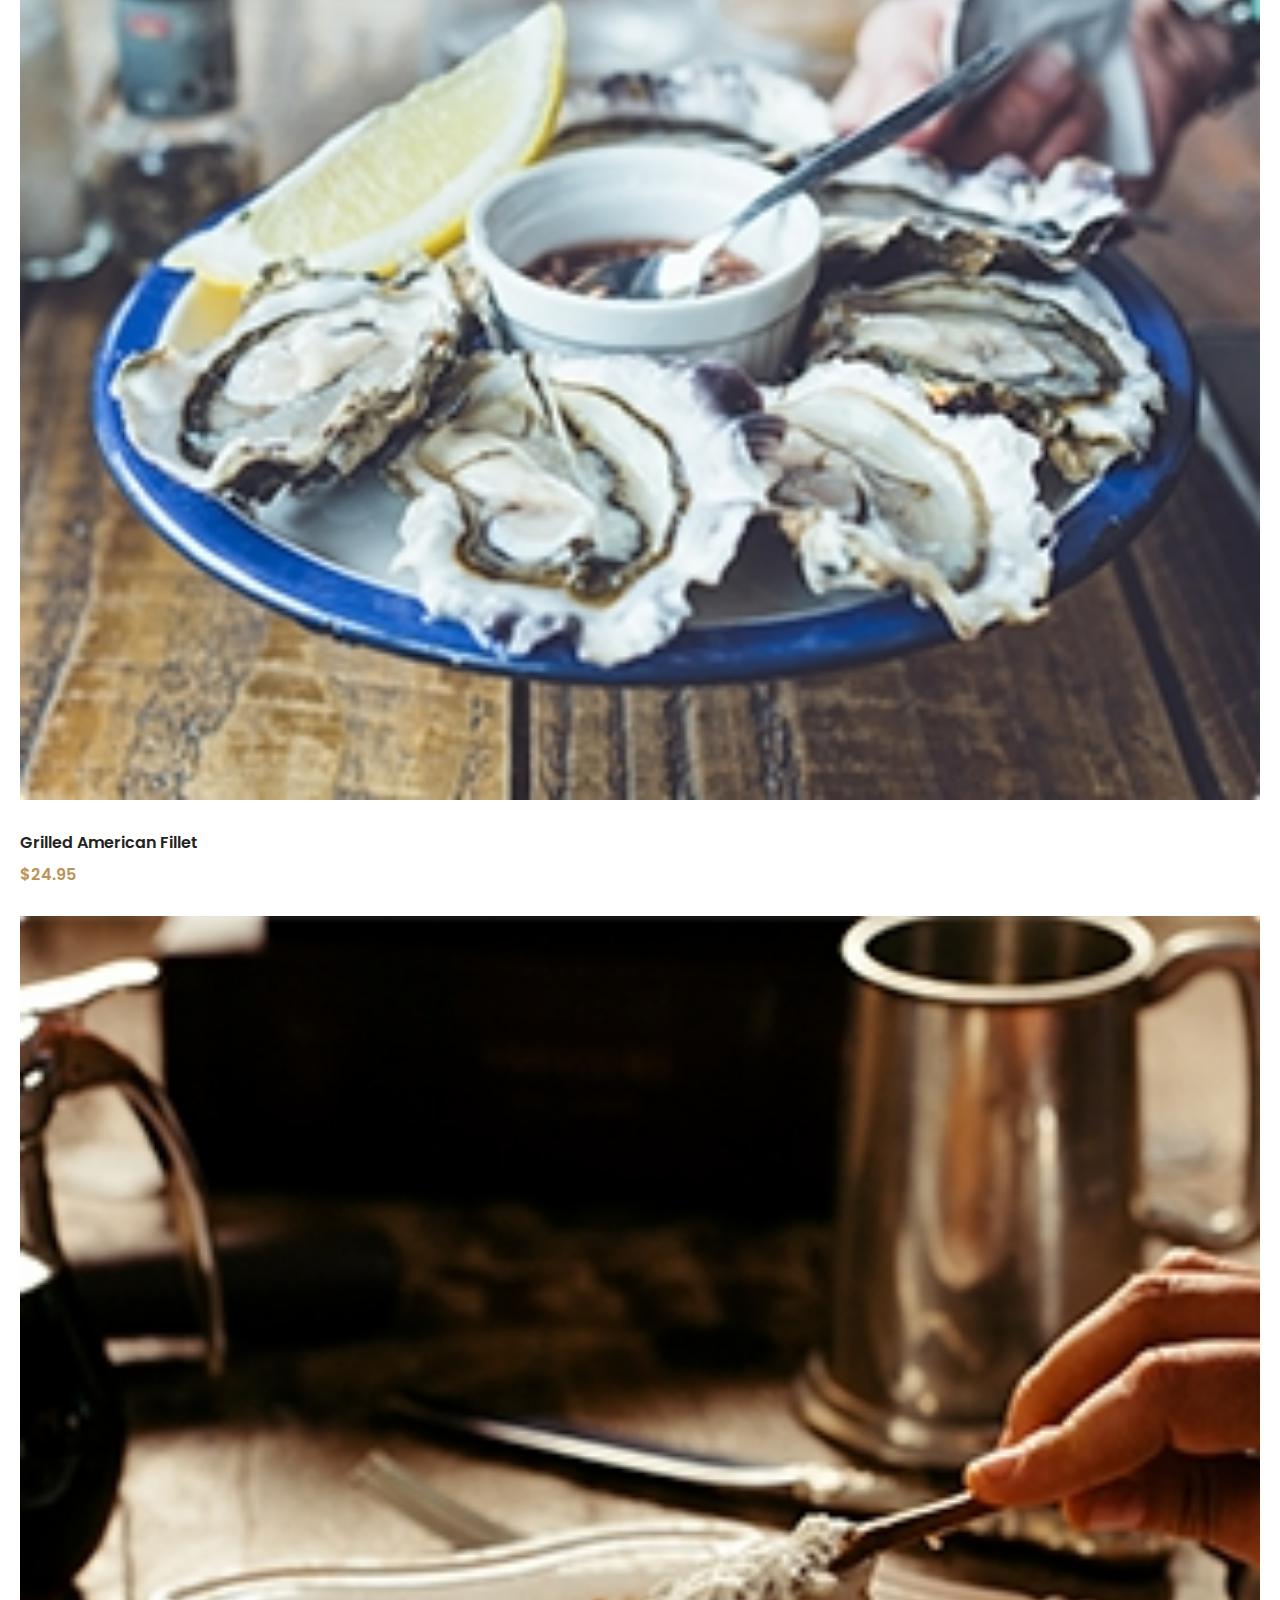
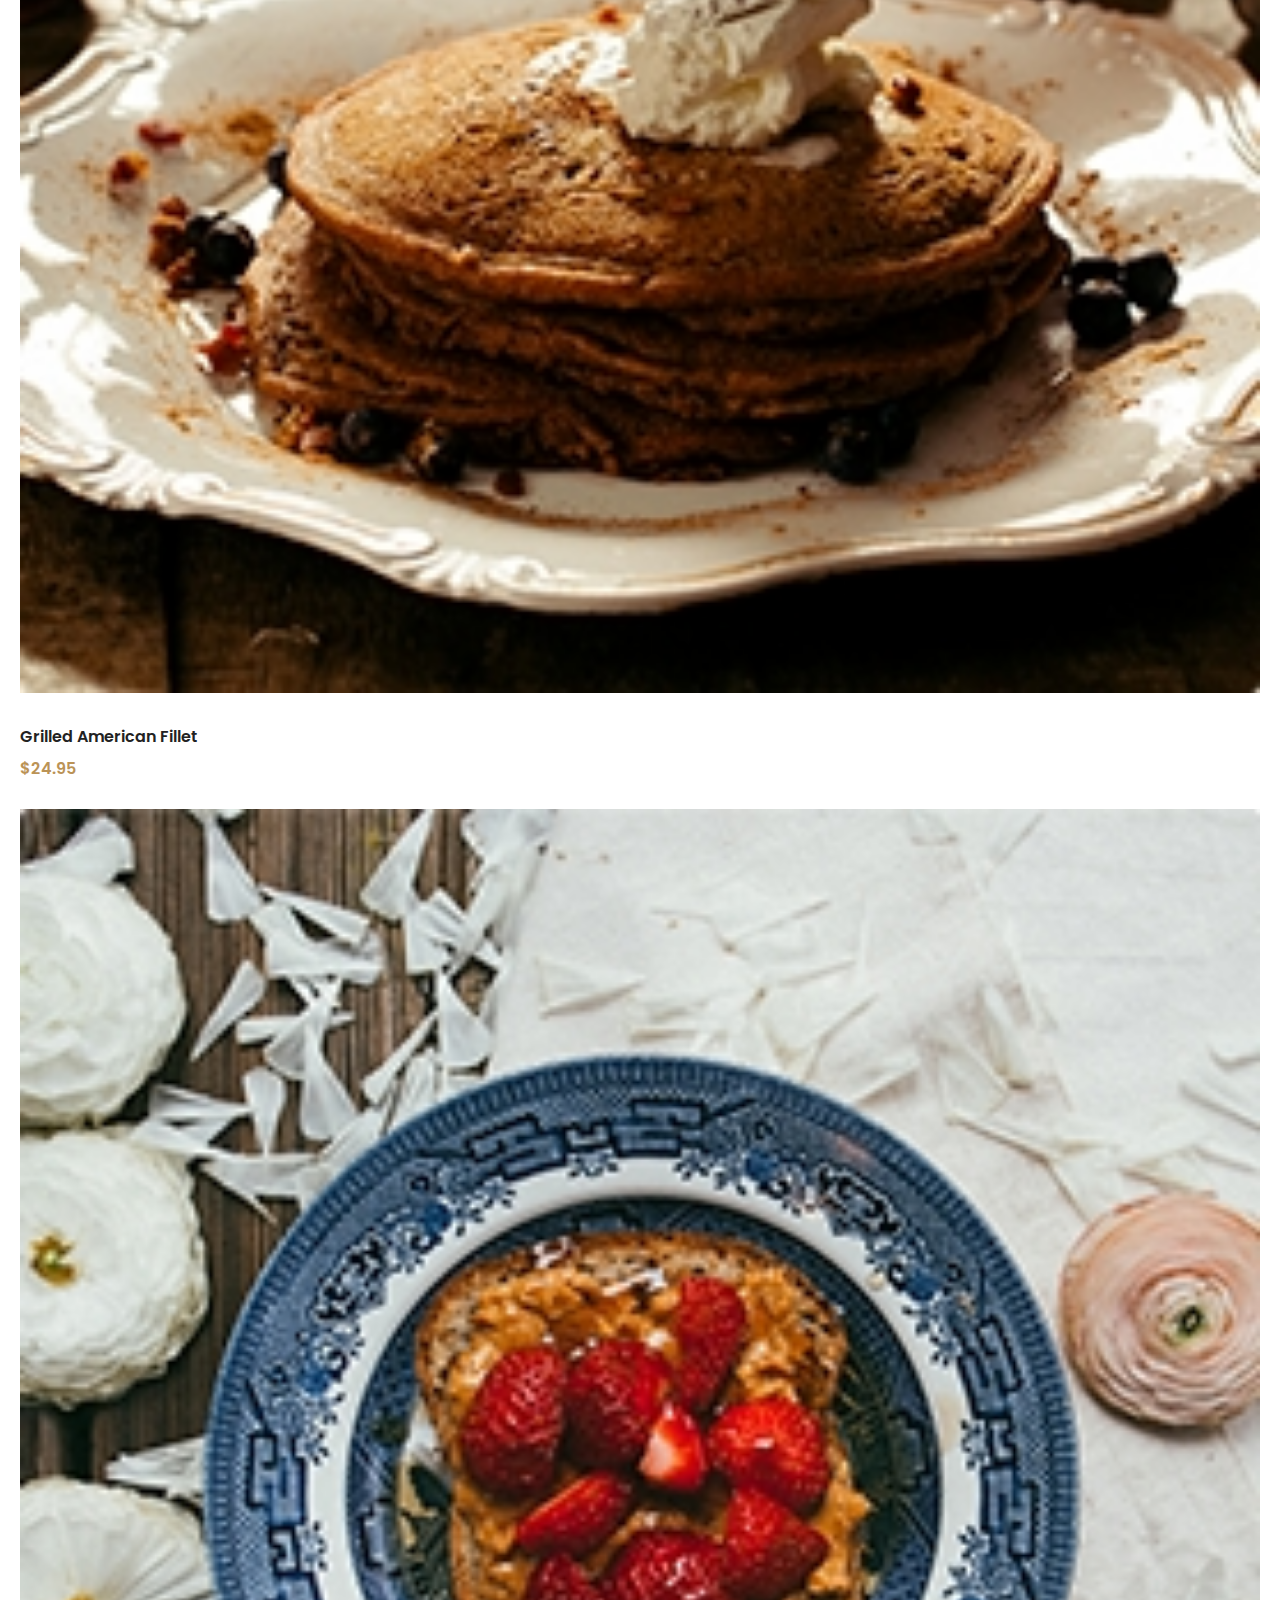
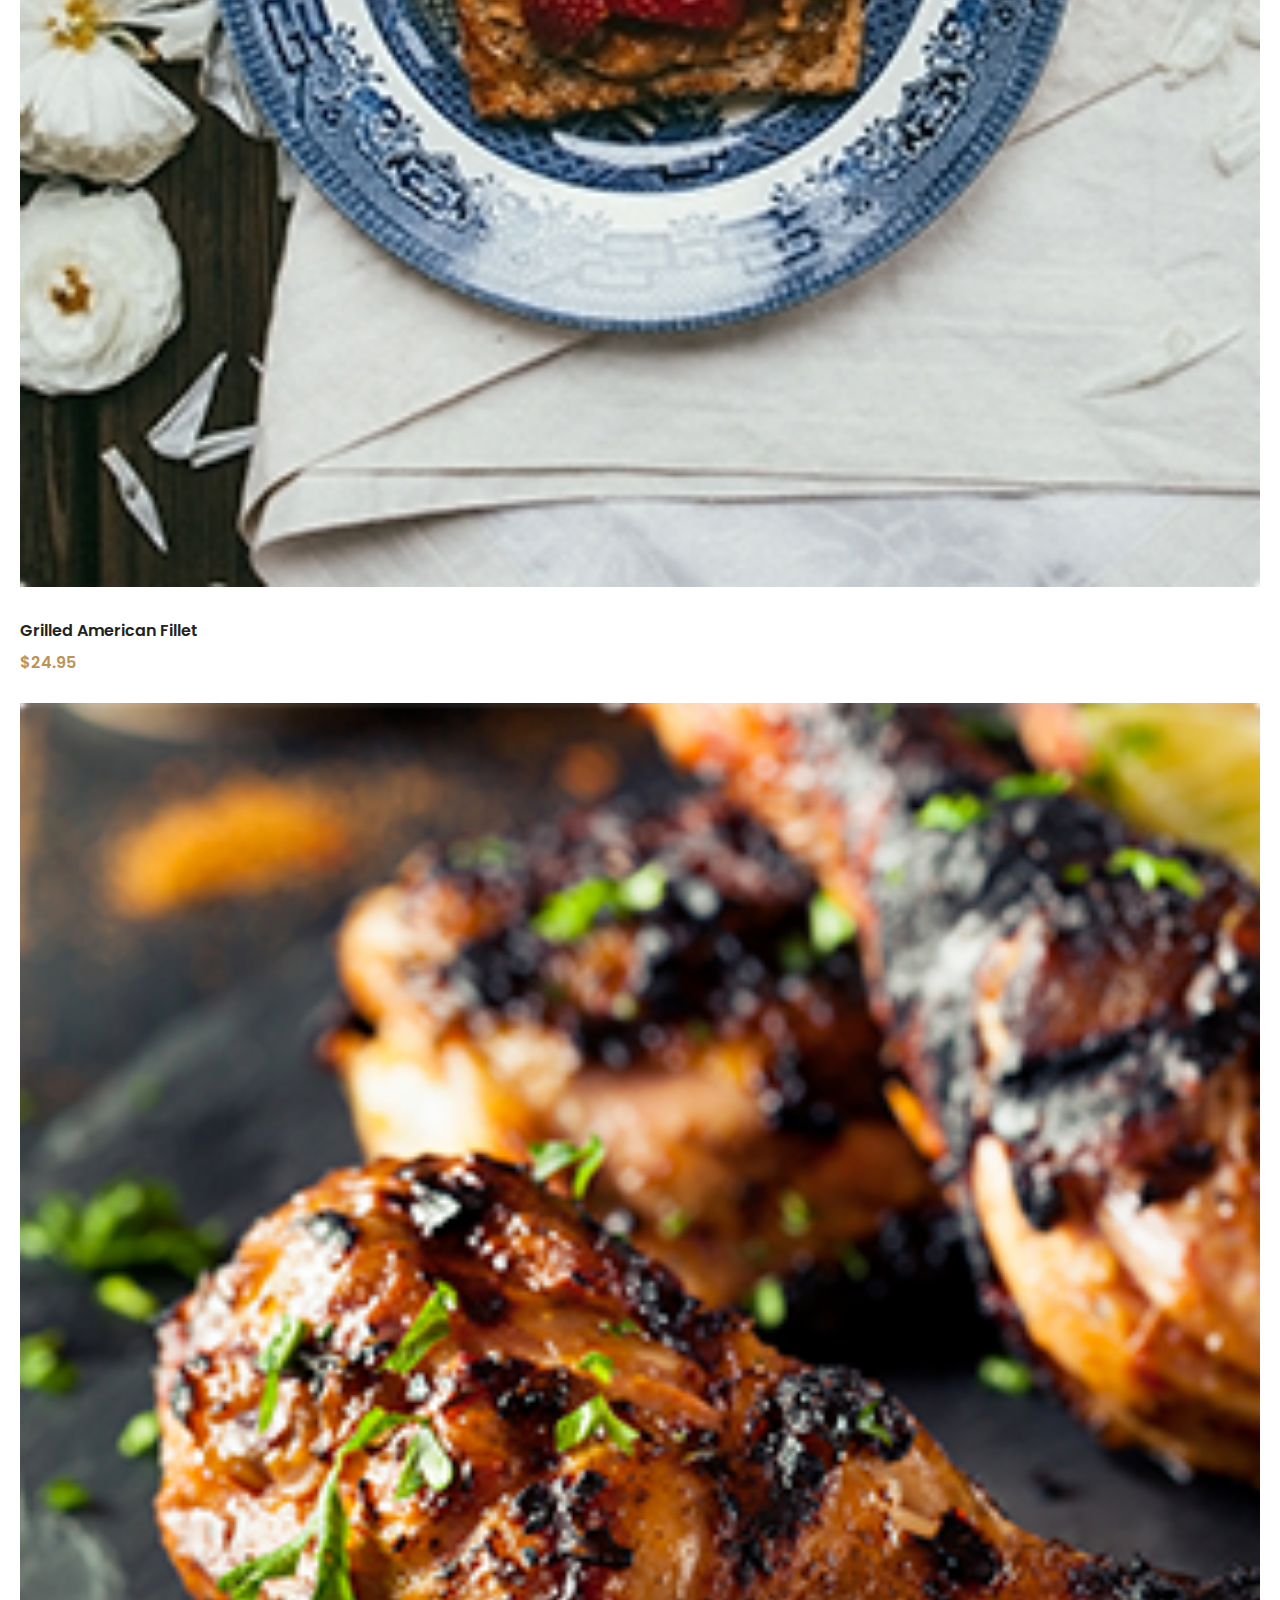
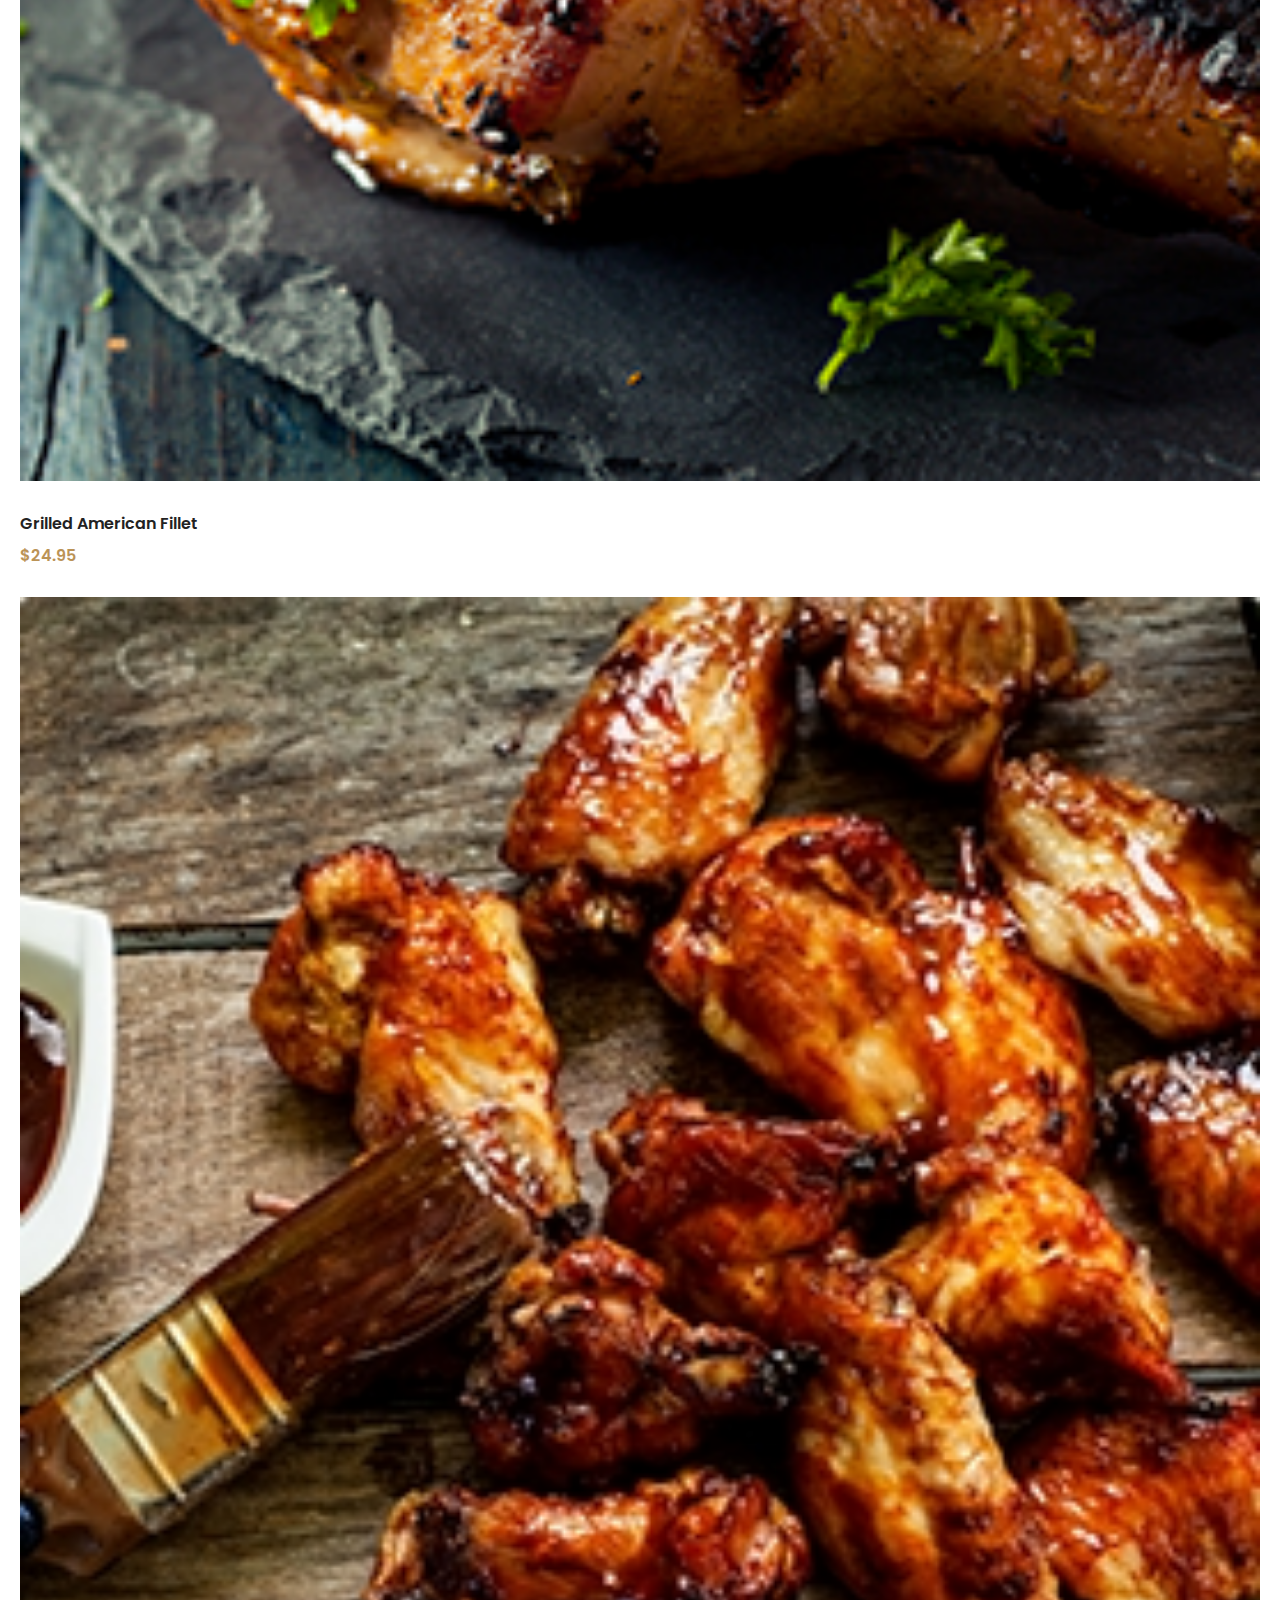
<file: Shop-praduct/index.html>
<!DOCTYPE html>
<html lang="en">
  <head>
    <meta charset="UTF-8" />
    <meta name="viewport" content="width=device-width, initial-scale=1.0" />
    <title>Document</title>
    <link
      href="https://cdn.jsdelivr.net/npm/bootstrap@5.0.2/dist/css/bootstrap.min.css"
      rel="stylesheet"
      integrity="sha384-EVSTQN3/azprG1Anm3QDgpJLIm9Nao0Yz1ztcQTwFspd3yD65VohhpuuCOmLASjC"
      crossorigin="anonymous"
    />
    <link rel="stylesheet" href="style.css" />
    <link
      rel="stylesheet"
      href="https://cdnjs.cloudflare.com/ajax/libs/font-awesome/6.4.2/css/all.min.css"
    />
    <link rel="preconnect" href="https://fonts.googleapis.com" />
    <link rel="preconnect" href="https://fonts.gstatic.com" crossorigin />
    <link
      href="https://fonts.googleapis.com/css2?family=Poppins&family=Roboto:wght@100&family=Ruthie&display=swap"
      rel="stylesheet"
    />
    <link rel="preconnect" href="https://fonts.googleapis.com" />
    <link rel="preconnect" href="https://fonts.gstatic.com" crossorigin />
    <link
      href="https://fonts.googleapis.com/css2?family=Abril+Fatface&family=Poppins&family=Roboto:wght@100&family=Ruthie&display=swap"
      rel="stylesheet"
    />
  </head>
  <body>
    <section class="container-fluid header-bg">
      <div class="row header">
        <div class="col-7 d-flex align-items-center">
          <div class="for-logo"><span>Envato</span></div>
        </div>
        <div class="col-5 d-flex justify-content-end">
          <div class="for-button-in-header">
            <button class="buy-now d-flex align-items-center">Buy now</button>
          </div>
        </div>
      </div>
    </section>
    <div style="margin: 20px" class="container-big">
      <div id="wrapper" class="wrapper clearfix p-0">
        <div class="bg-img-under-header position-relative">
          <div class="container big-navbar">
            <div class="">
              <div class="container in-big-navbar">
                <div class="row">
                  <div class="col-2 px-0 left-navbar">
                    <div
                      style="padding-top: 40px; padding-bottom: 40px"
                      class="navbar-big"
                    >
                      <div class="for-logo2">
                        <img src="logo2.png" alt="" />
                      </div>
                    </div>
                  </div>
                  <div class="col-10 none-icon">
                    <span class="for-none-icon">
                      <i class="fa-solid fa-bars"></i>
                    </span>
                  </div>
                  <div
                    style="padding-left: 23px; padding-right: 0px"
                    class="col-10 right-navbar"
                  >
                    <ul class="d-flex align-items-center m-0 p-0">
                      <li class="home">
                        Home
                        <div class="under-home-line"></div>
                        <ul class="position-absolute big-dropdown">
                          <li>
                            <div class="container">
                              <div class="row">
                                <div class="col-3">
                                  <ul>
                                    <li class="in-home-li">
                                      <a class="in-home-a" href="">home main</a>
                                    </li>
                                    <li class="in-home-li">
                                      <a class="in-home-a" href=""
                                        >homeoage 2</a
                                      >
                                    </li>
                                    <li class="in-home-li">
                                      <a class="in-home-a" href=""
                                        >homeoage 3</a
                                      >
                                    </li>
                                    <li class="in-home-li">
                                      <a class="in-home-a" href=""
                                        >homeoage 4</a
                                      >
                                    </li>
                                  </ul>
                                </div>
                                <div class="col-3">
                                  <ul>
                                    <li class="in-home-li">
                                      <a class="in-home-a" href=""
                                        >homepage 5</a
                                      >
                                    </li>
                                    <li class="in-home-li">
                                      <a class="in-home-a" href=""
                                        >homepage 6</a
                                      >
                                    </li>
                                    <li class="in-home-li">
                                      <a class="in-home-a" href=""
                                        >homepage 7</a
                                      >
                                    </li>
                                    <li class="in-home-li">
                                      <a class="in-home-a" href=""
                                        >homepage 8</a
                                      >
                                    </li>
                                  </ul>
                                </div>
                                <div class="col-3">
                                  <ul>
                                    <li class="in-home-li">
                                      <a class="in-home-a" href=""
                                        >homepage 9 (boxed)</a
                                      >
                                    </li>
                                    <li class="in-home-li">
                                      <a class="in-home-a" href=""
                                        >homepage 10 (wide)</a
                                      >
                                    </li>
                                    <li class="in-home-li">
                                      <a class="in-home-a" href=""
                                        >homepage 11 (dark)</a
                                      >
                                    </li>
                                    <li class="in-home-li">
                                      <a class="in-home-a" href=""
                                        >homepage 12 (shop)</a
                                      >
                                    </li>
                                  </ul>
                                </div>
                                <div class="col-3">
                                  <ul>
                                    <li class="in-home-li">
                                      <a class="in-home-a" href=""
                                        >homepage RTL</a
                                      >
                                    </li>
                                    <li class="in-home-li">
                                      <a class="in-home-a" href=""
                                        >homepage Arabic</a
                                      >
                                    </li>
                                  </ul>
                                </div>
                              </div>
                            </div>
                          </li>
                        </ul>
                      </li>
                      <li class="about position-relative">
                        ABOUT
                        <div class="under-about-line"></div>

                        <ul class="dropdown-in-about position-absolute">
                          <li class="in-home-li">
                            <a class="in-home-a" href="">Our Stary</a>
                          </li>
                          <li class="in-home-li">
                            <a class="in-home-a" href="">Our Chefs</a>
                          </li>
                          <li class="in-home-li">
                            <a class="in-home-a" href="">Chefs Ziya</a>
                          </li>
                          <li class="in-home-li">
                            <a class="in-home-a" href="">Our Checken</a>
                          </li>
                          <li class="in-home-li">
                            <a class="in-home-a" href="">Our Meet</a>
                          </li>
                          <li class="in-home-li">
                            <a class="in-home-a" href="">Our Stary</a>
                          </li>
                        </ul>
                      </li>
                      <li class="about position-relative">
                        Menu
                        <div class="under-about-line"></div>

                        <ul class="dropdown-in-about position-absolute">
                          <li class="in-home-li">
                            <a class="in-home-a" href="">Menu Stary</a>
                          </li>
                          <li class="in-home-li">
                            <a class="in-home-a" href="">Menu Chefs</a>
                          </li>
                          <li class="in-home-li">
                            <a class="in-home-a" href="">Chefs Ziya</a>
                          </li>
                          <li class="in-home-li">
                            <a class="in-home-a" href="">Menu Checken</a>
                          </li>
                          <li class="in-home-li">
                            <a class="in-home-a" href="">Menu Meet</a>
                          </li>
                          <li class="in-home-li">
                            <a class="in-home-a" href="">Menu Stary</a>
                          </li>
                        </ul>
                      </li>
                      <li class="about">
                        BOOK
                        <div class="under-about-line"></div>
                      </li>
                      <li class="about position-relative">
                        FEATURES
                        <div class="under-about-line"></div>

                        <ul
                          style="padding-right: 20px"
                          class="dropdown-in-about position-absolute"
                        >
                          <li
                            class="in-home-li d-flex justify-content-between align-items-center position-relative"
                          >
                            <a class="in-home-a" href="">Revolution </a
                            ><i
                              class="fa-solid fa-angle-right icon-drowdown"
                            ></i>

                            <ul class="in-in-dropdown position-absolute">
                              <li
                                class="in-in-home-li d-flex justify-content-between align-items-center position-relative"
                              >
                                <a class="in-in-home-a" href="">Silders 1</a
                                ><i
                                  class="fa-solid fa-angle-right icon-in-in-drowdown"
                                ></i>

                                <ul class="in-in-in-dropdown position-absolute">
                                  <li class="in-in-in-in-home-li">
                                    <a class="in-in-in-in-home-a" href=""
                                      >Silders 1</a
                                    >
                                  </li>
                                  <li class="in-in-in-in-home-li">
                                    <a class="in-in-in-in-home-a" href=""
                                      >Silders 2</a
                                    >
                                  </li>
                                  <li class="in-in-in-in-home-li">
                                    <a class="in-in-in-in-home-a" href=""
                                      >Silders 3</a
                                    >
                                  </li>
                                  <li class="in-in-in-in-home-li">
                                    <a class="in-in-in-in-home-a" href=""
                                      >Silders 4</a
                                    >
                                  </li>
                                </ul>
                              </li>
                              <li
                                class="in-in-home-li d-flex justify-content-between align-items-center position-relative"
                              >
                                <a class="in-in-home-a" href="">Silders 2</a
                                ><i
                                  class="fa-solid fa-angle-right icon-in-in-drowdown"
                                ></i>
                                <ul class="in-in-in-dropdown position-absolute">
                                  <li class="in-in-in-in-home-li">
                                    <a class="in-in-in-in-home-a" href=""
                                      >Silders 1</a
                                    >
                                  </li>
                                  <li class="in-in-in-in-home-li">
                                    <a class="in-in-in-in-home-a" href=""
                                      >Silders 2</a
                                    >
                                  </li>
                                  <li class="in-in-in-in-home-li">
                                    <a class="in-in-in-in-home-a" href=""
                                      >Silders 3</a
                                    >
                                  </li>
                                  <li class="in-in-in-in-home-li">
                                    <a class="in-in-in-in-home-a" href=""
                                      >Silders 4</a
                                    >
                                  </li>
                                  <li class="in-in-in-in-home-li">
                                    <a class="in-in-in-in-home-a" href=""
                                      >Silders 5</a
                                    >
                                  </li>
                                  <li class="in-in-in-in-home-li">
                                    <a class="in-in-in-in-home-a" href=""
                                      >Silders 6</a
                                    >
                                  </li>
                                  <li class="in-in-in-in-home-li">
                                    <a class="in-in-in-in-home-a" href=""
                                      >Silders 7</a
                                    >
                                  </li>
                                  <li class="in-in-in-in-home-li">
                                    <a class="in-in-in-in-home-a" href=""
                                      >Silders 8</a
                                    >
                                  </li>
                                </ul>
                              </li>
                            </ul>
                          </li>
                          <li
                            class="in-home-li d-flex justify-content-between align-items-center position-relative"
                          >
                            <a class="in-home-a" href="">Header</a
                            ><i
                              class="fa-solid fa-angle-right icon-drowdown"
                            ></i>

                            <ul class="in-in-dropdown position-absolute">
                              <li class="in-in-home-li position-relative">
                                <a class="in-in-home-a" href="">Transparent</a
                                ><i
                                  class="fa-solid fa-angle-right icon-in-in-drowdown"
                                ></i>
                                <ul class="in-in-in-dropdown position-absolute">
                                  <li class="in-in-in-in-home-li">
                                    <a class="in-in-in-in-home-a" href=""
                                      >Silders 1</a
                                    >
                                  </li>
                                  <li class="in-in-in-in-home-li">
                                    <a class="in-in-in-in-home-a" href=""
                                      >Silders 2</a
                                    >
                                  </li>
                                  <li class="in-in-in-in-home-li">
                                    <a class="in-in-in-in-home-a" href=""
                                      >Silders 3</a
                                    >
                                  </li>
                                  <li class="in-in-in-in-home-li">
                                    <a class="in-in-in-in-home-a" href=""
                                      >Silders 4</a
                                    >
                                  </li>
                                  <li class="in-in-in-in-home-li">
                                    <a class="in-in-in-in-home-a" href=""
                                      >Silders 5</a
                                    >
                                  </li>
                                  <li class="in-in-in-in-home-li">
                                    <a class="in-in-in-in-home-a" href=""
                                      >Silders 6</a
                                    >
                                  </li>
                                  <li class="in-in-in-in-home-li">
                                    <a class="in-in-in-in-home-a" href=""
                                      >Silders 7</a
                                    >
                                  </li>
                                  <li class="in-in-in-in-home-li">
                                    <a class="in-in-in-in-home-a" href=""
                                      >Silders 8</a
                                    >
                                  </li>
                                </ul>
                              </li>
                              <li class="in-in-home-li position-relative">
                                <a class="in-in-home-a" href="">Centered</a
                                ><i
                                  class="fa-solid fa-angle-right icon-in-in-drowdown"
                                ></i>
                                <ul class="in-in-in-dropdown position-absolute">
                                  <li class="in-in-in-in-home-li">
                                    <a class="in-in-in-in-home-a" href=""
                                      >Silders 1</a
                                    >
                                  </li>
                                  <li class="in-in-in-in-home-li">
                                    <a class="in-in-in-in-home-a" href=""
                                      >Silders 2</a
                                    >
                                  </li>
                                </ul>
                              </li>
                              <li class="in-in-home-li position-relative">
                                <a class="in-in-home-a" href="">With Topbar</a
                                ><i
                                  class="fa-solid fa-angle-right icon-in-in-drowdown"
                                ></i>
                                <ul class="in-in-in-dropdown position-absolute">
                                  <li class="in-in-in-in-home-li">
                                    <a class="in-in-in-in-home-a" href=""
                                      >Silders 1</a
                                    >
                                  </li>
                                </ul>
                              </li>
                              <li class="in-in-home-li position-relative">
                                <a class="in-in-home-a" href="">Fixed Topbar</a
                                ><i
                                  class="fa-solid fa-angle-right icon-in-in-drowdown"
                                ></i>
                                <ul class="in-in-in-dropdown position-absolute">
                                  <li class="in-in-in-in-home-li">
                                    <a class="in-in-in-in-home-a" href=""
                                      >Silders 1</a
                                    >
                                  </li>
                                  <li class="in-in-in-in-home-li">
                                    <a class="in-in-in-in-home-a" href=""
                                      >Silders 2</a
                                    >
                                  </li>
                                </ul>
                              </li>
                              <li class="in-in-home-li position-relative">
                                <a class="in-in-home-a" href="">Border</a
                                ><i
                                  class="fa-solid fa-angle-right icon-in-in-drowdown"
                                ></i>
                                <ul class="in-in-in-dropdown position-absolute">
                                  <li class="in-in-in-in-home-li">
                                    <a class="in-in-in-in-home-a" href=""
                                      >Silders 1</a
                                    >
                                  </li>
                                  <li class="in-in-in-in-home-li">
                                    <a class="in-in-in-in-home-a" href=""
                                      >Silders 2</a
                                    >
                                  </li>
                                </ul>
                              </li>
                            </ul>
                          </li>
                          <li
                            class="in-home-li d-flex justify-content-between align-items-center position-relative"
                          >
                            <a class="in-home-a" href="">Footers</a
                            ><i
                              class="fa-solid fa-angle-right icon-drowdown"
                            ></i>
                            <ul class="in-in-dropdown position-absolute">
                              <li class="in-in-home-li position-relative">
                                <a class="in-in-home-a" href="">Footer 1</a>
                              </li>
                              <li class="in-in-home-li position-relative">
                                <a class="in-in-home-a" href="">Footer 2</a>
                              </li>
                              <li class="in-in-home-li position-relative">
                                <a class="in-in-home-a" href="">Footer 3</a>
                              </li>
                              <li class="in-in-home-li position-relative">
                                <a class="in-in-home-a" href="">Footer 4</a>
                              </li>
                              <li class="in-in-home-li position-relative">
                                <a class="in-in-home-a" href="">Footer 5</a>
                              </li>
                              <li class="in-in-home-li position-relative">
                                <a class="in-in-home-a" href="">Footer 6</a>
                              </li>
                              <li class="in-in-home-li position-relative">
                                <a class="in-in-home-a" href="">Footer 7</a>
                              </li>
                              <li class="in-in-home-li">
                                <a
                                  class="in-in-home-a position-relative"
                                  href=""
                                  >Footer 8</a
                                >
                              </li>
                            </ul>
                          </li>
                          <li
                            class="in-home-li d-flex justify-content-between align-items-center position-relative"
                          >
                            <a class="in-home-a" href="">Page Titels</a
                            ><i
                              class="fa-solid fa-angle-right icon-drowdown"
                            ></i>
                            <ul class="in-in-dropdown position-absolute">
                              <li class="in-in-home-li position-relative">
                                <a class="in-in-home-a" href="">Page title 1</a>
                              </li>
                              <li class="in-in-home-li position-relative">
                                <a class="in-in-home-a" href="">Page title 2</a>
                              </li>
                              <li class="in-in-home-li position-relative">
                                <a class="in-in-home-a" href="">Page title 3</a>
                              </li>
                              <li class="in-in-home-li position-relative">
                                <a class="in-in-home-a" href="">Page title 4</a>
                              </li>
                              <li class="in-in-home-li">
                                <a
                                  class="in-in-home-a position-relative"
                                  href=""
                                  >Page title 5</a
                                >
                              </li>
                              <li class="in-in-home-li">
                                <a
                                  class="in-in-home-a position-relative"
                                  href=""
                                  >Page title 6</a
                                >
                              </li>
                              <li class="in-in-home-li">
                                <a
                                  class="in-in-home-a position-relative"
                                  href=""
                                  >Page title 7</a
                                >
                              </li>
                              <li class="in-in-home-li">
                                <a
                                  class="in-in-home-a position-relative"
                                  href=""
                                  >Page title 8</a
                                >
                              </li>
                              <li class="in-in-home-li">
                                <a
                                  class="in-in-home-a position-relative"
                                  href=""
                                  >Page title 9</a
                                >
                              </li>
                              <li class="in-in-home-li">
                                <a
                                  class="in-in-home-a position-relative"
                                  href=""
                                  >Page title 10</a
                                >
                              </li>
                              <li class="in-in-home-li">
                                <a
                                  class="in-in-home-a position-relative"
                                  href=""
                                  >Page title 11</a
                                >
                              </li>
                            </ul>
                          </li>
                          <li
                            class="in-home-li d-flex justify-content-between align-items-center position-relative"
                          >
                            <a class="in-home-a" href="">Widgets</a
                            ><i
                              class="fa-solid fa-angle-right icon-drowdown"
                            ></i>

                            <ul class="in-in-dropdown position-absolute">
                              <li class="in-in-home-li position-relative">
                                <a class="in-in-home-a" href="">Transparent</a>
                              </li>
                              <li class="in-in-home-li position-relative">
                                <a class="in-in-home-a" href="">Centered</a>
                              </li>
                              <li class="in-in-home-li position-relative">
                                <a class="in-in-home-a" href="">With Topbar</a>
                              </li>
                              <li class="in-in-home-li position-relative">
                                <a class="in-in-home-a" href="">Fixed Topbar</a>
                              </li>
                              <li class="in-in-home-li">
                                <a
                                  class="in-in-home-a position-relative"
                                  href=""
                                  >Border</a
                                >
                              </li>
                            </ul>
                          </li>
                          <li
                            class="in-home-li d-flex justify-content-between align-items-center position-relative"
                          >
                            <a class="in-home-a" href="">Untility Pages</a
                            ><i
                              class="fa-solid fa-angle-right icon-drowdown"
                            ></i>
                            <ul class="in-in-dropdown position-absolute">
                              <li class="in-in-home-li position-relative">
                                <a class="in-in-home-a" href="">Transparent</a>
                              </li>
                              <li class="in-in-home-li position-relative">
                                <a class="in-in-home-a" href="">Centered</a>
                              </li>
                              <li class="in-in-home-li position-relative">
                                <a class="in-in-home-a" href="">With Topbar</a>
                              </li>
                              <li class="in-in-home-li position-relative">
                                <a class="in-in-home-a" href="">Fixed Topbar</a>
                              </li>
                              <li class="in-in-home-li">
                                <a
                                  class="in-in-home-a position-relative"
                                  href=""
                                  >Border</a
                                >
                              </li>
                            </ul>
                          </li>
                          <li
                            class="in-home-li d-flex justify-content-between align-items-center position-relative"
                          >
                            <a class="in-home-a" href="">Tempalates</a
                            ><i
                              class="fa-solid fa-angle-right icon-drowdown"
                            ></i>
                            <ul class="in-in-dropdown position-absolute">
                              <li class="in-in-home-li position-relative">
                                <a class="in-in-home-a" href="">Transparent</a>
                              </li>
                              <li class="in-in-home-li position-relative">
                                <a class="in-in-home-a" href="">Centered</a>
                              </li>
                              <li class="in-in-home-li position-relative">
                                <a class="in-in-home-a" href="">With Topbar</a>
                              </li>
                            </ul>
                          </li>
                          <li
                            class="in-home-li d-flex justify-content-between align-items-center"
                          >
                            <a class="in-home-a" href="">Lading Page</a>
                          </li>
                        </ul>
                      </li>
                      <li class="about position-relative">
                        BLOG
                        <div class="under-about-line"></div>
                        <ul class="dropdown-in-about position-absolute">
                          <li class="in-home-li">
                            <a class="in-home-a" href="">Blog Stary</a>
                          </li>
                          <li class="in-home-li">
                            <a class="in-home-a" href="">Blog Chefs</a>
                          </li>
                          <li class="in-home-li">
                            <a class="in-home-a" href="">Chefs Ziya</a>
                          </li>
                          <li class="in-home-li">
                            <a class="in-home-a" href="">blog Checken</a>
                          </li>
                          <li class="in-home-li">
                            <a class="in-home-a" href="">blog Meet</a>
                          </li>
                          <li class="in-home-li">
                            <a class="in-home-a" href="">blog Stary</a>
                          </li>
                        </ul>
                      </li>
                      <li class="about position-relative">
                        SHOP
                        <div class="under-about-line">
                          <ul class="dropdown-in-about position-absolute">
                            <li class="in-home-li">
                              <a class="in-home-a" href="">Shop Colomn</a>
                            </li>
                            <li class="in-home-li">
                              <a class="in-home-a" href="">Shop Product</a>
                            </li>
                            <li class="in-home-li">
                              <a class="in-home-a" href="">Shop Single</a>
                            </li>
                            <li class="in-home-li">
                              <a class="in-home-a" href="">Shop Bershka</a>
                            </li>
                            <li class="in-home-li">
                              <a class="in-home-a" href="">Shop Pull bear </a>
                            </li>
                            <li class="in-home-li">
                              <a class="in-home-a" href="">Shop Zara</a>
                            </li>
                          </ul>
                        </div>
                      </li>
                      <li class="about">
                        ELEMENTS
                        <div class="under-about-line"></div>
                        <ul class="position-absolute big-dropdown-last">
                          <li>
                            <div class="container">
                              <div class="row">
                                <div class="col-3">
                                  <ul>
                                    <li>
                                      <a class="in-big-dropdown-main" href="#"
                                        >interactive elements</a
                                      >
                                    </li>
                                    <li class="in-home-li">
                                      <a
                                        style="margin: 0px"
                                        class="in-home-a"
                                        href=""
                                        ><i class="fa-brands fa-youtube"></i>
                                        home main</a
                                      >
                                    </li>
                                    <li class="in-home-li">
                                      <a
                                        style="margin: 0px"
                                        class="in-home-a"
                                        href=""
                                        ><i class="fa-brands fa-youtube"></i>
                                        homeoage 2</a
                                      >
                                    </li>
                                    <li class="in-home-li">
                                      <a
                                        style="margin: 0px"
                                        class="in-home-a"
                                        href=""
                                        ><i class="fa-brands fa-youtube"></i>
                                        homeoage 3</a
                                      >
                                    </li>
                                    <li class="in-home-li">
                                      <a
                                        style="margin: 0px"
                                        class="in-home-a"
                                        href=""
                                        ><i class="fa-brands fa-youtube"></i>
                                        homeoage 4</a
                                      >
                                    </li>
                                  </ul>
                                </div>
                                <div class="col-3">
                                  <ul>
                                    <li>
                                      <a class="in-big-dropdown-main" href="#"
                                        >standard elements</a
                                      >
                                    </li>
                                    <li class="in-home-li">
                                      <a
                                        style="margin: 0px"
                                        class="in-home-a"
                                        href=""
                                        ><i class="fa-brands fa-youtube"></i>
                                        homepage 5</a
                                      >
                                    </li>
                                    <li class="in-home-li">
                                      <a
                                        style="margin: 0px"
                                        class="in-home-a"
                                        href=""
                                        ><i class="fa-brands fa-youtube"></i>
                                        homepage 6</a
                                      >
                                    </li>
                                    <li class="in-home-li">
                                      <a
                                        style="margin: 0px"
                                        class="in-home-a"
                                        href=""
                                        ><i class="fa-brands fa-youtube"></i>
                                        homepage 7</a
                                      >
                                    </li>
                                    <li class="in-home-li">
                                      <a
                                        style="margin: 0px"
                                        class="in-home-a"
                                        href=""
                                        ><i class="fa-brands fa-youtube"></i>
                                        homepage 8</a
                                      >
                                    </li>
                                  </ul>
                                </div>
                                <div class="col-3">
                                  <ul>
                                    <li>
                                      <a class="in-big-dropdown-main" href="#"
                                        >infographics elements</a
                                      >
                                    </li>
                                    <li class="in-home-li">
                                      <a
                                        style="margin: 0px"
                                        class="in-home-a"
                                        href=""
                                        ><i class="fa-brands fa-youtube"></i>
                                        homepage 9 (boxed)</a
                                      >
                                    </li>
                                    <li class="in-home-li">
                                      <a
                                        style="margin: 0px"
                                        class="in-home-a"
                                        href=""
                                        ><i class="fa-brands fa-youtube"></i>
                                        homepage 10 (wide)</a
                                      >
                                    </li>
                                    <li class="in-home-li">
                                      <a
                                        style="margin: 0px"
                                        class="in-home-a"
                                        href=""
                                        ><i class="fa-brands fa-youtube"></i>
                                        homepage 11 (dark)</a
                                      >
                                    </li>
                                    <li class="in-home-li">
                                      <a
                                        style="margin: 0px"
                                        class="in-home-a"
                                        href=""
                                        ><i class="fa-brands fa-youtube"></i>
                                        homepage 12 (shop)</a
                                      >
                                    </li>
                                  </ul>
                                </div>
                                <div class="col-3">
                                  <ul>
                                    <li>
                                      <a class="in-big-dropdown-main" href="#"
                                        >typography</a
                                      >
                                    </li>
                                    <li class="in-home-li">
                                      <a
                                        style="margin: 0px"
                                        class="in-home-a"
                                        href=""
                                      >
                                        <i class="fa-brands fa-youtube"></i>
                                        homepage RTL</a
                                      >
                                    </li>
                                    <li class="in-home-li">
                                      <a
                                        style="margin: 0px"
                                        class="in-home-a"
                                        href=""
                                        ><i class="fa-brands fa-youtube"></i>
                                        homepage Arabic</a
                                      >
                                    </li>
                                  </ul>
                                </div>
                              </div>
                            </div>
                          </li>
                        </ul>
                      </li>
                    </ul>
                    <div class="navbar-right">
                      <div
                        style="height: 100%"
                        class="d-flex align-items-center"
                      >
                        <a class="Book-a-table" href="">Book A Tab</a>
                        <div style="height: 100%" class="right-border">
                          <div class="right-book-a-table"></div>
                        </div>
                        <div
                          style="
                            height: 100%;
                            margin-right: 20px;
                            position: relative;
                          "
                          class="d-flex align-items-center"
                        >
                          <i class="fa-solid fa-cart-shopping navbar-icon"></i>
                          <span class="notification position-absolute">2</span>
                        </div>
                        <div
                          style="height: 100%; margin-right: 20px"
                          class="d-flex align-items-center"
                        >
                          <i
                            class="fa-solid fa-magnifying-glass navbar-icon"
                          ></i>
                        </div>
                        <div
                          style="height: 100%; margin-right: 20px"
                          class="d-flex align-items-center"
                        >
                          <i class="fa-solid fa-bars navbar-icon"></i>
                        </div>
                      </div>
                    </div>
                  </div>
                </div>
              </div>
            </div>
          </div>
          <!--  main-decorate under-decorate center-last -->
          <div class="container">
            <div style="padding-top: 160px" class="row">
              <div class="col-sm-12 col-12 text-center">
                <div class="main-decorate">Fresh, Tasty Meals</div>
                <h1 class="under-decorate">Discover Our Menu</h1>
                <ol class="breadcrumb justify-content-center">
                  <li>
                    <a class="about-us" href="index.html"
                      >Home <span style="padding: 0px 5px">/</span>
                    </a>
                  </li>
                  <li>
                    <a class="about-us" href="index.html"
                      >Menu<span style="padding: 0px 5px">/</span>
                    </a>
                  </li>
                  <li class="active">Gallery</li>
                </ol>
              </div>
            </div>
          </div>
        </div>
      </div>
      <section style="padding-top: 110px; padding-bottom: 110px" class="">
        <div class="container">
          <div class="row">
            <div class="col-xxl-9 col-lg-8 col-12">
              <div class="row">
                <div class="col-12">
                  <div class="shop-options">
                    <ul class="list-inline ">
                      <li>

                        <div class="product-short">
                          <span>sort by:</span><i class="fa fa-angle-down"></i>
                          <select>
                            <option selected="" value="Default">Product Name</option>
                            <option value="Larger">Newest Items</option>
                            <option value="Larger">oldest Items</option>
                            <option value="Larger">Hot Items</option>
                            <option value="Small">Highest Price</option>
                            <option value="Medium">Lowest Price</option>
                          </select>
                        </div>
                      </li>
                    </ul>
                  </div>
                  <div class="row justify-content-sm-start justify-content-center">
                    <div class="col-lg-4 col-sm-6 col-10">
                      <div class="position-relative product-img">
                        <img style="width: 100%;" src="iagender-smal.jpg" alt="">
                        <div class="hover-bg-dark"> <div class="hover-add"><a href="#">Add To Cart</a></div></div>
                       
                      </div>
                      <div class="product--content text-center">
                        <div class="widget--title">
                           <h5>Grilled American Fillet</h5>
                        </div>
                        <!-- .product-title end -->
                        <div class="product--price">
                            <span>$24.95</span>
                        </div>
                        <!-- .product-price end -->
                    </div>
                    </div>
                    <div class="col-lg-4 col-sm-6 col-10">
                      <div class="position-relative product-img">
                        <img style="width: 100%;" src="spagetta.jpg" alt="">
                        <div class="hover-bg-dark"> <div class="hover-add"><a href="#">Add To Cart</a></div></div>
                       
                      </div>
                      <div class="product--content text-center">
                        <div class="widget--title">
                           <h5>Grilled American Fillet</h5>
                        </div>
                        <!-- .product-title end -->
                        <div class="product--price">
                            <span>$24.95</span>
                        </div>
                        <!-- .product-price end -->
                    </div>
                    </div>
                    <div class="col-lg-4 col-sm-6 col-10">
                      <div class="position-relative product-img">
                        <img style="width: 100%;" src="bilincik.jpg" alt="">
                        <div class="hover-bg-dark"> <div class="hover-add"><a href="#">Add To Cart</a></div></div>
                       
                      </div>
                      <div class="product--content text-center">
                        <div class="widget--title">
                           <h5>Grilled American Fillet</h5>
                        </div>
                        <!-- .product-title end -->
                        <div class="product--price">
                            <span>$24.95</span>
                        </div>
                        <!-- .product-price end -->
                    </div>
                    </div>
                    <div class="col-lg-4 col-sm-6 col-10">
                      <div class="position-relative product-img">
                        <img style="width: 100%;" src="soup.jpg" alt="">
                        <div class="hover-bg-dark"> <div class="hover-add"><a href="#">Add To Cart</a></div></div>
                       
                      </div>
                      <div class="product--content text-center">
                        <div class="widget--title">
                           <h5>Grilled American Fillet</h5>
                        </div>
                        <!-- .product-title end -->
                        <div class="product--price">
                            <span>$24.95</span>
                        </div>
                        <!-- .product-price end -->
                    </div>
                    </div>
                    <div class="col-lg-4 col-sm-6 col-10">
                      <div class="position-relative product-img">
                        <img style="width: 100%;" src="burger.jpg" alt="">
                        <div class="hover-bg-dark"> <div class="hover-add"><a href="#">Add To Cart</a></div></div>
                       
                      </div>
                      <div class="product--content text-center">
                        <div class="widget--title">
                           <h5>Grilled American Fillet</h5>
                        </div>
                        <!-- .product-title end -->
                        <div class="product--price">
                            <span>$24.95</span>
                        </div>
                        <!-- .product-price end -->
                    </div>
                    </div>
                    <div class="col-lg-4 col-sm-6 col-10">
                      <div class="position-relative product-img">
                        <img style="width: 100%;" src="balik.jpg" alt="">
                        <div class="hover-bg-dark"> <div class="hover-add"><a href="#">Add To Cart</a></div></div>
                       
                      </div>
                      <div class="product--content text-center">
                        <div class="widget--title">
                           <h5>Grilled American Fillet</h5>
                        </div>
                        <!-- .product-title end -->
                        <div class="product--price">
                            <span>$24.95</span>
                        </div>
                        <!-- .product-price end -->
                    </div>
                    </div>
                    <div class="col-lg-4 col-sm-6 col-10">
                      <div class="position-relative product-img">
                        <img style="width: 100%;" src="tort.jpg" alt="">
                        <div class="hover-bg-dark"> <div class="hover-add"><a href="#">Add To Cart</a></div></div>
                       
                      </div>
                      <div class="product--content text-center">
                        <div class="widget--title">
                           <h5>Grilled American Fillet</h5>
                        </div>
                        <!-- .product-title end -->
                        <div class="product--price">
                            <span>$24.95</span>
                        </div>
                        <!-- .product-price end -->
                    </div>
                    </div>
                    <div class="col-lg-4 col-sm-6 col-10">
                      <div class="position-relative product-img">
                        <img style="width: 100%;" src="ciyelek.jpg" alt="">
                        <div class="hover-bg-dark"> <div class="hover-add"><a href="#">Add To Cart</a></div></div>
                       
                      </div>
                      <div class="product--content text-center">
                        <div class="widget--title">
                           <h5>Grilled American Fillet</h5>
                        </div>
                        <!-- .product-title end -->
                        <div class="product--price">
                            <span>$24.95</span>
                        </div>
                        <!-- .product-price end -->
                    </div>
                    </div>
                    <div class="col-lg-4 col-sm-6 col-10">
                      <div class="position-relative product-img">
                        <img style="width: 100%;" src="11.jpg" alt="">
                        <div class="hover-bg-dark"> <div class="hover-add"><a href="#">Add To Cart</a></div></div>
                       
                      </div>
                      <div class="product--content text-center">
                        <div class="widget--title">
                           <h5>Grilled American Fillet</h5>
                        </div>
                        <!-- .product-title end -->
                        <div class="product--price">
                            <span>$24.95</span>
                        </div>
                        <!-- .product-price end -->
                    </div>
                    </div>
                    <div class="col-lg-4 col-sm-6 col-10">
                      <div class="position-relative product-img">
                        <img style="width: 100%;" src="12 (1).jpg" alt="">
                        <div class="hover-bg-dark"> <div class="hover-add"><a href="#">Add To Cart</a></div></div>
                       
                      </div>
                      <div class="product--content text-center">
                        <div class="widget--title">
                           <h5>Grilled American Fillet</h5>
                        </div>
                        <!-- .product-title end -->
                        <div class="product--price">
                            <span>$24.95</span>
                        </div>
                        <!-- .product-price end -->
                    </div>
                    </div>
                    <div class="col-lg-4 col-sm-6 col-10">
                      <div class="position-relative product-img">
                        <img style="width: 100%;" src="16.jpg" alt="">
                        <div class="hover-bg-dark"> <div class="hover-add"><a href="#">Add To Cart</a></div></div>
                       
                      </div>
                      <div class="product--content text-center">
                        <div class="widget--title">
                           <h5>Grilled American Fillet</h5>
                        </div>
                        <!-- .product-title end -->
                        <div class="product--price">
                            <span>$24.95</span>
                        </div>
                        <!-- .product-price end -->
                    </div>
                    </div>
                    <div class="col-lg-4 col-sm-6 col-10">
                      <div class="position-relative product-img">
                        <img style="width: 100%;" src="burger.jpg" alt="">
                        <div class="hover-bg-dark"> <div class="hover-add"><a href="#">Add To Cart</a></div></div>
                       
                      </div>
                      <div class="product--content text-center">
                        <div class="widget--title">
                           <h5>Grilled American Fillet</h5>
                        </div>
                        <!-- .product-title end -->
                        <div class="product--price">
                            <span>$24.95</span>
                        </div>
                        <!-- .product-price end -->
                    </div>
                    </div>
                    <div style="margin-bottom: 30px;" class="col-11">
                      <ul class="pagination">
                        <li class="active">
                          <a style="padding: 14px 24px; background-color: #bb9356" href="#">1</a>
                        </li>
                        <li><a href="#">2</a></li>
                        <li><a href="#">3</a></li>
                        <li>
                          <a href="#" aria-label="Next">
                            <span aria-hidden="true"><i class="fa fa-long-arrow-right"></i></span>
                          </a>
                        </li>
                      </ul>
                    </div>
                    
                  </div>
                </div>
              </div>
            </div>
            <div class="col-xxl-3 col-lg-4 col-12">
              <div class="widget widget-recent-posts">
                <div class="widget--title">
                  <h5>
                    recent posts
                    <div
                      style="
                        width: 30px;
                        height: 2px;
                        background-color: black;
                        margin-top: 5px;
                      "
                      class=""
                    ></div>
                  </h5>
                </div>
                <div class="widget--content">
                  <div class="entry d-flex">
                    <img src="2122.jpg" alt="title" />
                    <div style="padding-left: 10px" class="entry-desc">
                      <div class="entry-meta">
                        <a href="#">Oct 15, 2017</a>
                      </div>
                      <div class="entry-title">
                        <a href="#">The Best Restaurants in Canada</a>
                      </div>
                    </div>
                  </div>
                  <!-- .recent-entry end -->

                  <div class="entry d-flex">
                    <img src="2122.jpg" alt="title" />
                    <div style="padding-left: 10px" class="entry-desc">
                      <div class="entry-meta">
                        <a href="#">Oct 15, 2017</a>
                      </div>
                      <div class="entry-title">
                        <a href="#">The Best Restaurants in Canada</a>
                      </div>
                    </div>
                  </div>
                  <!-- .recent-entry end -->
                </div>
                <div style="margin-bottom: 60px" class="widget--title">
                  <h5>
                    instagram
                    <div
                      style="
                        width: 30px;
                        height: 2px;
                        background-color: black;
                        margin-top: 5px;
                      "
                      class=""
                    ></div>
                  </h5>
                </div>
                <div class="widget--title">
                  <h5>
                    Tag Clouds
                    <div
                      style="
                        width: 30px;
                        height: 2px;
                        background-color: black;
                        margin-top: 5px;
                      "
                      class=""
                    ></div>
                  </h5>
                </div>
                <div class="widget--contentt">
                  <a href="#">responsive</a>
                  <a href="#">modern</a>
                  <a href="#">corporate</a>
                  <a href="#">business</a>
                  <a href="#">fresh</a>
                  <a href="#">awesome</a>
                  <a href="#">business</a>
                  <a href="#">fresh</a>
                  <a href="#">corporate</a>
                </div>
              </div>
            </div>
          </div>
        </div>
      </section>
      <footer class="container-fluid p-0">
        <div style="padding-bottom: 100px" class="for-bg-last">
          <div class="container margin-laty">
            <div class="row d-flex justify-content-center">
              <div class="col-xxl-3 col-lg-4 col-12">
                <h3 class="follow text-center">Follow Us</h3>
                <ul class="p-0 m-0 social-ul">
                  <li><i class="fa-brands fa-facebook-f"></i></li>
                  <li><i class="fa-brands fa-twitter"></i></li>
                  <li><i class="fa-brands fa-instagram"></i></li>
                  <li><i class="fa-brands fa-pinterest"></i></li>
                  <li><i class="fa-brands fa-tiktok"></i></li>
                </ul>
              </div>
              <div class="col-xxl-3 col-lg-3 col-12 mt-lg-0 mt-4">
                <div
                  style="margin-bottom: 20px"
                  class="footer-logo-img text-center"
                >
                  <img src="footer-logo.png" alt="" />
                </div>
                <p class="footer-p text-center">
                  Steak In has the perfect place to enjoy fine food and great
                  cocktails with excellent service, in comfortable atmospheric
                  surroundings. We have a soft dining room, combined with an
                  open kitchen, coffee take out bar.
                </p>
              </div>
              <div class="col-xxl-3 col-lg-4 col-12 ms-lg-5 ms-0">
                <h3
                  style="
                    font-family: Poppins, sans-serif;
                    font-size: 15px;
                    font-weight: 600;
                    color: white;
                    margin-bottom: 30px;
                  "
                  class="text-center"
                >
                  Neswletter
                </h3>
                <div class="for-button">
                  <div style="width: 312px" class="position-relative">
                    <input
                      class="input-last"
                      type="text "
                      placeholder="Subsricbe Our Newslett"
                    />
                    <button class="button-last">Join</button>
                  </div>
                </div>
              </div>
            </div>
          </div>
        </div>
      </footer>
    </div>
  </body>
</html>
</file>
<file: about us/style.css>
* {
  margin: 0px;
  padding: 0px;
}

.bg-img-under-header {
  background-image: url(about\ us.jpg);
  background-repeat: no-repeat;

  background-size: cover;
  background-position: center center;
}

.for-logo2 {
  padding-left: 41px;
}
ul {
  list-style: none;
}
.home {
  font-size: 14px;
  text-transform: uppercase;
  font-weight: 700;
  margin-right: 2rem;

  padding: 25px 0px;
  color: rgb(187, 147, 86);
  cursor: pointer;
}
.under-home-line {
  width: 42px;
  border-top: 2px solid rgb(187, 147, 86);
}
.about {
  font-size: 14px;
  text-transform: uppercase;
  font-weight: 700;
  padding: 25px 0px;
  color: #ffffff;
  padding: 0;
  color: rgb(255, 255, 255);
  cursor: pointer;
  margin-right: 2rem;
  transition: all 0.3s ease;
}
.under-about-line {
  width: 0px;
  border-top: 2px solid rgb(187, 147, 86);
  visibility: hidden;
  transition: all 0.3s ease;
}
.about:hover .under-about-line {
  visibility: visible;
  width: 100%;
}
.about:hover {
  color: rgb(187, 147, 86);
}

.container-in-home-dropdown {
  position: absolute;
  width: 100%;
  left: 20px;
  background-color: #1b1a1a;
  padding-top: 20px;
  padding-bottom: 25px;
  display: none;
  top: 165px;
  z-index: 2;
}
.in-home-a {
  text-decoration: none;
  color: #7f7f7f;
  font-family: "Poppins", sans-serif;
  font-size: 14px;
  font-weight: 500;
  text-transform: none;
  transition: all 0.3s ease;
  line-height: 40px;
  margin-left: 25px;
}
.in-home-li {
  border-bottom: 1px solid #1e1e1e;
}
.in-home-li:hover .in-home-a {
  padding-left: 18px;
  color: rgb(187, 147, 86);
}
.in-home-li:hover .icon-drowdown {
  color: rgb(187, 147, 86);
}
.home:hover .container-in-home-dropdown {
  display: block;
}
.about:hover .dropdown-in-about {
  display: block;
}

/* ----------------------------------------------------------------- */
.dropdown-in-about {
  padding: 13px 0px;
  display: none;
  top: 74px;
  background-color: #1b1a1a;
  width: 12rem;
  width: 190px;
  min-width: 190px;
  z-index: 2;
}
.in-in-home-li {
  display: flex;
  justify-content: space-between;
  align-items: center;
}
.about {
  padding: 29px 0px;
}
.icon-drowdown {
  color: #7f7f7f;
  font-size: 10px;
}
.in-in-home-li-container {
  right: 159px;
}

.in-in-dropdown {
  display: none;
  top: 0px;
  padding: 13px 0px;
  display: none;
  padding-right: 20px;
  background-color: #1b1a1a;
  width: 12rem;
  width: 190px;
  min-width: 190px;
  left: 170px;
  padding-left: 20px;
}
.in-in-home-a {
  text-decoration: none;
  color: #7f7f7f;
  font-family: "Poppins", sans-serif;
  font-size: 14px;
  font-weight: 500;
  text-transform: none;
  transition: all 0.3s ease;
  line-height: 40px;
  margin-left: 25px;
}
.in-in-in-in-home-a {
  text-decoration: none;
  color: #7f7f7f;
  font-family: "Poppins", sans-serif;
  font-size: 14px;
  font-weight: 500;
  text-transform: none;
  transition: all 0.3s ease;
  line-height: 40px;
  margin-left: 25px;
}

.icon-in-in-drowdown {
  color: #7f7f7f;
  font-size: 10px;
}
.in-in-in-in-home-li:hover .in-in-in-in-home-a {
  padding-left: 15px;
  color: rgb(187, 147, 86);
}

.in-in-home-li:hover .in-in-home-a {
  padding-left: 15px;
  color: rgb(187, 147, 86);
}
.in-in-home-li:hover .icon-in-in-drowdown {
  color: rgb(187, 147, 86);
}
.in-home-li:hover .in-in-dropdown {
  display: block;
}

.in-in-in-dropdown {
  top: 0px;
  padding: 13px 0px;
  display: none;
  padding-right: 20px;
  background-color: #1b1a1a;
  width: 12rem;
  width: 190px;
  min-width: 190px;
  left: 150px;
  padding-left: 20px;
  z-index: 2;
}

.in-in-home-li:hover .in-in-in-dropdown {
  display: block;
}
.big-dropdown {
  left: 0px;
  z-index: 2;
  width: 100%;

  padding: 13px 0px;
  display: none;
  top: 88px;
  background-color: #1b1a1a;
}
.home:hover .big-dropdown {
  display: block;
}

.big-dropdown-last {
  left: 0px;
  z-index: 2;
  width: 100%;

  padding: 13px 0px;
  display: none;
  top: 88px;
  background-color: #1b1a1a;
}
.in-big-dropdown-main {
  line-height: 40px;
  color: rgb(187, 147, 86);
  text-decoration: none;
}
.in-big-dropdown-main:hover {
  color: rgb(187, 147, 86);
}
.about:hover .big-dropdown-last {
  display: block;
}

.Book-a-table {
  height: 25px;
  text-align: center;
  font-family: "Poppins", sans-serif;
  font-size: 13px;
  font-weight: 700;
  line-height: 22px;
  padding: 8px 8px;
  color: #ffffff;
  letter-spacing: 0.26px;
  cursor: pointer;
  background-color: rgb(187, 147, 86);
  text-transform: uppercase;
  text-decoration: none;
  transition: all 0.3s ease;
  display: flex;
  align-items: center;
}
.Book-a-table:hover {
  background-color: white;
  color: rgb(187, 147, 86);
}
.right-book-a-table {
  width: 2px;
  height: 13px;
  content: "";
  background-color: rgba(255, 255, 255, 0.5);
}
.right-border {
  display: flex;
  align-items: center;
  margin: 0px 20px;
}
.navbar-icon {
  font-size: 14px;
  line-height: 24px;
  color: #ffffff;
  font-weight: 400;
  cursor: pointer;
}
.notification {
  width: 16px;
  height: 16px;
  line-height: 16px;
  border-radius: 50%;
  background-color: #bb9356;
  color: #ffffff;
  font-size: 10px;
  font-weight: 400;
  text-align: center;
  position: absolute;
  top: 37px;
  left: 10px;
  cursor: pointer;
}

.main-decorate {
  color: #bb9356;
  font-family: "Ruthie", cursive;
  font-size: 45px;
  font-weight: 400;
  line-height: 45px;
  margin-bottom: 0;
  text-transform: capitalize;

  cursor: default;
}
.under-decorate {
  color: #ffffff;
  text-transform: capitalize;
  cursor: default;
  font-size: 45px;
  font-weight: 400;
  line-height: 50px;
  margin-bottom: 0;
  font-family: "Abril Fatface", cursive;
  padding-bottom: 90px;
}
.breadcrumb{
    font-size: 14px;
    font-weight: 400;
    line-height: 1;
    background: transparent;
    color: #f9f9f9;

}
.about-us{
    font-size: 14px;
    font-weight: 400;
    line-height: 1;
    background: transparent;
    color: #f9f9f9; 
    text-decoration: none;
    font-family: "Poppins", sans-serif;
}

.center-last {
  color: #f9f9f9;
  font-family: "Poppins", sans-serif;
  font-size: 16px;
  font-weight: 600;
  line-height: 26px;
  position: absolute;
  left: 447px;
  top: 344px;
  cursor: default;
}
.center-button {
  font-family: "Poppins", sans-serif;
  position: absolute;
  left: 604px;
  top: 424px;
  font-size: 14px;
  color: white;
  font-weight: 700;
  text-transform: uppercase;
  text-align: center;
  border-radius: 30px;
  padding: 0px 20px;
  line-height: 49px;
  width: 278px;
  height: 51px;
  letter-spacing: 0.28px;
  border: 2px solid white;
  cursor: pointer;
  transition: all 0.3s ease;
}
.center-button:hover {
  background-color: white;
  color: #bb9356;
}
@media (max-width: 1400px) {
  .left-navbar {
    width: 12.666%;
  }
  .for-logo2 {
    padding-left: 4px;
  }
  .navbar-right {
    width: 82.333333%;
  }
}
@media (max-width: 1200px) {
  .big-navbar {
    max-width: 1070px;
  }
  .right-navbar {
    width: 87.333333%;
  }
  .in-big-navbar {
    max-width: 1045px;
  }
}
@media (max-width: 1109px) {
  #wrapper {
    padding: 5px;
  }
}
@media (max-width: 1079px) {
  .big-navbar {
    padding: 0px;
  }
}

@media (max-width: 1055px) {
  .right-navbar {
    display: none;
  }
}
@media (min-width: 1055px) {
  .right-navbar {
    display: flex;
  }
}
.for-none-icon i {
  color: white;
  font-size: 20px;
}
.for-none-icon {
  border: 2px solid white;
  padding: 8px 12px;
}

@media (max-width: 1055px) {
  .none-icon {
    display: flex;
    align-items: center;
    justify-content: center;
  }
}
@media (min-width: 1055px) {
  .none-icon {
    display: none;
  }
}

@media (max-width: 1055px) {
  .left-navbar {
    width: 41.666%;
    display: flex;
    align-items: center;
    justify-content: center;
  }

  .none-icon {
    width: 58.333333%;
    justify-content: flex-end;
    padding-right: 50px;
  }
}

.center-last {
  left: 216px;
}
.center-button {
  left: 359px;
}

@media (max-width: 956px) {
  .center-last {
    left: 144px;
  }
  .center-button {
    left: 287px;
  }
}

@media (max-width: 884px) {
  .center-last {
    left: 144px;
  }
  .center-button {
    left: 287px;
  }
}

@media (max-width: 730px) {
  .center-last {
    left: 40px;
  }
  .center-button {
    left: 156px;
  }
}

@media (max-width: 626px) {
  .center-last {
    font-size: 11px;
  }
  .center-button {
    width: 200px;
    font-size: 11px;
  }
}

@media (max-width: 464px) {
  .center-last {
    font-size: 11px;
    left: 20px;
  }
  .center-button {
    width: 200px;
    font-size: 11px;
    left: 112px;
  }
}

@media (max-width: 426px) {
  .center-last {
    font-size: 8px;
    left: 10px;
  }
  .center-button {
    width: 190px;
    font-size: 11px;
    left: 63px;
  }
}

/*------------------   container-part-2        -------------*/

.container-part-2 {
  padding-top: 110px;
  padding-bottom: 110px;
}

.heading--subtitle {
  color: #bb9356;
  font-family: "Ruthie", cursive;
  font-size: 45px;
  font-weight: 400;
  line-height: 1;
  margin-bottom: 5px;
  text-transform: capitalize;
}
.heading--title {
  font-family: "Abril Fatface", cursive;
  color: #222222;
  font-size: 50px;
  font-weight: 400;
  line-height: 1;
  margin-bottom: 25px;
}
.divider--shape-4 {
  width: 100%;
  height: 16px;
  background: url(shape-4.png) center no-repeat;
  margin-bottom: 25px;
  margin-top: 22px;
}
.heading--desc {
  font-family: "Poppins", sans-serif;
  color: #a5a5a5;
  font-size: 14px;
  font-weight: 400;
  line-height: 24px;
  margin-bottom: 0;
  padding: 0 40px;
}

.container-img-pizza-1 {
  margin-top: 20px;
  position: relative;
}
.container-img-pizza-1::after {
  position: absolute;
  content: "";
  top: 10px;
  left: 10px;
  width: calc(100% - 51px);
  height: calc(100% - 20px);
  border: 1px dashed #bb9356;
  opacity: 0.45;
  z-index: 1;
}
.container-img-pizza-1 img {
  max-width: 100%;
  height: auto;
  position: relative;
}
.container-img-pizza-2 {
  position: relative;
}
.container-img-pizza-2 img {
  max-width: 100%;
  height: auto;
  position: relative;
}
.container-img-pizza-2::after {
  position: absolute;
  content: "";
  top: 10px;
  left: 10px;
  width: calc(100% - 51px);
  height: calc(100% - 20px);
  border: 1px dashed #bb9356;
  opacity: 0.45;
  z-index: 1;
}

@media (max-width: 575px) {
  .pizza-main2 {
    margin-top: 20px;
  }
  .container-img-pizza-1::after {
    width: calc(100% - 296px);
  }
  .container-img-pizza-2::after {
    width: calc(100% - 296px);
  }
}
@media (max-width: 321px) {
  .container-img-pizza-1::after {
    width: calc(100% - 41px);
  }
  .container-img-pizza-2::after {
    width: calc(100% - 41px);
  }
}

.btn-under-heading {
  font-family: "Poppins", sans-serif;
  font-size: 14px;
  font-weight: 700;
  width: 170px;
  height: 51px;
  display: flex;
  align-items: center;
  justify-content: center;
  color: #222222;
  border-radius: 30px;
  border: 2px solid #222222;
  transition: all 0.3s ease;
  cursor: pointer;
  text-transform: uppercase;
}
.btn-under-heading:hover {
  background-color: #222222;
  color: white;
}
@media (max-width: 768px) {
  .btn-under-heading {
    margin-bottom: 20px;
  }
}
.container-part-3 {
  background-image: url(pizza3.jpg);

  background-size: cover;
  background-repeat: no-repeat;
  background-position: center center;
  width: 100%;
  height: 100%;
  padding-top: 110px;
  padding-bottom: 110px;
}

.dishes-wrapper {
  background-color: #ffffff;
  border-radius: 2px;
  padding: 10px;
}
.border-dishes {
  border: 1px dashed #cdaf80;
  padding: 70px 70px 20px 70px;
}
.dish-content {
  padding-left: 130px;
}

.dish-content-bio {
  border-bottom: 1px dashed #d8d8d8;
  padding-bottom: 10px;
  margin-bottom: 14px;
}

.dish-title {
  font-size: 17px;
  font-weight: 600;
  line-height: 29px;
  color: #333333;
  margin-bottom: 0;
  float: left;
}
.dish-price {
  font-family: "Poppins", sans-serif;
  font-size: 15px;
  font-weight: 600;
  line-height: 29px;
  color: #bb9356;
  text-align: right;
}
.dish-desc {
  font-size: 14px;
  font-weight: 400;
  line-height: 23px;
  margin-bottom: 0;
  color: #a5a5a5;
}
.container-menu {
  margin-bottom: 50px;
}
@media (max-width: 992px) {
  .dish-price {
    text-align: left;
  }
}
@media (max-width: 767px) {
  .dish-price {
    text-align: right;
  }
  .heading--title {
    font-size: 40px;
  }
}
@media (max-width: 600px) {
  .border-dishes {
    padding: 20px 20px 20px 20px;
  }
}
@media (max-width: 598px) {
  .dish-content {
    padding: 100px 0px 0px 0px;
  }
  .container-menu {
    display: flex;
    justify-content: center;
  }
}

.lunch {
  margin: 15px 10px;
  font-family: "Poppins", sans-serif;
  color: #333333;
  font-size: 16px;
  font-weight: 600;
  transition: all 0.3s ease;
  cursor: pointer;
}
.active {
transition: all 0.3s ease;
  font-family: "Poppins", sans-serif;
  color: #bb9356;
  font-size: 14px;
  font-weight: 600;
  cursor: pointer;
}
.about-us:hover{
    color:#bb9356;
}
.about-us:hover span{
    color:#ffffff;
}
.breadcrumb {
    padding-bottom: 25px;
}
.border-under-breakfast {
  width: 100%;
  height: 2px;
  background-color: #bb9356;
}
.border-under-lunch {
  height: 2px;
  background-color: #bb9356;
  width: 0px;
  transition: all 0.4s ease;
}
.lunch:hover .border-under-lunch {
  width: 100%;
}
.lunch:hover {
  color: #bb9356;
}

.container-dish {
  padding: 60px 25px;
  margin: 10px;
  border: 1px dashed #cdaf80;
}
.dish-price2 {
  font-family: "Poppins", sans-serif;
  font-size: 15px;
  font-weight: 600;
  line-height: 29px;
  color: #bb9356;
}
.dish-title2 {
  font-size: 20px;
  font-weight: 600;
  line-height: 29px;
  color: #333333;
  margin-bottom: 0;
}
.container-isgender {
  background-image: url(isgender.jpg);
  height: 100%;
  background-size: cover;
  width: 100%;
}
.bg-for {
  border: 2px solid rgba(240, 240, 240, 0.474);
}
.a-color {
  height: 0px;
  width: 0px;
  transition: all 0.5s ease;
}
.for-a-color:hover .a-color {
  height: 100%;
  width: 100%;
  background-color: #1b1a1a;
  opacity: 0.5;
}
.for-a-color {
  display: flex;
  justify-content: center;
  align-items: center;
}
@media (max-width: 576px) {
  .container-isgender {
    height: 19rem;
  }
}
.discover-button {
  padding: 20px;
  background-color: red;
}
.btn-under-heading-2 {
  color: #bb9356;
  border: 2px solid #bb9356;
  width: 270px;
  padding: 13px 10px;
  border-radius: 30px;
  display: flex;
  justify-content: center;
  align-items: center;
  font-family: "Poppins", sans-serif;
  font-size: 14px;
  font-weight: 700;
  transition: all 0.3s ease;
  cursor: pointer;
  text-transform: uppercase;
}

.btn-under-heading-2:hover {
  background-color: #bb9356;
  color: whitesmoke;
}
.bg-last {
  background-image: url(lasttt.jpg);
  background-size: cover;
  background-repeat: no-repeat;
  background-position: center center;
  padding: 110px 0px 90px 0px;
}
.last-border {
  border: 1px dashed #c69c6d;
  width: 100%;
  justify-content: center;
}
.for-icon-last {
  display: flex;
  justify-content: center;
  margin-bottom: 20px;
}
.i-star {
  color: #ffc80a;
  font-size: 16px;
  letter-spacing: 4px;
}
.last-p {
  font-size: 14px;
  font-family: "Poppins", sans-serif;
  font-weight: 400;
  color: #a5a5a5;
  line-height: 25px;
  margin-bottom: 23px;
}
.h4-last {
  font-size: 13px;
  line-height: 1.3;
  color: #bb9356;
  font-weight: 400;
  font-style: italic;
  margin-bottom: 0;
}
.entry--date {
  color: #686868;
  font-family: "Poppins", sans-serif;
  font-size: 12px;
  font-weight: 500;
  line-height: 1;
}
.for-honey {
  background-image: url(honey.jpg);
  background-size: cover;
  padding-top: 247px;
}
.entry--bio {
  font-size: 14px;
  font-weight: 400;
  line-height: 23px;
  color: #686868;
  font-family: "Poppins", sans-serif;
  margin-top: 20px;
}
.for-bg-last {
  background: #222222;
  padding-top: 95px;
}
.follow {
  color: #ffffff;
  font-family: "Poppins", sans-serif;
  font-size: 15px;
  font-weight: 600;
  margin-bottom: 30px;
}
.social-ul li {
  width: 42px;
  height: 42px;
  line-height: 42px;
  text-align: center;
  background-color: #1c1c1c;
  font-size: 14px;
  font-weight: 400;
  color: #ffffff;
  display: inline-block;
  margin-right: 10px;
  transition: all 0.3s ease;
  cursor: pointer;
}

.social-ul li:hover {
  background-color: #bb9356;
}

.footer-p {
  color: rgb(165, 165, 165);
  font-size: 13px;
  font-weight: 400;
  font-family: Poppins, sans-serif;
  line-height: 23px;
}
.input-last {
  box-shadow: none;
  border: none;
  background-color: #1c1c1c;
  color: #474747;
  font-style: italic;
  width: 270px;
  height: 42px;
  line-height: 42px;
  margin: 0;
  outline: none;
  padding: 6px 18px 6px 18px;
  font-size: 13px;
}
.button-last {
  background-color: transparent;
  border: none;
  line-height: 42px;
  color: #bb9356;
  background-color: #1c1c1c;
  right: 10px;
  top: 0;
  margin-bottom: 0;
  font-size: 13px;
  text-transform: uppercase;
  position: absolute;
  width: 50px;
  z-index: 1;
}
@media (max-width: 992px) {
  .social-ul {
    display: flex;
    justify-content: center;
  }
  .for-button {
    display: flex;
    justify-content: center;
  }
}
.steal-p{
    color: #a5a5a5;
    font-size: 14px;
    font-weight: 400;
    margin-bottom: 0;
padding-bottom: 40px;
font-family: Poppins, sans-serif;
}
.our-adress{
    font-size: 17px;
    font-weight: 600;
    line-height: 1;
    margin-bottom: 23px;
    color: #222222;
    font-family: 'Poppins', sans-serif;
}
/* h1,h2,h3,h4,h5,h6{
    color: #222222;
    font-family: 'Poppins', sans-serif;
} */
.link--styled{
    color: #bb9356;
    font-size: 14px;
    font-weight: 700;
    line-height: 1;
    text-transform: uppercase;
    text-decoration: none;
    font-family: Poppins, sans-serif;
}
.link--styled:hover{
    color: #bb9356;
}
.form-control{
    font-family: 'Poppins', sans-serif;
    font-size: 13px;
    font-weight: 400;
    line-height: 36px;
    border: 1px solid #eee;
    background: transparent;
   outline: none;
    margin-bottom: 30px;
    padding: 6px 12px;
    padding-left: 18px;
    border-radius: 2px;
}
.form-control:focus{
    border-color: #bb9356;
}

#message{
    margin-bottom: 0px;
    line-height: 46px;
}
.social-icons a{

    width: 40px;
    height: 40px;
    line-height: 40px;
    text-align: center;
    font-size: 14px;
    background-color: #1c1c1c;
    color: #ffffff;
    display: inline-block;
    margin-right: 10px;
    transition: all 0.3s ease;
    }
    .social-icons a:hover{
      background-color:  #bb9356;
       
      .firlanan-i{
        transition: transform .3s ease-in-out;
      }
    }
   .a-firlanan:hover .firlanan-i{
    transform: rotate(360deg);
   
   }
  
    .btn{
        background-color: #222222;
        color: #ffffff;
        border: 2px solid #222222;
        font-family: 'Poppins', sans-serif;
        transition: all 0.3s ease;
 width: 100%;
    font-size: 14px;
    font-weight: 700;
    text-transform: uppercase;
    text-align: center;
    border-radius: 0;
    padding: 0;
    line-height: 49px;
    width: 170px;
    height: 51px;
    letter-spacing: 0.28px;

    }
    .btn:hover{
        background-color: #bb9356;
        border: 2px solid #bb9356;
        color: white;
    }
    
.for-logo{
  background-image: url(logo.svg);

 background-size: cover;

display: inline-block;

top: 18px;
text-indent: -9999px;
height: 18px;
width: 152px;

background-size: 152px 18px;
}
.header-bg{
padding: 10px 20px;

}
.header-bg{
background-color:  #262626;
}
.buy-now{
  background-color: #82b440;
  padding: 6px 20px;
  border-radius: 4px;
  font-size: 14px;
 font-family: Poppins, sans-serif;
  color: white;
  border: none;
}
.buy-now:hover{
  background-color: #719d38;
}
.wrapper{
  padding: 20px;
}

.input-container input{
 box-shadow: none;
}
</file>
<file: blog-blog-standart/style.css>
* {
  margin: 0px;
  padding: 0px;
}

.bg-img-under-header {
  background-image: url(banana.jpg);
  background-repeat: no-repeat;

  background-size: cover;
  background-position: center center;
}
/* .bg-img-under-header::before{
  content: "";
    display: inline-block;
    height: 100%;
    left: 0;
    position: absolute;
    top: 0;
    width: 100%;
    z-index: 1;
    background-color: rgba(27, 26, 26, 0.75);
} */
.for-logo2 {
  padding-left: 41px;
}
ul {
  list-style: none;
}
.home {
  font-size: 14px;
  text-transform: uppercase;
  font-weight: 700;
  margin-right: 2rem;

  padding: 25px 0px;
  color: rgb(187, 147, 86);
  cursor: pointer;
}
.under-home-line {
  width: 42px;
  border-top: 2px solid rgb(187, 147, 86);
}
.about {
  font-size: 14px;
  text-transform: uppercase;
  font-weight: 700;
  padding: 25px 0px;
  color: #ffffff;
  padding: 0;
  color: rgb(255, 255, 255);
  cursor: pointer;
  margin-right: 2rem;
  transition: all 0.3s ease;
}
.under-about-line {
  width: 0px;
  border-top: 2px solid rgb(187, 147, 86);
  visibility: hidden;
  transition: all 0.3s ease;
}
.about:hover .under-about-line {
  visibility: visible;
  width: 100%;
}
.about:hover {
  color: rgb(187, 147, 86);
}

.container-in-home-dropdown {
  position: absolute;
  width: 100%;
  left: 20px;
  background-color: #1b1a1a;
  padding-top: 20px;
  padding-bottom: 25px;
  display: none;
  top: 165px;
  z-index: 2;
}
.in-home-a {
  text-decoration: none;
  color: #7f7f7f;
  font-family: "Poppins", sans-serif;
  font-size: 14px;
  font-weight: 500;
  text-transform: none;
  transition: all 0.3s ease;
  line-height: 40px;
  margin-left: 25px;
}
.in-home-li {
  border-bottom: 1px solid #1e1e1e;
}
.in-home-li:hover .in-home-a {
  padding-left: 18px;
  color: rgb(187, 147, 86);
}
.in-home-li:hover .icon-drowdown {
  color: rgb(187, 147, 86);
}
.home:hover .container-in-home-dropdown {
  display: block;
}
.about:hover .dropdown-in-about {
  display: block;
}

/* ----------------------------------------------------------------- */
.dropdown-in-about {
  padding: 13px 0px;
  display: none;
  top: 74px;
  background-color: #1b1a1a;
  width: 12rem;
  width: 190px;
  min-width: 190px;
  z-index: 2;
}
.in-in-home-li {
  display: flex;
  justify-content: space-between;
  align-items: center;
}
.about {
  padding: 29px 0px;
}
.icon-drowdown {
  color: #7f7f7f;
  font-size: 10px;
}
.in-in-home-li-container {
  right: 159px;
}

.in-in-dropdown {
  display: none;
  top: 0px;
  padding: 13px 0px;
  display: none;
  padding-right: 20px;
  background-color: #1b1a1a;
  width: 12rem;
  width: 190px;
  min-width: 190px;
  left: 170px;
  padding-left: 20px;
}
.in-in-home-a {
  text-decoration: none;
  color: #7f7f7f;
  font-family: "Poppins", sans-serif;
  font-size: 14px;
  font-weight: 500;
  text-transform: none;
  transition: all 0.3s ease;
  line-height: 40px;
  margin-left: 25px;
}
.in-in-in-in-home-a {
  text-decoration: none;
  color: #7f7f7f;
  font-family: "Poppins", sans-serif;
  font-size: 14px;
  font-weight: 500;
  text-transform: none;
  transition: all 0.3s ease;
  line-height: 40px;
  margin-left: 25px;
}

.icon-in-in-drowdown {
  color: #7f7f7f;
  font-size: 10px;
}
.in-in-in-in-home-li:hover .in-in-in-in-home-a {
  padding-left: 15px;
  color: rgb(187, 147, 86);
}

.in-in-home-li:hover .in-in-home-a {
  padding-left: 15px;
  color: rgb(187, 147, 86);
}
.in-in-home-li:hover .icon-in-in-drowdown {
  color: rgb(187, 147, 86);
}
.in-home-li:hover .in-in-dropdown {
  display: block;
}

.in-in-in-dropdown {
  top: 0px;
  padding: 13px 0px;
  display: none;
  padding-right: 20px;
  background-color: #1b1a1a;
  width: 12rem;
  width: 190px;
  min-width: 190px;
  left: 150px;
  padding-left: 20px;
  z-index: 2;
}

.in-in-home-li:hover .in-in-in-dropdown {
  display: block;
}
.big-dropdown {
  left: 0px;
  z-index: 2;
  width: 100%;

  padding: 13px 0px;
  display: none;
  top: 88px;
  background-color: #1b1a1a;
}
.home:hover .big-dropdown {
  display: block;
}

.big-dropdown-last {
  left: 0px;
  z-index: 2;
  width: 100%;

  padding: 13px 0px;
  display: none;
  top: 88px;
  background-color: #1b1a1a;
}
.in-big-dropdown-main {
  line-height: 40px;
  color: rgb(187, 147, 86);
  text-decoration: none;
}
.in-big-dropdown-main:hover {
  color: rgb(187, 147, 86);
}
.about:hover .big-dropdown-last {
  display: block;
}

.Book-a-table {
  height: 25px;
  text-align: center;
  font-family: "Poppins", sans-serif;
  font-size: 13px;
  font-weight: 700;
  line-height: 22px;
  padding: 8px 8px;
  color: #ffffff;
  letter-spacing: 0.26px;
  cursor: pointer;
  background-color: rgb(187, 147, 86);
  text-transform: uppercase;
  text-decoration: none;
  transition: all 0.3s ease;
  display: flex;
  align-items: center;
}
.Book-a-table:hover {
  background-color: white;
  color: rgb(187, 147, 86);
}
.right-book-a-table {
  width: 2px;
  height: 13px;
  content: "";
  background-color: rgba(255, 255, 255, 0.5);
}
.right-border {
  display: flex;
  align-items: center;
  margin: 0px 20px;
}
.navbar-icon {
  font-size: 14px;
  line-height: 24px;
  color: #ffffff;
  font-weight: 400;
  cursor: pointer;
}
.notification {
  width: 16px;
  height: 16px;
  line-height: 16px;
  border-radius: 50%;
  background-color: #bb9356;
  color: #ffffff;
  font-size: 10px;
  font-weight: 400;
  text-align: center;
  position: absolute;
  top: 37px;
  left: 10px;
  cursor: pointer;
}

.main-decorate {
  color: #bb9356;
  font-family: "Ruthie", cursive;
  font-size: 45px;
  font-weight: 400;
  line-height: 45px;
  margin-bottom: 0;
  text-transform: capitalize;

  cursor: default;
}
.under-decorate {
  color: #ffffff;
  text-transform: capitalize;
  cursor: default;
  font-size: 45px;
  font-weight: 400;
  line-height: 50px;
  margin-bottom: 0;
  font-family: "Abril Fatface", cursive;
  padding-bottom: 90px;
}
.breadcrumb {
  font-size: 14px;
  font-weight: 400;
  line-height: 1;
  background: transparent;
  color: #f9f9f9;
}
.about-us {
  font-size: 14px;
  font-weight: 400;
  line-height: 1;
  background: transparent;
  color: #f9f9f9;
  text-decoration: none;
  font-family: "Poppins", sans-serif;
}

.center-last {
  color: #f9f9f9;
  font-family: "Poppins", sans-serif;
  font-size: 16px;
  font-weight: 600;
  line-height: 26px;
  position: absolute;
  left: 447px;
  top: 344px;
  cursor: default;
}
.center-button {
  font-family: "Poppins", sans-serif;
  position: absolute;
  left: 604px;
  top: 424px;
  font-size: 14px;
  color: white;
  font-weight: 700;
  text-transform: uppercase;
  text-align: center;
  border-radius: 30px;
  padding: 0px 20px;
  line-height: 49px;
  width: 278px;
  height: 51px;
  letter-spacing: 0.28px;
  border: 2px solid white;
  cursor: pointer;
  transition: all 0.3s ease;
}
.center-button:hover {
  background-color: white;
  color: #bb9356;
}
@media (max-width: 1400px) {
  .left-navbar {
    width: 12.666%;
  }
  .for-logo2 {
    padding-left: 4px;
  }
  .navbar-right {
    width: 82.333333%;
  }
}
@media (max-width: 1200px) {
  .big-navbar {
    max-width: 1070px;
  }
  .right-navbar {
    width: 87.333333%;
  }
  .in-big-navbar {
    max-width: 1045px;
  }
}
@media (max-width: 1109px) {
  #wrapper {
    padding: 5px;
  }
}
@media (max-width: 1079px) {
  .big-navbar {
    padding: 0px;
  }
}

@media (max-width: 1055px) {
  .right-navbar {
    display: none;
  }
}
@media (min-width: 1055px) {
  .right-navbar {
    display: flex;
  }
}
.for-none-icon i {
  color: white;
  font-size: 20px;
}
.for-none-icon {
  border: 2px solid white;
  padding: 8px 12px;
}

@media (max-width: 1055px) {
  .none-icon {
    display: flex;
    align-items: center;
    justify-content: center;
  }
}
@media (min-width: 1055px) {
  .none-icon {
    display: none;
  }
}

@media (max-width: 1055px) {
  .left-navbar {
    width: 41.666%;
    display: flex;
    align-items: center;
    justify-content: center;
  }

  .none-icon {
    width: 58.333333%;
    justify-content: flex-end;
    padding-right: 50px;
  }
}

.center-last {
  left: 216px;
}
.center-button {
  left: 359px;
}

@media (max-width: 956px) {
  .center-last {
    left: 144px;
  }
  .center-button {
    left: 287px;
  }
}

@media (max-width: 884px) {
  .center-last {
    left: 144px;
  }
  .center-button {
    left: 287px;
  }
}

@media (max-width: 730px) {
  .center-last {
    left: 40px;
  }
  .center-button {
    left: 156px;
  }
}

@media (max-width: 626px) {
  .center-last {
    font-size: 11px;
  }
  .center-button {
    width: 200px;
    font-size: 11px;
  }
}

@media (max-width: 464px) {
  .center-last {
    font-size: 11px;
    left: 20px;
  }
  .center-button {
    width: 200px;
    font-size: 11px;
    left: 112px;
  }
}

@media (max-width: 426px) {
  .center-last {
    font-size: 8px;
    left: 10px;
  }
  .center-button {
    width: 190px;
    font-size: 11px;
    left: 63px;
  }
}

/*------------------   container-part-2        -------------*/

.container-part-2 {
  padding-top: 110px;
  padding-bottom: 110px;
}

.heading--subtitle {
  color: #bb9356;
  font-family: "Ruthie", cursive;
  font-size: 45px;
  font-weight: 400;
  line-height: 1;
  margin-bottom: 5px;
  text-transform: capitalize;
}
.heading--title {
  font-family: "Abril Fatface", cursive;
  color: #222222;
  font-size: 50px;
  font-weight: 400;
  line-height: 1;
  margin-bottom: 25px;
}
.divider--shape-4 {
  width: 100%;
  height: 16px;
  background: url(shape-4.png) center no-repeat;
  margin-bottom: 25px;
  margin-top: 22px;
}
.heading--desc {
  font-family: "Poppins", sans-serif;
  color: #a5a5a5;
  font-size: 14px;
  font-weight: 400;
  line-height: 24px;
  margin-bottom: 0;
  padding: 0 40px;
}

.container-img-pizza-1 {
  margin-top: 20px;
  position: relative;
}
.container-img-pizza-1::after {
  position: absolute;
  content: "";
  top: 10px;
  left: 10px;
  width: calc(100% - 51px);
  height: calc(100% - 20px);
  border: 1px dashed #bb9356;
  opacity: 0.45;
  z-index: 1;
}
.container-img-pizza-1 img {
  max-width: 100%;
  height: auto;
  position: relative;
}
.container-img-pizza-2 {
  position: relative;
}
.container-img-pizza-2 img {
  max-width: 100%;
  height: auto;
  position: relative;
}
.container-img-pizza-2::after {
  position: absolute;
  content: "";
  top: 10px;
  left: 10px;
  width: calc(100% - 51px);
  height: calc(100% - 20px);
  border: 1px dashed #bb9356;
  opacity: 0.45;
  z-index: 1;
}

@media (max-width: 575px) {
  .pizza-main2 {
    margin-top: 20px;
  }
  .container-img-pizza-1::after {
    width: calc(100% - 296px);
  }
  .container-img-pizza-2::after {
    width: calc(100% - 296px);
  }
}
@media (max-width: 321px) {
  .container-img-pizza-1::after {
    width: calc(100% - 41px);
  }
  .container-img-pizza-2::after {
    width: calc(100% - 41px);
  }
}

.btn-under-heading {
  font-family: "Poppins", sans-serif;
  font-size: 14px;
  font-weight: 700;
  width: 170px;
  height: 51px;
  display: flex;
  align-items: center;
  justify-content: center;
  color: #222222;
  border-radius: 30px;
  border: 2px solid #222222;
  transition: all 0.3s ease;
  cursor: pointer;
  text-transform: uppercase;
}
.btn-under-heading:hover {
  background-color: #222222;
  color: white;
}
@media (max-width: 768px) {
  .btn-under-heading {
    margin-bottom: 20px;
  }
}
.container-part-3 {
  background-image: url(pizza3.jpg);

  background-size: cover;
  background-repeat: no-repeat;
  background-position: center center;
  width: 100%;
  height: 100%;
  padding-top: 110px;
  padding-bottom: 110px;
}

.dishes-wrapper {
  background-color: #ffffff;
  border-radius: 2px;
  padding: 10px;
}
.border-dishes {
  border: 1px dashed #cdaf80;
  padding: 70px 70px 20px 70px;
}
.dish-content {
  padding-left: 130px;
}

.dish-content-bio {
  border-bottom: 1px dashed #d8d8d8;
  padding-bottom: 10px;
  margin-bottom: 14px;
}

.dish-title {
  font-size: 17px;
  font-weight: 600;
  line-height: 29px;
  color: #333333;
  margin-bottom: 0;
  float: left;
}
.dish-price {
  font-family: "Poppins", sans-serif;
  font-size: 15px;
  font-weight: 600;
  line-height: 29px;
  color: #bb9356;
  text-align: right;
}
.dish-desc {
  font-size: 14px;
  font-weight: 400;
  line-height: 23px;
  margin-bottom: 0;
  color: #a5a5a5;
}
.container-menu {
  margin-bottom: 50px;
}
@media (max-width: 992px) {
  .dish-price {
    text-align: left;
  }
}
@media (max-width: 767px) {
  .dish-price {
    text-align: right;
  }
  .heading--title {
    font-size: 40px;
  }
}
@media (max-width: 600px) {
  .border-dishes {
    padding: 20px 20px 20px 20px;
  }
}
@media (max-width: 598px) {
  .dish-content {
    padding: 100px 0px 0px 0px;
  }
  .container-menu {
    display: flex;
    justify-content: center;
  }
}

.lunch {
  margin: 0px 17px;
  font-family: "Poppins", sans-serif;
  color: #333333;
  font-size: 16px;
  font-weight: 600;
  transition: all 0.3s ease;
  cursor: pointer;
}
.active {
  transition: all 0.3s ease;
  font-family: "Poppins", sans-serif;
  color: #bb9356;
  font-size: 14px;
  font-weight: 600;
  cursor: pointer;
  margin-right: 17px;
}
.about-us:hover {
  color: #bb9356;
}
.about-us:hover span {
  color: #ffffff;
}
.breadcrumb {
  padding-bottom: 25px;
}
.border-under-breakfast {
  width: 100%;
  height: 2px;
  background-color: #bb9356;
}
.border-under-lunch {
  height: 2px;
  background-color: #bb9356;
  width: 0px;
  transition: all 0.4s ease;
}
.lunch:hover .border-under-lunch {
  width: 100%;
}
.lunch:hover {
  color: #bb9356;
}

.container-dish {
  padding: 60px 25px;
  margin: 10px;
  border: 1px dashed #cdaf80;
}
.dish-price2 {
  font-family: "Poppins", sans-serif;
  font-size: 15px;
  font-weight: 600;
  line-height: 29px;
  color: #bb9356;
}
.dish-title2 {
  font-size: 20px;
  font-weight: 600;
  line-height: 29px;
  color: #333333;
  margin-bottom: 0;
}
.container-isgender {
  background-image: url(isgender.jpg);
  height: 100%;
  background-size: cover;
  width: 100%;
}
.bg-for {
  border: 2px solid rgba(240, 240, 240, 0.474);
}
.a-color {
  height: 0px;
  width: 0px;
  transition: all 0.5s ease;
}
.for-a-color:hover .a-color {
  height: 100%;
  width: 100%;
  background-color: #1b1a1a;
  opacity: 0.5;
}
.for-a-color {
  display: flex;
  justify-content: center;
  align-items: center;
}
@media (max-width: 576px) {
  .container-isgender {
    height: 19rem;
  }
}
.discover-button {
  padding: 20px;
  background-color: red;
}
.btn-under-heading-2 {
  color: #bb9356;
  border: 2px solid #bb9356;
  width: 270px;
  padding: 13px 10px;
  border-radius: 30px;
  display: flex;
  justify-content: center;
  align-items: center;
  font-family: "Poppins", sans-serif;
  font-size: 14px;
  font-weight: 700;
  transition: all 0.3s ease;
  cursor: pointer;
  text-transform: uppercase;
}

.btn-under-heading-2:hover {
  background-color: #bb9356;
  color: whitesmoke;
}
.bg-last {
  background-image: url(lasttt.jpg);
  background-size: cover;
  background-repeat: no-repeat;
  background-position: center center;
  padding: 110px 0px 90px 0px;
}
.last-border {
  border: 1px dashed #c69c6d;
  width: 100%;
  justify-content: center;
}
.for-icon-last {
  display: flex;
  justify-content: center;
  margin-bottom: 20px;
}
.i-star {
  color: #ffc80a;
  font-size: 16px;
  letter-spacing: 4px;
}
.last-p {
  font-size: 14px;
  font-family: "Poppins", sans-serif;
  font-weight: 400;
  color: #a5a5a5;
  line-height: 25px;
  margin-bottom: 23px;
}
.h4-last {
  font-size: 13px;
  line-height: 1.3;
  color: #bb9356;
  font-weight: 400;
  font-style: italic;
  margin-bottom: 0;
}
.entry--date {
  color: #686868;
  font-family: "Poppins", sans-serif;
  font-size: 12px;
  font-weight: 500;
  line-height: 1;
}
.for-honey {
  background-image: url(honey.jpg);
  background-size: cover;
  padding-top: 247px;
}
.entry--bio {
  font-size: 14px;
  font-weight: 400;
  line-height: 23px;
  color: #686868;
  font-family: "Poppins", sans-serif;
  margin-top: 20px;
}
.for-bg-last {
  background: #222222;
  padding-top: 95px;
}
.follow {
  color: #ffffff;
  font-family: "Poppins", sans-serif;
  font-size: 15px;
  font-weight: 600;
  margin-bottom: 30px;
}
.social-ul li {
  width: 42px;
  height: 42px;
  line-height: 42px;
  text-align: center;
  background-color: #1c1c1c;
  font-size: 14px;
  font-weight: 400;
  color: #ffffff;
  display: inline-block;
  margin-right: 10px;
  transition: all 0.3s ease;
  cursor: pointer;
}

.social-ul li:hover {
  background-color: #bb9356;
}

.footer-p {
  color: rgb(165, 165, 165);
  font-size: 13px;
  font-weight: 400;
  font-family: Poppins, sans-serif;
  line-height: 23px;
}
.input-last {
  box-shadow: none;
  border: none;
  background-color: #1c1c1c;
  color: #474747;
  font-style: italic;
  width: 270px;
  height: 42px;
  line-height: 42px;
  margin: 0;
  outline: none;
  padding: 6px 18px 6px 18px;
  font-size: 13px;
}
.button-last {
  background-color: transparent;
  border: none;
  line-height: 42px;
  color: #bb9356;
  background-color: #1c1c1c;
  right: 10px;
  top: 0;
  margin-bottom: 0;
  font-size: 13px;
  text-transform: uppercase;
  position: absolute;
  width: 50px;
  z-index: 1;
}
@media (max-width: 992px) {
  .social-ul {
    display: flex;
    justify-content: center;
  }
  .for-button {
    display: flex;
    justify-content: center;
  }
}
.steal-p {
  color: #a5a5a5;
  font-size: 14px;
  font-weight: 400;
  margin-bottom: 0;
  padding-bottom: 40px;
  font-family: Poppins, sans-serif;
}
.our-adress {
  font-size: 17px;
  font-weight: 600;
  line-height: 1;
  margin-bottom: 23px;
  color: #222222;
  font-family: "Poppins", sans-serif;
}
/* h1,h2,h3,h4,h5,h6{
    color: #222222;
    font-family: 'Poppins', sans-serif;
} */
.link--styled {
  color: #bb9356;
  font-size: 14px;
  font-weight: 700;
  line-height: 1;
  text-transform: uppercase;
  text-decoration: none;
  font-family: Poppins, sans-serif;
}
.link--styled:hover {
  color: #bb9356;
}
.form-control {
  font-family: "Poppins", sans-serif;
  font-size: 13px;
  font-weight: 400;
  line-height: 36px;
  border: 1px solid #eee;
  background: transparent;
  outline: none;
  margin-bottom: 30px;
  padding: 6px 12px;
  padding-left: 18px;
  border-radius: 2px;
}
.form-control:focus {
  border-color: #bb9356;
}

#message {
  margin-bottom: 0px;
  line-height: 46px;
}
.social-icons a {
  width: 40px;
  height: 40px;
  line-height: 40px;
  text-align: center;
  font-size: 14px;
  background-color: #1c1c1c;
  color: #ffffff;
  display: inline-block;
  margin-right: 10px;
  transition: all 0.3s ease;
}
.social-icons a:hover {
  background-color: #bb9356;

  .firlanan-i {
    transition: transform 0.3s ease-in-out;
  }
}
.a-firlanan:hover .firlanan-i {
  transform: rotate(360deg);
}

.btn {
  background-color: #222222;
  color: #ffffff;
  border: 2px solid #222222;
  font-family: "Poppins", sans-serif;
  transition: all 0.3s ease;
  width: 100%;
  font-size: 14px;
  font-weight: 700;
  text-transform: uppercase;
  text-align: center;
  border-radius: 0;
  padding: 0;
  line-height: 49px;
  width: 170px;
  height: 51px;
  letter-spacing: 0.28px;
}
.btn:hover {
  background-color: #bb9356;
  border: 2px solid #bb9356;
  color: white;
}

.for-logo {
  background-image: url(logo.svg);

  background-size: cover;

  display: inline-block;

  top: 18px;
  text-indent: -9999px;
  height: 18px;
  width: 152px;

  background-size: 152px 18px;
}
.header-bg {
  padding: 10px 20px;
}
.header-bg {
  background-color: #262626;
}
.buy-now {
  background-color: #82b440;
  padding: 6px 20px;
  border-radius: 4px;
  font-size: 14px;
  font-family: Poppins, sans-serif;
  color: white;
  border: none;
}
.buy-now:hover {
  background-color: #719d38;
}
.wrapper {
  padding: 20px;
}
.img-isgdender {
  height: 238px;
  width: 100%;
}
.dish--tag {
  position: absolute;
  top: 20px;
  left: 20px;
  padding: 3px 6px;
  background-color: #bb9356;
  color: #ffffff;
  font-weight: 700;
  font-size: 13px;
  border-radius: 3px;
  text-transform: uppercase;
}
.div-hover {
  height: 100%;
  width: 100%;
  opacity: 0.6;
  transition: all 0.3s ease;
  cursor: pointer;
}
.div-hover:hover {
  background-color: #1b1a1a;
}
.entry--meta {
  line-height: 1;
  margin-bottom: 10px ;
  color: #616161;
  font-family: 'Poppins', sans-serif;
  font-size: 11px;
  font-weight: 600;
  text-transform: capitalize;
}
.entry--meta a{
color: #bb9356;
text-decoration: none;
}
.entry--title h4{
  font-size: 20px;
  line-height: 28px;
  margin-bottom: 0;
  font-family: 'Poppins', sans-serif;
    font-weight: 700;
}
.entry--title h4 a{
  color: #1b1a1a;
  text-decoration: none;
}
.entry--title {margin-bottom: 20px;
}
.entry--img{
  margin-bottom: 25px;
}
.entry--img img{
  width: 100%;
}
.entry--bio{
  font-size: 14px;
    font-weight: 400;
    line-height: 23px;
    color :rgb(165, 165, 165);
    font-family: Poppins, sans-serif;
font-size :14px;
font-weight: 400;
}
.pagination{
  align-items: center;
}
.pagination li{
  margin-right: 10px;

}
.pagination li a{
  background-color: #333333;
  border-radius: 2px;
  color: #ffffff;
  font-size: 16px;
  font-weight: 600;
  border-color: #333333;
  font-family: 'Poppins', sans-serif;
  text-transform: uppercase;
  padding: 0;
  padding: 14px 20px;
text-decoration: none;
  text-align: center;
  transition: all 0.3s ease;
}

.pagination li:hover a{
  background-color: #bb9356;
  }
.widget--title h5{
  font-size: 16px;
  font-weight: 600;
  line-height: 1;
  text-transform: capitalize;
  margin-bottom: 0;
  position: relative;
  padding-bottom: 10px;
  color: #222222;
  font-family: 'Poppins', sans-serif;
}
.entry-meta{
  line-height: 1;
  margin-bottom: 12px;

}
.entry-meta a{
  font-family: 'Poppins', sans-serif;
  font-size: 12px;
  font-weight: 500;
  line-height: 1;
  color: #686868;
  text-transform: uppercase;
  letter-spacing: 0.22px;
text-decoration: none;
}
.entry-title a{
  color: #333333;
    font-size: 14px;
    font-weight: 700;
    line-height: 1;
    text-transform: capitalize;
    text-decoration: none;
    font-family: 'Poppins', sans-serif;
}
.entry{
  margin-bottom: 24px;
  min-height: 50px;
  border-bottom: 1px dashed #d8d8d8;
  padding-bottom: 20px;
}
.widget--contentt a{
  display: inline-block;
    border: 1px solid #ececec;
    background-color: transparent;
   text-decoration: none;
    font-size: 13px;
    font-weight: 400;
    line-height: 1;
    margin-right: 7px;
    margin-bottom: 10px;
    text-transform: capitalize;
    padding: 9px 10px;
    font-family: 'Poppins', sans-serif;
    color :rgb(165, 165, 165);
    transition: all 0.2s ease;
}
.widget--contentt a:hover{
  background-color: #bb9356;
  color: white;
}
</file>
<file: Home first/style.css>
*{
    margin: 0px;
    padding: 0px;
}
.for-logo{
    background-image: url(logo.svg);

   background-size: cover;

 display: inline-block;

 top: 18px;
 text-indent: -9999px;
 height: 18px;
 width: 152px;

 background-size: 152px 18px;
}
.header-bg{
padding: 10px 20px;

}
.header-bg{
background-color:  #262626;
}
.buy-now{
    background-color: #82b440;
    padding: 6px 20px;
    border-radius: 4px;
    font-size: 14px;
   font-family: Poppins, sans-serif;
    color: white;
    border: none;
}
.buy-now:hover{
    background-color: #719d38;
}
.wrapper{
    padding: 20px;
}
.bg-img-under-header{
    background-image: url(stake.jpg);
    background-repeat: no-repeat;

    background-size: cover;
    background-position: center center;
    
    
    
 height: 700px;

}

.for-logo2{
    padding-left: 41px;

}
ul{
    list-style: none;
}
.home{
    font-size: 14px;
    text-transform: uppercase;
    font-weight: 700;
    margin-right: 2rem;
  
padding: 25px 0px;
color: rgb(187, 147, 86);
cursor: pointer;
}
.under-home-line{
    width: 42px;
   border-top: 2px solid rgb(187, 147, 86);
   
}
.about{
    font-size: 14px;
    text-transform: uppercase;
    font-weight: 700;
    padding: 25px 0px;
    color: #ffffff;
    padding: 0;
color: rgb(255, 255, 255);
cursor: pointer;
margin-right: 2rem;
transition: all 0.3s ease;
}
.under-about-line{
    width: 0px;
    border-top: 2px solid rgb(187, 147, 86);
    visibility: hidden;
    transition: all 0.3s ease;
}
.about:hover .under-about-line{
    visibility: visible;
    width: 100%;
} 
.about:hover{
    color: rgb(187, 147, 86);
}



.container-in-home-dropdown{
    position: absolute;
    width: 100%;
    left: 20px;
    background-color: #1b1a1a ;
    padding-top: 20px;
   padding-bottom: 25px;
 display: none;
   top: 165px;
   z-index: 2;
}
.in-home-a{
 text-decoration: none;
 color: #7f7f7f;
 font-family: 'Poppins', sans-serif;
font-size: 14px;
font-weight: 500;
text-transform: none;
transition: all 0.3s ease;
line-height: 40px;
margin-left: 25px;
}
.in-home-li{
    border-bottom: 1px solid #1e1e1e;
}
.in-home-li:hover .in-home-a{
    padding-left: 18px;
    color: rgb(187, 147, 86);
    
}
.in-home-li:hover .icon-drowdown{
    color:rgb(187, 147, 86) ;
}
.home:hover .container-in-home-dropdown{
display: block;

}
.about:hover .dropdown-in-about{
display: block;
}

/* ----------------------------------------------------------------- */
.dropdown-in-about{
  padding: 13px 0px;
    display: none;
top: 74px;
background-color: #1b1a1a;
width: 12rem;
    width: 190px;
    min-width: 190px;
    z-index: 2;
  

}
.in-in-home-li{
display: flex;
justify-content: space-between;
align-items: center;
} 
.about{
    padding: 29px 0px;
}
.icon-drowdown{
    color: #7f7f7f;
    font-size: 10px;
}
.in-in-home-li-container{
    right: 159px;
}

.in-in-dropdown{
display: none;
top: 0px;
    padding: 13px 0px;
    display: none;
padding-right: 20px;
background-color: #1b1a1a;
width: 12rem;
    width: 190px;
    min-width: 190px;
    left: 170px;
    padding-left: 20px;
}
.in-in-home-a{
    text-decoration: none;
 color: #7f7f7f;
 font-family: 'Poppins', sans-serif;
font-size: 14px;
font-weight: 500;
text-transform: none;
transition: all 0.3s ease;
line-height: 40px;
margin-left: 25px;
   }
   .in-in-in-in-home-a{
    text-decoration: none;
 color: #7f7f7f;
 font-family: 'Poppins', sans-serif;
font-size: 14px;
font-weight: 500;
text-transform: none;
transition: all 0.3s ease;
line-height: 40px;
margin-left: 25px;
   }
 
   .icon-in-in-drowdown{
    color: #7f7f7f;
    font-size: 10px;
}
.in-in-in-in-home-li:hover .in-in-in-in-home-a{
    padding-left:15px ;
    color:rgb(187, 147, 86) ;
}

.in-in-home-li:hover .in-in-home-a{
    padding-left:15px ;
    color:rgb(187, 147, 86) ;
}
.in-in-home-li:hover .icon-in-in-drowdown{
    color:rgb(187, 147, 86) ;
}
.in-home-li:hover .in-in-dropdown{
    display: block;
}


   .in-in-in-dropdown{
    
    top: 0px;
    padding: 13px 0px;
    display: none;
    padding-right: 20px;
    background-color: #1b1a1a;
    width: 12rem;
    width: 190px;
    min-width: 190px;
    left: 150px;
    padding-left: 20px;
    z-index: 2;
   }
   

.in-in-home-li:hover .in-in-in-dropdown{
    display: block;
}
.big-dropdown{
    left: 0px;
    z-index: 2;
    width: 100%;

    padding: 13px 0px;
    display: none;
top: 88px;
background-color: #1b1a1a;

}
    .home:hover .big-dropdown{
        display: block;
    }
  

    .big-dropdown-last{
        left: 0px;
        z-index: 2;
        width: 100%;
    
        padding: 13px 0px;
        display: none;
    top: 88px;
    background-color: #1b1a1a;
    }
    .in-big-dropdown-main{
        line-height: 40px;
        color:rgb(187, 147, 86) ;
        text-decoration: none;
    }
    .in-big-dropdown-main:hover{
        color:rgb(187, 147, 86) ;
    }
    .about:hover  .big-dropdown-last{
display: block;
    }
    
    .Book-a-table{
        height: 25px;
        text-align: center;
        font-family: 'Poppins', sans-serif;
    font-size: 13px;
    font-weight: 700;
    line-height: 22px;
    padding: 8px 8px;
    color: #ffffff;
    letter-spacing: 0.26px;
    cursor: pointer;
    background-color:rgb(187, 147, 86) ;
    text-transform: uppercase;
    text-decoration: none;
    transition: all 0.3s ease;
    display: flex;
    align-items: center;
    }
    .Book-a-table:hover{
        background-color: white;
        color: rgb(187, 147, 86);
    }
   .right-book-a-table{
    width: 2px;
    height: 13px;
    content: "";
    background-color: rgba(255, 255, 255, 0.5);
   }
    .right-border{
        display: flex;
        align-items: center;
        margin: 0px 20px;
    }
    .navbar-icon{
        font-size: 14px;
        line-height: 24px;
        color: #ffffff;
        font-weight: 400;
        cursor: pointer;
    }
    .notification{
        width: 16px;
        height: 16px;
        line-height: 16px;
        border-radius: 50%;
        background-color: #bb9356;
        color: #ffffff;
        font-size: 10px;
        font-weight: 400;
        text-align: center;
        position: absolute;
        top: 37px;
        left: 10px;
    cursor: pointer;
    
    }
   
   .main-decorate{
    color: #bb9356;
    font-family: 'Ruthie', cursive;
    font-size: 45px;
    font-weight: 400;
    line-height: 45px;
    margin-bottom: 0;
    text-transform: capitalize;
    left: 567px;
    top: 197px;
    cursor: default;
   } 
   .under-decorate{
    position: absolute;
    color: #ffffff;
    font-family: 'Abril Fatface', cursive;
    font-size: 85px;
    font-weight: 400;
    line-height: 100px;
    margin-bottom: 20px;
    text-transform: capitalize;
    left: 318px;
    top: 235px;
    cursor: default;
   }

   .center-last{
    color: #f9f9f9;
    font-family: 'Poppins', sans-serif;
    font-size: 16px;
    font-weight: 600;
    line-height: 26px;
    position: absolute;
    left: 447px;
    top: 344px;
    cursor: default;
   }
   .center-button{
    font-family: 'Poppins', sans-serif;
   position: absolute;
  left: 604px;
  top: 424px;
    font-size: 14px;
    color: white;
    font-weight: 700;
    text-transform: uppercase;
    text-align: center;
    border-radius: 30px;
    padding: 0px 20px;
    line-height: 49px;
    width: 278px;
    height: 51px;
    letter-spacing: 0.28px;
border: 2px solid white;
cursor: pointer;
transition: all 0.3s ease;
   }
   .center-button:hover{
    background-color: white;
    color:  #bb9356;
   }
   @media (max-width: 1400px) {
    .left-navbar{
        width: 12.666%;
    }
    .for-logo2{
        padding-left: 4px;
    }
.navbar-right{
    width: 82.333333%;
}

   
   }
   @media(max-width: 1200px){
.big-navbar{
    max-width:1070px ;
}
.right-navbar{
 width: 87.333333%;
}
.in-big-navbar{
    max-width: 1045px;
}

   }
 @media( max-width:1109px){
#wrapper{
    padding: 5px;
}
 }
 @media( max-width:1079px){
   .big-navbar{
  padding: 0px;
}
     }

     @media(max-width:1055px){
        .right-navbar{
            display: none;
        } 
     }
     @media(min-width:1055px){
        .right-navbar{
       display: flex;
        } 
     }
     .for-none-icon i{
        color: white;
        font-size: 20px;
     }
     .for-none-icon{
border: 2px solid white;
padding: 8px 12px;
     }

     
     @media(max-width:1055px){
        .none-icon{
           
            display: flex;
           align-items: center;
           justify-content: center;
        } 
     }
     @media(min-width:1055px){
        .none-icon{
            display: none;
        } 
     }

     @media(max-width:1055px){
       
       .left-navbar{
        width: 41.666%;
        display: flex;
        align-items: center;
        justify-content: center;
       }
       
        .none-icon{
           
            width: 58.333333%;
            justify-content: flex-end;
padding-right: 50px;
        } 
     }

   @media(max-width:1280px)
   {
    .main-decorate{
        left: 351px;
    }
    .under-decorate{
left: 102px;
    }
    .center-last{
        left: 216px;
    }
    .center-button{
        left: 359px;
    }
   }
   @media(max-width:956px)
   {
    .main-decorate{
        left: 279px;
    }
    .under-decorate{
left: 30px;
    }
    .center-last{
        left: 144px;
    }
    .center-button{
        left: 287px;
    }
   }

   @media(max-width:884px)
   {
    .main-decorate{
        font-size: 45px;
    }
    .under-decorate{
        font-size: 55px;
       left: 128px;
    }
    .center-last{
        left: 144px;
    }
    .center-button{
        left: 287px;
    }
   }

   @media(max-width:730px)
   {
    .main-decorate{
     left: 136px;  
    }
    .under-decorate{
       left: 57px;
    }
    .center-last{
       left: 40px;
    }
    .center-button{
        left: 156px;
    }
   }

   @media(max-width:626px)
   {
    .main-decorate{
     font-size: 30px;
    }
    .under-decorate{
      font-size: 40px;
    }
    .center-last{
     font-size: 11px;
    }
    .center-button{
     width: 200px;
     font-size: 11px;
    }
   }

   @media(max-width:464px)
   {
    .main-decorate{
     font-size: 25px;
     left: 75px;
    }
    .under-decorate{
      font-size: 35px;
      left: 33px;
    }
    .center-last{
     font-size: 11px;
     left: 20px;
    }
    .center-button{
     width: 200px;
     font-size: 11px;
     left: 112px;
    }
   }



   @media(max-width:426px)
   {
    .main-decorate{
     font-size: 22px;
     left: 81px;
    }
    .under-decorate{
      font-size: 28px;
      left: 30px;
    }
    .center-last{
     font-size: 8px;
     left: 10px;
    }
    .center-button{
     width: 190px;
     font-size: 11px;
     left: 63px;
    }
   }
  

   /*------------------   container-part-2        -------------*/

    .container-part-2{
        padding-top: 110px;
        padding-bottom: 110px;
       }
      
      .heading--subtitle{
        color: #bb9356;
        font-family: 'Ruthie', cursive;
        font-size: 45px;
        font-weight: 400;
        line-height: 1;
        margin-bottom: 5px;
        text-transform: capitalize;
      }
      .heading--title{
        font-family: 'Abril Fatface', cursive;
        color: #222222;
        font-size: 50px;
        font-weight: 400;
        line-height: 1;
        margin-bottom: 25px;
      }
      .divider--shape-4{
        width: 100%;
        height: 16px;
        background: url(shape-4.png) center no-repeat;
        margin-bottom: 25px;
        margin-top: 22px;
    
      }
      .heading--desc{
        font-family: 'Poppins', sans-serif;
        color: #a5a5a5;
        font-size: 14px;
        font-weight: 400;
        line-height: 24px;
        margin-bottom: 0;
        padding: 0 40px;
    
      }

      .container-img-pizza-1{
        margin-top: 20px;
        position: relative;
      }
      .container-img-pizza-1::after{
        position: absolute;
        content: "";
        top: 10px;
        left: 10px;
        width: calc(100% - 51px);
        height: calc(100% - 20px);
        border: 1px dashed #bb9356;
        opacity: 0.45;
        z-index: 1;
      }
      .container-img-pizza-1 img{
        max-width: 100%;
        height: auto;
        position: relative;
      
      }
      .container-img-pizza-2{
        position: relative;
}
.container-img-pizza-2 img{
    max-width: 100%;
    height: auto;
    position: relative;
}
.container-img-pizza-2::after{

    position: absolute;
    content: "";
    top: 10px;
    left: 10px;
    width: calc(100% - 51px);
    height: calc(100% - 20px);
    border: 1px dashed #bb9356;
    opacity: 0.45;
    z-index: 1;
    }

  @media(max-width:575px){
    .pizza-main2{
margin-top: 20px;
    }
    .container-img-pizza-1::after{
      
        width: calc(100% - 296px);
       
      }
      .container-img-pizza-2::after{
        width: calc(100% - 296px);
      }
  }
  @media(max-width:321px){
    .container-img-pizza-1::after{
      
        width: calc(100% - 41px);
       
      }
      .container-img-pizza-2::after{
      
        width: calc(100% - 41px);
       
      }
  }

  .btn-under-heading{
    font-family: 'Poppins', sans-serif;
    font-size: 14px;
    font-weight: 700;
    width: 170px;
    height: 51px;
    display: flex;
    align-items: center;
    justify-content: center;
    color: #222222;
    border-radius: 30px;
    border: 2px solid #222222;
    transition: all 0.3s ease;
    cursor: pointer;
    text-transform: uppercase;
  }
  .btn-under-heading:hover{
    background-color: #222222;
    color: white;
  }
  @media(max-width:768px){
    .btn-under-heading{
        margin-bottom: 20px;
    }
  }
  .container-part-3{
   background-image: url(pizza3.jpg);

   background-size: cover;
   background-repeat: no-repeat;
   background-position: center center;
   width: 100%;
   height: 100%;
   padding-top: 110px;
   padding-bottom: 110px;
  }

  .dishes-wrapper{
    background-color: #ffffff;
    border-radius: 2px;
    padding: 10px;
  }
  .border-dishes{
    border: 1px dashed #cdaf80;
    padding: 70px 70px 20px 70px;
  }
  .dish-content{
    padding-left: 130px;
  }

  .dish-content-bio{
    border-bottom: 1px dashed #d8d8d8;
    padding-bottom: 10px;
    margin-bottom: 14px;

  }

.dish-title{
    font-size: 17px;
    font-weight: 600;
    line-height: 29px;
    color: #333333;
    margin-bottom: 0;
    float: left;
}
.dish-price{
    font-family: 'Poppins', sans-serif;
    font-size: 15px;
    font-weight: 600;
    line-height: 29px;
    color: #bb9356;
    text-align: right;

}
.dish-desc{
    font-size: 14px;
    font-weight: 400;
    line-height: 23px;
    margin-bottom: 0;
    color: #a5a5a5;
}
.container-menu{
    margin-bottom: 50px;
}
@media (max-width:992px){
    .dish-price{
        text-align: left;
    }
}
@media (max-width:767px){
    .dish-price{
        text-align: right;
    }
    .heading--title{
        font-size: 40px;
    }
}
@media(max-width:600px){
    .border-dishes{
        padding: 20px 20px 20px 20px;
    }
}
@media(max-width:598px){
    .dish-content{
        padding: 100px 0px 0px 0px;
    }
    .container-menu{
        display: flex;
        justify-content: center;
    }
}

.lunch{
    margin: 15px 10px;
    font-family: 'Poppins', sans-serif;
    color: #333333;
    font-size: 16px;
    font-weight: 600;
    transition: all 0.3s ease;
    cursor: pointer;
}
.active{
    margin: 15px 10px; 
    font-family: 'Poppins', sans-serif;
    color:  #bb9356;
    font-size: 16px;
    font-weight: 600;
    cursor: pointer;
}
.border-under-breakfast{
    width: 100%;
    height: 2px;
    background-color:  #bb9356;

}
.border-under-lunch{
    height: 2px;
    background-color:  #bb9356;
    width: 0px;
    transition: all 0.4s ease;
}
.lunch:hover .border-under-lunch{
width: 100%;
}
.lunch:hover{
    color:  #bb9356; 
}

.container-dish{
    padding: 60px 25px;
    margin: 10px;
    border: 1px dashed #cdaf80;
}
.dish-price2{
    font-family: 'Poppins', sans-serif;
    font-size: 15px;
    font-weight: 600;
    line-height: 29px;
    color: #bb9356;
}
.dish-title2{
    font-size: 20px;
    font-weight: 600;
    line-height: 29px;
    color: #333333;
    margin-bottom: 0;
}
.container-isgender{
    background-image: url(isgender.jpg);
    height: 100%;
    background-size: cover;
    width: 100%;
}
.bg-for{

border: 2px solid rgba(240, 240, 240, 0.474);
}
.a-color{
height: 0px;
width: 0px;
transition: all 0.5s ease;
}
.for-a-color:hover .a-color{
    height: 100%;
    width: 100%;
    background-color: #1b1a1a;
    opacity: 0.5;
}
.for-a-color{
    display: flex;
    justify-content: center;
    align-items: center;
}
    @media(max-width:576px){
        .container-isgender{
            height: 19rem;
      
        }
    }
    .discover-button{
        padding: 20px;
        background-color: red;
    }
    .btn-under-heading-2{
        color: #bb9356;
       border: 2px solid #bb9356 ;
        width: 270px;
        padding: 13px 10px ;
        border-radius: 30px;
        display: flex;
        justify-content: center;
        align-items: center;
        font-family: 'Poppins', sans-serif;
        font-size: 14px;
        font-weight: 700;
        transition: all 0.3s ease;
        cursor: pointer;
        text-transform: uppercase;
    }
    
    .btn-under-heading-2:hover{
        background-color: #bb9356 ;
        color: whitesmoke;
    }
    .bg-last{
        background-image: url(lasttt.jpg);
        background-size: cover;
        background-repeat:no-repeat ;
        background-position: center center;
        padding: 110px  0px 90px 0px;

    }
   .last-border{
    border: 1px dashed #c69c6d;
    width: 100%;
    justify-content: center;
   }
   .for-icon-last{
    display: flex;
    justify-content: center;
    margin-bottom: 20px;
   }
   .i-star{
   color: #ffc80a;
    font-size: 16px;
    letter-spacing: 4px;

   }
   .last-p{
    font-size: 14px;
    font-family: 'Poppins', sans-serif;
    font-weight: 400;
    color: #a5a5a5;
    line-height: 25px;
    margin-bottom: 23px;
   }
 .h4-last{
    font-size: 13px;
    line-height: 1.3;
    color: #bb9356;
    font-weight: 400;
    font-style: italic;
    margin-bottom: 0;
 }
 .entry--date{
    color: #686868;
    font-family: 'Poppins', sans-serif;
    font-size: 12px;
    font-weight: 500;
    line-height: 1;

 }
.for-honey{
    background-image: url(honey.jpg);
    background-size: cover;
    padding-top: 247px;
}
.entry--bio{
    font-size: 14px;
    font-weight: 400;
    line-height: 23px;
    color: #686868;
    font-family: 'Poppins', sans-serif;
    margin-top: 20px;
}
.for-bg-last{
    background: #222222;
    padding-top: 95px;
}
.follow{
    color: #ffffff;
    font-family: 'Poppins', sans-serif;
    font-size: 15px;
    font-weight: 600;
    margin-bottom: 30px;

}
.social-ul li{
    width: 42px;
    height: 42px;
    line-height: 42px;
    text-align: center;
    background-color: #1c1c1c;
    font-size: 14px;
    font-weight: 400;
    color: #ffffff;
    display: inline-block;
    margin-right: 10px;
    transition:  all 0.3s ease;
    cursor: pointer;
}

.social-ul li:hover{
    background-color: #bb9356;
}

.footer-p{
    color: rgb(165, 165, 165);
    font-size: 13px;
    font-weight: 400;
    font-family:Poppins, sans-serif ;
    line-height:23px;
}
.input-last{
    box-shadow: none;
    border: none;
    background-color: #1c1c1c;
    color: #474747;
    font-style: italic;
    width: 270px;
    height: 42px;
    line-height: 42px;
    margin: 0;
    outline: none;
    padding: 6px 18px 6px 18px;  
    font-size: 13px;
}
.button-last{
    background-color: transparent;
    border: none;
    line-height: 42px;
    color: #bb9356;
    background-color: #1c1c1c;
    right: 10px;
    top: 0;
    margin-bottom: 0;
    font-size: 13px;
    text-transform: uppercase;
    position: absolute;
  width: 50px;
  z-index: 1;

}
@media(max-width:992px){

.social-ul{
    display: flex;
    justify-content: center;
}
.for-button{
    display: flex;
    justify-content: center;
}
}
</file>
<file: Menu-Menu Gallery/style.css>
* {
  margin: 0px;
  padding: 0px;
}

.bg-img-under-header {
  background-image: url(pizza3.jpg);
  background-repeat: no-repeat;

  background-size: cover;
  background-position: center center;
}

.for-logo2 {
  padding-left: 41px;
}
ul {
  list-style: none;
}
.home {
  font-size: 14px;
  text-transform: uppercase;
  font-weight: 700;
  margin-right: 2rem;

  padding: 25px 0px;
  color: rgb(187, 147, 86);
  cursor: pointer;
}
.under-home-line {
  width: 42px;
  border-top: 2px solid rgb(187, 147, 86);
}
.about {
  font-size: 14px;
  text-transform: uppercase;
  font-weight: 700;
  padding: 25px 0px;
  color: #ffffff;
  padding: 0;
  color: rgb(255, 255, 255);
  cursor: pointer;
  margin-right: 2rem;
  transition: all 0.3s ease;
}
.under-about-line {
  width: 0px;
  border-top: 2px solid rgb(187, 147, 86);
  visibility: hidden;
  transition: all 0.3s ease;
}
.about:hover .under-about-line {
  visibility: visible;
  width: 100%;
}
.about:hover {
  color: rgb(187, 147, 86);
}

.container-in-home-dropdown {
  position: absolute;
  width: 100%;
  left: 20px;
  background-color: #1b1a1a;
  padding-top: 20px;
  padding-bottom: 25px;
  display: none;
  top: 165px;
  z-index: 2;
}
.in-home-a {
  text-decoration: none;
  color: #7f7f7f;
  font-family: "Poppins", sans-serif;
  font-size: 14px;
  font-weight: 500;
  text-transform: none;
  transition: all 0.3s ease;
  line-height: 40px;
  margin-left: 25px;
}
.in-home-li {
  border-bottom: 1px solid #1e1e1e;
}
.in-home-li:hover .in-home-a {
  padding-left: 18px;
  color: rgb(187, 147, 86);
}
.in-home-li:hover .icon-drowdown {
  color: rgb(187, 147, 86);
}
.home:hover .container-in-home-dropdown {
  display: block;
}
.about:hover .dropdown-in-about {
  display: block;
}

/* ----------------------------------------------------------------- */
.dropdown-in-about {
  padding: 13px 0px;
  display: none;
  top: 74px;
  background-color: #1b1a1a;
  width: 12rem;
  width: 190px;
  min-width: 190px;
  z-index: 2;
}
.in-in-home-li {
  display: flex;
  justify-content: space-between;
  align-items: center;
}
.about {
  padding: 29px 0px;
}
.icon-drowdown {
  color: #7f7f7f;
  font-size: 10px;
}
.in-in-home-li-container {
  right: 159px;
}

.in-in-dropdown {
  display: none;
  top: 0px;
  padding: 13px 0px;
  display: none;
  padding-right: 20px;
  background-color: #1b1a1a;
  width: 12rem;
  width: 190px;
  min-width: 190px;
  left: 170px;
  padding-left: 20px;
}
.in-in-home-a {
  text-decoration: none;
  color: #7f7f7f;
  font-family: "Poppins", sans-serif;
  font-size: 14px;
  font-weight: 500;
  text-transform: none;
  transition: all 0.3s ease;
  line-height: 40px;
  margin-left: 25px;
}
.in-in-in-in-home-a {
  text-decoration: none;
  color: #7f7f7f;
  font-family: "Poppins", sans-serif;
  font-size: 14px;
  font-weight: 500;
  text-transform: none;
  transition: all 0.3s ease;
  line-height: 40px;
  margin-left: 25px;
}

.icon-in-in-drowdown {
  color: #7f7f7f;
  font-size: 10px;
}
.in-in-in-in-home-li:hover .in-in-in-in-home-a {
  padding-left: 15px;
  color: rgb(187, 147, 86);
}

.in-in-home-li:hover .in-in-home-a {
  padding-left: 15px;
  color: rgb(187, 147, 86);
}
.in-in-home-li:hover .icon-in-in-drowdown {
  color: rgb(187, 147, 86);
}
.in-home-li:hover .in-in-dropdown {
  display: block;
}

.in-in-in-dropdown {
  top: 0px;
  padding: 13px 0px;
  display: none;
  padding-right: 20px;
  background-color: #1b1a1a;
  width: 12rem;
  width: 190px;
  min-width: 190px;
  left: 150px;
  padding-left: 20px;
  z-index: 2;
}

.in-in-home-li:hover .in-in-in-dropdown {
  display: block;
}
.big-dropdown {
  left: 0px;
  z-index: 2;
  width: 100%;

  padding: 13px 0px;
  display: none;
  top: 88px;
  background-color: #1b1a1a;
}
.home:hover .big-dropdown {
  display: block;
}

.big-dropdown-last {
  left: 0px;
  z-index: 2;
  width: 100%;

  padding: 13px 0px;
  display: none;
  top: 88px;
  background-color: #1b1a1a;
}
.in-big-dropdown-main {
  line-height: 40px;
  color: rgb(187, 147, 86);
  text-decoration: none;
}
.in-big-dropdown-main:hover {
  color: rgb(187, 147, 86);
}
.about:hover .big-dropdown-last {
  display: block;
}

.Book-a-table {
  height: 25px;
  text-align: center;
  font-family: "Poppins", sans-serif;
  font-size: 13px;
  font-weight: 700;
  line-height: 22px;
  padding: 8px 8px;
  color: #ffffff;
  letter-spacing: 0.26px;
  cursor: pointer;
  background-color: rgb(187, 147, 86);
  text-transform: uppercase;
  text-decoration: none;
  transition: all 0.3s ease;
  display: flex;
  align-items: center;
}
.Book-a-table:hover {
  background-color: white;
  color: rgb(187, 147, 86);
}
.right-book-a-table {
  width: 2px;
  height: 13px;
  content: "";
  background-color: rgba(255, 255, 255, 0.5);
}
.right-border {
  display: flex;
  align-items: center;
  margin: 0px 20px;
}
.navbar-icon {
  font-size: 14px;
  line-height: 24px;
  color: #ffffff;
  font-weight: 400;
  cursor: pointer;
}
.notification {
  width: 16px;
  height: 16px;
  line-height: 16px;
  border-radius: 50%;
  background-color: #bb9356;
  color: #ffffff;
  font-size: 10px;
  font-weight: 400;
  text-align: center;
  position: absolute;
  top: 37px;
  left: 10px;
  cursor: pointer;
}

.main-decorate {
  color: #bb9356;
  font-family: "Ruthie", cursive;
  font-size: 45px;
  font-weight: 400;
  line-height: 45px;
  margin-bottom: 0;
  text-transform: capitalize;

  cursor: default;
}
.under-decorate {
  color: #ffffff;
  text-transform: capitalize;
  cursor: default;
  font-size: 45px;
  font-weight: 400;
  line-height: 50px;
  margin-bottom: 0;
  font-family: "Abril Fatface", cursive;
  padding-bottom: 90px;
}
.breadcrumb{
    font-size: 14px;
    font-weight: 400;
    line-height: 1;
    background: transparent;
    color: #f9f9f9;

}
.about-us{
    font-size: 14px;
    font-weight: 400;
    line-height: 1;
    background: transparent;
    color: #f9f9f9; 
    text-decoration: none;
    font-family: "Poppins", sans-serif;
}

.center-last {
  color: #f9f9f9;
  font-family: "Poppins", sans-serif;
  font-size: 16px;
  font-weight: 600;
  line-height: 26px;
  position: absolute;
  left: 447px;
  top: 344px;
  cursor: default;
}
.center-button {
  font-family: "Poppins", sans-serif;
  position: absolute;
  left: 604px;
  top: 424px;
  font-size: 14px;
  color: white;
  font-weight: 700;
  text-transform: uppercase;
  text-align: center;
  border-radius: 30px;
  padding: 0px 20px;
  line-height: 49px;
  width: 278px;
  height: 51px;
  letter-spacing: 0.28px;
  border: 2px solid white;
  cursor: pointer;
  transition: all 0.3s ease;
}
.center-button:hover {
  background-color: white;
  color: #bb9356;
}
@media (max-width: 1400px) {
  .left-navbar {
    width: 12.666%;
  }
  .for-logo2 {
    padding-left: 4px;
  }
  .navbar-right {
    width: 82.333333%;
  }
}
@media (max-width: 1200px) {
  .big-navbar {
    max-width: 1070px;
  }
  .right-navbar {
    width: 87.333333%;
  }
  .in-big-navbar {
    max-width: 1045px;
  }
}
@media (max-width: 1109px) {
  #wrapper {
    padding: 5px;
  }
}
@media (max-width: 1079px) {
  .big-navbar {
    padding: 0px;
  }
}

@media (max-width: 1055px) {
  .right-navbar {
    display: none;
  }
}
@media (min-width: 1055px) {
  .right-navbar {
    display: flex;
  }
}
.for-none-icon i {
  color: white;
  font-size: 20px;
}
.for-none-icon {
  border: 2px solid white;
  padding: 8px 12px;
}

@media (max-width: 1055px) {
  .none-icon {
    display: flex;
    align-items: center;
    justify-content: center;
  }
}
@media (min-width: 1055px) {
  .none-icon {
    display: none;
  }
}

@media (max-width: 1055px) {
  .left-navbar {
    width: 41.666%;
    display: flex;
    align-items: center;
    justify-content: center;
  }

  .none-icon {
    width: 58.333333%;
    justify-content: flex-end;
    padding-right: 50px;
  }
}

.center-last {
  left: 216px;
}
.center-button {
  left: 359px;
}

@media (max-width: 956px) {
  .center-last {
    left: 144px;
  }
  .center-button {
    left: 287px;
  }
}

@media (max-width: 884px) {
  .center-last {
    left: 144px;
  }
  .center-button {
    left: 287px;
  }
}

@media (max-width: 730px) {
  .center-last {
    left: 40px;
  }
  .center-button {
    left: 156px;
  }
}

@media (max-width: 626px) {
  .center-last {
    font-size: 11px;
  }
  .center-button {
    width: 200px;
    font-size: 11px;
  }
}

@media (max-width: 464px) {
  .center-last {
    font-size: 11px;
    left: 20px;
  }
  .center-button {
    width: 200px;
    font-size: 11px;
    left: 112px;
  }
}

@media (max-width: 426px) {
  .center-last {
    font-size: 8px;
    left: 10px;
  }
  .center-button {
    width: 190px;
    font-size: 11px;
    left: 63px;
  }
}

/*------------------   container-part-2        -------------*/

.container-part-2 {
  padding-top: 110px;
  padding-bottom: 110px;
}

.heading--subtitle {
  color: #bb9356;
  font-family: "Ruthie", cursive;
  font-size: 45px;
  font-weight: 400;
  line-height: 1;
  margin-bottom: 5px;
  text-transform: capitalize;
}
.heading--title {
  font-family: "Abril Fatface", cursive;
  color: #222222;
  font-size: 50px;
  font-weight: 400;
  line-height: 1;
  margin-bottom: 25px;
}
.divider--shape-4 {
  width: 100%;
  height: 16px;
  background: url(shape-4.png) center no-repeat;
  margin-bottom: 25px;
  margin-top: 22px;
}
.heading--desc {
  font-family: "Poppins", sans-serif;
  color: #a5a5a5;
  font-size: 14px;
  font-weight: 400;
  line-height: 24px;
  margin-bottom: 0;
  padding: 0 40px;
}

.container-img-pizza-1 {
  margin-top: 20px;
  position: relative;
}
.container-img-pizza-1::after {
  position: absolute;
  content: "";
  top: 10px;
  left: 10px;
  width: calc(100% - 51px);
  height: calc(100% - 20px);
  border: 1px dashed #bb9356;
  opacity: 0.45;
  z-index: 1;
}
.container-img-pizza-1 img {
  max-width: 100%;
  height: auto;
  position: relative;
}
.container-img-pizza-2 {
  position: relative;
}
.container-img-pizza-2 img {
  max-width: 100%;
  height: auto;
  position: relative;
}
.container-img-pizza-2::after {
  position: absolute;
  content: "";
  top: 10px;
  left: 10px;
  width: calc(100% - 51px);
  height: calc(100% - 20px);
  border: 1px dashed #bb9356;
  opacity: 0.45;
  z-index: 1;
}

@media (max-width: 575px) {
  .pizza-main2 {
    margin-top: 20px;
  }
  .container-img-pizza-1::after {
    width: calc(100% - 296px);
  }
  .container-img-pizza-2::after {
    width: calc(100% - 296px);
  }
}
@media (max-width: 321px) {
  .container-img-pizza-1::after {
    width: calc(100% - 41px);
  }
  .container-img-pizza-2::after {
    width: calc(100% - 41px);
  }
}

.btn-under-heading {
  font-family: "Poppins", sans-serif;
  font-size: 14px;
  font-weight: 700;
  width: 170px;
  height: 51px;
  display: flex;
  align-items: center;
  justify-content: center;
  color: #222222;
  border-radius: 30px;
  border: 2px solid #222222;
  transition: all 0.3s ease;
  cursor: pointer;
  text-transform: uppercase;
}
.btn-under-heading:hover {
  background-color: #222222;
  color: white;
}
@media (max-width: 768px) {
  .btn-under-heading {
    margin-bottom: 20px;
  }
}
.container-part-3 {
  background-image: url(pizza3.jpg);

  background-size: cover;
  background-repeat: no-repeat;
  background-position: center center;
  width: 100%;
  height: 100%;
  padding-top: 110px;
  padding-bottom: 110px;
}

.dishes-wrapper {
  background-color: #ffffff;
  border-radius: 2px;
  padding: 10px;
}
.border-dishes {
  border: 1px dashed #cdaf80;
  padding: 70px 70px 20px 70px;
}
.dish-content {
  padding-left: 130px;
}

.dish-content-bio {
  border-bottom: 1px dashed #d8d8d8;
  padding-bottom: 10px;
  margin-bottom: 14px;
}

.dish-title {
  font-size: 17px;
  font-weight: 600;
  line-height: 29px;
  color: #333333;
  margin-bottom: 0;
  float: left;
}
.dish-price {
  font-family: "Poppins", sans-serif;
  font-size: 15px;
  font-weight: 600;
  line-height: 29px;
  color: #bb9356;
  text-align: right;
}
.dish-desc {
  font-size: 14px;
  font-weight: 400;
  line-height: 23px;
  margin-bottom: 0;
  color: #a5a5a5;
}
.container-menu {
  margin-bottom: 50px;
}
@media (max-width: 992px) {
  .dish-price {
    text-align: left;
  }
}
@media (max-width: 767px) {
  .dish-price {
    text-align: right;
  }
  .heading--title {
    font-size: 40px;
  }
}
@media (max-width: 600px) {
  .border-dishes {
    padding: 20px 20px 20px 20px;
  }
}
@media (max-width: 598px) {
  .dish-content {
    padding: 100px 0px 0px 0px;
  }
  .container-menu {
    display: flex;
    justify-content: center;
  }
}

.lunch {
  margin: 0px 17px;
  font-family: "Poppins", sans-serif;
  color: #333333;
  font-size: 16px;
  font-weight: 600;
  transition: all 0.3s ease;
  cursor: pointer;
}
.active {
transition: all 0.3s ease;
  font-family: "Poppins", sans-serif;
  color: #bb9356;
  font-size: 14px;
  font-weight: 600;
  cursor: pointer;
  margin-right: 17px;
}
.about-us:hover{
    color:#bb9356;
}
.about-us:hover span{
    color:#ffffff;
}
.breadcrumb {
    padding-bottom: 25px;
}
.border-under-breakfast {
  width: 100%;
  height: 2px;
  background-color: #bb9356;
}
.border-under-lunch {
  height: 2px;
  background-color: #bb9356;
  width: 0px;
  transition: all 0.4s ease;
}
.lunch:hover .border-under-lunch {
  width: 100%;
}
.lunch:hover {
  color: #bb9356;
}

.container-dish {
  padding: 60px 25px;
  margin: 10px;
  border: 1px dashed #cdaf80;
}
.dish-price2 {
  font-family: "Poppins", sans-serif;
  font-size: 15px;
  font-weight: 600;
  line-height: 29px;
  color: #bb9356;
}
.dish-title2 {
  font-size: 20px;
  font-weight: 600;
  line-height: 29px;
  color: #333333;
  margin-bottom: 0;
}
.container-isgender {
  background-image: url(isgender.jpg);
  height: 100%;
  background-size: cover;
  width: 100%;
}
.bg-for {
  border: 2px solid rgba(240, 240, 240, 0.474);
}
.a-color {
  height: 0px;
  width: 0px;
  transition: all 0.5s ease;
}
.for-a-color:hover .a-color {
  height: 100%;
  width: 100%;
  background-color: #1b1a1a;
  opacity: 0.5;
}
.for-a-color {
  display: flex;
  justify-content: center;
  align-items: center;
}
@media (max-width: 576px) {
  .container-isgender {
    height: 19rem;
  }
}
.discover-button {
  padding: 20px;
  background-color: red;
}
.btn-under-heading-2 {
  color: #bb9356;
  border: 2px solid #bb9356;
  width: 270px;
  padding: 13px 10px;
  border-radius: 30px;
  display: flex;
  justify-content: center;
  align-items: center;
  font-family: "Poppins", sans-serif;
  font-size: 14px;
  font-weight: 700;
  transition: all 0.3s ease;
  cursor: pointer;
  text-transform: uppercase;
}

.btn-under-heading-2:hover {
  background-color: #bb9356;
  color: whitesmoke;
}
.bg-last {
  background-image: url(lasttt.jpg);
  background-size: cover;
  background-repeat: no-repeat;
  background-position: center center;
  padding: 110px 0px 90px 0px;
}
.last-border {
  border: 1px dashed #c69c6d;
  width: 100%;
  justify-content: center;
}
.for-icon-last {
  display: flex;
  justify-content: center;
  margin-bottom: 20px;
}
.i-star {
  color: #ffc80a;
  font-size: 16px;
  letter-spacing: 4px;
}
.last-p {
  font-size: 14px;
  font-family: "Poppins", sans-serif;
  font-weight: 400;
  color: #a5a5a5;
  line-height: 25px;
  margin-bottom: 23px;
}
.h4-last {
  font-size: 13px;
  line-height: 1.3;
  color: #bb9356;
  font-weight: 400;
  font-style: italic;
  margin-bottom: 0;
}
.entry--date {
  color: #686868;
  font-family: "Poppins", sans-serif;
  font-size: 12px;
  font-weight: 500;
  line-height: 1;
}
.for-honey {
  background-image: url(honey.jpg);
  background-size: cover;
  padding-top: 247px;
}
.entry--bio {
  font-size: 14px;
  font-weight: 400;
  line-height: 23px;
  color: #686868;
  font-family: "Poppins", sans-serif;
  margin-top: 20px;
}
.for-bg-last {
  background: #222222;
  padding-top: 95px;
}
.follow {
  color: #ffffff;
  font-family: "Poppins", sans-serif;
  font-size: 15px;
  font-weight: 600;
  margin-bottom: 30px;
}
.social-ul li {
  width: 42px;
  height: 42px;
  line-height: 42px;
  text-align: center;
  background-color: #1c1c1c;
  font-size: 14px;
  font-weight: 400;
  color: #ffffff;
  display: inline-block;
  margin-right: 10px;
  transition: all 0.3s ease;
  cursor: pointer;
}

.social-ul li:hover {
  background-color: #bb9356;
}

.footer-p {
  color: rgb(165, 165, 165);
  font-size: 13px;
  font-weight: 400;
  font-family: Poppins, sans-serif;
  line-height: 23px;
}
.input-last {
  box-shadow: none;
  border: none;
  background-color: #1c1c1c;
  color: #474747;
  font-style: italic;
  width: 270px;
  height: 42px;
  line-height: 42px;
  margin: 0;
  outline: none;
  padding: 6px 18px 6px 18px;
  font-size: 13px;
}
.button-last {
  background-color: transparent;
  border: none;
  line-height: 42px;
  color: #bb9356;
  background-color: #1c1c1c;
  right: 10px;
  top: 0;
  margin-bottom: 0;
  font-size: 13px;
  text-transform: uppercase;
  position: absolute;
  width: 50px;
  z-index: 1;
}
@media (max-width: 992px) {
  .social-ul {
    display: flex;
    justify-content: center;
  }
  .for-button {
    display: flex;
    justify-content: center;
  }
}
.steal-p{
    color: #a5a5a5;
    font-size: 14px;
    font-weight: 400;
    margin-bottom: 0;
padding-bottom: 40px;
font-family: Poppins, sans-serif;
}
.our-adress{
    font-size: 17px;
    font-weight: 600;
    line-height: 1;
    margin-bottom: 23px;
    color: #222222;
    font-family: 'Poppins', sans-serif;
}
/* h1,h2,h3,h4,h5,h6{
    color: #222222;
    font-family: 'Poppins', sans-serif;
} */
.link--styled{
    color: #bb9356;
    font-size: 14px;
    font-weight: 700;
    line-height: 1;
    text-transform: uppercase;
    text-decoration: none;
    font-family: Poppins, sans-serif;
}
.link--styled:hover{
    color: #bb9356;
}
.form-control{
    font-family: 'Poppins', sans-serif;
    font-size: 13px;
    font-weight: 400;
    line-height: 36px;
    border: 1px solid #eee;
    background: transparent;
   outline: none;
    margin-bottom: 30px;
    padding: 6px 12px;
    padding-left: 18px;
    border-radius: 2px;
}
.form-control:focus{
    border-color: #bb9356;
}

#message{
    margin-bottom: 0px;
    line-height: 46px;
}
.social-icons a{

    width: 40px;
    height: 40px;
    line-height: 40px;
    text-align: center;
    font-size: 14px;
    background-color: #1c1c1c;
    color: #ffffff;
    display: inline-block;
    margin-right: 10px;
    transition: all 0.3s ease;
    }
    .social-icons a:hover{
      background-color:  #bb9356;
       
      .firlanan-i{
        transition: transform .3s ease-in-out;
      }
    }
   .a-firlanan:hover .firlanan-i{
    transform: rotate(360deg);
   
   }
  
    .btn{
        background-color: #222222;
        color: #ffffff;
        border: 2px solid #222222;
        font-family: 'Poppins', sans-serif;
        transition: all 0.3s ease;
 width: 100%;
    font-size: 14px;
    font-weight: 700;
    text-transform: uppercase;
    text-align: center;
    border-radius: 0;
    padding: 0;
    line-height: 49px;
    width: 170px;
    height: 51px;
    letter-spacing: 0.28px;

    }
    .btn:hover{
        background-color: #bb9356;
        border: 2px solid #bb9356;
        color: white;
    }
    
.for-logo{
  background-image: url(logo.svg);

 background-size: cover;

display: inline-block;

top: 18px;
text-indent: -9999px;
height: 18px;
width: 152px;

background-size: 152px 18px;
}
.header-bg{
padding: 10px 20px;

}
.header-bg{
background-color:  #262626;
}
.buy-now{
  background-color: #82b440;
  padding: 6px 20px;
  border-radius: 4px;
  font-size: 14px;
 font-family: Poppins, sans-serif;
  color: white;
  border: none;
}
.buy-now:hover{
  background-color: #719d38;
}
.wrapper{
  padding: 20px;
}
.img-isgdender{
  height: 238px;
  width: 100%;
}
.dish--tag{
  position: absolute;
  top: 20px;
  left: 20px;
  padding: 3px 6px;
  background-color: #bb9356;
  color: #ffffff;
  font-weight: 700;
  font-size: 13px;
  border-radius: 3px;
  text-transform: uppercase;
}
.div-hover{
  height: 100%;
  width: 100%;
  opacity: 0.6;
  transition: all 0.3s ease;
  cursor: pointer;
}
.div-hover:hover{
  background-color: #1b1a1a;

}
</file>
<file: Shop-cart/style.css>
* {
  margin: 0px;
  padding: 0px;
}

.bg-img-under-header {
  background-image: url(51.jpg);
  background-repeat: no-repeat;

  background-size: cover;
  background-position: center center;
}
/* .bg-img-under-header::before{
  content: "";
    display: inline-block;
    height: 100%;
    left: 0;
    position: absolute;
    top: 0;
    width: 100%;
    z-index: 1;
    background-color: rgba(27, 26, 26, 0.75);
} */
.for-logo2 {
  padding-left: 41px;
}
ul {
  list-style: none;
}
.home {
  font-size: 14px;
  text-transform: uppercase;
  font-weight: 700;
  margin-right: 2rem;

  padding: 25px 0px;
  color: rgb(187, 147, 86);
  cursor: pointer;
}
.under-home-line {
  width: 42px;
  border-top: 2px solid rgb(187, 147, 86);
}
.about {
  font-size: 14px;
  text-transform: uppercase;
  font-weight: 700;
  padding: 25px 0px;
  color: #ffffff;
  padding: 0;
  color: rgb(255, 255, 255);
  cursor: pointer;
  margin-right: 2rem;
  transition: all 0.3s ease;
}
.under-about-line {
  width: 0px;
  border-top: 2px solid rgb(187, 147, 86);
  visibility: hidden;
  transition: all 0.3s ease;
}
.about:hover .under-about-line {
  visibility: visible;
  width: 100%;
}
.about:hover {
  color: rgb(187, 147, 86);
}

.container-in-home-dropdown {
  position: absolute;
  width: 100%;
  left: 20px;
  background-color: #1b1a1a;
  padding-top: 20px;
  padding-bottom: 25px;
  display: none;
  top: 165px;
  z-index: 2;
}
.in-home-a {
  text-decoration: none;
  color: #7f7f7f;
  font-family: "Poppins", sans-serif;
  font-size: 14px;
  font-weight: 500;
  text-transform: none;
  transition: all 0.3s ease;
  line-height: 40px;
  margin-left: 25px;
}
.in-home-li {
  border-bottom: 1px solid #1e1e1e;
}
.in-home-li:hover .in-home-a {
  padding-left: 18px;
  color: rgb(187, 147, 86);
}
.in-home-li:hover .icon-drowdown {
  color: rgb(187, 147, 86);
}
.home:hover .container-in-home-dropdown {
  display: block;
}
.about:hover .dropdown-in-about {
  display: block;
}

/* ----------------------------------------------------------------- */
.dropdown-in-about {
  padding: 13px 0px;
  display: none;
  top: 74px;
  background-color: #1b1a1a;
  width: 12rem;
  width: 190px;
  min-width: 190px;
  z-index: 2;
}
.in-in-home-li {
  display: flex;
  justify-content: space-between;
  align-items: center;
}
.about {
  padding: 29px 0px;
}
.icon-drowdown {
  color: #7f7f7f;
  font-size: 10px;
}
.in-in-home-li-container {
  right: 159px;
}

.in-in-dropdown {
  display: none;
  top: 0px;
  padding: 13px 0px;
  display: none;
  padding-right: 20px;
  background-color: #1b1a1a;
  width: 12rem;
  width: 190px;
  min-width: 190px;
  left: 170px;
  padding-left: 20px;
}
.in-in-home-a {
  text-decoration: none;
  color: #7f7f7f;
  font-family: "Poppins", sans-serif;
  font-size: 14px;
  font-weight: 500;
  text-transform: none;
  transition: all 0.3s ease;
  line-height: 40px;
  margin-left: 25px;
}
.in-in-in-in-home-a {
  text-decoration: none;
  color: #7f7f7f;
  font-family: "Poppins", sans-serif;
  font-size: 14px;
  font-weight: 500;
  text-transform: none;
  transition: all 0.3s ease;
  line-height: 40px;
  margin-left: 25px;
}

.icon-in-in-drowdown {
  color: #7f7f7f;
  font-size: 10px;
}
.in-in-in-in-home-li:hover .in-in-in-in-home-a {
  padding-left: 15px;
  color: rgb(187, 147, 86);
}

.in-in-home-li:hover .in-in-home-a {
  padding-left: 15px;
  color: rgb(187, 147, 86);
}
.in-in-home-li:hover .icon-in-in-drowdown {
  color: rgb(187, 147, 86);
}
.in-home-li:hover .in-in-dropdown {
  display: block;
}

.in-in-in-dropdown {
  top: 0px;
  padding: 13px 0px;
  display: none;
  padding-right: 20px;
  background-color: #1b1a1a;
  width: 12rem;
  width: 190px;
  min-width: 190px;
  left: 150px;
  padding-left: 20px;
  z-index: 2;
}

.in-in-home-li:hover .in-in-in-dropdown {
  display: block;
}
.big-dropdown {
  left: 0px;
  z-index: 2;
  width: 100%;

  padding: 13px 0px;
  display: none;
  top: 88px;
  background-color: #1b1a1a;
}
.home:hover .big-dropdown {
  display: block;
}

.big-dropdown-last {
  left: 0px;
  z-index: 2;
  width: 100%;

  padding: 13px 0px;
  display: none;
  top: 88px;
  background-color: #1b1a1a;
}
.in-big-dropdown-main {
  line-height: 40px;
  color: rgb(187, 147, 86);
  text-decoration: none;
}
.in-big-dropdown-main:hover {
  color: rgb(187, 147, 86);
}
.about:hover .big-dropdown-last {
  display: block;
}

.Book-a-table {
  height: 25px;
  text-align: center;
  font-family: "Poppins", sans-serif;
  font-size: 13px;
  font-weight: 700;
  line-height: 22px;
  padding: 8px 8px;
  color: #ffffff;
  letter-spacing: 0.26px;
  cursor: pointer;
  background-color: rgb(187, 147, 86);
  text-transform: uppercase;
  text-decoration: none;
  transition: all 0.3s ease;
  display: flex;
  align-items: center;
}
.Book-a-table:hover {
  background-color: white;
  color: rgb(187, 147, 86);
}
.right-book-a-table {
  width: 2px;
  height: 13px;
  content: "";
  background-color: rgba(255, 255, 255, 0.5);
}
.right-border {
  display: flex;
  align-items: center;
  margin: 0px 20px;
}
.navbar-icon {
  font-size: 14px;
  line-height: 24px;
  color: #ffffff;
  font-weight: 400;
  cursor: pointer;
}
.notification {
  width: 16px;
  height: 16px;
  line-height: 16px;
  border-radius: 50%;
  background-color: #bb9356;
  color: #ffffff;
  font-size: 10px;
  font-weight: 400;
  text-align: center;
  position: absolute;
  top: 37px;
  left: 10px;
  cursor: pointer;
}

.main-decorate {
  color: #bb9356;
  font-family: "Ruthie", cursive;
  font-size: 45px;
  font-weight: 400;
  line-height: 45px;
  margin-bottom: 0;
  text-transform: capitalize;

  cursor: default;
}
.under-decorate {
  color: #ffffff;
  text-transform: capitalize;
  cursor: default;
  font-size: 45px;
  font-weight: 400;
  line-height: 50px;
  margin-bottom: 0;
  font-family: "Abril Fatface", cursive;
  padding-bottom: 90px;
}
.breadcrumb {
  font-size: 14px;
  font-weight: 400;
  line-height: 1;
  background: transparent;
  color: #f9f9f9;
}
.about-us {
  font-size: 14px;
  font-weight: 400;
  line-height: 1;
  background: transparent;
  color: #f9f9f9;
  text-decoration: none;
  font-family: "Poppins", sans-serif;
}

.center-last {
  color: #f9f9f9;
  font-family: "Poppins", sans-serif;
  font-size: 16px;
  font-weight: 600;
  line-height: 26px;
  position: absolute;
  left: 447px;
  top: 344px;
  cursor: default;
}
.center-button {
  font-family: "Poppins", sans-serif;
  position: absolute;
  left: 604px;
  top: 424px;
  font-size: 14px;
  color: white;
  font-weight: 700;
  text-transform: uppercase;
  text-align: center;
  border-radius: 30px;
  padding: 0px 20px;
  line-height: 49px;
  width: 278px;
  height: 51px;
  letter-spacing: 0.28px;
  border: 2px solid white;
  cursor: pointer;
  transition: all 0.3s ease;
}
.center-button:hover {
  background-color: white;
  color: #bb9356;
}
@media (max-width: 1400px) {
  .left-navbar {
    width: 12.666%;
  }
  .for-logo2 {
    padding-left: 4px;
  }
  .navbar-right {
    width: 82.333333%;
  }
}
@media (max-width: 1200px) {
  .big-navbar {
    max-width: 1070px;
  }
  .right-navbar {
    width: 87.333333%;
  }
  .in-big-navbar {
    max-width: 1045px;
  }
}
@media (max-width: 1109px) {
  #wrapper {
    padding: 5px;
  }
}
@media (max-width: 1079px) {
  .big-navbar {
    padding: 0px;
  }
}

@media (max-width: 1055px) {
  .right-navbar {
    display: none;
  }
}
@media (min-width: 1055px) {
  .right-navbar {
    display: flex;
  }
}
.for-none-icon i {
  color: white;
  font-size: 20px;
}
.for-none-icon {
  border: 2px solid white;
  padding: 8px 12px;
}

@media (max-width: 1055px) {
  .none-icon {
    display: flex;
    align-items: center;
    justify-content: center;
  }
}
@media (min-width: 1055px) {
  .none-icon {
    display: none;
  }
}

@media (max-width: 1055px) {
  .left-navbar {
    width: 41.666%;
    display: flex;
    align-items: center;
    justify-content: center;
  }

  .none-icon {
    width: 58.333333%;
    justify-content: flex-end;
    padding-right: 50px;
  }
}

.center-last {
  left: 216px;
}
.center-button {
  left: 359px;
}

@media (max-width: 956px) {
  .center-last {
    left: 144px;
  }
  .center-button {
    left: 287px;
  }
}

@media (max-width: 884px) {
  .center-last {
    left: 144px;
  }
  .center-button {
    left: 287px;
  }
}

@media (max-width: 730px) {
  .center-last {
    left: 40px;
  }
  .center-button {
    left: 156px;
  }
}

@media (max-width: 626px) {
  .center-last {
    font-size: 11px;
  }
  .center-button {
    width: 200px;
    font-size: 11px;
  }
}

@media (max-width: 464px) {
  .center-last {
    font-size: 11px;
    left: 20px;
  }
  .center-button {
    width: 200px;
    font-size: 11px;
    left: 112px;
  }
}

@media (max-width: 426px) {
  .center-last {
    font-size: 8px;
    left: 10px;
  }
  .center-button {
    width: 190px;
    font-size: 11px;
    left: 63px;
  }
}

/*------------------   container-part-2        -------------*/

.container-part-2 {
  padding-top: 110px;
  padding-bottom: 110px;
}

.heading--subtitle {
  color: #bb9356;
  font-family: "Ruthie", cursive;
  font-size: 45px;
  font-weight: 400;
  line-height: 1;
  margin-bottom: 5px;
  text-transform: capitalize;
}
.heading--title {
  font-family: "Abril Fatface", cursive;
  color: #222222;
  font-size: 50px;
  font-weight: 400;
  line-height: 1;
  margin-bottom: 25px;
}
.divider--shape-4 {
  width: 100%;
  height: 16px;
  background: url(shape-4.png) center no-repeat;
  margin-bottom: 25px;
  margin-top: 22px;
}
.heading--desc {
  font-family: "Poppins", sans-serif;
  color: #a5a5a5;
  font-size: 14px;
  font-weight: 400;
  line-height: 24px;
  margin-bottom: 0;
  padding: 0 40px;
}

.container-img-pizza-1 {
  margin-top: 20px;
  position: relative;
}
.container-img-pizza-1::after {
  position: absolute;
  content: "";
  top: 10px;
  left: 10px;
  width: calc(100% - 51px);
  height: calc(100% - 20px);
  border: 1px dashed #bb9356;
  opacity: 0.45;
  z-index: 1;
}
.container-img-pizza-1 img {
  max-width: 100%;
  height: auto;
  position: relative;
}
.container-img-pizza-2 {
  position: relative;
}
.container-img-pizza-2 img {
  max-width: 100%;
  height: auto;
  position: relative;
}
.container-img-pizza-2::after {
  position: absolute;
  content: "";
  top: 10px;
  left: 10px;
  width: calc(100% - 51px);
  height: calc(100% - 20px);
  border: 1px dashed #bb9356;
  opacity: 0.45;
  z-index: 1;
}

@media (max-width: 575px) {
  .pizza-main2 {
    margin-top: 20px;
  }
  .container-img-pizza-1::after {
    width: calc(100% - 296px);
  }
  .container-img-pizza-2::after {
    width: calc(100% - 296px);
  }
}
@media (max-width: 321px) {
  .container-img-pizza-1::after {
    width: calc(100% - 41px);
  }
  .container-img-pizza-2::after {
    width: calc(100% - 41px);
  }
}

.btn-under-heading {
  font-family: "Poppins", sans-serif;
  font-size: 14px;
  font-weight: 700;
  width: 170px;
  height: 51px;
  display: flex;
  align-items: center;
  justify-content: center;
  color: #222222;
  border-radius: 30px;
  border: 2px solid #222222;
  transition: all 0.3s ease;
  cursor: pointer;
  text-transform: uppercase;
}
.btn-under-heading:hover {
  background-color: #222222;
  color: white;
}
@media (max-width: 768px) {
  .btn-under-heading {
    margin-bottom: 20px;
  }
}
.container-part-3 {
  background-image: url(pizza3.jpg);

  background-size: cover;
  background-repeat: no-repeat;
  background-position: center center;
  width: 100%;
  height: 100%;
  padding-top: 110px;
  padding-bottom: 110px;
}

.dishes-wrapper {
  background-color: #ffffff;
  border-radius: 2px;
  padding: 10px;
}
.border-dishes {
  border: 1px dashed #cdaf80;
  padding: 70px 70px 20px 70px;
}
.dish-content {
  padding-left: 130px;
}

.dish-content-bio {
  border-bottom: 1px dashed #d8d8d8;
  padding-bottom: 10px;
  margin-bottom: 14px;
}

.dish-title {
  font-size: 17px;
  font-weight: 600;
  line-height: 29px;
  color: #333333;
  margin-bottom: 0;
  float: left;
}
.dish-price {
  font-family: "Poppins", sans-serif;
  font-size: 15px;
  font-weight: 600;
  line-height: 29px;
  color: #bb9356;
  text-align: right;
}
.dish-desc {
  font-size: 14px;
  font-weight: 400;
  line-height: 23px;
  margin-bottom: 0;
  color: #a5a5a5;
}
.container-menu {
  margin-bottom: 50px;
}
@media (max-width: 992px) {
  .dish-price {
    text-align: left;
  }
}
@media (max-width: 767px) {
  .dish-price {
    text-align: right;
  }
  .heading--title {
    font-size: 40px;
  }
}
@media (max-width: 600px) {
  .border-dishes {
    padding: 20px 20px 20px 20px;
  }
}
@media (max-width: 598px) {
  .dish-content {
    padding: 100px 0px 0px 0px;
  }
  .container-menu {
    display: flex;
    justify-content: center;
  }
}

.lunch {
  margin: 0px 17px;
  font-family: "Poppins", sans-serif;
  color: #333333;
  font-size: 16px;
  font-weight: 600;
  transition: all 0.3s ease;
  cursor: pointer;
}
.active {
  transition: all 0.3s ease;
  font-family: "Poppins", sans-serif;
  color: #bb9356;
  font-size: 14px;
  font-weight: 600;
  cursor: pointer;
  margin-right: 17px;
}
.about-us:hover {
  color: #bb9356;
}
.about-us:hover span {
  color: #ffffff;
}
.breadcrumb {
  padding-bottom: 25px;
}
.border-under-breakfast {
  width: 100%;
  height: 2px;
  background-color: #bb9356;
}
.border-under-lunch {
  height: 2px;
  background-color: #bb9356;
  width: 0px;
  transition: all 0.4s ease;
}
.lunch:hover .border-under-lunch {
  width: 100%;
}
.lunch:hover {
  color: #bb9356;
}

.container-dish {
  padding: 60px 25px;
  margin: 10px;
  border: 1px dashed #cdaf80;
}
.dish-price2 {
  font-family: "Poppins", sans-serif;
  font-size: 15px;
  font-weight: 600;
  line-height: 29px;
  color: #bb9356;
}
.dish-title2 {
  font-size: 20px;
  font-weight: 600;
  line-height: 29px;
  color: #333333;
  margin-bottom: 0;
}
.container-isgender {
  background-image: url(isgender.jpg);
  height: 100%;
  background-size: cover;
  width: 100%;
}
.bg-for {
  border: 2px solid rgba(240, 240, 240, 0.474);
}
.a-color {
  height: 0px;
  width: 0px;
  transition: all 0.5s ease;
}
.for-a-color:hover .a-color {
  height: 100%;
  width: 100%;
  background-color: #1b1a1a;
  opacity: 0.5;
}
.for-a-color {
  display: flex;
  justify-content: center;
  align-items: center;
}
@media (max-width: 576px) {
  .container-isgender {
    height: 19rem;
  }
}
.discover-button {
  padding: 20px;
  background-color: red;
}
.btn-under-heading-2 {
  color: #bb9356;
  border: 2px solid #bb9356;
  width: 270px;
  padding: 13px 10px;
  border-radius: 30px;
  display: flex;
  justify-content: center;
  align-items: center;
  font-family: "Poppins", sans-serif;
  font-size: 14px;
  font-weight: 700;
  transition: all 0.3s ease;
  cursor: pointer;
  text-transform: uppercase;
}

.btn-under-heading-2:hover {
  background-color: #bb9356;
  color: whitesmoke;
}
.bg-last {
  background-image: url(lasttt.jpg);
  background-size: cover;
  background-repeat: no-repeat;
  background-position: center center;
  padding: 110px 0px 90px 0px;
}
.last-border {
  border: 1px dashed #c69c6d;
  width: 100%;
  justify-content: center;
}
.for-icon-last {
  display: flex;
  justify-content: center;
  margin-bottom: 20px;
}
.i-star {
  color: #ffc80a;
  font-size: 16px;
  letter-spacing: 4px;
}
.last-p {
  font-size: 14px;
  font-family: "Poppins", sans-serif;
  font-weight: 400;
  color: #a5a5a5;
  line-height: 25px;
  margin-bottom: 23px;
}
.h4-last {
  font-size: 13px;
  line-height: 1.3;
  color: #bb9356;
  font-weight: 400;
  font-style: italic;
  margin-bottom: 0;
}
.entry--date {
  color: #686868;
  font-family: "Poppins", sans-serif;
  font-size: 12px;
  font-weight: 500;
  line-height: 1;
}
.for-honey {
  background-image: url(honey.jpg);
  background-size: cover;
  padding-top: 247px;
}
.entry--bio {
  font-size: 14px;
  font-weight: 400;
  line-height: 23px;
  color: #686868;
  font-family: "Poppins", sans-serif;
  margin-top: 20px;
}
.for-bg-last {
  background: #222222;
  padding-top: 95px;
}
.follow {
  color: #ffffff;
  font-family: "Poppins", sans-serif;
  font-size: 15px;
  font-weight: 600;
  margin-bottom: 30px;
}
.social-ul li {
  width: 42px;
  height: 42px;
  line-height: 42px;
  text-align: center;
  background-color: #1c1c1c;
  font-size: 14px;
  font-weight: 400;
  color: #ffffff;
  display: inline-block;
  margin-right: 10px;
  transition: all 0.3s ease;
  cursor: pointer;
}

.social-ul li:hover {
  background-color: #bb9356;
}

.footer-p {
  color: rgb(165, 165, 165);
  font-size: 13px;
  font-weight: 400;
  font-family: Poppins, sans-serif;
  line-height: 23px;
}
.input-last {
  box-shadow: none;
  border: none;
  background-color: #1c1c1c;
  color: #474747;
  font-style: italic;
  width: 270px;
  height: 42px;
  line-height: 42px;
  margin: 0;
  outline: none;
  padding: 6px 18px 6px 18px;
  font-size: 13px;
}
.button-last {
  background-color: transparent;
  border: none;
  line-height: 42px;
  color: #bb9356;
  background-color: #1c1c1c;
  right: 10px;
  top: 0;
  margin-bottom: 0;
  font-size: 13px;
  text-transform: uppercase;
  position: absolute;
  width: 50px;
  z-index: 1;
}
@media (max-width: 992px) {
  .social-ul {
    display: flex;
    justify-content: center;
  }
  .for-button {
    display: flex;
    justify-content: center;
  }
}
.steal-p {
  color: #a5a5a5;
  font-size: 14px;
  font-weight: 400;
  margin-bottom: 0;
  padding-bottom: 40px;
  font-family: Poppins, sans-serif;
}
.our-adress {
  font-size: 17px;
  font-weight: 600;
  line-height: 1;
  margin-bottom: 23px;
  color: #222222;
  font-family: "Poppins", sans-serif;
}
/* h1,h2,h3,h4,h5,h6{
    color: #222222;
    font-family: 'Poppins', sans-serif;
} */
.link--styled {
  color: #bb9356;
  font-size: 14px;
  font-weight: 700;
  line-height: 1;
  text-transform: uppercase;
  text-decoration: none;
  font-family: Poppins, sans-serif;
}
.link--styled:hover {
  color: #bb9356;
}
.form-control {
  font-family: "Poppins", sans-serif;
  font-size: 13px;
  font-weight: 400;
  line-height: 36px;
  border: 1px solid #eee;
  background: transparent;
  outline: none;
  margin-bottom: 30px;
  padding: 6px 12px;
  padding-left: 18px;
  border-radius: 2px;
}
.form-control:focus {
  border-color: #bb9356;
}

#message {
  margin-bottom: 0px;
  line-height: 46px;
}
.social-icons a {
  width: 40px;
  height: 40px;
  line-height: 40px;
  text-align: center;
  font-size: 14px;
  background-color: #1c1c1c;
  color: #ffffff;
  display: inline-block;
  margin-right: 10px;
  transition: all 0.3s ease;
}
.social-icons a:hover {
  background-color: #bb9356;

  .firlanan-i {
    transition: transform 0.3s ease-in-out;
  }
}
.a-firlanan:hover .firlanan-i {
  transform: rotate(360deg);
}

.btn {
  background-color: #222222;
  color: #ffffff;
  border: 2px solid #222222;
  font-family: "Poppins", sans-serif;
  transition: all 0.3s ease;
  width: 100%;
  font-size: 14px;
  font-weight: 700;
  text-transform: uppercase;
  text-align: center;
  border-radius: 0;
  padding: 0;
  line-height: 49px;
  width: 170px;
  height: 51px;
  letter-spacing: 0.28px;
}
.btn:hover {
  background-color: #bb9356;
  border: 2px solid #bb9356;
  color: white;
}

.for-logo {
  background-image: url(logo.svg);

  background-size: cover;

  display: inline-block;

  top: 18px;
  text-indent: -9999px;
  height: 18px;
  width: 152px;

  background-size: 152px 18px;
}
.header-bg {
  padding: 10px 20px;
}
.header-bg {
  background-color: #262626;
}
.buy-now {
  background-color: #82b440;
  padding: 6px 20px;
  border-radius: 4px;
  font-size: 14px;
  font-family: Poppins, sans-serif;
  color: white;
  border: none;
}
.buy-now:hover {
  background-color: #719d38;
}
.wrapper {
  padding: 20px;
}
.img-isgdender {
  height: 238px;
  width: 100%;
}
.dish--tag {
  position: absolute;
  top: 20px;
  left: 20px;
  padding: 3px 6px;
  background-color: #bb9356;
  color: #ffffff;
  font-weight: 700;
  font-size: 13px;
  border-radius: 3px;
  text-transform: uppercase;
}
.div-hover {
  height: 100%;
  width: 100%;
  opacity: 0.6;
  transition: all 0.3s ease;
  cursor: pointer;
}
.div-hover:hover {
  background-color: #1b1a1a;
}
.entry--meta {
  line-height: 1;
  margin-bottom: 10px ;
  color: #616161;
  font-family: 'Poppins', sans-serif;
  font-size: 11px;
  font-weight: 600;
  text-transform: capitalize;
}
.entry--meta a{
color: #bb9356;
text-decoration: none;
}
.entry--title h4{
  font-size: 20px;
  line-height: 28px;
  margin-bottom: 0;
  font-family: 'Poppins', sans-serif;
    font-weight: 700;
}
.entry--title h4 a{
  color: #1b1a1a;
  text-decoration: none;
}
.entry--title {margin-bottom: 20px;
}
.entry--img{
  margin-bottom: 25px;
}
.entry--img img{
  width: 100%;
}
.entry--bio{
  font-size: 14px;
    font-weight: 400;
    line-height: 23px;
    color :rgb(165, 165, 165);
    font-family: Poppins, sans-serif;
font-size :14px;
font-weight: 400;
}
.pagination{
  align-items: center;
}
.pagination li{
  margin-right: 10px;

}
.pagination li a{
  background-color: #333333;
  border-radius: 2px;
  color: #ffffff;
  font-size: 16px;
  font-weight: 600;
  border-color: #333333;
  font-family: 'Poppins', sans-serif;
  text-transform: uppercase;
  padding: 0;
  padding: 14px 20px;
text-decoration: none;
  text-align: center;
  transition: all 0.3s ease;
}

.pagination li:hover a{
  background-color: #bb9356;
  }
.widget--title h5{
  font-size: 16px;
  font-weight: 600;
  line-height: 1;
  text-transform: capitalize;
  margin-bottom: 0;
  position: relative;
  padding-bottom: 10px;
  color: #222222;
  font-family: 'Poppins', sans-serif;
}
.entry-meta{
  line-height: 1;
  margin-bottom: 12px;

}
.entry-meta a{
  font-family: 'Poppins', sans-serif;
  font-size: 12px;
  font-weight: 500;
  line-height: 1;
  color: #686868;
  text-transform: uppercase;
  letter-spacing: 0.22px;
text-decoration: none;
}
.entry-title a{
  color: #333333;
    font-size: 14px;
    font-weight: 700;
    line-height: 1;
    text-transform: capitalize;
    text-decoration: none;
    font-family: 'Poppins', sans-serif;
}
.entry{
  margin-bottom: 24px;
  min-height: 50px;
  border-bottom: 1px dashed #d8d8d8;
  padding-bottom: 20px;
}
.widget--contentt a{
  display: inline-block;
    border: 1px solid #ececec;
    background-color: transparent;
   text-decoration: none;
    font-size: 13px;
    font-weight: 400;
    line-height: 1;
    margin-right: 7px;
    margin-bottom: 10px;
    text-transform: capitalize;
    padding: 9px 10px;
    font-family: 'Poppins', sans-serif;
    color :rgb(165, 165, 165);
    transition: all 0.2s ease;
}
.widget--contentt a:hover{
  background-color: #bb9356;
  color: white;
}
.shop-options{
  padding: 20px;
  background-color: #ffffff;
  margin-bottom: 30px;
  height: 70px;
  border: 2px solid #eeeeee;
}


body{
  font-family: 'Poppins', sans-serif;
  font-size: 13px;
  font-weight: 400;
  color: #a5a5a5;
  line-height: 1.5;

}
.list-inline{
  padding-left: 0;
  margin-left: -5px;
  list-style: none;
  width: 200px;
}
.product-short span{
 
    color: #222222;
    font-size: 14px;
    font-weight: 600;
    line-height: 20px;
    margin-right: 10px;
    text-transform: capitalize;
}
.product-short{
  position: relative;
/*   margin-right: 30px; */
}
.product-short i{
  position: absolute;
  font-size: 14px;
  right: 10px;
  top: 10px;
  z-index: 1;
  pointer-events: none;
  cursor: pointer;
  color: #9b9b9b;

}
.product-short select{
  height: 30px;
  line-height: 30px;
  width: 134px;
  border: 1px solid #eeeeee;
  background-color: rgba(246, 246, 247, 0);
  border-radius: 1px;
  color: #9b9b9b;
  font-size: 12px;
  font-weight: 400;
  padding-left: 10px;
  cursor: pointer;
  outline: none;
  appearance: none;
}
.hover-bg-dark{
  position: absolute;
  top: 0;
  left: 0;
  width: 100%;
  height: 100%;
  background-color: rgba(34, 34, 34, 0.95);
  transition: all 0.35s;
  transform: scale(0);
}


    .product-img:hover .hover-bg-dark{
      transform: scale(1);
    }
    .hover-add{
      position: absolute;
      left: 0;
      top: 50%;
      width: 100%;
      padding: 0 40px;
      margin-top: -25px;
    }
    .hover-add a{
      width: 100%;
    height: 100%;
    background-color: #bb9356;
    text-align: center;
    color: #ffffff;
    border: 1px solid #bb9356;
    font-size: 13px;
    font-weight: 600;
    line-height: 51px;
    letter-spacing: 0.26px;
    text-transform: uppercase;
    transition: all 0.7s .1s;
    display: block;
    border-radius: 0;
text-decoration: none;
transform: scale(0);
    }
    .product-img:hover .hover-bg-dark .hover-add a{
      transform: scale(1);
    }
    .hover-add a:hover{
      background-color: white;
      color: #bb9356;
    }
    .product--content{
      padding: 30px 0px;
    }
   
.product--price{
  padding-top: 5px;
}
.product--price span{
  color: #bb9356;
  font-size: 16px;
  font-weight: 600;
  font-family: 'Poppins', sans-serif;
  line-height: 1;
}
thead{
  background-color: #f9f9f9;
}
th{
  font-size: 14px;
    font-weight: 600;
    text-align: center;
    text-transform: capitalize;
    color: #282828;
    line-height: 45px !important;
    border-bottom-width: 0 !important;
    border: 1px solid #eee;
    padding: 0;
}

.cart-product-remove{
  float: right;
  width: 19px;
  height: 19px;
  line-height: 19px;
  font-size: 7px;
  background-color: #000;
  border-radius: 1px;
  color: #ffffff;
  text-align: center;
  cursor: pointer;
display: flex;
align-items: center;
justify-content: center;
}
.cart-product-img{
  float: left;
  padding-right: 20px;

}
.cart-product-name{

}
.cart-product-name h6{
  color: #282828;
  font-size: 14px;
  font-weight: 600;
  line-height: 27px;
  text-transform: capitalize;
  font-family: 'Poppins', sans-serif;
  margin-bottom: 28px;
}
.cart-product-price{
  font-family: 'Poppins', sans-serif;
  font-size: 15px;
  font-weight: 600;
  line-height: 26px;
  color: #bb9356;
}
.product-quantity div{
  width: 25px;
  height: 25px;
  line-height: 25px;
  border: 1px solid #eee;
  border-radius: 1px;

  margin-right: 5px;
  font-size: 10px;
  display: flex;
  justify-content: center;
  align-items: center;
}
.product-quantity div i{
  font-size: 12px;

  color: #bb9356;
}
.iconsss{
 
}

.product-quantity{
  display: flex;
  justify-content: center;

}
.inputt{
  color: #9b9b9b;
  font-size: 12px;
  font-weight: 400;
  padding: 0 15px;
  width: 250px;
  height: 42px;
  line-height: 25px;
  margin-bottom: 0;
  background-color: transparent;
  border: 1px solid #eee;
  border-radius: 0;
  font-style: italic;
  text-transform: capitalize;
outline: none;
}
.submit-button{
  text-transform: uppercase;
  font-size: 13px;
  font-weight: 700;
  margin-left: 10px;
  line-height: 39px;
  height: 42px;
  width: auto;
  text-align: center;
  padding-right: 16px;
  padding-left: 16px;
  letter-spacing: 0.26px;
  background-color: #bb9356;
  color: #ffffff;
  border: 2px solid transparent;
  font-family: 'Poppins', sans-serif;
  cursor: pointer;
  border-radius: 50px;
  border-top-left-radius: 50
}
.submit-button:hover{
  background-color: #000;
}
.cart-shiping{
  background-color: white;
  border: 1px solid #eeeeee;
  border-radius: 1px;
  padding: 30px 20px;

}
.cart-shiping h6{
  color: #282828;
  font-size: 18px;
  font-weight: 600;
  margin-bottom: 25px;
  position: relative;
  font-family: 'Poppins', sans-serif;
}
.i-down{
  position: absolute;
  font-size: 13px;
  right: 25px;
  top: 12px;
  z-index: 1;
  pointer-events: none;
  cursor: pointer;
  color: #b8b8b8;

}
.form-control{
  background-color: transparent;
  border: 1px solid #eee;
  font-size: 14px;
  color: #959595 !important;
  font-weight: 400;
  padding: 0 15px;
  height: 42px;
  line-height: 42px;
  margin-bottom: 20px;
  cursor: pointer;
  position: relative;
  font-family: 'Poppins', sans-serif;
  outline: none !important;
}
.cart-shiping ul li{
  font-family: 'Poppins', sans-serif;
    color: #bb9356;
    font-size: 13px;
    font-weight: 600;
    line-height: 36px;
    text-transform: capitalize;
    display: flex;
    justify-content: space-between;
}

.cart-shiping ul span{
  color: #959595;
  font-size: 13px;
  font-weight: 400;
  line-height: 36px;
}
</file>
<file: Shop-praduct/style.css>
* {
  margin: 0px;
  padding: 0px;
}

.bg-img-under-header {
  background-image: url(51.jpg);
  background-repeat: no-repeat;

  background-size: cover;
  background-position: center center;
}
/* .bg-img-under-header::before{
  content: "";
    display: inline-block;
    height: 100%;
    left: 0;
    position: absolute;
    top: 0;
    width: 100%;
    z-index: 1;
    background-color: rgba(27, 26, 26, 0.75);
} */
.for-logo2 {
  padding-left: 41px;
}
ul {
  list-style: none;
}
.home {
  font-size: 14px;
  text-transform: uppercase;
  font-weight: 700;
  margin-right: 2rem;

  padding: 25px 0px;
  color: rgb(187, 147, 86);
  cursor: pointer;
}
.under-home-line {
  width: 42px;
  border-top: 2px solid rgb(187, 147, 86);
}
.about {
  font-size: 14px;
  text-transform: uppercase;
  font-weight: 700;
  padding: 25px 0px;
  color: #ffffff;
  padding: 0;
  color: rgb(255, 255, 255);
  cursor: pointer;
  margin-right: 2rem;
  transition: all 0.3s ease;
}
.under-about-line {
  width: 0px;
  border-top: 2px solid rgb(187, 147, 86);
  visibility: hidden;
  transition: all 0.3s ease;
}
.about:hover .under-about-line {
  visibility: visible;
  width: 100%;
}
.about:hover {
  color: rgb(187, 147, 86);
}

.container-in-home-dropdown {
  position: absolute;
  width: 100%;
  left: 20px;
  background-color: #1b1a1a;
  padding-top: 20px;
  padding-bottom: 25px;
  display: none;
  top: 165px;
  z-index: 2;
}
.in-home-a {
  text-decoration: none;
  color: #7f7f7f;
  font-family: "Poppins", sans-serif;
  font-size: 14px;
  font-weight: 500;
  text-transform: none;
  transition: all 0.3s ease;
  line-height: 40px;
  margin-left: 25px;
}
.in-home-li {
  border-bottom: 1px solid #1e1e1e;
}
.in-home-li:hover .in-home-a {
  padding-left: 18px;
  color: rgb(187, 147, 86);
}
.in-home-li:hover .icon-drowdown {
  color: rgb(187, 147, 86);
}
.home:hover .container-in-home-dropdown {
  display: block;
}
.about:hover .dropdown-in-about {
  display: block;
}

/* ----------------------------------------------------------------- */
.dropdown-in-about {
  padding: 13px 0px;
  display: none;
  top: 74px;
  background-color: #1b1a1a;
  width: 12rem;
  width: 190px;
  min-width: 190px;
  z-index: 2;
}
.in-in-home-li {
  display: flex;
  justify-content: space-between;
  align-items: center;
}
.about {
  padding: 29px 0px;
}
.icon-drowdown {
  color: #7f7f7f;
  font-size: 10px;
}
.in-in-home-li-container {
  right: 159px;
}

.in-in-dropdown {
  display: none;
  top: 0px;
  padding: 13px 0px;
  display: none;
  padding-right: 20px;
  background-color: #1b1a1a;
  width: 12rem;
  width: 190px;
  min-width: 190px;
  left: 170px;
  padding-left: 20px;
}
.in-in-home-a {
  text-decoration: none;
  color: #7f7f7f;
  font-family: "Poppins", sans-serif;
  font-size: 14px;
  font-weight: 500;
  text-transform: none;
  transition: all 0.3s ease;
  line-height: 40px;
  margin-left: 25px;
}
.in-in-in-in-home-a {
  text-decoration: none;
  color: #7f7f7f;
  font-family: "Poppins", sans-serif;
  font-size: 14px;
  font-weight: 500;
  text-transform: none;
  transition: all 0.3s ease;
  line-height: 40px;
  margin-left: 25px;
}

.icon-in-in-drowdown {
  color: #7f7f7f;
  font-size: 10px;
}
.in-in-in-in-home-li:hover .in-in-in-in-home-a {
  padding-left: 15px;
  color: rgb(187, 147, 86);
}

.in-in-home-li:hover .in-in-home-a {
  padding-left: 15px;
  color: rgb(187, 147, 86);
}
.in-in-home-li:hover .icon-in-in-drowdown {
  color: rgb(187, 147, 86);
}
.in-home-li:hover .in-in-dropdown {
  display: block;
}

.in-in-in-dropdown {
  top: 0px;
  padding: 13px 0px;
  display: none;
  padding-right: 20px;
  background-color: #1b1a1a;
  width: 12rem;
  width: 190px;
  min-width: 190px;
  left: 150px;
  padding-left: 20px;
  z-index: 2;
}

.in-in-home-li:hover .in-in-in-dropdown {
  display: block;
}
.big-dropdown {
  left: 0px;
  z-index: 2;
  width: 100%;

  padding: 13px 0px;
  display: none;
  top: 88px;
  background-color: #1b1a1a;
}
.home:hover .big-dropdown {
  display: block;
}

.big-dropdown-last {
  left: 0px;
  z-index: 2;
  width: 100%;

  padding: 13px 0px;
  display: none;
  top: 88px;
  background-color: #1b1a1a;
}
.in-big-dropdown-main {
  line-height: 40px;
  color: rgb(187, 147, 86);
  text-decoration: none;
}
.in-big-dropdown-main:hover {
  color: rgb(187, 147, 86);
}
.about:hover .big-dropdown-last {
  display: block;
}

.Book-a-table {
  height: 25px;
  text-align: center;
  font-family: "Poppins", sans-serif;
  font-size: 13px;
  font-weight: 700;
  line-height: 22px;
  padding: 8px 8px;
  color: #ffffff;
  letter-spacing: 0.26px;
  cursor: pointer;
  background-color: rgb(187, 147, 86);
  text-transform: uppercase;
  text-decoration: none;
  transition: all 0.3s ease;
  display: flex;
  align-items: center;
}
.Book-a-table:hover {
  background-color: white;
  color: rgb(187, 147, 86);
}
.right-book-a-table {
  width: 2px;
  height: 13px;
  content: "";
  background-color: rgba(255, 255, 255, 0.5);
}
.right-border {
  display: flex;
  align-items: center;
  margin: 0px 20px;
}
.navbar-icon {
  font-size: 14px;
  line-height: 24px;
  color: #ffffff;
  font-weight: 400;
  cursor: pointer;
}
.notification {
  width: 16px;
  height: 16px;
  line-height: 16px;
  border-radius: 50%;
  background-color: #bb9356;
  color: #ffffff;
  font-size: 10px;
  font-weight: 400;
  text-align: center;
  position: absolute;
  top: 37px;
  left: 10px;
  cursor: pointer;
}

.main-decorate {
  color: #bb9356;
  font-family: "Ruthie", cursive;
  font-size: 45px;
  font-weight: 400;
  line-height: 45px;
  margin-bottom: 0;
  text-transform: capitalize;

  cursor: default;
}
.under-decorate {
  color: #ffffff;
  text-transform: capitalize;
  cursor: default;
  font-size: 45px;
  font-weight: 400;
  line-height: 50px;
  margin-bottom: 0;
  font-family: "Abril Fatface", cursive;
  padding-bottom: 90px;
}
.breadcrumb {
  font-size: 14px;
  font-weight: 400;
  line-height: 1;
  background: transparent;
  color: #f9f9f9;
}
.about-us {
  font-size: 14px;
  font-weight: 400;
  line-height: 1;
  background: transparent;
  color: #f9f9f9;
  text-decoration: none;
  font-family: "Poppins", sans-serif;
}

.center-last {
  color: #f9f9f9;
  font-family: "Poppins", sans-serif;
  font-size: 16px;
  font-weight: 600;
  line-height: 26px;
  position: absolute;
  left: 447px;
  top: 344px;
  cursor: default;
}
.center-button {
  font-family: "Poppins", sans-serif;
  position: absolute;
  left: 604px;
  top: 424px;
  font-size: 14px;
  color: white;
  font-weight: 700;
  text-transform: uppercase;
  text-align: center;
  border-radius: 30px;
  padding: 0px 20px;
  line-height: 49px;
  width: 278px;
  height: 51px;
  letter-spacing: 0.28px;
  border: 2px solid white;
  cursor: pointer;
  transition: all 0.3s ease;
}
.center-button:hover {
  background-color: white;
  color: #bb9356;
}
@media (max-width: 1400px) {
  .left-navbar {
    width: 12.666%;
  }
  .for-logo2 {
    padding-left: 4px;
  }
  .navbar-right {
    width: 82.333333%;
  }
}
@media (max-width: 1200px) {
  .big-navbar {
    max-width: 1070px;
  }
  .right-navbar {
    width: 87.333333%;
  }
  .in-big-navbar {
    max-width: 1045px;
  }
}
@media (max-width: 1109px) {
  #wrapper {
    padding: 5px;
  }
}
@media (max-width: 1079px) {
  .big-navbar {
    padding: 0px;
  }
}

@media (max-width: 1055px) {
  .right-navbar {
    display: none;
  }
}
@media (min-width: 1055px) {
  .right-navbar {
    display: flex;
  }
}
.for-none-icon i {
  color: white;
  font-size: 20px;
}
.for-none-icon {
  border: 2px solid white;
  padding: 8px 12px;
}

@media (max-width: 1055px) {
  .none-icon {
    display: flex;
    align-items: center;
    justify-content: center;
  }
}
@media (min-width: 1055px) {
  .none-icon {
    display: none;
  }
}

@media (max-width: 1055px) {
  .left-navbar {
    width: 41.666%;
    display: flex;
    align-items: center;
    justify-content: center;
  }

  .none-icon {
    width: 58.333333%;
    justify-content: flex-end;
    padding-right: 50px;
  }
}

.center-last {
  left: 216px;
}
.center-button {
  left: 359px;
}

@media (max-width: 956px) {
  .center-last {
    left: 144px;
  }
  .center-button {
    left: 287px;
  }
}

@media (max-width: 884px) {
  .center-last {
    left: 144px;
  }
  .center-button {
    left: 287px;
  }
}

@media (max-width: 730px) {
  .center-last {
    left: 40px;
  }
  .center-button {
    left: 156px;
  }
}

@media (max-width: 626px) {
  .center-last {
    font-size: 11px;
  }
  .center-button {
    width: 200px;
    font-size: 11px;
  }
}

@media (max-width: 464px) {
  .center-last {
    font-size: 11px;
    left: 20px;
  }
  .center-button {
    width: 200px;
    font-size: 11px;
    left: 112px;
  }
}

@media (max-width: 426px) {
  .center-last {
    font-size: 8px;
    left: 10px;
  }
  .center-button {
    width: 190px;
    font-size: 11px;
    left: 63px;
  }
}

/*------------------   container-part-2        -------------*/

.container-part-2 {
  padding-top: 110px;
  padding-bottom: 110px;
}

.heading--subtitle {
  color: #bb9356;
  font-family: "Ruthie", cursive;
  font-size: 45px;
  font-weight: 400;
  line-height: 1;
  margin-bottom: 5px;
  text-transform: capitalize;
}
.heading--title {
  font-family: "Abril Fatface", cursive;
  color: #222222;
  font-size: 50px;
  font-weight: 400;
  line-height: 1;
  margin-bottom: 25px;
}
.divider--shape-4 {
  width: 100%;
  height: 16px;
  background: url(shape-4.png) center no-repeat;
  margin-bottom: 25px;
  margin-top: 22px;
}
.heading--desc {
  font-family: "Poppins", sans-serif;
  color: #a5a5a5;
  font-size: 14px;
  font-weight: 400;
  line-height: 24px;
  margin-bottom: 0;
  padding: 0 40px;
}

.container-img-pizza-1 {
  margin-top: 20px;
  position: relative;
}
.container-img-pizza-1::after {
  position: absolute;
  content: "";
  top: 10px;
  left: 10px;
  width: calc(100% - 51px);
  height: calc(100% - 20px);
  border: 1px dashed #bb9356;
  opacity: 0.45;
  z-index: 1;
}
.container-img-pizza-1 img {
  max-width: 100%;
  height: auto;
  position: relative;
}
.container-img-pizza-2 {
  position: relative;
}
.container-img-pizza-2 img {
  max-width: 100%;
  height: auto;
  position: relative;
}
.container-img-pizza-2::after {
  position: absolute;
  content: "";
  top: 10px;
  left: 10px;
  width: calc(100% - 51px);
  height: calc(100% - 20px);
  border: 1px dashed #bb9356;
  opacity: 0.45;
  z-index: 1;
}

@media (max-width: 575px) {
  .pizza-main2 {
    margin-top: 20px;
  }
  .container-img-pizza-1::after {
    width: calc(100% - 296px);
  }
  .container-img-pizza-2::after {
    width: calc(100% - 296px);
  }
}
@media (max-width: 321px) {
  .container-img-pizza-1::after {
    width: calc(100% - 41px);
  }
  .container-img-pizza-2::after {
    width: calc(100% - 41px);
  }
}

.btn-under-heading {
  font-family: "Poppins", sans-serif;
  font-size: 14px;
  font-weight: 700;
  width: 170px;
  height: 51px;
  display: flex;
  align-items: center;
  justify-content: center;
  color: #222222;
  border-radius: 30px;
  border: 2px solid #222222;
  transition: all 0.3s ease;
  cursor: pointer;
  text-transform: uppercase;
}
.btn-under-heading:hover {
  background-color: #222222;
  color: white;
}
@media (max-width: 768px) {
  .btn-under-heading {
    margin-bottom: 20px;
  }
}
.container-part-3 {
  background-image: url(pizza3.jpg);

  background-size: cover;
  background-repeat: no-repeat;
  background-position: center center;
  width: 100%;
  height: 100%;
  padding-top: 110px;
  padding-bottom: 110px;
}

.dishes-wrapper {
  background-color: #ffffff;
  border-radius: 2px;
  padding: 10px;
}
.border-dishes {
  border: 1px dashed #cdaf80;
  padding: 70px 70px 20px 70px;
}
.dish-content {
  padding-left: 130px;
}

.dish-content-bio {
  border-bottom: 1px dashed #d8d8d8;
  padding-bottom: 10px;
  margin-bottom: 14px;
}

.dish-title {
  font-size: 17px;
  font-weight: 600;
  line-height: 29px;
  color: #333333;
  margin-bottom: 0;
  float: left;
}
.dish-price {
  font-family: "Poppins", sans-serif;
  font-size: 15px;
  font-weight: 600;
  line-height: 29px;
  color: #bb9356;
  text-align: right;
}
.dish-desc {
  font-size: 14px;
  font-weight: 400;
  line-height: 23px;
  margin-bottom: 0;
  color: #a5a5a5;
}
.container-menu {
  margin-bottom: 50px;
}
@media (max-width: 992px) {
  .dish-price {
    text-align: left;
  }
}
@media (max-width: 767px) {
  .dish-price {
    text-align: right;
  }
  .heading--title {
    font-size: 40px;
  }
}
@media (max-width: 600px) {
  .border-dishes {
    padding: 20px 20px 20px 20px;
  }
}
@media (max-width: 598px) {
  .dish-content {
    padding: 100px 0px 0px 0px;
  }
  .container-menu {
    display: flex;
    justify-content: center;
  }
}

.lunch {
  margin: 0px 17px;
  font-family: "Poppins", sans-serif;
  color: #333333;
  font-size: 16px;
  font-weight: 600;
  transition: all 0.3s ease;
  cursor: pointer;
}
.active {
  transition: all 0.3s ease;
  font-family: "Poppins", sans-serif;
  color: #bb9356;
  font-size: 14px;
  font-weight: 600;
  cursor: pointer;
  margin-right: 17px;
}
.about-us:hover {
  color: #bb9356;
}
.about-us:hover span {
  color: #ffffff;
}
.breadcrumb {
  padding-bottom: 25px;
}
.border-under-breakfast {
  width: 100%;
  height: 2px;
  background-color: #bb9356;
}
.border-under-lunch {
  height: 2px;
  background-color: #bb9356;
  width: 0px;
  transition: all 0.4s ease;
}
.lunch:hover .border-under-lunch {
  width: 100%;
}
.lunch:hover {
  color: #bb9356;
}

.container-dish {
  padding: 60px 25px;
  margin: 10px;
  border: 1px dashed #cdaf80;
}
.dish-price2 {
  font-family: "Poppins", sans-serif;
  font-size: 15px;
  font-weight: 600;
  line-height: 29px;
  color: #bb9356;
}
.dish-title2 {
  font-size: 20px;
  font-weight: 600;
  line-height: 29px;
  color: #333333;
  margin-bottom: 0;
}
.container-isgender {
  background-image: url(isgender.jpg);
  height: 100%;
  background-size: cover;
  width: 100%;
}
.bg-for {
  border: 2px solid rgba(240, 240, 240, 0.474);
}
.a-color {
  height: 0px;
  width: 0px;
  transition: all 0.5s ease;
}
.for-a-color:hover .a-color {
  height: 100%;
  width: 100%;
  background-color: #1b1a1a;
  opacity: 0.5;
}
.for-a-color {
  display: flex;
  justify-content: center;
  align-items: center;
}
@media (max-width: 576px) {
  .container-isgender {
    height: 19rem;
  }
}
.discover-button {
  padding: 20px;
  background-color: red;
}
.btn-under-heading-2 {
  color: #bb9356;
  border: 2px solid #bb9356;
  width: 270px;
  padding: 13px 10px;
  border-radius: 30px;
  display: flex;
  justify-content: center;
  align-items: center;
  font-family: "Poppins", sans-serif;
  font-size: 14px;
  font-weight: 700;
  transition: all 0.3s ease;
  cursor: pointer;
  text-transform: uppercase;
}

.btn-under-heading-2:hover {
  background-color: #bb9356;
  color: whitesmoke;
}
.bg-last {
  background-image: url(lasttt.jpg);
  background-size: cover;
  background-repeat: no-repeat;
  background-position: center center;
  padding: 110px 0px 90px 0px;
}
.last-border {
  border: 1px dashed #c69c6d;
  width: 100%;
  justify-content: center;
}
.for-icon-last {
  display: flex;
  justify-content: center;
  margin-bottom: 20px;
}
.i-star {
  color: #ffc80a;
  font-size: 16px;
  letter-spacing: 4px;
}
.last-p {
  font-size: 14px;
  font-family: "Poppins", sans-serif;
  font-weight: 400;
  color: #a5a5a5;
  line-height: 25px;
  margin-bottom: 23px;
}
.h4-last {
  font-size: 13px;
  line-height: 1.3;
  color: #bb9356;
  font-weight: 400;
  font-style: italic;
  margin-bottom: 0;
}
.entry--date {
  color: #686868;
  font-family: "Poppins", sans-serif;
  font-size: 12px;
  font-weight: 500;
  line-height: 1;
}
.for-honey {
  background-image: url(honey.jpg);
  background-size: cover;
  padding-top: 247px;
}
.entry--bio {
  font-size: 14px;
  font-weight: 400;
  line-height: 23px;
  color: #686868;
  font-family: "Poppins", sans-serif;
  margin-top: 20px;
}
.for-bg-last {
  background: #222222;
  padding-top: 95px;
}
.follow {
  color: #ffffff;
  font-family: "Poppins", sans-serif;
  font-size: 15px;
  font-weight: 600;
  margin-bottom: 30px;
}
.social-ul li {
  width: 42px;
  height: 42px;
  line-height: 42px;
  text-align: center;
  background-color: #1c1c1c;
  font-size: 14px;
  font-weight: 400;
  color: #ffffff;
  display: inline-block;
  margin-right: 10px;
  transition: all 0.3s ease;
  cursor: pointer;
}

.social-ul li:hover {
  background-color: #bb9356;
}

.footer-p {
  color: rgb(165, 165, 165);
  font-size: 13px;
  font-weight: 400;
  font-family: Poppins, sans-serif;
  line-height: 23px;
}
.input-last {
  box-shadow: none;
  border: none;
  background-color: #1c1c1c;
  color: #474747;
  font-style: italic;
  width: 270px;
  height: 42px;
  line-height: 42px;
  margin: 0;
  outline: none;
  padding: 6px 18px 6px 18px;
  font-size: 13px;
}
.button-last {
  background-color: transparent;
  border: none;
  line-height: 42px;
  color: #bb9356;
  background-color: #1c1c1c;
  right: 10px;
  top: 0;
  margin-bottom: 0;
  font-size: 13px;
  text-transform: uppercase;
  position: absolute;
  width: 50px;
  z-index: 1;
}
@media (max-width: 992px) {
  .social-ul {
    display: flex;
    justify-content: center;
  }
  .for-button {
    display: flex;
    justify-content: center;
  }
}
.steal-p {
  color: #a5a5a5;
  font-size: 14px;
  font-weight: 400;
  margin-bottom: 0;
  padding-bottom: 40px;
  font-family: Poppins, sans-serif;
}
.our-adress {
  font-size: 17px;
  font-weight: 600;
  line-height: 1;
  margin-bottom: 23px;
  color: #222222;
  font-family: "Poppins", sans-serif;
}
/* h1,h2,h3,h4,h5,h6{
    color: #222222;
    font-family: 'Poppins', sans-serif;
} */
.link--styled {
  color: #bb9356;
  font-size: 14px;
  font-weight: 700;
  line-height: 1;
  text-transform: uppercase;
  text-decoration: none;
  font-family: Poppins, sans-serif;
}
.link--styled:hover {
  color: #bb9356;
}
.form-control {
  font-family: "Poppins", sans-serif;
  font-size: 13px;
  font-weight: 400;
  line-height: 36px;
  border: 1px solid #eee;
  background: transparent;
  outline: none;
  margin-bottom: 30px;
  padding: 6px 12px;
  padding-left: 18px;
  border-radius: 2px;
}
.form-control:focus {
  border-color: #bb9356;
}

#message {
  margin-bottom: 0px;
  line-height: 46px;
}
.social-icons a {
  width: 40px;
  height: 40px;
  line-height: 40px;
  text-align: center;
  font-size: 14px;
  background-color: #1c1c1c;
  color: #ffffff;
  display: inline-block;
  margin-right: 10px;
  transition: all 0.3s ease;
}
.social-icons a:hover {
  background-color: #bb9356;

  .firlanan-i {
    transition: transform 0.3s ease-in-out;
  }
}
.a-firlanan:hover .firlanan-i {
  transform: rotate(360deg);
}

.btn {
  background-color: #222222;
  color: #ffffff;
  border: 2px solid #222222;
  font-family: "Poppins", sans-serif;
  transition: all 0.3s ease;
  width: 100%;
  font-size: 14px;
  font-weight: 700;
  text-transform: uppercase;
  text-align: center;
  border-radius: 0;
  padding: 0;
  line-height: 49px;
  width: 170px;
  height: 51px;
  letter-spacing: 0.28px;
}
.btn:hover {
  background-color: #bb9356;
  border: 2px solid #bb9356;
  color: white;
}

.for-logo {
  background-image: url(logo.svg);

  background-size: cover;

  display: inline-block;

  top: 18px;
  text-indent: -9999px;
  height: 18px;
  width: 152px;

  background-size: 152px 18px;
}
.header-bg {
  padding: 10px 20px;
}
.header-bg {
  background-color: #262626;
}
.buy-now {
  background-color: #82b440;
  padding: 6px 20px;
  border-radius: 4px;
  font-size: 14px;
  font-family: Poppins, sans-serif;
  color: white;
  border: none;
}
.buy-now:hover {
  background-color: #719d38;
}
.wrapper {
  padding: 20px;
}
.img-isgdender {
  height: 238px;
  width: 100%;
}
.dish--tag {
  position: absolute;
  top: 20px;
  left: 20px;
  padding: 3px 6px;
  background-color: #bb9356;
  color: #ffffff;
  font-weight: 700;
  font-size: 13px;
  border-radius: 3px;
  text-transform: uppercase;
}
.div-hover {
  height: 100%;
  width: 100%;
  opacity: 0.6;
  transition: all 0.3s ease;
  cursor: pointer;
}
.div-hover:hover {
  background-color: #1b1a1a;
}
.entry--meta {
  line-height: 1;
  margin-bottom: 10px ;
  color: #616161;
  font-family: 'Poppins', sans-serif;
  font-size: 11px;
  font-weight: 600;
  text-transform: capitalize;
}
.entry--meta a{
color: #bb9356;
text-decoration: none;
}
.entry--title h4{
  font-size: 20px;
  line-height: 28px;
  margin-bottom: 0;
  font-family: 'Poppins', sans-serif;
    font-weight: 700;
}
.entry--title h4 a{
  color: #1b1a1a;
  text-decoration: none;
}
.entry--title {margin-bottom: 20px;
}
.entry--img{
  margin-bottom: 25px;
}
.entry--img img{
  width: 100%;
}
.entry--bio{
  font-size: 14px;
    font-weight: 400;
    line-height: 23px;
    color :rgb(165, 165, 165);
    font-family: Poppins, sans-serif;
font-size :14px;
font-weight: 400;
}
.pagination{
  align-items: center;
}
.pagination li{
  margin-right: 10px;

}
.pagination li a{
  background-color: #333333;
  border-radius: 2px;
  color: #ffffff;
  font-size: 16px;
  font-weight: 600;
  border-color: #333333;
  font-family: 'Poppins', sans-serif;
  text-transform: uppercase;
  padding: 0;
  padding: 14px 20px;
text-decoration: none;
  text-align: center;
  transition: all 0.3s ease;
}

.pagination li:hover a{
  background-color: #bb9356;
  }
.widget--title h5{
  font-size: 16px;
  font-weight: 600;
  line-height: 1;
  text-transform: capitalize;
  margin-bottom: 0;
  position: relative;
  padding-bottom: 10px;
  color: #222222;
  font-family: 'Poppins', sans-serif;
}
.entry-meta{
  line-height: 1;
  margin-bottom: 12px;

}
.entry-meta a{
  font-family: 'Poppins', sans-serif;
  font-size: 12px;
  font-weight: 500;
  line-height: 1;
  color: #686868;
  text-transform: uppercase;
  letter-spacing: 0.22px;
text-decoration: none;
}
.entry-title a{
  color: #333333;
    font-size: 14px;
    font-weight: 700;
    line-height: 1;
    text-transform: capitalize;
    text-decoration: none;
    font-family: 'Poppins', sans-serif;
}
.entry{
  margin-bottom: 24px;
  min-height: 50px;
  border-bottom: 1px dashed #d8d8d8;
  padding-bottom: 20px;
}
.widget--contentt a{
  display: inline-block;
    border: 1px solid #ececec;
    background-color: transparent;
   text-decoration: none;
    font-size: 13px;
    font-weight: 400;
    line-height: 1;
    margin-right: 7px;
    margin-bottom: 10px;
    text-transform: capitalize;
    padding: 9px 10px;
    font-family: 'Poppins', sans-serif;
    color :rgb(165, 165, 165);
    transition: all 0.2s ease;
}
.widget--contentt a:hover{
  background-color: #bb9356;
  color: white;
}
.shop-options{
  padding: 20px;
  background-color: #ffffff;
  margin-bottom: 30px;
  height: 70px;
  border: 2px solid #eeeeee;
}


body{
  font-family: 'Poppins', sans-serif;
  font-size: 13px;
  font-weight: 400;
  color: #a5a5a5;
  line-height: 1.5;

}
.list-inline{
  padding-left: 0;
  margin-left: -5px;
  list-style: none;
  width: 200px;
}
.product-short span{
 
    color: #222222;
    font-size: 14px;
    font-weight: 600;
    line-height: 20px;
    margin-right: 10px;
    text-transform: capitalize;
}
.product-short{
  position: relative;
/*   margin-right: 30px; */
}
.product-short i{
  position: absolute;
  font-size: 14px;
  right: 10px;
  top: 10px;
  z-index: 1;
  pointer-events: none;
  cursor: pointer;
  color: #9b9b9b;

}
.product-short select{
  height: 30px;
  line-height: 30px;
  width: 134px;
  border: 1px solid #eeeeee;
  background-color: rgba(246, 246, 247, 0);
  border-radius: 1px;
  color: #9b9b9b;
  font-size: 12px;
  font-weight: 400;
  padding-left: 10px;
  cursor: pointer;
  outline: none;
  appearance: none;
}
.hover-bg-dark{
  position: absolute;
  top: 0;
  left: 0;
  width: 100%;
  height: 100%;
  background-color: rgba(34, 34, 34, 0.95);
  transition: all 0.35s;
  transform: scale(0);
}


    .product-img:hover .hover-bg-dark{
      transform: scale(1);
    }
    .hover-add{
      position: absolute;
      left: 0;
      top: 50%;
      width: 100%;
      padding: 0 40px;
      margin-top: -25px;
    }
    .hover-add a{
      width: 100%;
    height: 100%;
    background-color: #bb9356;
    text-align: center;
    color: #ffffff;
    border: 1px solid #bb9356;
    font-size: 13px;
    font-weight: 600;
    line-height: 51px;
    letter-spacing: 0.26px;
    text-transform: uppercase;
    transition: all 0.7s .1s;
    display: block;
    border-radius: 0;
text-decoration: none;
transform: scale(0);
    }
    .product-img:hover .hover-bg-dark .hover-add a{
      transform: scale(1);
    }
    .hover-add a:hover{
      background-color: white;
      color: #bb9356;
    }
    .product--content{
      padding: 30px 0px;
    }
   
.product--price{
  padding-top: 5px;
}
.product--price span{
  color: #bb9356;
  font-size: 16px;
  font-weight: 600;
  font-family: 'Poppins', sans-serif;
  line-height: 1;
}
</file>
